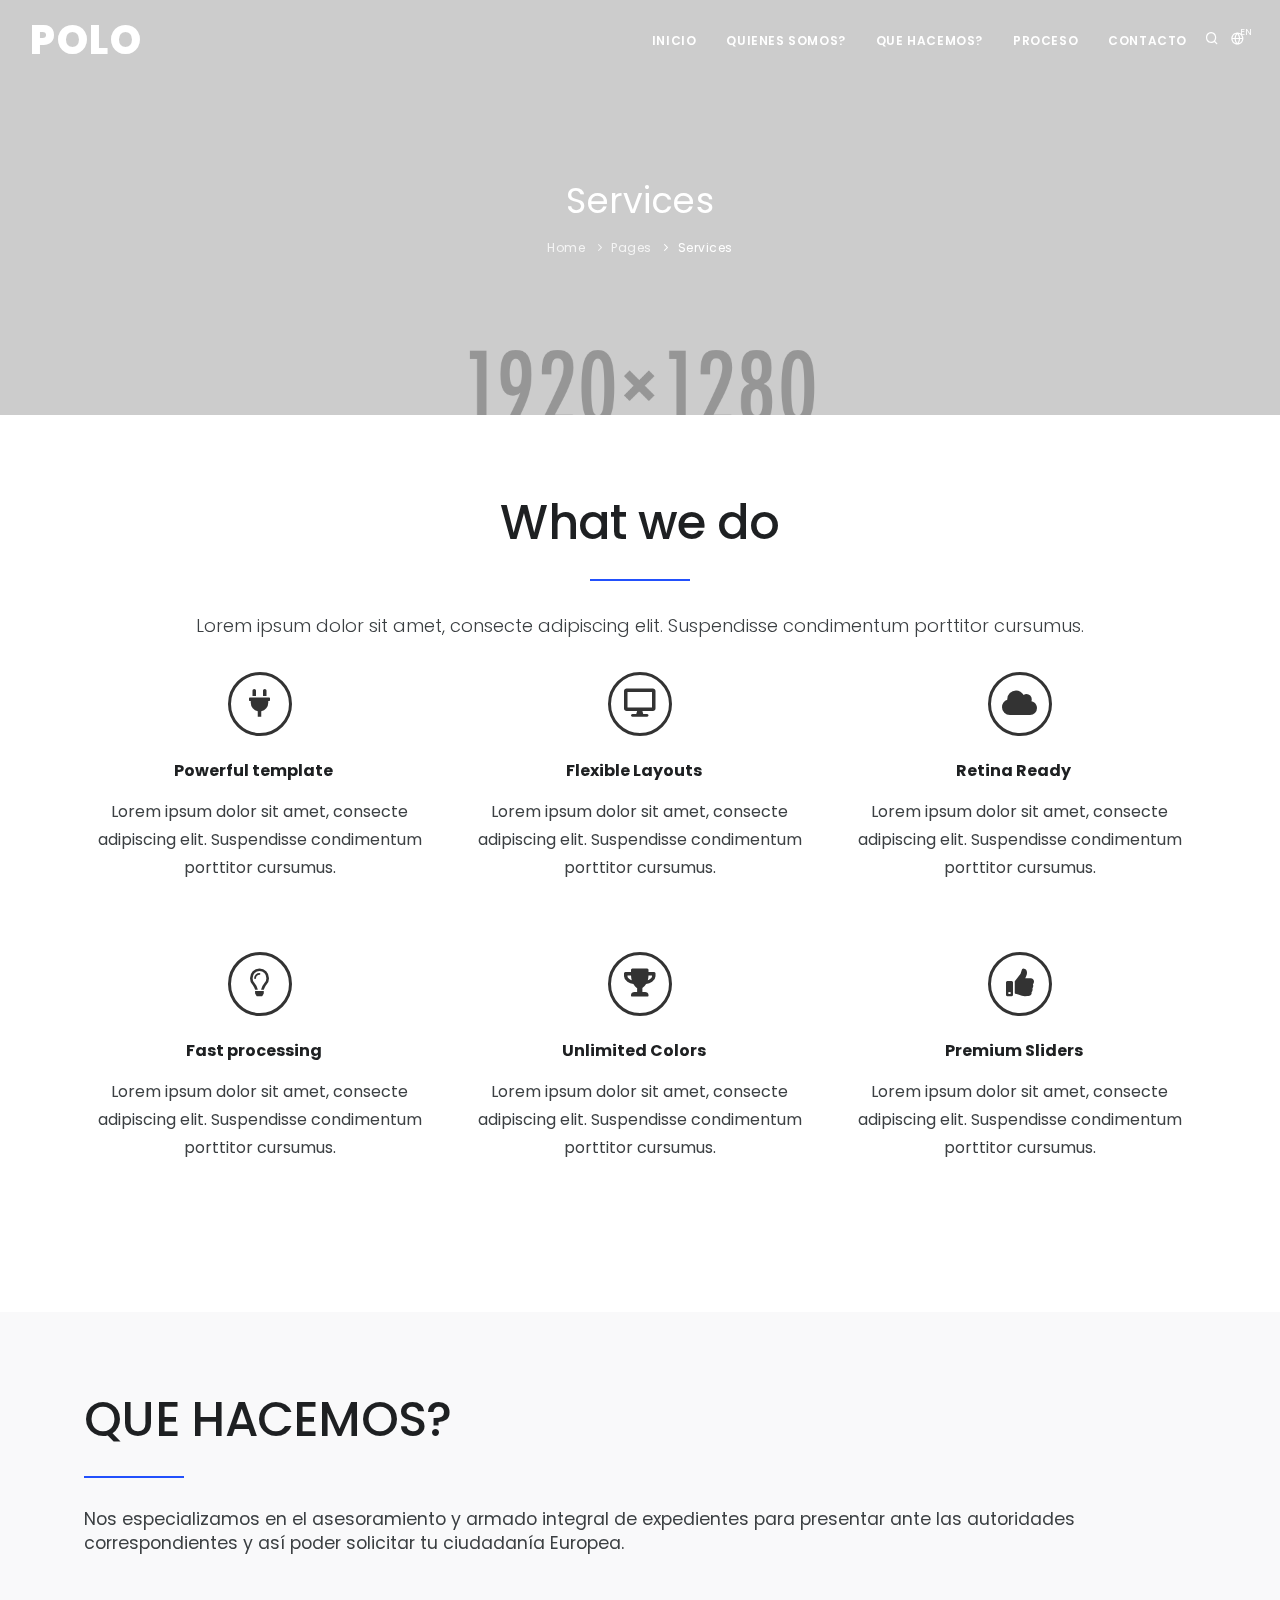
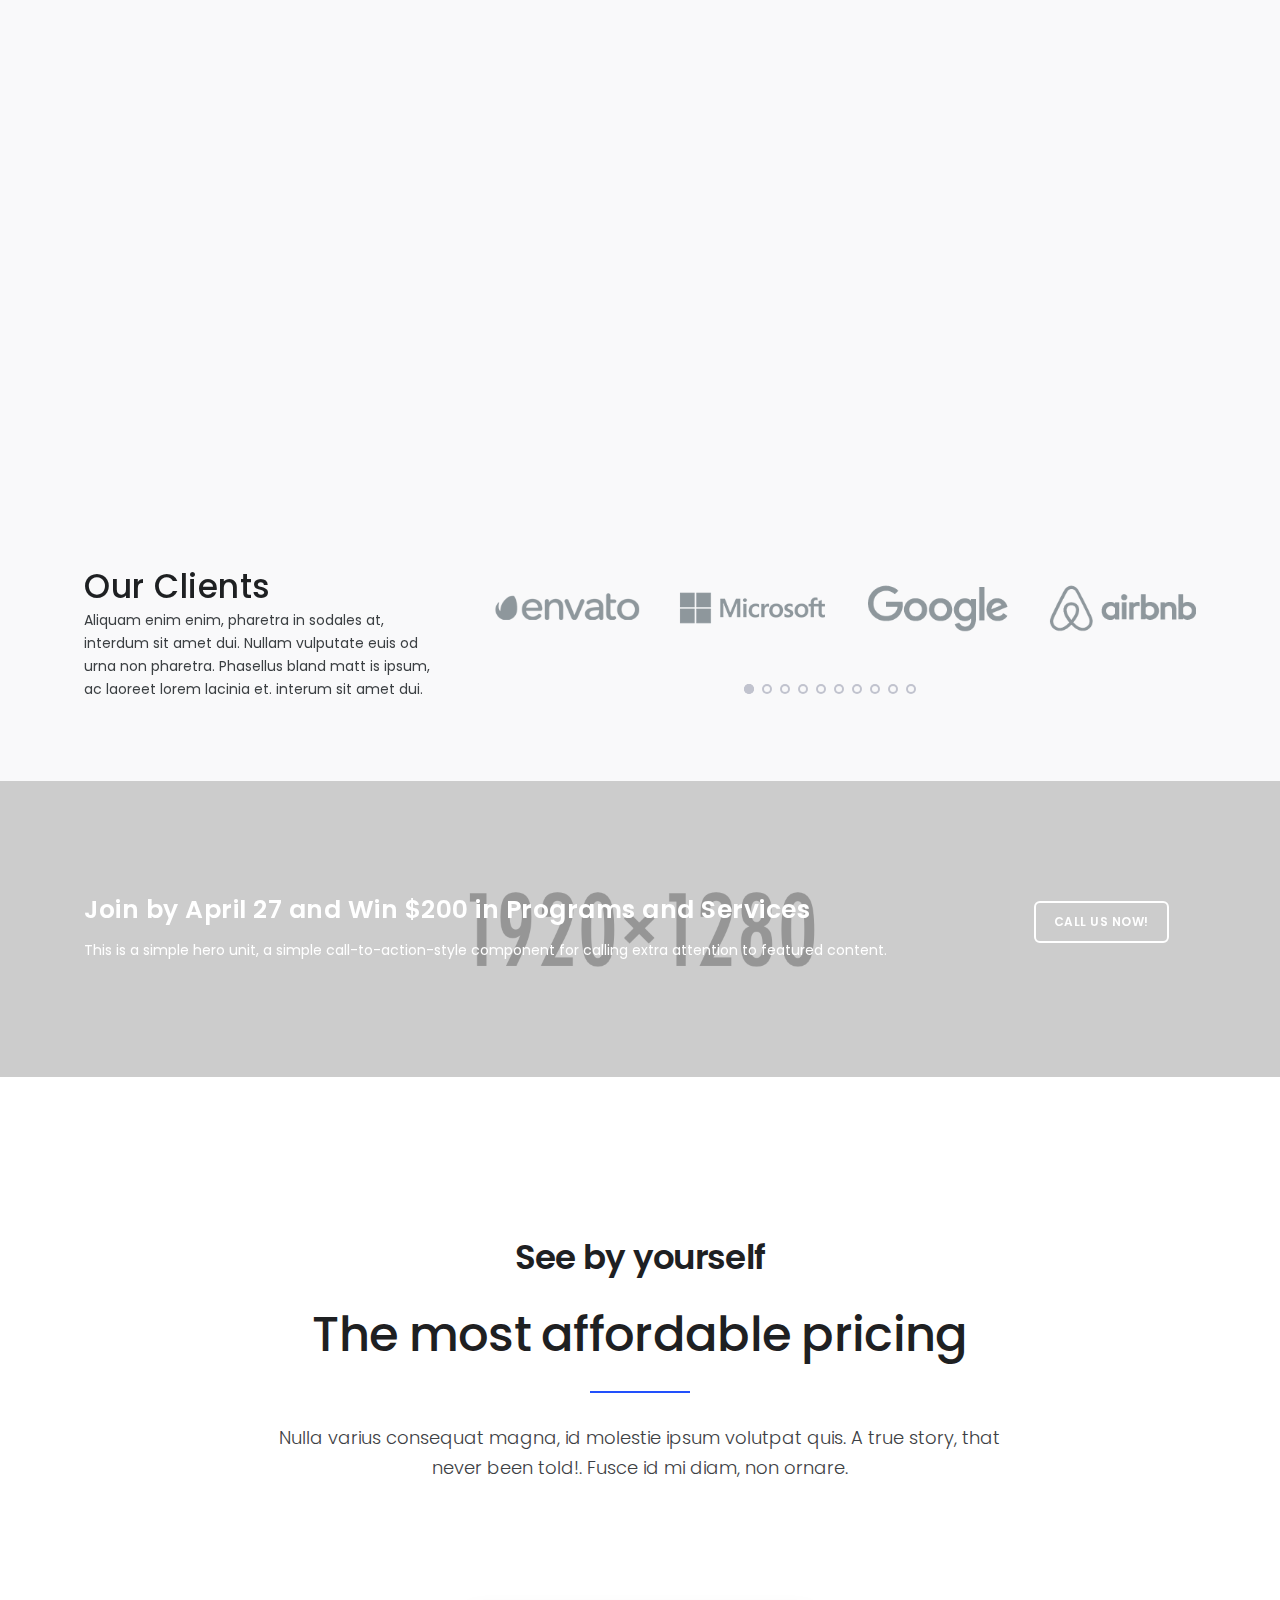
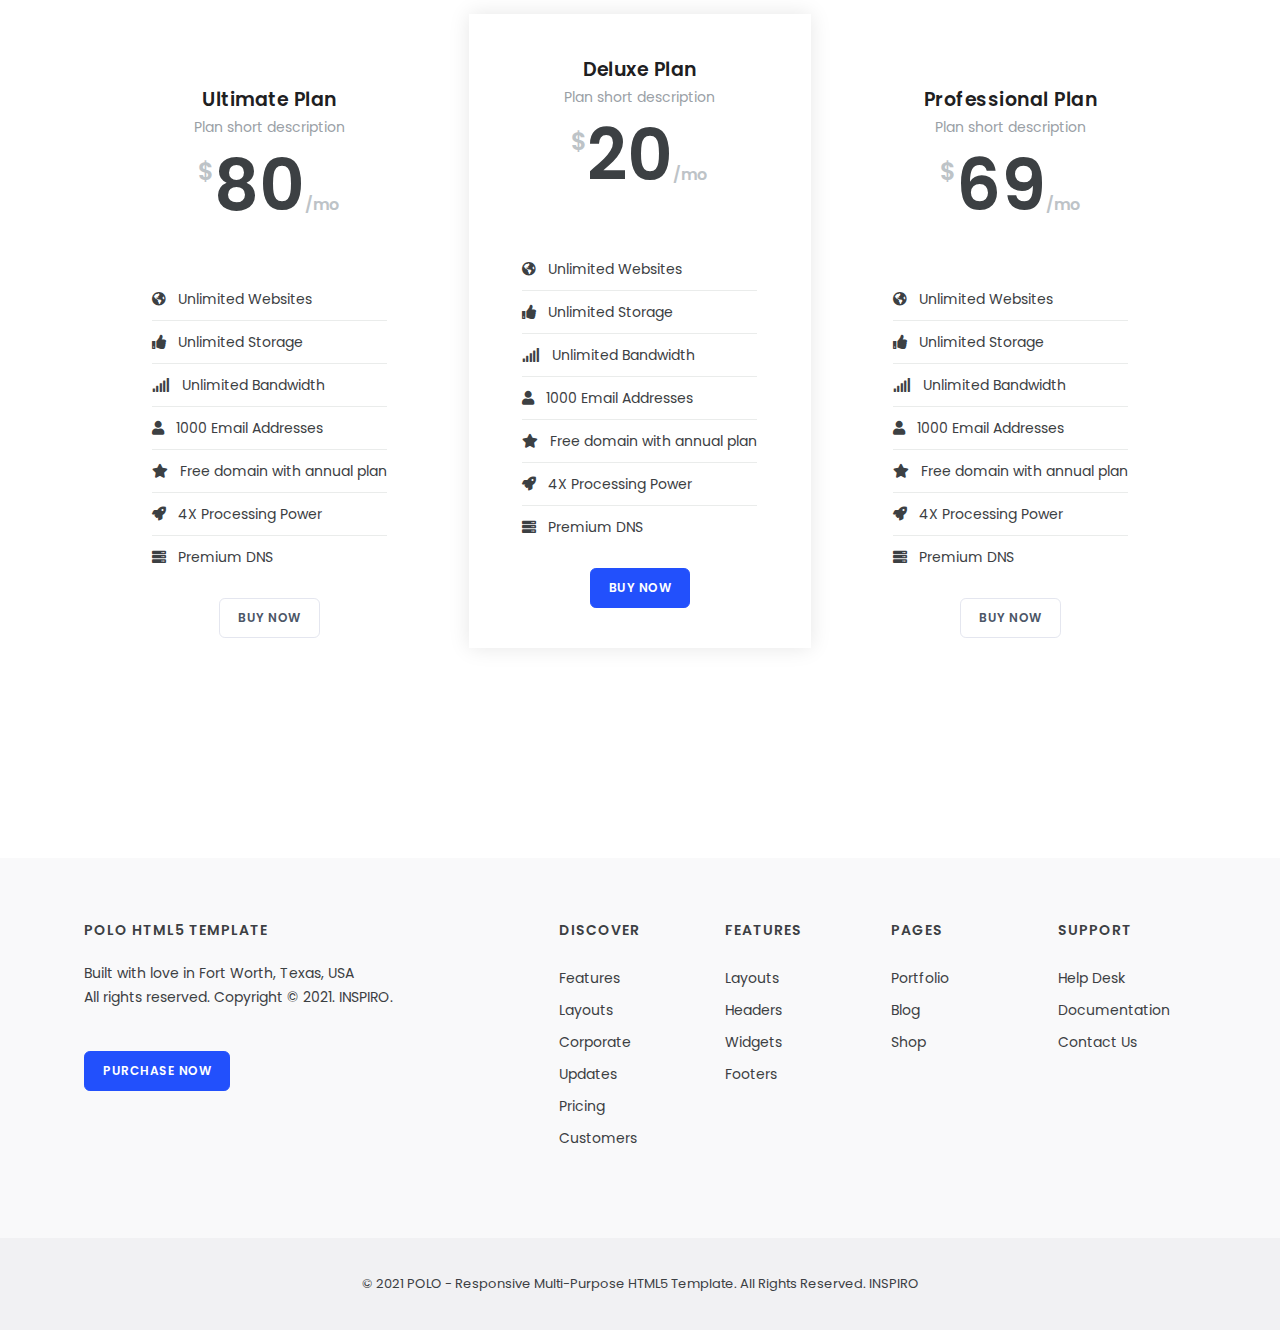
<file: mce_quienes.html>
<!DOCTYPE html>
<html lang="en">

<head>
    <meta name="viewport" content="width=device-width, initial-scale=1" />
    <meta http-equiv="content-type" content="text/html; charset=utf-8" />
    <meta name="author" content="INSPIRO" />
    <meta name="description" content="Themeforest Template Polo, html template">
    <link rel="icon" type="image/png" href="images/favicon.png">
    <meta http-equiv="X-UA-Compatible" content="IE=edge">
    <!-- Document title -->
    <title>POLO | The Multi-Purpose HTML5 Template</title>
    <!-- Stylesheets & Fonts -->
    <link href="css/plugins.css" rel="stylesheet">
    <link href="css/style.css" rel="stylesheet">
</head>

<body>
    <!-- Body Inner -->
    <div class="body-inner">
        <!-- Header -->
        <header id="header" data-transparent="true" data-fullwidth="true" class="dark submenu-light">
            <div class="header-inner">
                <div class="container">
                    <!--Logo-->
                    <div id="logo">
                        <a href="index.html">
                            <span class="logo-default">POLO</span>
                            <span class="logo-dark">POLO</span>
                        </a>
                    </div>
                    <!--End: Logo-->
                    <!-- Search -->
                    <div id="search"><a id="btn-search-close" class="btn-search-close" aria-label="Close search form"><i class="icon-x"></i></a>
                        <form class="search-form" action="search-results-page.html" method="get">
                            <input class="form-control" name="q" type="text" placeholder="Type & Search..." />
                            <span class="text-muted">Start typing & press "Enter" or "ESC" to close</span>
                        </form>
                    </div>
                    <!-- end: search -->
                    <!--Header Extras-->
                    <div class="header-extras">
                        <ul>
                            <li>
                                <a id="btn-search" href="#"> <i class="icon-search"></i></a>
                            </li>
                            <li>
                                <div class="p-dropdown">
                                    <a href="#"><i class="icon-globe"></i><span>EN</span></a>
                                    <ul class="p-dropdown-content">
                                        <li><a href="#">French</a></li>
                                        <li><a href="#">Spanish</a></li>
                                        <li><a href="#">English</a></li>
                                    </ul>
                                </div>
                            </li>
                        </ul>
                    </div>
                    <!--end: Header Extras-->
                    <!--Navigation Resposnive Trigger-->
                    <div id="mainMenu-trigger">
                        <a class="lines-button x"><span class="lines"></span></a>
                    </div>
                    <!--end: Navigation Resposnive Trigger-->
                    <!--Navigation-->
                    <div id="mainMenu">
                        <div class="container">
                            <nav>
                                <ul>
                                    <li><a href="index.html">Inicio</a></li>
                                    <li><a href="./mce_quienes.html">Quienes Somos?</a></li>
                                    <li><a href="index.html">Que hacemos?</a></li>
                                    <li><a href="index.html">Proceso</a></li>
                                    
                                    <li><a href="index.html">CONTACTO</a></li>
                                </ul>
                            </nav>
                        </div>
                    </div>
                    <!--END: NAVIGATION-->
                </div>
            </div>
        </header>
        <!-- end: Header -->
        <!-- Page title -->
        <section id="page-title" class="text-light" data-bg-parallax="images/parallax/6.jpg">
            <div class="container">
                <div class="page-title">
                    <h1>Services</h1>
                </div>
                <div class="breadcrumb">
                    <ul>
                        <li><a href="#">Home</a>
                        </li>
                        <li><a href="#">Pages</a>
                        </li>
                        <li class="active"><a href="#">Services</a>
                        </li>
                    </ul>
                </div>
            </div>
        </section>
        <!-- end: Page title -->
        <section>
            <div class="container">
                <div class="heading-text heading-section text-center">
                    <h2>What we do</h2>
                    <p>Lorem ipsum dolor sit amet, consecte adipiscing elit. Suspendisse condimentum porttitor cursumus.</p>
                </div>
                <div class="row">
                    <div class="col-lg-4">
                        <div class="icon-box effect medium border center">
                            <div class="icon">
                                <a href="#"><i class="fa fa-plug"></i></a>
                            </div>
                            <h3>Powerful template</h3>
                            <p>Lorem ipsum dolor sit amet, consecte adipiscing elit. Suspendisse condimentum porttitor cursumus.</p>
                        </div>
                    </div>
                    <div class="col-lg-4">
                        <div class="icon-box effect medium border center">
                            <div class="icon">
                                <a href="#"><i class="fa fa-desktop"></i></a>
                            </div>
                            <h3>Flexible Layouts</h3>
                            <p>Lorem ipsum dolor sit amet, consecte adipiscing elit. Suspendisse condimentum porttitor cursumus.</p>
                        </div>
                    </div>
                    <div class="col-lg-4">
                        <div class="icon-box effect medium border center">
                            <div class="icon">
                                <a href="#"><i class="fa fa-cloud"></i></a>
                            </div>
                            <h3>Retina Ready</h3>
                            <p>Lorem ipsum dolor sit amet, consecte adipiscing elit. Suspendisse condimentum porttitor cursumus.</p>
                        </div>
                    </div>
                    <div class="col-lg-4">
                        <div class="icon-box effect medium border center">
                            <div class="icon">
                                <a href="#"><i class="far fa-lightbulb"></i></a>
                            </div>
                            <h3>Fast processing</h3>
                            <p>Lorem ipsum dolor sit amet, consecte adipiscing elit. Suspendisse condimentum porttitor cursumus.</p>
                        </div>
                    </div>
                    <div class="col-lg-4">
                        <div class="icon-box effect medium border center">
                            <div class="icon">
                                <a href="#"><i class="fa fa-trophy"></i></a>
                            </div>
                            <h3>Unlimited Colors</h3>
                            <p>Lorem ipsum dolor sit amet, consecte adipiscing elit. Suspendisse condimentum porttitor cursumus.</p>
                        </div>
                    </div>
                    <div class="col-lg-4">
                        <div class="icon-box effect medium border center">
                            <div class="icon">
                                <a href="#"><i class="fa fa-thumbs-up"></i></a>
                            </div>
                            <h3>Premium Sliders</h3>
                            <p>Lorem ipsum dolor sit amet, consecte adipiscing elit. Suspendisse condimentum porttitor cursumus.</p>
                        </div>
                    </div>
                </div>
            </div>
        </section>
         <!-- WHAT WE DO -->
         <section class="background-grey">
            <div class="container">
                <div class="heading-text heading-section">
                    <h2>QUE HACEMOS?</h2>
                    <span class="lead">Nos especializamos en el asesoramiento y armado integral de expedientes para presentar ante las autoridades correspondientes y así poder solicitar tu ciudadanía Europea. </span>
                </div>
                <div class="row">
                    <div class="col-lg-4">
                        <div data-animate="fadeInUp" data-animate-delay="0">
                            <h4>El cliente se contacta</h4>
                            <p>Este es el primer contacto que tenemos contigo. Puede ser a través de una llamada telefónica, un correo electrónico o un mensaje directo en redes sociales, donde el cliente expresa su interés en solicitar tus servicios.</p>
                        </div>
                    </div>
                    <div class="col-lg-4">
                        <div data-animate="fadeInUp" data-animate-delay="200">
                            <h4>Situación y documentación</h4>
                            <p>En esta etapa, el cliente explica su situación y proporciona toda la documentación relevante que pueda tener para el caso. Esto puede incluir documentos legales, contratos, correos electrónicos, entre otros.

                            </p>
                        </div>
                    </div>
                    <div class="col-lg-4">
                        <div data-animate="fadeInUp" data-animate-delay="400">
                            <h4>Análisis del caso</h4>
                            <p>Una vez que se tiene toda la información necesaria, se procede a analizar el caso y determinar si se requiere la presentación de algún recurso legal o si se puede resolver de otra manera. En este punto, se puede requerir más información del cliente para tener una visión más clara del caso.</p>
                        </div>
                    </div>
                    <div class="col-lg-4">
                        <div data-animate="fadeInUp" data-animate-delay="600">
                            <h4>Detalles y aclaraciones</h4>
                            <p>Una vez que se ha realizado el análisis, se coordina una llamada con el cliente para explicarle el proceso que se seguirá, darle una devolución del análisis y resolver cualquier duda o pregunta que pueda tener el cliente.</p>
                        </div>
                    </div>
                    
                    <div class="col-lg-4">
                        <div data-animate="fadeInUp" data-animate-delay="1000">
                            <h4>Curso al expediente</h4>
                            <p>Si el cliente decide proceder con el caso, se procede a elaborar el expediente correspondiente y se realiza la gestión necesaria para presentarlo ante la autoridad correspondiente. Esto puede implicar una serie de trámites legales, dependiendo del tipo de caso.</p>
                        </div>
                    </div>
                    <div class="col-lg-4">
                        <div data-animate="fadeInUp" data-animate-delay="800">
                            <h4>Entrega de expediente</h4>
                            <p>Una vez que se ha completado el proceso y se ha preparado el expediente correspondiente, se entrega al cliente para que lo presente ante la autoridad correspondiente. Esto puede implicar la presentación de documentos en persona o en línea, según sea el caso.</p>
                        </div>
                    </div>
                </div>
            </div>
        </section>
        <!-- END WHAT WE DO -->
        <section class="background-grey">
            <div class="container">
                <div class="row carousel-description-clients carousel-description-style ">
                    <div class="col-lg-4">
                        <div class="description">
                            <h2>Our Clients</h2> Aliquam enim enim, pharetra in sodales at, interdum sit amet dui. Nullam vulputate euis od urna non pharetra. Phasellus bland matt is ipsum, ac laoreet lorem lacinia et. interum sit amet dui.
                        </div>
                    </div>
                    <div class="col-lg-8">
                        <div class="carousel client-logos" data-items="4">
                            <div>
                                <a href="#"><img alt="" src="images/clients/1.png">
                                </a>
                            </div>
                            <div>
                                <a href="#"><img alt="" src="images/clients/2.png">
                                </a>
                            </div>
                            <div>
                                <a href="#"><img alt="" src="images/clients/3.png">
                                </a>
                            </div>
                            <div>
                                <a href="#"><img alt="" src="images/clients/4.png">
                                </a>
                            </div>
                            <div>
                                <a href="#"><img alt="" src="images/clients/5.png">
                                </a>
                            </div>
                            <div>
                                <a href="#"><img alt="" src="images/clients/6.png">
                                </a>
                            </div>
                            <div>
                                <a href="#"><img alt="" src="images/clients/7.png">
                                </a>
                            </div>
                            <div>
                                <a href="#"><img alt="" src="images/clients/8.png">
                                </a>
                            </div>
                            <div>
                                <a href="#"><img alt="" src="images/clients/9.png">
                                </a>
                            </div>
                            <div>
                                <a href="#"><img alt="" src="images/clients/10.png">
                                </a>
                            </div>
                        </div>
                    </div>
                </div>
            </div>
        </section>
        <div class="call-to-action background-image p-t-100 p-b-100" style="background-image:url(images/parallax/7.jpg)">
            <div class="container">
                <div class="row">
                    <div class="col-lg-10">
                        <h3 class="text-light">Join by April 27 and <span>Win $200</span> in Programs and Services</h3>
                        <p class="text-light">This is a simple hero unit, a simple call-to-action-style component for calling extra attention to featured content.</p>
                    </div>
                    <div class="col-lg-2"> <a class="btn btn-light btn-outline">Call us now!</a> </div>
                </div>
            </div>
        </div>
        <!-- Pricing Table -->
        <section id="section3" class="p-t-120 p-b-120">
            <div class="container">
                <div class="col-lg-8 m-b-100  center">
                    <div class="heading-text heading-section text-center">
                        <h4>See by yourself</h4>
                        <h2>The most affordable pricing</h2>
                        <p>Nulla varius consequat magna, id molestie ipsum volutpat quis. A true story, that never been told!. Fusce id mi diam, non ornare.</p>
                    </div>
                </div>
                <hr class="space">
                <div class="row pricing-table">
                    <div class="col-lg-4 col-md-12 col-12">
                        <div class="plan">
                            <div class="plan-header">
                                <h4>Ultimate Plan</h4>
                                <p class="text-muted">Plan short description</p>
                                <div class="plan-price"><sup>$</sup>80<span>/mo</span> </div>
                            </div>
                            <div class="plan-list">
                                <ul>
                                    <li><i class="fas fa-globe-americas"></i>Unlimited Websites</li>
                                    <li><i class="fa fa-thumbs-up"></i>Unlimited Storage</li>
                                    <li><i class="fa fa-signal"></i>Unlimited Bandwidth</li>
                                    <li><i class="fa fa-user"></i>1000 Email Addresses</li>
                                    <li><i class="fa fa-star"></i>Free domain with annual plan</li>
                                    <li><i class="fa fa-rocket"></i>4X Processing Power</li>
                                    <li><i class="fa fa-server"></i>Premium DNS</li>
                                </ul>
                                <div class="plan-button">
                                    <a href="#" class="btn btn-light">Buy Now</a>
                                </div>
                            </div>
                        </div>
                    </div>
                    <div class="col-lg-4 col-md-12 col-12">
                        <div class="plan featured">
                            <div class="plan-header">
                                <h4>Deluxe Plan</h4>
                                <p class="text-muted">Plan short description</p>
                                <div class="plan-price"><sup>$</sup>20<span>/mo</span> </div>
                            </div>
                            <div class="plan-list">
                                <ul>
                                    <li><i class="fas fa-globe-americas"></i>Unlimited Websites</li>
                                    <li><i class="fa fa-thumbs-up"></i>Unlimited Storage</li>
                                    <li><i class="fa fa-signal"></i>Unlimited Bandwidth</li>
                                    <li><i class="fa fa-user"></i>1000 Email Addresses</li>
                                    <li><i class="fa fa-star"></i>Free domain with annual plan</li>
                                    <li><i class="fa fa-rocket"></i>4X Processing Power</li>
                                    <li><i class="fa fa-server"></i>Premium DNS</li>
                                </ul>
                                <div class="plan-button">
                                    <a href="#" class="btn btn-primary">Buy Now</a>
                                </div>
                            </div>
                        </div>
                    </div>
                    <div class="col-lg-4 col-md-12 col-12">
                        <div class="plan">
                            <div class="plan-header">
                                <h4>Professional Plan</h4>
                                <p class="text-muted">Plan short description</p>
                                <div class="plan-price"><sup>$</sup>69<span>/mo</span> </div>
                            </div>
                            <div class="plan-list">
                                <ul>
                                    <li><i class="fas fa-globe-americas"></i>Unlimited Websites</li>
                                    <li><i class="fa fa-thumbs-up"></i>Unlimited Storage</li>
                                    <li><i class="fa fa-signal"></i>Unlimited Bandwidth</li>
                                    <li><i class="fa fa-user"></i>1000 Email Addresses</li>
                                    <li><i class="fa fa-star"></i>Free domain with annual plan</li>
                                    <li><i class="fa fa-rocket"></i>4X Processing Power</li>
                                    <li><i class="fa fa-server"></i>Premium DNS</li>
                                </ul>
                                <div class="plan-button">
                                    <a href="#" class="btn btn-light">Buy Now</a>
                                </div>
                            </div>
                        </div>
                    </div>
                </div>
            </div>
        </section>
        <!-- end: Pricing Table -->
        <!-- Footer -->
        <footer id="footer">
            <div class="footer-content">
                <div class="container">
                    <div class="row">
                        <div class="col-lg-5">
                            <div class="widget">
                                <div class="widget-title">Polo HTML5 Template</div>
                                <p class="mb-5">Built with love in Fort Worth, Texas, USA<br> All rights reserved. Copyright © 2021. INSPIRO.</p>
                                <a href="https://themeforest.net/item/polo-responsive-multipurpose-html5-template/13708923" class="btn btn-inverted" target="_blank">Purchase Now</a>
                            </div>
                        </div>
                        <div class="col-lg-7">
                            <div class="row">
                                <div class="col-lg-3">
                                    <div class="widget">
                                        <div class="widget-title">Discover</div>
                                        <ul class="list">
                                            <li><a href="#">Features</a></li>
                                            <li><a href="#">Layouts</a></li>
                                            <li><a href="#">Corporate</a></li>
                                            <li><a href="#">Updates</a></li>
                                            <li><a href="#">Pricing</a></li>
                                            <li><a href="#">Customers</a></li>
                                        </ul>
                                    </div>
                                </div>
                                <div class="col-lg-3">
                                    <div class="widget">
                                        <div class="widget-title">Features</div>
                                        <ul class="list">
                                            <li><a href="#">Layouts</a></li>
                                            <li><a href="#">Headers</a></li>
                                            <li><a href="#">Widgets</a></li>
                                            <li><a href="#">Footers</a></li>
                                        </ul>
                                    </div>
                                </div>
                                <div class="col-lg-3">
                                    <div class="widget">
                                        <div class="widget-title">Pages</div>
                                        <ul class="list">
                                            <li><a href="#">Portfolio</a></li>
                                            <li><a href="#">Blog</a></li>
                                            <li><a href="#">Shop</a></li>
                                        </ul>
                                    </div>
                                </div>
                                <div class="col-lg-3">
                                    <div class="widget">
                                        <div class="widget-title">Support</div>
                                        <ul class="list">
                                            <li><a href="#">Help Desk</a></li>
                                            <li><a href="#">Documentation</a></li>
                                            <li><a href="#">Contact Us</a></li>
                                        </ul>
                                    </div>
                                </div>
                            </div>
                        </div>
                    </div>
                </div>
            </div>
            <div class="copyright-content">
                <div class="container">
                    <div class="copyright-text text-center">&copy; 2021 POLO - Responsive Multi-Purpose HTML5 Template. All Rights Reserved.<a href="https://www.inspiro-media.com" target="_blank" rel="noopener"> INSPIRO</a> </div>
                </div>
            </div>
        </footer>
        <!-- end: Footer -->
    </div>
    <!-- end: Body Inner -->
    <!-- Scroll top -->
    <a id="scrollTop"><i class="icon-chevron-up"></i><i class="icon-chevron-up"></i></a>
    <!--Plugins-->
    <script src="js/jquery.js"></script>
    <script src="js/plugins.js"></script>
    <!--Template functions-->
    <script src="js/functions.js"></script>
</body>

</html>
</file>
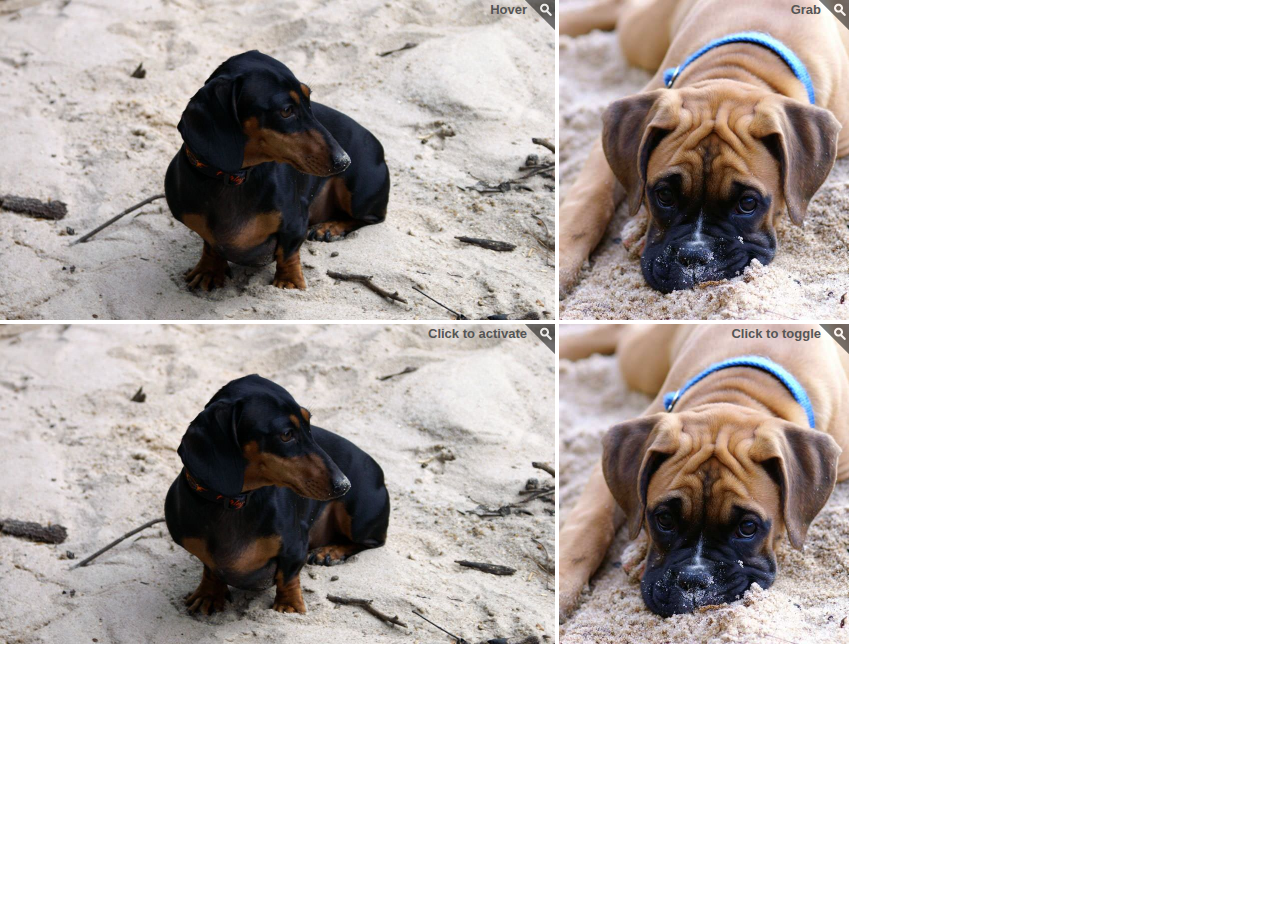
<file: plugins/zoom-master/demo.html>
<!DOCTYPE html>
<html>
<head>
	<meta charset='utf-8'/>
	<title>jQuery Zoom Demo</title>
	<style>
		/* styles unrelated to zoom */
		* { border:0; margin:0; padding:0; }
		p { position:absolute; top:3px; right:28px; color:#555; font:bold 13px/1 sans-serif;}

		/* these styles are for the demo, but are not required for the plugin */
		.zoom {
			display:inline-block;
			position: relative;
		}
		
		/* magnifying glass icon */
		.zoom:after {
			content:'';
			display:block; 
			width:33px; 
			height:33px; 
			position:absolute; 
			top:0;
			right:0;
			background:url(icon.png);
		}

		.zoom img {
			display: block;
		}

		.zoom img::selection { background-color: transparent; }

		#ex2 img:hover { cursor: url(grab.cur), default; }
		#ex2 img:active { cursor: url(grabbed.cur), default; }
	</style>
	<script src='http://ajax.googleapis.com/ajax/libs/jquery/1.10.2/jquery.min.js'></script>
	<script src='jquery.zoom.js'></script>
	<script>
		$(document).ready(function(){
			$('#ex1').zoom();
			$('#ex2').zoom({ on:'grab' });
			$('#ex3').zoom({ on:'click' });			 
			$('#ex4').zoom({ on:'toggle' });
		});
	</script>
</head>
<body>
	<span class='zoom' id='ex1'>
		<img src='daisy.jpg' width='555' height='320' alt='Daisy on the Ohoopee'/>
		<p>Hover</p>
	</span>
	<span class='zoom' id='ex2'>
		<img src='roxy.jpg' width='290' height='320' alt='Roxy on the Ohoopee'/>
		<p>Grab</p>
	</span>
	<span class='zoom' id='ex3'>
		<img src='daisy.jpg' width='555' height='320' alt='Daisy on the Ohoopee'/>
		<p>Click to activate</p>
	</span>
	<span class='zoom' id='ex4'>
		<img src='roxy.jpg' width='290' height='320' alt='Roxy on the Ohoopee'/>
		<p>Click to toggle</p>
	</span>
</body>
</html>
</file>
<file: css/plugins.css>
:root{--bs-blue: #007bff;--bs-indigo: #6610f2;--bs-purple: #6f42c1;--bs-pink: #e83e8c;--bs-red: #dc3545;--bs-orange: #fd7e14;--bs-yellow: #ffc107;--bs-green: #28a745;--bs-teal: #20c997;--bs-cyan: #17a2b8;--bs-white: #fff;--bs-gray: #9aa0a6;--bs-gray-dark: #2e2e2e;--bs-primary: #2250fc;--bs-secondary: #c1c3ce;--bs-success: #28a745;--bs-info: #17a2b8;--bs-warning: #ffc107;--bs-danger: #dc3545;--bs-white: #fff;--bs-light: #fbfbfb;--bs-dark: #1e2022;--bs-blue: #007bff;--bs-font-sans-serif: system-ui, -apple-system, "Segoe UI", Roboto, "Helvetica Neue", Arial, "Noto Sans", "Liberation Sans", sans-serif, "Apple Color Emoji", "Segoe UI Emoji", "Segoe UI Symbol", "Noto Color Emoji";--bs-font-monospace: SFMono-Regular, Menlo, Monaco, Consolas, "Liberation Mono", "Courier New", monospace;--bs-gradient: linear-gradient(180deg, rgba(255,255,255,0.15), rgba(255,255,255,0))}*,*::before,*::after{box-sizing:border-box}:root{font-size:14px}@media (prefers-reduced-motion: no-preference){:root{scroll-behavior:smooth}}body{margin:0;font-family:"Poppins",sans-serif;font-size:1rem;font-weight:400;line-height:1.5;color:#3c4043;background-color:#fff;-webkit-text-size-adjust:100%;-webkit-tap-highlight-color:rgba(0,0,0,0)}hr{margin:2rem 0;color:#e4e6ef;background-color:currentColor;border:0;opacity:.9}hr:not([size]){height:1px}h1,.h1,h2,.h2,h3,.h3,h4,.h4,h5,.h5,h6,.h6{margin-top:0;margin-bottom:.5rem;font-family:inherit;font-weight:600;line-height:1.8;color:#1e2022}h1,.h1{font-size:calc(1.375rem + 1.5vw)}@media (min-width: 1200px){h1,.h1{font-size:2.5rem}}h2,.h2{font-size:calc(1.325rem + .9vw)}@media (min-width: 1200px){h2,.h2{font-size:2rem}}h3,.h3{font-size:calc(1.295rem + .54vw)}@media (min-width: 1200px){h3,.h3{font-size:1.7rem}}h4,.h4{font-size:calc(1.26rem + .12vw)}@media (min-width: 1200px){h4,.h4{font-size:1.35rem}}h5,.h5{font-size:1.175rem}h6,.h6{font-size:1.08rem}p{margin-top:0;margin-bottom:1rem}abbr[title],abbr[data-bs-original-title]{-webkit-text-decoration:underline dotted;text-decoration:underline dotted;cursor:help;-webkit-text-decoration-skip-ink:none;text-decoration-skip-ink:none}address{margin-bottom:1rem;font-style:normal;line-height:inherit}ol,ul{padding-left:2rem}ol,ul,dl{margin-top:0;margin-bottom:1rem}ol ol,ul ul,ol ul,ul ol{margin-bottom:0}dt{font-weight:600}dd{margin-bottom:.5rem;margin-left:0}blockquote{margin:0 0 1rem}b,strong{font-weight:700}small,.small{font-size:.875em}mark,.mark{padding:.2em;background-color:#fcf8e3}sub,sup{position:relative;font-size:.75em;line-height:0;vertical-align:baseline}sub{bottom:-.25em}sup{top:-.5em}a{color:#2250fc;text-decoration:none}a:hover{color:#1d44d6}a:not([href]):not([class]),a:not([href]):not([class]):hover{color:inherit;text-decoration:none}pre,code,kbd,samp{font-family:var(--bs-font-monospace);font-size:1em;direction:ltr /* rtl:ignore */;unicode-bidi:bidi-override}pre{display:block;margin-top:0;margin-bottom:1rem;overflow:auto;font-size:.875em}pre code{font-size:inherit;color:inherit;word-break:normal}code{font-size:.875em;color:#e83e8c;word-wrap:break-word}a>code{color:inherit}kbd{padding:.2rem .4rem;font-size:.875em;color:#fff;background-color:#1e2022;border-radius:.375rem}kbd kbd{padding:0;font-size:1em;font-weight:600}figure{margin:0 0 1rem}img,svg{vertical-align:middle}table{caption-side:bottom;border-collapse:collapse}caption{padding-top:1rem;padding-bottom:1rem;color:#9aa0a6;text-align:left}th{font-weight:600;text-align:inherit;text-align:-webkit-match-parent}thead,tbody,tfoot,tr,td,th{border-color:inherit;border-style:solid;border-width:0}label{display:inline-block}button{border-radius:0}button:focus:not(:focus-visible){outline:0}input,button,select,optgroup,textarea{margin:0;font-family:inherit;font-size:inherit;line-height:inherit}button,select{text-transform:none}[role="button"]{cursor:pointer}select{word-wrap:normal}select:disabled{opacity:1}[list]::-webkit-calendar-picker-indicator{display:none}button,[type="button"],[type="reset"],[type="submit"]{-webkit-appearance:button}button:not(:disabled),[type="button"]:not(:disabled),[type="reset"]:not(:disabled),[type="submit"]:not(:disabled){cursor:pointer}::-moz-focus-inner{padding:0;border-style:none}textarea{resize:vertical}fieldset{min-width:0;padding:0;margin:0;border:0}legend{float:left;width:100%;padding:0;margin-bottom:.5rem;font-size:calc(1.275rem + .3vw);line-height:inherit}@media (min-width: 1200px){legend{font-size:1.5rem}}legend+*{clear:left}::-webkit-datetime-edit-fields-wrapper,::-webkit-datetime-edit-text,::-webkit-datetime-edit-minute,::-webkit-datetime-edit-hour-field,::-webkit-datetime-edit-day-field,::-webkit-datetime-edit-month-field,::-webkit-datetime-edit-year-field{padding:0}::-webkit-inner-spin-button{height:auto}[type="search"]{outline-offset:-2px;-webkit-appearance:textfield}::-webkit-search-decoration{-webkit-appearance:none}::-webkit-color-swatch-wrapper{padding:0}::file-selector-button{font:inherit}::-webkit-file-upload-button{font:inherit;-webkit-appearance:button}output{display:inline-block}iframe{border:0}summary{display:list-item;cursor:pointer}progress{vertical-align:baseline}[hidden]{display:none !important}.lead{font-size:1.25rem;font-weight:400}.display-1{font-size:calc(1.725rem + 5.7vw);font-weight:300;line-height:1.8}@media (min-width: 1200px){.display-1{font-size:6rem}}.display-2{font-size:calc(1.675rem + 5.1vw);font-weight:300;line-height:1.8}@media (min-width: 1200px){.display-2{font-size:5.5rem}}.display-3{font-size:calc(1.575rem + 3.9vw);font-weight:300;line-height:1.8}@media (min-width: 1200px){.display-3{font-size:4.5rem}}.display-4{font-size:calc(1.475rem + 2.7vw);font-weight:300;line-height:1.8}@media (min-width: 1200px){.display-4{font-size:3.5rem}}.display-5{font-size:calc(1.425rem + 2.1vw);font-weight:300;line-height:1.8}@media (min-width: 1200px){.display-5{font-size:3rem}}.display-6{font-size:calc(1.375rem + 1.5vw);font-weight:300;line-height:1.8}@media (min-width: 1200px){.display-6{font-size:2.5rem}}.list-unstyled{padding-left:0;list-style:none}.list-inline{padding-left:0;list-style:none}.list-inline-item{display:inline-block}.list-inline-item:not(:last-child){margin-right:.3rem}.initialism{font-size:.875em;text-transform:uppercase}.blockquote{margin-bottom:1rem;font-size:1.25rem}.blockquote>:last-child{margin-bottom:0}.blockquote-footer{margin-top:-1rem;margin-bottom:1rem;font-size:.875em;color:#9aa0a6}.blockquote-footer::before{content:"\2014\00A0"}.img-fluid{max-width:100%;height:auto}.img-thumbnail{padding:.25rem;background-color:#fff;border:1px solid #e4e6ef;border-radius:.42rem;box-shadow:0 0.125rem 0.25rem rgba(0,0,0,0.08);max-width:100%;height:auto}.figure{display:inline-block}.figure-img{margin-bottom:.5rem;line-height:1}.figure-caption{font-size:.875em;color:#9aa0a6}.container,.container-fluid,.container-sm,.container-md,.container-lg,.container-xl,.container-xxl{width:100%;padding-right:var(--bs-gutter-x, 1rem);padding-left:var(--bs-gutter-x, 1rem);margin-right:auto;margin-left:auto}@media (min-width: 576px){.container,.container-sm{max-width:540px}}@media (min-width: 768px){.container,.container-sm,.container-md{max-width:720px}}@media (min-width: 992px){.container,.container-sm,.container-md,.container-lg{max-width:960px}}@media (min-width: 1200px){.container,.container-sm,.container-md,.container-lg,.container-xl{max-width:1140px}}@media (min-width: 1400px){.container,.container-sm,.container-md,.container-lg,.container-xl,.container-xxl{max-width:1141px}}.row{--bs-gutter-x: 2rem;--bs-gutter-y: 0;display:-webkit-box;display:-webkit-flex;display:-ms-flexbox;display:flex;-webkit-flex-wrap:wrap;-ms-flex-wrap:wrap;flex-wrap:wrap;margin-top:calc(var(--bs-gutter-y) * -1);margin-right:calc(var(--bs-gutter-x) * -.5);margin-left:calc(var(--bs-gutter-x) * -.5)}.row>*{-webkit-flex-shrink:0;-ms-flex-negative:0;flex-shrink:0;width:100%;max-width:100%;padding-right:calc(var(--bs-gutter-x) * .5);padding-left:calc(var(--bs-gutter-x) * .5);margin-top:var(--bs-gutter-y)}.col{-webkit-box-flex:1;-webkit-flex:1 0 0%;-ms-flex:1 0 0%;flex:1 0 0%}.row-cols-auto>*{-webkit-box-flex:0;-webkit-flex:0 0 auto;-ms-flex:0 0 auto;flex:0 0 auto;width:auto}.row-cols-1>*{-webkit-box-flex:0;-webkit-flex:0 0 auto;-ms-flex:0 0 auto;flex:0 0 auto;width:100%}.row-cols-2>*{-webkit-box-flex:0;-webkit-flex:0 0 auto;-ms-flex:0 0 auto;flex:0 0 auto;width:50%}.row-cols-3>*{-webkit-box-flex:0;-webkit-flex:0 0 auto;-ms-flex:0 0 auto;flex:0 0 auto;width:33.33333%}.row-cols-4>*{-webkit-box-flex:0;-webkit-flex:0 0 auto;-ms-flex:0 0 auto;flex:0 0 auto;width:25%}.row-cols-5>*{-webkit-box-flex:0;-webkit-flex:0 0 auto;-ms-flex:0 0 auto;flex:0 0 auto;width:20%}.row-cols-6>*{-webkit-box-flex:0;-webkit-flex:0 0 auto;-ms-flex:0 0 auto;flex:0 0 auto;width:16.66667%}@media (min-width: 576px){.col-sm{-webkit-box-flex:1;-webkit-flex:1 0 0%;-ms-flex:1 0 0%;flex:1 0 0%}.row-cols-sm-auto>*{-webkit-box-flex:0;-webkit-flex:0 0 auto;-ms-flex:0 0 auto;flex:0 0 auto;width:auto}.row-cols-sm-1>*{-webkit-box-flex:0;-webkit-flex:0 0 auto;-ms-flex:0 0 auto;flex:0 0 auto;width:100%}.row-cols-sm-2>*{-webkit-box-flex:0;-webkit-flex:0 0 auto;-ms-flex:0 0 auto;flex:0 0 auto;width:50%}.row-cols-sm-3>*{-webkit-box-flex:0;-webkit-flex:0 0 auto;-ms-flex:0 0 auto;flex:0 0 auto;width:33.33333%}.row-cols-sm-4>*{-webkit-box-flex:0;-webkit-flex:0 0 auto;-ms-flex:0 0 auto;flex:0 0 auto;width:25%}.row-cols-sm-5>*{-webkit-box-flex:0;-webkit-flex:0 0 auto;-ms-flex:0 0 auto;flex:0 0 auto;width:20%}.row-cols-sm-6>*{-webkit-box-flex:0;-webkit-flex:0 0 auto;-ms-flex:0 0 auto;flex:0 0 auto;width:16.66667%}}@media (min-width: 768px){.col-md{-webkit-box-flex:1;-webkit-flex:1 0 0%;-ms-flex:1 0 0%;flex:1 0 0%}.row-cols-md-auto>*{-webkit-box-flex:0;-webkit-flex:0 0 auto;-ms-flex:0 0 auto;flex:0 0 auto;width:auto}.row-cols-md-1>*{-webkit-box-flex:0;-webkit-flex:0 0 auto;-ms-flex:0 0 auto;flex:0 0 auto;width:100%}.row-cols-md-2>*{-webkit-box-flex:0;-webkit-flex:0 0 auto;-ms-flex:0 0 auto;flex:0 0 auto;width:50%}.row-cols-md-3>*{-webkit-box-flex:0;-webkit-flex:0 0 auto;-ms-flex:0 0 auto;flex:0 0 auto;width:33.33333%}.row-cols-md-4>*{-webkit-box-flex:0;-webkit-flex:0 0 auto;-ms-flex:0 0 auto;flex:0 0 auto;width:25%}.row-cols-md-5>*{-webkit-box-flex:0;-webkit-flex:0 0 auto;-ms-flex:0 0 auto;flex:0 0 auto;width:20%}.row-cols-md-6>*{-webkit-box-flex:0;-webkit-flex:0 0 auto;-ms-flex:0 0 auto;flex:0 0 auto;width:16.66667%}}@media (min-width: 992px){.col-lg{-webkit-box-flex:1;-webkit-flex:1 0 0%;-ms-flex:1 0 0%;flex:1 0 0%}.row-cols-lg-auto>*{-webkit-box-flex:0;-webkit-flex:0 0 auto;-ms-flex:0 0 auto;flex:0 0 auto;width:auto}.row-cols-lg-1>*{-webkit-box-flex:0;-webkit-flex:0 0 auto;-ms-flex:0 0 auto;flex:0 0 auto;width:100%}.row-cols-lg-2>*{-webkit-box-flex:0;-webkit-flex:0 0 auto;-ms-flex:0 0 auto;flex:0 0 auto;width:50%}.row-cols-lg-3>*{-webkit-box-flex:0;-webkit-flex:0 0 auto;-ms-flex:0 0 auto;flex:0 0 auto;width:33.33333%}.row-cols-lg-4>*{-webkit-box-flex:0;-webkit-flex:0 0 auto;-ms-flex:0 0 auto;flex:0 0 auto;width:25%}.row-cols-lg-5>*{-webkit-box-flex:0;-webkit-flex:0 0 auto;-ms-flex:0 0 auto;flex:0 0 auto;width:20%}.row-cols-lg-6>*{-webkit-box-flex:0;-webkit-flex:0 0 auto;-ms-flex:0 0 auto;flex:0 0 auto;width:16.66667%}}@media (min-width: 1200px){.col-xl{-webkit-box-flex:1;-webkit-flex:1 0 0%;-ms-flex:1 0 0%;flex:1 0 0%}.row-cols-xl-auto>*{-webkit-box-flex:0;-webkit-flex:0 0 auto;-ms-flex:0 0 auto;flex:0 0 auto;width:auto}.row-cols-xl-1>*{-webkit-box-flex:0;-webkit-flex:0 0 auto;-ms-flex:0 0 auto;flex:0 0 auto;width:100%}.row-cols-xl-2>*{-webkit-box-flex:0;-webkit-flex:0 0 auto;-ms-flex:0 0 auto;flex:0 0 auto;width:50%}.row-cols-xl-3>*{-webkit-box-flex:0;-webkit-flex:0 0 auto;-ms-flex:0 0 auto;flex:0 0 auto;width:33.33333%}.row-cols-xl-4>*{-webkit-box-flex:0;-webkit-flex:0 0 auto;-ms-flex:0 0 auto;flex:0 0 auto;width:25%}.row-cols-xl-5>*{-webkit-box-flex:0;-webkit-flex:0 0 auto;-ms-flex:0 0 auto;flex:0 0 auto;width:20%}.row-cols-xl-6>*{-webkit-box-flex:0;-webkit-flex:0 0 auto;-ms-flex:0 0 auto;flex:0 0 auto;width:16.66667%}}@media (min-width: 1400px){.col-xxl{-webkit-box-flex:1;-webkit-flex:1 0 0%;-ms-flex:1 0 0%;flex:1 0 0%}.row-cols-xxl-auto>*{-webkit-box-flex:0;-webkit-flex:0 0 auto;-ms-flex:0 0 auto;flex:0 0 auto;width:auto}.row-cols-xxl-1>*{-webkit-box-flex:0;-webkit-flex:0 0 auto;-ms-flex:0 0 auto;flex:0 0 auto;width:100%}.row-cols-xxl-2>*{-webkit-box-flex:0;-webkit-flex:0 0 auto;-ms-flex:0 0 auto;flex:0 0 auto;width:50%}.row-cols-xxl-3>*{-webkit-box-flex:0;-webkit-flex:0 0 auto;-ms-flex:0 0 auto;flex:0 0 auto;width:33.33333%}.row-cols-xxl-4>*{-webkit-box-flex:0;-webkit-flex:0 0 auto;-ms-flex:0 0 auto;flex:0 0 auto;width:25%}.row-cols-xxl-5>*{-webkit-box-flex:0;-webkit-flex:0 0 auto;-ms-flex:0 0 auto;flex:0 0 auto;width:20%}.row-cols-xxl-6>*{-webkit-box-flex:0;-webkit-flex:0 0 auto;-ms-flex:0 0 auto;flex:0 0 auto;width:16.66667%}}.col-auto{-webkit-box-flex:0;-webkit-flex:0 0 auto;-ms-flex:0 0 auto;flex:0 0 auto;width:auto}.col-1{-webkit-box-flex:0;-webkit-flex:0 0 auto;-ms-flex:0 0 auto;flex:0 0 auto;width:8.33333%}.col-2{-webkit-box-flex:0;-webkit-flex:0 0 auto;-ms-flex:0 0 auto;flex:0 0 auto;width:16.66667%}.col-3{-webkit-box-flex:0;-webkit-flex:0 0 auto;-ms-flex:0 0 auto;flex:0 0 auto;width:25%}.col-4{-webkit-box-flex:0;-webkit-flex:0 0 auto;-ms-flex:0 0 auto;flex:0 0 auto;width:33.33333%}.col-5{-webkit-box-flex:0;-webkit-flex:0 0 auto;-ms-flex:0 0 auto;flex:0 0 auto;width:41.66667%}.col-6{-webkit-box-flex:0;-webkit-flex:0 0 auto;-ms-flex:0 0 auto;flex:0 0 auto;width:50%}.col-7{-webkit-box-flex:0;-webkit-flex:0 0 auto;-ms-flex:0 0 auto;flex:0 0 auto;width:58.33333%}.col-8{-webkit-box-flex:0;-webkit-flex:0 0 auto;-ms-flex:0 0 auto;flex:0 0 auto;width:66.66667%}.col-9{-webkit-box-flex:0;-webkit-flex:0 0 auto;-ms-flex:0 0 auto;flex:0 0 auto;width:75%}.col-10{-webkit-box-flex:0;-webkit-flex:0 0 auto;-ms-flex:0 0 auto;flex:0 0 auto;width:83.33333%}.col-11{-webkit-box-flex:0;-webkit-flex:0 0 auto;-ms-flex:0 0 auto;flex:0 0 auto;width:91.66667%}.col-12{-webkit-box-flex:0;-webkit-flex:0 0 auto;-ms-flex:0 0 auto;flex:0 0 auto;width:100%}.offset-1{margin-left:8.33333%}.offset-2{margin-left:16.66667%}.offset-3{margin-left:25%}.offset-4{margin-left:33.33333%}.offset-5{margin-left:41.66667%}.offset-6{margin-left:50%}.offset-7{margin-left:58.33333%}.offset-8{margin-left:66.66667%}.offset-9{margin-left:75%}.offset-10{margin-left:83.33333%}.offset-11{margin-left:91.66667%}.g-0,.gx-0{--bs-gutter-x: 0}.g-0,.gy-0{--bs-gutter-y: 0}.g-1,.gx-1{--bs-gutter-x: .25rem}.g-1,.gy-1{--bs-gutter-y: .25rem}.g-2,.gx-2{--bs-gutter-x: .5rem}.g-2,.gy-2{--bs-gutter-y: .5rem}.g-3,.gx-3{--bs-gutter-x: 1rem}.g-3,.gy-3{--bs-gutter-y: 1rem}.g-4,.gx-4{--bs-gutter-x: 1.5rem}.g-4,.gy-4{--bs-gutter-y: 1.5rem}.g-5,.gx-5{--bs-gutter-x: 3rem}.g-5,.gy-5{--bs-gutter-y: 3rem}.g-6,.gx-6{--bs-gutter-x: 4.5rem}.g-6,.gy-6{--bs-gutter-y: 4.5rem}.g-7,.gx-7{--bs-gutter-x: 5.5rem}.g-7,.gy-7{--bs-gutter-y: 5.5rem}.g-8,.gx-8{--bs-gutter-x: 7rem}.g-8,.gy-8{--bs-gutter-y: 7rem}.g-9,.gx-9{--bs-gutter-x: 9rem}.g-9,.gy-9{--bs-gutter-y: 9rem}.g-10,.gx-10{--bs-gutter-x: 10rem}.g-10,.gy-10{--bs-gutter-y: 10rem}@media (min-width: 576px){.col-sm-auto{-webkit-box-flex:0;-webkit-flex:0 0 auto;-ms-flex:0 0 auto;flex:0 0 auto;width:auto}.col-sm-1{-webkit-box-flex:0;-webkit-flex:0 0 auto;-ms-flex:0 0 auto;flex:0 0 auto;width:8.33333%}.col-sm-2{-webkit-box-flex:0;-webkit-flex:0 0 auto;-ms-flex:0 0 auto;flex:0 0 auto;width:16.66667%}.col-sm-3{-webkit-box-flex:0;-webkit-flex:0 0 auto;-ms-flex:0 0 auto;flex:0 0 auto;width:25%}.col-sm-4{-webkit-box-flex:0;-webkit-flex:0 0 auto;-ms-flex:0 0 auto;flex:0 0 auto;width:33.33333%}.col-sm-5{-webkit-box-flex:0;-webkit-flex:0 0 auto;-ms-flex:0 0 auto;flex:0 0 auto;width:41.66667%}.col-sm-6{-webkit-box-flex:0;-webkit-flex:0 0 auto;-ms-flex:0 0 auto;flex:0 0 auto;width:50%}.col-sm-7{-webkit-box-flex:0;-webkit-flex:0 0 auto;-ms-flex:0 0 auto;flex:0 0 auto;width:58.33333%}.col-sm-8{-webkit-box-flex:0;-webkit-flex:0 0 auto;-ms-flex:0 0 auto;flex:0 0 auto;width:66.66667%}.col-sm-9{-webkit-box-flex:0;-webkit-flex:0 0 auto;-ms-flex:0 0 auto;flex:0 0 auto;width:75%}.col-sm-10{-webkit-box-flex:0;-webkit-flex:0 0 auto;-ms-flex:0 0 auto;flex:0 0 auto;width:83.33333%}.col-sm-11{-webkit-box-flex:0;-webkit-flex:0 0 auto;-ms-flex:0 0 auto;flex:0 0 auto;width:91.66667%}.col-sm-12{-webkit-box-flex:0;-webkit-flex:0 0 auto;-ms-flex:0 0 auto;flex:0 0 auto;width:100%}.offset-sm-0{margin-left:0}.offset-sm-1{margin-left:8.33333%}.offset-sm-2{margin-left:16.66667%}.offset-sm-3{margin-left:25%}.offset-sm-4{margin-left:33.33333%}.offset-sm-5{margin-left:41.66667%}.offset-sm-6{margin-left:50%}.offset-sm-7{margin-left:58.33333%}.offset-sm-8{margin-left:66.66667%}.offset-sm-9{margin-left:75%}.offset-sm-10{margin-left:83.33333%}.offset-sm-11{margin-left:91.66667%}.g-sm-0,.gx-sm-0{--bs-gutter-x: 0}.g-sm-0,.gy-sm-0{--bs-gutter-y: 0}.g-sm-1,.gx-sm-1{--bs-gutter-x: .25rem}.g-sm-1,.gy-sm-1{--bs-gutter-y: .25rem}.g-sm-2,.gx-sm-2{--bs-gutter-x: .5rem}.g-sm-2,.gy-sm-2{--bs-gutter-y: .5rem}.g-sm-3,.gx-sm-3{--bs-gutter-x: 1rem}.g-sm-3,.gy-sm-3{--bs-gutter-y: 1rem}.g-sm-4,.gx-sm-4{--bs-gutter-x: 1.5rem}.g-sm-4,.gy-sm-4{--bs-gutter-y: 1.5rem}.g-sm-5,.gx-sm-5{--bs-gutter-x: 3rem}.g-sm-5,.gy-sm-5{--bs-gutter-y: 3rem}.g-sm-6,.gx-sm-6{--bs-gutter-x: 4.5rem}.g-sm-6,.gy-sm-6{--bs-gutter-y: 4.5rem}.g-sm-7,.gx-sm-7{--bs-gutter-x: 5.5rem}.g-sm-7,.gy-sm-7{--bs-gutter-y: 5.5rem}.g-sm-8,.gx-sm-8{--bs-gutter-x: 7rem}.g-sm-8,.gy-sm-8{--bs-gutter-y: 7rem}.g-sm-9,.gx-sm-9{--bs-gutter-x: 9rem}.g-sm-9,.gy-sm-9{--bs-gutter-y: 9rem}.g-sm-10,.gx-sm-10{--bs-gutter-x: 10rem}.g-sm-10,.gy-sm-10{--bs-gutter-y: 10rem}}@media (min-width: 768px){.col-md-auto{-webkit-box-flex:0;-webkit-flex:0 0 auto;-ms-flex:0 0 auto;flex:0 0 auto;width:auto}.col-md-1{-webkit-box-flex:0;-webkit-flex:0 0 auto;-ms-flex:0 0 auto;flex:0 0 auto;width:8.33333%}.col-md-2{-webkit-box-flex:0;-webkit-flex:0 0 auto;-ms-flex:0 0 auto;flex:0 0 auto;width:16.66667%}.col-md-3{-webkit-box-flex:0;-webkit-flex:0 0 auto;-ms-flex:0 0 auto;flex:0 0 auto;width:25%}.col-md-4{-webkit-box-flex:0;-webkit-flex:0 0 auto;-ms-flex:0 0 auto;flex:0 0 auto;width:33.33333%}.col-md-5{-webkit-box-flex:0;-webkit-flex:0 0 auto;-ms-flex:0 0 auto;flex:0 0 auto;width:41.66667%}.col-md-6{-webkit-box-flex:0;-webkit-flex:0 0 auto;-ms-flex:0 0 auto;flex:0 0 auto;width:50%}.col-md-7{-webkit-box-flex:0;-webkit-flex:0 0 auto;-ms-flex:0 0 auto;flex:0 0 auto;width:58.33333%}.col-md-8{-webkit-box-flex:0;-webkit-flex:0 0 auto;-ms-flex:0 0 auto;flex:0 0 auto;width:66.66667%}.col-md-9{-webkit-box-flex:0;-webkit-flex:0 0 auto;-ms-flex:0 0 auto;flex:0 0 auto;width:75%}.col-md-10{-webkit-box-flex:0;-webkit-flex:0 0 auto;-ms-flex:0 0 auto;flex:0 0 auto;width:83.33333%}.col-md-11{-webkit-box-flex:0;-webkit-flex:0 0 auto;-ms-flex:0 0 auto;flex:0 0 auto;width:91.66667%}.col-md-12{-webkit-box-flex:0;-webkit-flex:0 0 auto;-ms-flex:0 0 auto;flex:0 0 auto;width:100%}.offset-md-0{margin-left:0}.offset-md-1{margin-left:8.33333%}.offset-md-2{margin-left:16.66667%}.offset-md-3{margin-left:25%}.offset-md-4{margin-left:33.33333%}.offset-md-5{margin-left:41.66667%}.offset-md-6{margin-left:50%}.offset-md-7{margin-left:58.33333%}.offset-md-8{margin-left:66.66667%}.offset-md-9{margin-left:75%}.offset-md-10{margin-left:83.33333%}.offset-md-11{margin-left:91.66667%}.g-md-0,.gx-md-0{--bs-gutter-x: 0}.g-md-0,.gy-md-0{--bs-gutter-y: 0}.g-md-1,.gx-md-1{--bs-gutter-x: .25rem}.g-md-1,.gy-md-1{--bs-gutter-y: .25rem}.g-md-2,.gx-md-2{--bs-gutter-x: .5rem}.g-md-2,.gy-md-2{--bs-gutter-y: .5rem}.g-md-3,.gx-md-3{--bs-gutter-x: 1rem}.g-md-3,.gy-md-3{--bs-gutter-y: 1rem}.g-md-4,.gx-md-4{--bs-gutter-x: 1.5rem}.g-md-4,.gy-md-4{--bs-gutter-y: 1.5rem}.g-md-5,.gx-md-5{--bs-gutter-x: 3rem}.g-md-5,.gy-md-5{--bs-gutter-y: 3rem}.g-md-6,.gx-md-6{--bs-gutter-x: 4.5rem}.g-md-6,.gy-md-6{--bs-gutter-y: 4.5rem}.g-md-7,.gx-md-7{--bs-gutter-x: 5.5rem}.g-md-7,.gy-md-7{--bs-gutter-y: 5.5rem}.g-md-8,.gx-md-8{--bs-gutter-x: 7rem}.g-md-8,.gy-md-8{--bs-gutter-y: 7rem}.g-md-9,.gx-md-9{--bs-gutter-x: 9rem}.g-md-9,.gy-md-9{--bs-gutter-y: 9rem}.g-md-10,.gx-md-10{--bs-gutter-x: 10rem}.g-md-10,.gy-md-10{--bs-gutter-y: 10rem}}@media (min-width: 992px){.col-lg-auto{-webkit-box-flex:0;-webkit-flex:0 0 auto;-ms-flex:0 0 auto;flex:0 0 auto;width:auto}.col-lg-1{-webkit-box-flex:0;-webkit-flex:0 0 auto;-ms-flex:0 0 auto;flex:0 0 auto;width:8.33333%}.col-lg-2{-webkit-box-flex:0;-webkit-flex:0 0 auto;-ms-flex:0 0 auto;flex:0 0 auto;width:16.66667%}.col-lg-3{-webkit-box-flex:0;-webkit-flex:0 0 auto;-ms-flex:0 0 auto;flex:0 0 auto;width:25%}.col-lg-4{-webkit-box-flex:0;-webkit-flex:0 0 auto;-ms-flex:0 0 auto;flex:0 0 auto;width:33.33333%}.col-lg-5{-webkit-box-flex:0;-webkit-flex:0 0 auto;-ms-flex:0 0 auto;flex:0 0 auto;width:41.66667%}.col-lg-6{-webkit-box-flex:0;-webkit-flex:0 0 auto;-ms-flex:0 0 auto;flex:0 0 auto;width:50%}.col-lg-7{-webkit-box-flex:0;-webkit-flex:0 0 auto;-ms-flex:0 0 auto;flex:0 0 auto;width:58.33333%}.col-lg-8{-webkit-box-flex:0;-webkit-flex:0 0 auto;-ms-flex:0 0 auto;flex:0 0 auto;width:66.66667%}.col-lg-9{-webkit-box-flex:0;-webkit-flex:0 0 auto;-ms-flex:0 0 auto;flex:0 0 auto;width:75%}.col-lg-10{-webkit-box-flex:0;-webkit-flex:0 0 auto;-ms-flex:0 0 auto;flex:0 0 auto;width:83.33333%}.col-lg-11{-webkit-box-flex:0;-webkit-flex:0 0 auto;-ms-flex:0 0 auto;flex:0 0 auto;width:91.66667%}.col-lg-12{-webkit-box-flex:0;-webkit-flex:0 0 auto;-ms-flex:0 0 auto;flex:0 0 auto;width:100%}.offset-lg-0{margin-left:0}.offset-lg-1{margin-left:8.33333%}.offset-lg-2{margin-left:16.66667%}.offset-lg-3{margin-left:25%}.offset-lg-4{margin-left:33.33333%}.offset-lg-5{margin-left:41.66667%}.offset-lg-6{margin-left:50%}.offset-lg-7{margin-left:58.33333%}.offset-lg-8{margin-left:66.66667%}.offset-lg-9{margin-left:75%}.offset-lg-10{margin-left:83.33333%}.offset-lg-11{margin-left:91.66667%}.g-lg-0,.gx-lg-0{--bs-gutter-x: 0}.g-lg-0,.gy-lg-0{--bs-gutter-y: 0}.g-lg-1,.gx-lg-1{--bs-gutter-x: .25rem}.g-lg-1,.gy-lg-1{--bs-gutter-y: .25rem}.g-lg-2,.gx-lg-2{--bs-gutter-x: .5rem}.g-lg-2,.gy-lg-2{--bs-gutter-y: .5rem}.g-lg-3,.gx-lg-3{--bs-gutter-x: 1rem}.g-lg-3,.gy-lg-3{--bs-gutter-y: 1rem}.g-lg-4,.gx-lg-4{--bs-gutter-x: 1.5rem}.g-lg-4,.gy-lg-4{--bs-gutter-y: 1.5rem}.g-lg-5,.gx-lg-5{--bs-gutter-x: 3rem}.g-lg-5,.gy-lg-5{--bs-gutter-y: 3rem}.g-lg-6,.gx-lg-6{--bs-gutter-x: 4.5rem}.g-lg-6,.gy-lg-6{--bs-gutter-y: 4.5rem}.g-lg-7,.gx-lg-7{--bs-gutter-x: 5.5rem}.g-lg-7,.gy-lg-7{--bs-gutter-y: 5.5rem}.g-lg-8,.gx-lg-8{--bs-gutter-x: 7rem}.g-lg-8,.gy-lg-8{--bs-gutter-y: 7rem}.g-lg-9,.gx-lg-9{--bs-gutter-x: 9rem}.g-lg-9,.gy-lg-9{--bs-gutter-y: 9rem}.g-lg-10,.gx-lg-10{--bs-gutter-x: 10rem}.g-lg-10,.gy-lg-10{--bs-gutter-y: 10rem}}@media (min-width: 1200px){.col-xl-auto{-webkit-box-flex:0;-webkit-flex:0 0 auto;-ms-flex:0 0 auto;flex:0 0 auto;width:auto}.col-xl-1{-webkit-box-flex:0;-webkit-flex:0 0 auto;-ms-flex:0 0 auto;flex:0 0 auto;width:8.33333%}.col-xl-2{-webkit-box-flex:0;-webkit-flex:0 0 auto;-ms-flex:0 0 auto;flex:0 0 auto;width:16.66667%}.col-xl-3{-webkit-box-flex:0;-webkit-flex:0 0 auto;-ms-flex:0 0 auto;flex:0 0 auto;width:25%}.col-xl-4{-webkit-box-flex:0;-webkit-flex:0 0 auto;-ms-flex:0 0 auto;flex:0 0 auto;width:33.33333%}.col-xl-5{-webkit-box-flex:0;-webkit-flex:0 0 auto;-ms-flex:0 0 auto;flex:0 0 auto;width:41.66667%}.col-xl-6{-webkit-box-flex:0;-webkit-flex:0 0 auto;-ms-flex:0 0 auto;flex:0 0 auto;width:50%}.col-xl-7{-webkit-box-flex:0;-webkit-flex:0 0 auto;-ms-flex:0 0 auto;flex:0 0 auto;width:58.33333%}.col-xl-8{-webkit-box-flex:0;-webkit-flex:0 0 auto;-ms-flex:0 0 auto;flex:0 0 auto;width:66.66667%}.col-xl-9{-webkit-box-flex:0;-webkit-flex:0 0 auto;-ms-flex:0 0 auto;flex:0 0 auto;width:75%}.col-xl-10{-webkit-box-flex:0;-webkit-flex:0 0 auto;-ms-flex:0 0 auto;flex:0 0 auto;width:83.33333%}.col-xl-11{-webkit-box-flex:0;-webkit-flex:0 0 auto;-ms-flex:0 0 auto;flex:0 0 auto;width:91.66667%}.col-xl-12{-webkit-box-flex:0;-webkit-flex:0 0 auto;-ms-flex:0 0 auto;flex:0 0 auto;width:100%}.offset-xl-0{margin-left:0}.offset-xl-1{margin-left:8.33333%}.offset-xl-2{margin-left:16.66667%}.offset-xl-3{margin-left:25%}.offset-xl-4{margin-left:33.33333%}.offset-xl-5{margin-left:41.66667%}.offset-xl-6{margin-left:50%}.offset-xl-7{margin-left:58.33333%}.offset-xl-8{margin-left:66.66667%}.offset-xl-9{margin-left:75%}.offset-xl-10{margin-left:83.33333%}.offset-xl-11{margin-left:91.66667%}.g-xl-0,.gx-xl-0{--bs-gutter-x: 0}.g-xl-0,.gy-xl-0{--bs-gutter-y: 0}.g-xl-1,.gx-xl-1{--bs-gutter-x: .25rem}.g-xl-1,.gy-xl-1{--bs-gutter-y: .25rem}.g-xl-2,.gx-xl-2{--bs-gutter-x: .5rem}.g-xl-2,.gy-xl-2{--bs-gutter-y: .5rem}.g-xl-3,.gx-xl-3{--bs-gutter-x: 1rem}.g-xl-3,.gy-xl-3{--bs-gutter-y: 1rem}.g-xl-4,.gx-xl-4{--bs-gutter-x: 1.5rem}.g-xl-4,.gy-xl-4{--bs-gutter-y: 1.5rem}.g-xl-5,.gx-xl-5{--bs-gutter-x: 3rem}.g-xl-5,.gy-xl-5{--bs-gutter-y: 3rem}.g-xl-6,.gx-xl-6{--bs-gutter-x: 4.5rem}.g-xl-6,.gy-xl-6{--bs-gutter-y: 4.5rem}.g-xl-7,.gx-xl-7{--bs-gutter-x: 5.5rem}.g-xl-7,.gy-xl-7{--bs-gutter-y: 5.5rem}.g-xl-8,.gx-xl-8{--bs-gutter-x: 7rem}.g-xl-8,.gy-xl-8{--bs-gutter-y: 7rem}.g-xl-9,.gx-xl-9{--bs-gutter-x: 9rem}.g-xl-9,.gy-xl-9{--bs-gutter-y: 9rem}.g-xl-10,.gx-xl-10{--bs-gutter-x: 10rem}.g-xl-10,.gy-xl-10{--bs-gutter-y: 10rem}}@media (min-width: 1400px){.col-xxl-auto{-webkit-box-flex:0;-webkit-flex:0 0 auto;-ms-flex:0 0 auto;flex:0 0 auto;width:auto}.col-xxl-1{-webkit-box-flex:0;-webkit-flex:0 0 auto;-ms-flex:0 0 auto;flex:0 0 auto;width:8.33333%}.col-xxl-2{-webkit-box-flex:0;-webkit-flex:0 0 auto;-ms-flex:0 0 auto;flex:0 0 auto;width:16.66667%}.col-xxl-3{-webkit-box-flex:0;-webkit-flex:0 0 auto;-ms-flex:0 0 auto;flex:0 0 auto;width:25%}.col-xxl-4{-webkit-box-flex:0;-webkit-flex:0 0 auto;-ms-flex:0 0 auto;flex:0 0 auto;width:33.33333%}.col-xxl-5{-webkit-box-flex:0;-webkit-flex:0 0 auto;-ms-flex:0 0 auto;flex:0 0 auto;width:41.66667%}.col-xxl-6{-webkit-box-flex:0;-webkit-flex:0 0 auto;-ms-flex:0 0 auto;flex:0 0 auto;width:50%}.col-xxl-7{-webkit-box-flex:0;-webkit-flex:0 0 auto;-ms-flex:0 0 auto;flex:0 0 auto;width:58.33333%}.col-xxl-8{-webkit-box-flex:0;-webkit-flex:0 0 auto;-ms-flex:0 0 auto;flex:0 0 auto;width:66.66667%}.col-xxl-9{-webkit-box-flex:0;-webkit-flex:0 0 auto;-ms-flex:0 0 auto;flex:0 0 auto;width:75%}.col-xxl-10{-webkit-box-flex:0;-webkit-flex:0 0 auto;-ms-flex:0 0 auto;flex:0 0 auto;width:83.33333%}.col-xxl-11{-webkit-box-flex:0;-webkit-flex:0 0 auto;-ms-flex:0 0 auto;flex:0 0 auto;width:91.66667%}.col-xxl-12{-webkit-box-flex:0;-webkit-flex:0 0 auto;-ms-flex:0 0 auto;flex:0 0 auto;width:100%}.offset-xxl-0{margin-left:0}.offset-xxl-1{margin-left:8.33333%}.offset-xxl-2{margin-left:16.66667%}.offset-xxl-3{margin-left:25%}.offset-xxl-4{margin-left:33.33333%}.offset-xxl-5{margin-left:41.66667%}.offset-xxl-6{margin-left:50%}.offset-xxl-7{margin-left:58.33333%}.offset-xxl-8{margin-left:66.66667%}.offset-xxl-9{margin-left:75%}.offset-xxl-10{margin-left:83.33333%}.offset-xxl-11{margin-left:91.66667%}.g-xxl-0,.gx-xxl-0{--bs-gutter-x: 0}.g-xxl-0,.gy-xxl-0{--bs-gutter-y: 0}.g-xxl-1,.gx-xxl-1{--bs-gutter-x: .25rem}.g-xxl-1,.gy-xxl-1{--bs-gutter-y: .25rem}.g-xxl-2,.gx-xxl-2{--bs-gutter-x: .5rem}.g-xxl-2,.gy-xxl-2{--bs-gutter-y: .5rem}.g-xxl-3,.gx-xxl-3{--bs-gutter-x: 1rem}.g-xxl-3,.gy-xxl-3{--bs-gutter-y: 1rem}.g-xxl-4,.gx-xxl-4{--bs-gutter-x: 1.5rem}.g-xxl-4,.gy-xxl-4{--bs-gutter-y: 1.5rem}.g-xxl-5,.gx-xxl-5{--bs-gutter-x: 3rem}.g-xxl-5,.gy-xxl-5{--bs-gutter-y: 3rem}.g-xxl-6,.gx-xxl-6{--bs-gutter-x: 4.5rem}.g-xxl-6,.gy-xxl-6{--bs-gutter-y: 4.5rem}.g-xxl-7,.gx-xxl-7{--bs-gutter-x: 5.5rem}.g-xxl-7,.gy-xxl-7{--bs-gutter-y: 5.5rem}.g-xxl-8,.gx-xxl-8{--bs-gutter-x: 7rem}.g-xxl-8,.gy-xxl-8{--bs-gutter-y: 7rem}.g-xxl-9,.gx-xxl-9{--bs-gutter-x: 9rem}.g-xxl-9,.gy-xxl-9{--bs-gutter-y: 9rem}.g-xxl-10,.gx-xxl-10{--bs-gutter-x: 10rem}.g-xxl-10,.gy-xxl-10{--bs-gutter-y: 10rem}}.table{--bs-table-bg: rgba(0,0,0,0);--bs-table-accent-bg: rgba(0,0,0,0);--bs-table-striped-color: #3c4043;--bs-table-striped-bg: rgba(251,251,251,0.05);--bs-table-active-color: #3c4043;--bs-table-active-bg: #fbfbfb;--bs-table-hover-color: #3c4043;--bs-table-hover-bg: rgba(251,251,251,0.8);width:100%;margin-bottom:1rem;color:#3c4043;vertical-align:middle;border-color:#e4e6ef}.table>:not(caption)>*>*{padding:1rem 1rem;background-color:var(--bs-table-bg);border-bottom-width:1px;box-shadow:inset 0 0 0 9999px var(--bs-table-accent-bg)}.table>tbody{vertical-align:inherit}.table>thead{vertical-align:bottom}.table>:not(:last-child)>:last-child>*{border-bottom-color:#e4e6ef}.caption-top{caption-side:top}.table-sm>:not(caption)>*>*{padding:.25rem .25rem}.table-bordered>:not(caption)>*{border-width:1px 0}.table-bordered>:not(caption)>*>*{border-width:0 1px}.table-borderless>:not(caption)>*>*{border-bottom-width:0}.table-striped>tbody>tr:nth-of-type(odd){--bs-table-accent-bg: var(--bs-table-striped-bg);color:var(--bs-table-striped-color)}.table-active{--bs-table-accent-bg: var(--bs-table-active-bg);color:var(--bs-table-active-color)}.table-hover>tbody>tr:hover{--bs-table-accent-bg: var(--bs-table-hover-bg);color:var(--bs-table-hover-color)}.table-primary{--bs-table-bg: #d3dcfe;--bs-table-striped-bg: #d5defe;--bs-table-striped-color: #fff;--bs-table-active-bg: #fff;--bs-table-active-color: #000;--bs-table-hover-bg: #f6f8ff;--bs-table-hover-color: #fff;color:#fff;border-color:#d7e0fe}.table-secondary{--bs-table-bg: #f3f3f5;--bs-table-striped-bg: #f4f4f6;--bs-table-striped-color: #fff;--bs-table-active-bg: #fff;--bs-table-active-color: #000;--bs-table-hover-bg: #fdfdfd;--bs-table-hover-color: #fff;color:#fff;border-color:#f4f4f6}.table-success{--bs-table-bg: #d4edda;--bs-table-striped-bg: #d6eedc;--bs-table-striped-color: #fff;--bs-table-active-bg: #fff;--bs-table-active-color: #000;--bs-table-hover-bg: #f6fbf8;--bs-table-hover-color: #fff;color:#fff;border-color:#d8efde}.table-info{--bs-table-bg: #d1ecf1;--bs-table-striped-bg: #d3edf2;--bs-table-striped-color: #fff;--bs-table-active-bg: #fff;--bs-table-active-color: #000;--bs-table-hover-bg: #f6fbfc;--bs-table-hover-color: #fff;color:#fff;border-color:#d6eef2}.table-warning{--bs-table-bg: #fff3cd;--bs-table-striped-bg: #fff4d0;--bs-table-striped-color: #fff;--bs-table-active-bg: #fff;--bs-table-active-color: #000;--bs-table-hover-bg: #fffdf5;--bs-table-hover-color: #fff;color:#fff;border-color:#fff4d2}.table-danger{--bs-table-bg: #f8d7da;--bs-table-striped-bg: #f8d9dc;--bs-table-striped-color: #fff;--bs-table-active-bg: #fff;--bs-table-active-color: #000;--bs-table-hover-bg: #fef7f8;--bs-table-hover-color: #fff;color:#fff;border-color:#f9dbde}.table-light{--bs-table-bg: #fbfbfb;--bs-table-striped-bg: #fbfbfb;--bs-table-striped-color: #fff;--bs-table-active-bg: #fff;--bs-table-active-color: #000;--bs-table-hover-bg: #fefefe;--bs-table-hover-color: #fff;color:#fff;border-color:#fbfbfb}.table-dark{--bs-table-bg: #1e2022;--bs-table-striped-bg: #292b2d;--bs-table-striped-color: #fff;--bs-table-active-bg: #fff;--bs-table-active-color: #000;--bs-table-hover-bg: #d2d2d3;--bs-table-hover-color: #fff;color:#fff;border-color:#353638}.table-responsive{overflow-x:auto;-webkit-overflow-scrolling:touch}@media (max-width: 575.98px){.table-responsive-sm{overflow-x:auto;-webkit-overflow-scrolling:touch}}@media (max-width: 767.98px){.table-responsive-md{overflow-x:auto;-webkit-overflow-scrolling:touch}}@media (max-width: 991.98px){.table-responsive-lg{overflow-x:auto;-webkit-overflow-scrolling:touch}}@media (max-width: 1199.98px){.table-responsive-xl{overflow-x:auto;-webkit-overflow-scrolling:touch}}@media (max-width: 1399.98px){.table-responsive-xxl{overflow-x:auto;-webkit-overflow-scrolling:touch}}.form-label{margin-bottom:.5rem;font-size:.875rem;font-weight:500;color:#2e2e2e}.col-form-label{padding-top:calc(.5rem + 1px);padding-bottom:calc(.5rem + 1px);margin-bottom:0;font-size:inherit;font-weight:500;line-height:1.5;color:#2e2e2e}.col-form-label-lg{padding-top:calc(.5rem + 1px);padding-bottom:calc(.5rem + 1px);font-size:1.25rem}.col-form-label-sm{padding-top:calc(.35rem + 1px);padding-bottom:calc(.35rem + 1px);font-size:.875rem}.form-text{margin-top:.25rem;font-size:.875rem;color:#9aa0a6}.form-control{display:block;width:100%;padding:.5rem 1rem;font-size:1rem;font-weight:400;line-height:1.5;color:#1e2022;background-color:#fff;background-clip:padding-box;border:1px solid #e4e6ef;-webkit-appearance:none;-moz-appearance:none;appearance:none;border-radius:.42rem;box-shadow:none;-webkit-transition:all .2s ease;transition:all .2s ease}@media (prefers-reduced-motion: reduce){.form-control{-webkit-transition:none;transition:none}}.form-control[type="file"]{overflow:hidden}.form-control[type="file"]:not(:disabled):not([readonly]){cursor:pointer}.form-control:focus{color:#1e2022;background-color:#fff;border-color:#91a8fe;outline:0;box-shadow:none,0 0 0 .2rem none}.form-control::-webkit-date-and-time-value{height:1.5em}.form-control::-webkit-input-placeholder{color:#9aa0a6;opacity:1}.form-control::-moz-placeholder{color:#9aa0a6;opacity:1}.form-control:-ms-input-placeholder{color:#9aa0a6;opacity:1}.form-control::-ms-input-placeholder{color:#9aa0a6;opacity:1}.form-control::placeholder{color:#9aa0a6;opacity:1}.form-control:disabled,.form-control[readonly]{background-color:#fbfbfb;border-color:none;opacity:1}.form-control::file-selector-button{padding:.5rem 1rem;margin:-.5rem -1rem;-webkit-margin-end:1rem;margin-inline-end:1rem;color:#1e2022;background-color:#f9f9fa;pointer-events:none;border-color:inherit;border-style:solid;border-width:0;border-inline-end-width:1px;border-radius:0;-webkit-transition:color 0.15s ease-in-out,background-color 0.15s ease-in-out,border-color 0.15s ease-in-out,box-shadow 0.15s ease-in-out;transition:color 0.15s ease-in-out,background-color 0.15s ease-in-out,border-color 0.15s ease-in-out,box-shadow 0.15s ease-in-out}@media (prefers-reduced-motion: reduce){.form-control::file-selector-button{-webkit-transition:none;transition:none}}.form-control:hover:not(:disabled):not([readonly])::file-selector-button{background-color:#ededee}.form-control::-webkit-file-upload-button{padding:.5rem 1rem;margin:-.5rem -1rem;-webkit-margin-end:1rem;margin-inline-end:1rem;color:#1e2022;background-color:#f9f9fa;pointer-events:none;border-color:inherit;border-style:solid;border-width:0;border-inline-end-width:1px;border-radius:0;-webkit-transition:color 0.15s ease-in-out,background-color 0.15s ease-in-out,border-color 0.15s ease-in-out,box-shadow 0.15s ease-in-out;transition:color 0.15s ease-in-out,background-color 0.15s ease-in-out,border-color 0.15s ease-in-out,box-shadow 0.15s ease-in-out}@media (prefers-reduced-motion: reduce){.form-control::-webkit-file-upload-button{-webkit-transition:none;transition:none}}.form-control:hover:not(:disabled):not([readonly])::-webkit-file-upload-button{background-color:#ededee}.form-control-plaintext{display:block;width:100%;padding:.5rem 0;margin-bottom:0;line-height:1.5;color:rgba(60,64,67,0.8);background-color:transparent;border:solid transparent;border-width:1px 0}.form-control-plaintext.form-control-sm,.form-control-plaintext.form-control-lg{padding-right:0;padding-left:0}.form-control-sm{min-height:calc(1.5em + (.7rem + 2px));padding:.35rem .8rem;font-size:.875rem;border-radius:.375rem}.form-control-sm::file-selector-button{padding:.35rem .8rem;margin:-.35rem -.8rem;-webkit-margin-end:.8rem;margin-inline-end:.8rem}.form-control-sm::-webkit-file-upload-button{padding:.35rem .8rem;margin:-.35rem -.8rem;-webkit-margin-end:.8rem;margin-inline-end:.8rem}.form-control-lg{min-height:calc(1.5em + (1rem + 2px));padding:.5rem 1rem;font-size:1.25rem;border-radius:.42rem}.form-control-lg::file-selector-button{padding:.5rem 1rem;margin:-.5rem -1rem;-webkit-margin-end:1rem;margin-inline-end:1rem}.form-control-lg::-webkit-file-upload-button{padding:.5rem 1rem;margin:-.5rem -1rem;-webkit-margin-end:1rem;margin-inline-end:1rem}textarea.form-control{min-height:calc(1.5em + (1rem + 2px))}textarea.form-control-sm{min-height:calc(1.5em + (.7rem + 2px))}textarea.form-control-lg{min-height:calc(1.5em + (1rem + 2px))}.form-control-color{max-width:3rem;height:auto;padding:.5rem}.form-control-color:not(:disabled):not([readonly]){cursor:pointer}.form-control-color::-moz-color-swatch{height:1.5em;border-radius:.42rem}.form-control-color::-webkit-color-swatch{height:1.5em;border-radius:.42rem}.form-select{display:block;width:100%;padding:.5rem 1rem .5rem 1rem;-moz-padding-start:calc(1rem - 3px);font-size:1rem;font-weight:400;line-height:1.5;color:#1e2022;background-color:#fff;background-image:url("data:image/svg+xml,%3csvg xmlns='http://www.w3.org/2000/svg' viewBox='0 0 16 16'%3e%3cpath fill='none' stroke='%232e2e2e' stroke-linecap='round' stroke-linejoin='round' stroke-width='2' d='M2 5l6 6 6-6'/%3e%3c/svg%3e");background-repeat:no-repeat;background-position:right 1rem center;background-size:16px 12px;border:1px solid #e4e6ef;border-radius:.28rem;box-shadow:none;-webkit-transition:all .2s ease;transition:all .2s ease;-webkit-appearance:none;-moz-appearance:none;appearance:none}@media (prefers-reduced-motion: reduce){.form-select{-webkit-transition:none;transition:none}}.form-select:focus{border-color:#91a8fe;outline:0;box-shadow:none,0 0 0 .2rem none}.form-select[multiple],.form-select[size]:not([size="1"]){padding-right:1rem;background-image:none}.form-select:disabled{color:#9aa0a6;background-color:#e4e6ef;border-color:none}.form-select:-moz-focusring{color:transparent;text-shadow:0 0 0 #1e2022}.form-select-sm{padding-top:.35rem;padding-bottom:.35rem;padding-left:.8rem;font-size:.875rem}.form-select-lg{padding-top:.5rem;padding-bottom:.5rem;padding-left:1rem;font-size:1.25rem}.form-check{display:block;min-height:1.5rem;padding-left:1.8em;margin-bottom:.125rem}.form-check .form-check-input{float:left;margin-left:-1.8em}.form-check-input{width:1.3em;height:1.3em;margin-top:.1em;vertical-align:top;background-color:#fff;background-repeat:no-repeat;background-position:center;background-size:contain;border:1px solid rgba(0,0,0,0.25);-webkit-appearance:none;-moz-appearance:none;appearance:none;-webkit-print-color-adjust:exact;color-adjust:exact;-webkit-transition:background-color 0.15s ease-in-out,background-position 0.15s ease-in-out,border-color 0.15s ease-in-out,box-shadow 0.15s ease-in-out;transition:background-color 0.15s ease-in-out,background-position 0.15s ease-in-out,border-color 0.15s ease-in-out,box-shadow 0.15s ease-in-out}@media (prefers-reduced-motion: reduce){.form-check-input{-webkit-transition:none;transition:none}}.form-check-input[type="checkbox"]{border-radius:.25em}.form-check-input[type="radio"]{border-radius:50%}.form-check-input:active{-webkit-filter:brightness(90%);filter:brightness(90%)}.form-check-input:focus{border-color:#91a8fe;outline:0;box-shadow:0 0 0 .2rem none}.form-check-input:checked{background-color:#2250fc;border-color:#2250fc}.form-check-input:checked[type="checkbox"]{background-image:url("data:image/svg+xml,%3csvg xmlns='http://www.w3.org/2000/svg' viewBox='0 0 20 20'%3e%3cpath fill='none' stroke='%23fff' stroke-linecap='round' stroke-linejoin='round' stroke-width='3' d='M6 10l3 3l6-6'/%3e%3c/svg%3e")}.form-check-input:checked[type="radio"]{background-image:url("data:image/svg+xml,%3csvg xmlns='http://www.w3.org/2000/svg' viewBox='-4 -4 8 8'%3e%3ccircle r='2' fill='%23fff'/%3e%3c/svg%3e")}.form-check-input[type="checkbox"]:indeterminate{background-color:#2250fc;border-color:#2250fc;background-image:url("data:image/svg+xml,%3csvg xmlns='http://www.w3.org/2000/svg' viewBox='0 0 20 20'%3e%3cpath fill='none' stroke='%23fff' stroke-linecap='round' stroke-linejoin='round' stroke-width='3' d='M6 10h8'/%3e%3c/svg%3e")}.form-check-input:disabled{pointer-events:none;-webkit-filter:none;filter:none;opacity:.5}.form-check-input[disabled] ~ .form-check-label,.form-check-input:disabled ~ .form-check-label{opacity:.5}.form-check-label{cursor:pointer}.form-switch{padding-left:2.5em}.form-switch .form-check-input{width:2em;margin-left:-2.5em;background-image:url("data:image/svg+xml,%3csvg xmlns='http://www.w3.org/2000/svg' viewBox='-4 -4 8 8'%3e%3ccircle r='3' fill='rgba%280,0,0,0.25%29'/%3e%3c/svg%3e");background-position:left center;border-radius:2em;-webkit-transition:background-position 0.15s ease-in-out;transition:background-position 0.15s ease-in-out}@media (prefers-reduced-motion: reduce){.form-switch .form-check-input{-webkit-transition:none;transition:none}}.form-switch .form-check-input:focus{background-image:url("data:image/svg+xml,%3csvg xmlns='http://www.w3.org/2000/svg' viewBox='-4 -4 8 8'%3e%3ccircle r='3' fill='%2391a8fe'/%3e%3c/svg%3e")}.form-switch .form-check-input:checked{background-position:right center;background-image:url("data:image/svg+xml,%3csvg xmlns='http://www.w3.org/2000/svg' viewBox='-4 -4 8 8'%3e%3ccircle r='3' fill='%23fff'/%3e%3c/svg%3e")}.form-check-inline{display:inline-block;margin-right:1rem}.btn-check{position:absolute;clip:rect(0, 0, 0, 0);pointer-events:none}.btn-check[disabled]+.btn,.btn-check:disabled+.btn{pointer-events:none;-webkit-filter:none;filter:none;opacity:.65}.form-range{width:100%;height:1.4rem;padding:0;background-color:transparent;-webkit-appearance:none;-moz-appearance:none;appearance:none}.form-range:focus{outline:0}.form-range:focus::-webkit-slider-thumb{box-shadow:0 0 0 1px #fff,0 0 0 .2rem none}.form-range:focus::-moz-range-thumb{box-shadow:0 0 0 1px #fff,0 0 0 .2rem none}.form-range::-moz-focus-outer{border:0}.form-range::-webkit-slider-thumb{width:1rem;height:1rem;margin-top:-.25rem;background-color:#2250fc;border:0;border-radius:1rem;box-shadow:0 0.1rem 0.25rem rgba(0,0,0,0.1);-webkit-transition:background-color 0.15s ease-in-out,border-color 0.15s ease-in-out,box-shadow 0.15s ease-in-out;transition:background-color 0.15s ease-in-out,border-color 0.15s ease-in-out,box-shadow 0.15s ease-in-out;-webkit-appearance:none;appearance:none}@media (prefers-reduced-motion: reduce){.form-range::-webkit-slider-thumb{-webkit-transition:none;transition:none}}.form-range::-webkit-slider-thumb:active{background-color:#bdcbfe}.form-range::-webkit-slider-runnable-track{width:100%;height:.5rem;color:transparent;cursor:pointer;background-color:#e4e6ef;border-color:transparent;border-radius:1rem;box-shadow:none}.form-range::-moz-range-thumb{width:1rem;height:1rem;background-color:#2250fc;border:0;border-radius:1rem;box-shadow:0 0.1rem 0.25rem rgba(0,0,0,0.1);-moz-transition:background-color 0.15s ease-in-out,border-color 0.15s ease-in-out,box-shadow 0.15s ease-in-out;transition:background-color 0.15s ease-in-out,border-color 0.15s ease-in-out,box-shadow 0.15s ease-in-out;-moz-appearance:none;appearance:none}@media (prefers-reduced-motion: reduce){.form-range::-moz-range-thumb{-moz-transition:none;transition:none}}.form-range::-moz-range-thumb:active{background-color:#bdcbfe}.form-range::-moz-range-track{width:100%;height:.5rem;color:transparent;cursor:pointer;background-color:#e4e6ef;border-color:transparent;border-radius:1rem;box-shadow:none}.form-range:disabled{pointer-events:none}.form-range:disabled::-webkit-slider-thumb{background-color:#c1c3ce}.form-range:disabled::-moz-range-thumb{background-color:#c1c3ce}.form-floating{position:relative}.form-floating>.form-control,.form-floating>.form-select{height:calc(3.5rem + 2px);line-height:1.25}.form-floating>label{position:absolute;top:0;left:0;height:100%;padding:1rem 1rem;pointer-events:none;border:1px solid transparent;-webkit-transform-origin:0 0;-ms-transform-origin:0 0;transform-origin:0 0;-webkit-transition:opacity 0.1s ease-in-out,-webkit-transform 0.1s ease-in-out;transition:opacity 0.1s ease-in-out,-webkit-transform 0.1s ease-in-out;transition:opacity 0.1s ease-in-out,transform 0.1s ease-in-out;transition:opacity 0.1s ease-in-out,transform 0.1s ease-in-out,-webkit-transform 0.1s ease-in-out}@media (prefers-reduced-motion: reduce){.form-floating>label{-webkit-transition:none;transition:none}}.form-floating>.form-control{padding:1rem 1rem}.form-floating>.form-control::-webkit-input-placeholder{color:transparent}.form-floating>.form-control::-moz-placeholder{color:transparent}.form-floating>.form-control:-ms-input-placeholder{color:transparent}.form-floating>.form-control::-ms-input-placeholder{color:transparent}.form-floating>.form-control::placeholder{color:transparent}.form-floating>.form-control:not(:-moz-placeholder-shown){padding-top:1.625rem;padding-bottom:.625rem}.form-floating>.form-control:not(:-ms-input-placeholder){padding-top:1.625rem;padding-bottom:.625rem}.form-floating>.form-control:focus,.form-floating>.form-control:not(:placeholder-shown){padding-top:1.625rem;padding-bottom:.625rem}.form-floating>.form-control:-webkit-autofill{padding-top:1.625rem;padding-bottom:.625rem}.form-floating>.form-select{padding-top:1.625rem;padding-bottom:.625rem}.form-floating>.form-control:not(:-moz-placeholder-shown) ~ label{opacity:.65;transform:scale(0.85) translateY(-0.5rem) translateX(0.15rem)}.form-floating>.form-control:not(:-ms-input-placeholder) ~ label{opacity:.65;-ms-transform:scale(0.85) translateY(-0.5rem) translateX(0.15rem);transform:scale(0.85) translateY(-0.5rem) translateX(0.15rem)}.form-floating>.form-control:focus ~ label,.form-floating>.form-control:not(:placeholder-shown) ~ label,.form-floating>.form-select ~ label{opacity:.65;-webkit-transform:scale(0.85) translateY(-0.5rem) translateX(0.15rem);-ms-transform:scale(0.85) translateY(-0.5rem) translateX(0.15rem);transform:scale(0.85) translateY(-0.5rem) translateX(0.15rem)}.form-floating>.form-control:-webkit-autofill ~ label{opacity:.65;-webkit-transform:scale(0.85) translateY(-0.5rem) translateX(0.15rem);transform:scale(0.85) translateY(-0.5rem) translateX(0.15rem)}.input-group{position:relative;display:-webkit-box;display:-webkit-flex;display:-ms-flexbox;display:flex;-webkit-flex-wrap:wrap;-ms-flex-wrap:wrap;flex-wrap:wrap;-webkit-box-align:stretch;-webkit-align-items:stretch;-ms-flex-align:stretch;align-items:stretch;width:100%}.input-group>.form-control,.input-group>.form-select{position:relative;-webkit-box-flex:1;-webkit-flex:1 1 auto;-ms-flex:1 1 auto;flex:1 1 auto;width:1%;min-width:0}.input-group>.form-control:focus,.input-group>.form-select:focus{z-index:3}.input-group .btn{position:relative;z-index:2}.input-group .btn:focus{z-index:3}.input-group-text{display:-webkit-box;display:-webkit-flex;display:-ms-flexbox;display:flex;-webkit-box-align:center;-webkit-align-items:center;-ms-flex-align:center;align-items:center;padding:.5rem 1rem;font-size:1rem;font-weight:400;line-height:1.5;color:#1e2022;text-align:center;white-space:nowrap;background-color:#f9f9fa;border:1px solid #e4e6ef;border-radius:.42rem}.input-group-lg>.form-control,.input-group-lg>.form-select,.input-group-lg>.input-group-text,.input-group-lg>.btn{padding:.5rem 1rem;font-size:1.25rem;border-radius:.42rem}.input-group-sm>.form-control,.input-group-sm>.form-select,.input-group-sm>.input-group-text,.input-group-sm>.btn{padding:.35rem .8rem;font-size:.875rem;border-radius:.375rem}.input-group-lg>.form-select,.input-group-sm>.form-select{padding-right:2rem}.input-group:not(.has-validation)>:not(:last-child):not(.dropdown-toggle):not(.dropdown-menu),.input-group:not(.has-validation)>.dropdown-toggle:nth-last-child(n+3){border-top-right-radius:0;border-bottom-right-radius:0}.input-group.has-validation>:nth-last-child(n+3):not(.dropdown-toggle):not(.dropdown-menu),.input-group.has-validation>.dropdown-toggle:nth-last-child(n+4){border-top-right-radius:0;border-bottom-right-radius:0}.input-group>:not(:first-child):not(.dropdown-menu):not(.valid-tooltip):not(.valid-feedback):not(.invalid-tooltip):not(.invalid-feedback){margin-left:-1px;border-top-left-radius:0;border-bottom-left-radius:0}.valid-feedback{display:none;width:100%;margin-top:.25rem;font-size:.875rem;color:#28a745}.valid-tooltip{position:absolute;top:100%;z-index:5;display:none;max-width:100%;padding:.25rem .5rem;margin-top:.1rem;font-size:.875rem;color:#fff;background-color:rgba(40,167,69,0.9);border-radius:.42rem}.was-validated :valid ~ .valid-feedback,.was-validated :valid ~ .valid-tooltip,.is-valid ~ .valid-feedback,.is-valid ~ .valid-tooltip{display:block}.was-validated .form-control:valid,.form-control.is-valid{border-color:#28a745}.was-validated .form-control:valid:focus,.form-control.is-valid:focus{border-color:#28a745;box-shadow:0 0 0 .2rem rgba(40,167,69,0.25)}.was-validated .form-select:valid,.form-select.is-valid{border-color:#28a745}.was-validated .form-select:valid:focus,.form-select.is-valid:focus{border-color:#28a745;box-shadow:0 0 0 .2rem rgba(40,167,69,0.25)}.was-validated .form-check-input:valid,.form-check-input.is-valid{border-color:#28a745}.was-validated .form-check-input:valid:checked,.form-check-input.is-valid:checked{background-color:#28a745}.was-validated .form-check-input:valid:focus,.form-check-input.is-valid:focus{box-shadow:0 0 0 .2rem rgba(40,167,69,0.25)}.was-validated .form-check-input:valid ~ .form-check-label,.form-check-input.is-valid ~ .form-check-label{color:#28a745}.form-check-inline .form-check-input ~ .valid-feedback{margin-left:.5em}.was-validated .input-group .form-control:valid,.input-group .form-control.is-valid,.was-validated .input-group .form-select:valid,.input-group .form-select.is-valid{z-index:1}.was-validated .input-group .form-control:valid:focus,.input-group .form-control.is-valid:focus,.was-validated .input-group .form-select:valid:focus,.input-group .form-select.is-valid:focus{z-index:3}.invalid-feedback{display:none;width:100%;margin-top:.25rem;font-size:.875rem;color:#dc3545}.invalid-tooltip{position:absolute;top:100%;z-index:5;display:none;max-width:100%;padding:.25rem .5rem;margin-top:.1rem;font-size:.875rem;color:#fff;background-color:rgba(220,53,69,0.9);border-radius:.42rem}.was-validated :invalid ~ .invalid-feedback,.was-validated :invalid ~ .invalid-tooltip,.is-invalid ~ .invalid-feedback,.is-invalid ~ .invalid-tooltip{display:block}.was-validated .form-control:invalid,.form-control.is-invalid{border-color:#dc3545}.was-validated .form-control:invalid:focus,.form-control.is-invalid:focus{border-color:#dc3545;box-shadow:0 0 0 .2rem rgba(220,53,69,0.25)}.was-validated .form-select:invalid,.form-select.is-invalid{border-color:#dc3545}.was-validated .form-select:invalid:focus,.form-select.is-invalid:focus{border-color:#dc3545;box-shadow:0 0 0 .2rem rgba(220,53,69,0.25)}.was-validated .form-check-input:invalid,.form-check-input.is-invalid{border-color:#dc3545}.was-validated .form-check-input:invalid:checked,.form-check-input.is-invalid:checked{background-color:#dc3545}.was-validated .form-check-input:invalid:focus,.form-check-input.is-invalid:focus{box-shadow:0 0 0 .2rem rgba(220,53,69,0.25)}.was-validated .form-check-input:invalid ~ .form-check-label,.form-check-input.is-invalid ~ .form-check-label{color:#dc3545}.form-check-inline .form-check-input ~ .invalid-feedback{margin-left:.5em}.was-validated .input-group .form-control:invalid,.input-group .form-control.is-invalid,.was-validated .input-group .form-select:invalid,.input-group .form-select.is-invalid{z-index:2}.was-validated .input-group .form-control:invalid:focus,.input-group .form-control.is-invalid:focus,.was-validated .input-group .form-select:invalid:focus,.input-group .form-select.is-invalid:focus{z-index:3}.fade{-webkit-transition:opacity .2s linear;transition:opacity .2s linear}@media (prefers-reduced-motion: reduce){.fade{-webkit-transition:none;transition:none}}.fade:not(.show){opacity:0}.collapse:not(.show){display:none}.collapsing{height:0;overflow:hidden;-webkit-transition:height .2s ease;transition:height .2s ease}@media (prefers-reduced-motion: reduce){.collapsing{-webkit-transition:none;transition:none}}.dropup,.dropend,.dropdown,.dropstart{position:relative}.dropdown-toggle{white-space:nowrap}.dropdown-toggle::after{display:inline-block;margin-left:.255em;vertical-align:.255em;content:"";border-top:.3em solid;border-right:.3em solid transparent;border-bottom:0;border-left:.3em solid transparent}.dropdown-toggle:empty::after{margin-left:0}.dropdown-menu{position:absolute;z-index:1000;display:none;min-width:11rem;padding:1rem 0;margin:0;font-size:.875rem;color:#3c4043;text-align:left;list-style:none;background-color:#fff;background-clip:padding-box;border:1px solid #e4e6ef;border-radius:.42rem;box-shadow:0 0.625rem 2.5rem 0.625rem rgba(140,152,164,0.175)}.dropdown-menu[data-bs-popper]{top:100%;left:0;margin-top:.125rem}.dropdown-menu-start{--bs-position: start}.dropdown-menu-start[data-bs-popper]{right:auto;left:0}.dropdown-menu-end{--bs-position: end}.dropdown-menu-end[data-bs-popper]{right:0;left:auto}@media (min-width: 576px){.dropdown-menu-sm-start{--bs-position: start}.dropdown-menu-sm-start[data-bs-popper]{right:auto;left:0}.dropdown-menu-sm-end{--bs-position: end}.dropdown-menu-sm-end[data-bs-popper]{right:0;left:auto}}@media (min-width: 768px){.dropdown-menu-md-start{--bs-position: start}.dropdown-menu-md-start[data-bs-popper]{right:auto;left:0}.dropdown-menu-md-end{--bs-position: end}.dropdown-menu-md-end[data-bs-popper]{right:0;left:auto}}@media (min-width: 992px){.dropdown-menu-lg-start{--bs-position: start}.dropdown-menu-lg-start[data-bs-popper]{right:auto;left:0}.dropdown-menu-lg-end{--bs-position: end}.dropdown-menu-lg-end[data-bs-popper]{right:0;left:auto}}@media (min-width: 1200px){.dropdown-menu-xl-start{--bs-position: start}.dropdown-menu-xl-start[data-bs-popper]{right:auto;left:0}.dropdown-menu-xl-end{--bs-position: end}.dropdown-menu-xl-end[data-bs-popper]{right:0;left:auto}}@media (min-width: 1400px){.dropdown-menu-xxl-start{--bs-position: start}.dropdown-menu-xxl-start[data-bs-popper]{right:auto;left:0}.dropdown-menu-xxl-end{--bs-position: end}.dropdown-menu-xxl-end[data-bs-popper]{right:0;left:auto}}.dropup .dropdown-menu[data-bs-popper]{top:auto;bottom:100%;margin-top:0;margin-bottom:.125rem}.dropup .dropdown-toggle::after{display:inline-block;margin-left:.255em;vertical-align:.255em;content:"";border-top:0;border-right:.3em solid transparent;border-bottom:.3em solid;border-left:.3em solid transparent}.dropup .dropdown-toggle:empty::after{margin-left:0}.dropend .dropdown-menu[data-bs-popper]{top:0;right:auto;left:100%;margin-top:0;margin-left:.125rem}.dropend .dropdown-toggle::after{display:inline-block;margin-left:.255em;vertical-align:.255em;content:"";border-top:.3em solid transparent;border-right:0;border-bottom:.3em solid transparent;border-left:.3em solid}.dropend .dropdown-toggle:empty::after{margin-left:0}.dropend .dropdown-toggle::after{vertical-align:0}.dropstart .dropdown-menu[data-bs-popper]{top:0;right:100%;left:auto;margin-top:0;margin-right:.125rem}.dropstart .dropdown-toggle::after{display:inline-block;margin-left:.255em;vertical-align:.255em;content:""}.dropstart .dropdown-toggle::after{display:none}.dropstart .dropdown-toggle::before{display:inline-block;margin-right:.255em;vertical-align:.255em;content:"";border-top:.3em solid transparent;border-right:.3em solid;border-bottom:.3em solid transparent}.dropstart .dropdown-toggle:empty::after{margin-left:0}.dropstart .dropdown-toggle::before{vertical-align:0}.dropdown-divider{height:0;margin:.5rem 0;overflow:hidden;border-top:1px solid #e4e6ef}.dropdown-item{display:block;width:100%;padding:.5rem 1.5rem;clear:both;font-weight:400;color:#1e2022;text-align:inherit;white-space:nowrap;background-color:transparent;border:0}.dropdown-item:hover,.dropdown-item:focus{color:#1e2022;background-color:#e4e6ef}.dropdown-item.active,.dropdown-item:active{color:none;text-decoration:none;background-color:none}.dropdown-item.disabled,.dropdown-item:disabled{color:#9aa0a6;pointer-events:none;background-color:transparent}.dropdown-menu.show{display:block}.dropdown-header{display:block;padding:1rem 1.5rem;margin-bottom:0;font-size:.875rem;color:#9aa0a6;white-space:nowrap}.dropdown-item-text{display:block;padding:.5rem 1.5rem;color:#1e2022}.dropdown-menu-dark{color:#e4e6ef;background-color:#2e2e2e;border-color:#e4e6ef}.dropdown-menu-dark .dropdown-item{color:#e4e6ef}.dropdown-menu-dark .dropdown-item:hover,.dropdown-menu-dark .dropdown-item:focus{color:#fff;background-color:rgba(255,255,255,0.15)}.dropdown-menu-dark .dropdown-item.active,.dropdown-menu-dark .dropdown-item:active{color:none;background-color:none}.dropdown-menu-dark .dropdown-item.disabled,.dropdown-menu-dark .dropdown-item:disabled{color:#c1c3ce}.dropdown-menu-dark .dropdown-divider{border-color:#e4e6ef}.dropdown-menu-dark .dropdown-item-text{color:#e4e6ef}.dropdown-menu-dark .dropdown-header{color:#c1c3ce}.btn-group,.btn-group-vertical{position:relative;display:-webkit-inline-box;display:-webkit-inline-flex;display:-ms-inline-flexbox;display:inline-flex;vertical-align:middle}.btn-group>.btn,.btn-group-vertical>.btn{position:relative;-webkit-box-flex:1;-webkit-flex:1 1 auto;-ms-flex:1 1 auto;flex:1 1 auto}.btn-group>.btn-check:checked+.btn,.btn-group>.btn-check:focus+.btn,.btn-group>.btn:hover,.btn-group>.btn:focus,.btn-group>.btn:active,.btn-group>.btn.active,.btn-group-vertical>.btn-check:checked+.btn,.btn-group-vertical>.btn-check:focus+.btn,.btn-group-vertical>.btn:hover,.btn-group-vertical>.btn:focus,.btn-group-vertical>.btn:active,.btn-group-vertical>.btn.active{z-index:1}.btn-toolbar{display:-webkit-box;display:-webkit-flex;display:-ms-flexbox;display:flex;-webkit-flex-wrap:wrap;-ms-flex-wrap:wrap;flex-wrap:wrap;-webkit-box-pack:start;-webkit-justify-content:flex-start;-ms-flex-pack:start;justify-content:flex-start}.btn-toolbar .input-group{width:auto}.btn-group>.btn:not(:first-child),.btn-group>.btn-group:not(:first-child){margin-left:-1px}.btn-group>.btn:not(:last-child):not(.dropdown-toggle),.btn-group>.btn-group:not(:last-child)>.btn{border-top-right-radius:0;border-bottom-right-radius:0}.btn-group>.btn:nth-child(n+3),.btn-group>:not(.btn-check)+.btn,.btn-group>.btn-group:not(:first-child)>.btn{border-top-left-radius:0;border-bottom-left-radius:0}.dropdown-toggle-split{padding-right:.75rem;padding-left:.75rem}.dropdown-toggle-split::after,.dropup .dropdown-toggle-split::after,.dropend .dropdown-toggle-split::after{margin-left:0}.dropstart .dropdown-toggle-split::before{margin-right:0}.btn-sm+.dropdown-toggle-split,.btn-group-sm>.btn+.dropdown-toggle-split{padding-right:.6rem;padding-left:.6rem}.btn-lg+.dropdown-toggle-split,.btn-group-lg>.btn+.dropdown-toggle-split{padding-right:.75rem;padding-left:.75rem}.btn-group.show .dropdown-toggle{box-shadow:none}.btn-group.show .dropdown-toggle.btn-link{box-shadow:none}.btn-group-vertical{-webkit-box-orient:vertical;-webkit-box-direction:normal;-webkit-flex-direction:column;-ms-flex-direction:column;flex-direction:column;-webkit-box-align:start;-webkit-align-items:flex-start;-ms-flex-align:start;align-items:flex-start;-webkit-box-pack:center;-webkit-justify-content:center;-ms-flex-pack:center;justify-content:center}.btn-group-vertical>.btn,.btn-group-vertical>.btn-group{width:100%}.btn-group-vertical>.btn:not(:first-child),.btn-group-vertical>.btn-group:not(:first-child){margin-top:-1px}.btn-group-vertical>.btn:not(:last-child):not(.dropdown-toggle),.btn-group-vertical>.btn-group:not(:last-child)>.btn{border-bottom-right-radius:0;border-bottom-left-radius:0}.btn-group-vertical>.btn ~ .btn,.btn-group-vertical>.btn-group:not(:first-child)>.btn{border-top-left-radius:0;border-top-right-radius:0}.nav{display:-webkit-box;display:-webkit-flex;display:-ms-flexbox;display:flex;-webkit-flex-wrap:wrap;-ms-flex-wrap:wrap;flex-wrap:wrap;padding-left:0;margin-bottom:0;list-style:none}.nav-link{display:block;padding:.25rem 1rem;font-size:1rem;color:#2250fc;-webkit-transition:color 0.15s ease-in-out,background-color 0.15s ease-in-out,border-color 0.15s ease-in-out;transition:color 0.15s ease-in-out,background-color 0.15s ease-in-out,border-color 0.15s ease-in-out}@media (prefers-reduced-motion: reduce){.nav-link{-webkit-transition:none;transition:none}}.nav-link:hover,.nav-link:focus{color:#1d44d6}.nav-link.disabled{color:#9aa0a6;pointer-events:none;cursor:default}.nav-tabs{border-bottom:1px solid #e4e6ef}.nav-tabs .nav-link{margin-bottom:-1px;background:none;border:1px solid transparent;border-top-left-radius:.42rem;border-top-right-radius:.42rem}.nav-tabs .nav-link:hover,.nav-tabs .nav-link:focus{border-color:#c1c3ce #c1c3ce #e4e6ef;isolation:isolate}.nav-tabs .nav-link.disabled{color:#9aa0a6;background-color:transparent;border-color:transparent}.nav-tabs .nav-link.active,.nav-tabs .nav-item.show .nav-link{color:#2e2e2e;background-color:#fff;border-color:#c1c3ce #c1c3ce #fff}.nav-tabs .dropdown-menu{margin-top:-1px;border-top-left-radius:0;border-top-right-radius:0}.nav-pills .nav-link{background:none;border:0;border-radius:.42rem}.nav-pills .nav-link.active,.nav-pills .show>.nav-link{color:#fff;background-color:#2250fc}.nav-fill>.nav-link,.nav-fill .nav-item{-webkit-box-flex:1;-webkit-flex:1 1 auto;-ms-flex:1 1 auto;flex:1 1 auto;text-align:center}.nav-justified>.nav-link,.nav-justified .nav-item{-webkit-flex-basis:0;-ms-flex-preferred-size:0;flex-basis:0;-webkit-box-flex:1;-webkit-flex-grow:1;-ms-flex-positive:1;flex-grow:1;text-align:center}.nav-fill .nav-item .nav-link,.nav-justified .nav-item .nav-link{width:100%}.tab-content>.tab-pane{display:none}.tab-content>.active{display:block}.navbar{position:relative;display:-webkit-box;display:-webkit-flex;display:-ms-flexbox;display:flex;-webkit-flex-wrap:wrap;-ms-flex-wrap:wrap;flex-wrap:wrap;-webkit-box-align:center;-webkit-align-items:center;-ms-flex-align:center;align-items:center;-webkit-box-pack:justify;-webkit-justify-content:space-between;-ms-flex-pack:justify;justify-content:space-between;padding-top:.75rem;padding-right:0;padding-bottom:.75rem;padding-left:0}.navbar>.container,.navbar>.container-fluid,.navbar>.container-sm,.navbar>.container-md,.navbar>.container-lg,.navbar>.container-xl,.navbar>.container-xxl{display:-webkit-box;display:-webkit-flex;display:-ms-flexbox;display:flex;-webkit-flex-wrap:inherit;-ms-flex-wrap:inherit;flex-wrap:inherit;-webkit-box-align:center;-webkit-align-items:center;-ms-flex-align:center;align-items:center;-webkit-box-pack:justify;-webkit-justify-content:space-between;-ms-flex-pack:justify;justify-content:space-between}.navbar-brand{padding-top:.0625rem;padding-bottom:.0625rem;margin-right:1rem;font-size:1.25rem;white-space:nowrap}.navbar-nav{display:-webkit-box;display:-webkit-flex;display:-ms-flexbox;display:flex;-webkit-box-orient:vertical;-webkit-box-direction:normal;-webkit-flex-direction:column;-ms-flex-direction:column;flex-direction:column;padding-left:0;margin-bottom:0;list-style:none}.navbar-nav .nav-link{padding-right:0;padding-left:0}.navbar-nav .dropdown-menu{position:static}.navbar-text{padding-top:.25rem;padding-bottom:.25rem}.navbar-collapse{-webkit-flex-basis:100%;-ms-flex-preferred-size:100%;flex-basis:100%;-webkit-box-flex:1;-webkit-flex-grow:1;-ms-flex-positive:1;flex-grow:1;-webkit-box-align:center;-webkit-align-items:center;-ms-flex-align:center;align-items:center}.navbar-toggler{padding:.25rem .75rem;font-size:1.25rem;line-height:1;background-color:transparent;border:1px solid transparent;border-radius:.42rem;-webkit-transition:box-shadow 0.15s ease-in-out;transition:box-shadow 0.15s ease-in-out}@media (prefers-reduced-motion: reduce){.navbar-toggler{-webkit-transition:none;transition:none}}.navbar-toggler:hover{text-decoration:none}.navbar-toggler:focus{text-decoration:none;outline:0;box-shadow:0 0 0 none}.navbar-toggler-icon{display:inline-block;width:1.5em;height:1.5em;vertical-align:middle;background-repeat:no-repeat;background-position:center;background-size:100%}.navbar-nav-scroll{max-height:var(--bs-scroll-height, 75vh);overflow-y:auto}@media (min-width: 576px){.navbar-expand-sm{-webkit-flex-wrap:nowrap;-ms-flex-wrap:nowrap;flex-wrap:nowrap;-webkit-box-pack:start;-webkit-justify-content:flex-start;-ms-flex-pack:start;justify-content:flex-start}.navbar-expand-sm .navbar-nav{-webkit-box-orient:horizontal;-webkit-box-direction:normal;-webkit-flex-direction:row;-ms-flex-direction:row;flex-direction:row}.navbar-expand-sm .navbar-nav .dropdown-menu{position:absolute}.navbar-expand-sm .navbar-nav .nav-link{padding-right:.5rem;padding-left:.5rem}.navbar-expand-sm .navbar-nav-scroll{overflow:visible}.navbar-expand-sm .navbar-collapse{display:-webkit-box !important;display:-webkit-flex !important;display:-ms-flexbox !important;display:flex !important;-webkit-flex-basis:auto;-ms-flex-preferred-size:auto;flex-basis:auto}.navbar-expand-sm .navbar-toggler{display:none}}@media (min-width: 768px){.navbar-expand-md{-webkit-flex-wrap:nowrap;-ms-flex-wrap:nowrap;flex-wrap:nowrap;-webkit-box-pack:start;-webkit-justify-content:flex-start;-ms-flex-pack:start;justify-content:flex-start}.navbar-expand-md .navbar-nav{-webkit-box-orient:horizontal;-webkit-box-direction:normal;-webkit-flex-direction:row;-ms-flex-direction:row;flex-direction:row}.navbar-expand-md .navbar-nav .dropdown-menu{position:absolute}.navbar-expand-md .navbar-nav .nav-link{padding-right:.5rem;padding-left:.5rem}.navbar-expand-md .navbar-nav-scroll{overflow:visible}.navbar-expand-md .navbar-collapse{display:-webkit-box !important;display:-webkit-flex !important;display:-ms-flexbox !important;display:flex !important;-webkit-flex-basis:auto;-ms-flex-preferred-size:auto;flex-basis:auto}.navbar-expand-md .navbar-toggler{display:none}}@media (min-width: 992px){.navbar-expand-lg{-webkit-flex-wrap:nowrap;-ms-flex-wrap:nowrap;flex-wrap:nowrap;-webkit-box-pack:start;-webkit-justify-content:flex-start;-ms-flex-pack:start;justify-content:flex-start}.navbar-expand-lg .navbar-nav{-webkit-box-orient:horizontal;-webkit-box-direction:normal;-webkit-flex-direction:row;-ms-flex-direction:row;flex-direction:row}.navbar-expand-lg .navbar-nav .dropdown-menu{position:absolute}.navbar-expand-lg .navbar-nav .nav-link{padding-right:.5rem;padding-left:.5rem}.navbar-expand-lg .navbar-nav-scroll{overflow:visible}.navbar-expand-lg .navbar-collapse{display:-webkit-box !important;display:-webkit-flex !important;display:-ms-flexbox !important;display:flex !important;-webkit-flex-basis:auto;-ms-flex-preferred-size:auto;flex-basis:auto}.navbar-expand-lg .navbar-toggler{display:none}}@media (min-width: 1200px){.navbar-expand-xl{-webkit-flex-wrap:nowrap;-ms-flex-wrap:nowrap;flex-wrap:nowrap;-webkit-box-pack:start;-webkit-justify-content:flex-start;-ms-flex-pack:start;justify-content:flex-start}.navbar-expand-xl .navbar-nav{-webkit-box-orient:horizontal;-webkit-box-direction:normal;-webkit-flex-direction:row;-ms-flex-direction:row;flex-direction:row}.navbar-expand-xl .navbar-nav .dropdown-menu{position:absolute}.navbar-expand-xl .navbar-nav .nav-link{padding-right:.5rem;padding-left:.5rem}.navbar-expand-xl .navbar-nav-scroll{overflow:visible}.navbar-expand-xl .navbar-collapse{display:-webkit-box !important;display:-webkit-flex !important;display:-ms-flexbox !important;display:flex !important;-webkit-flex-basis:auto;-ms-flex-preferred-size:auto;flex-basis:auto}.navbar-expand-xl .navbar-toggler{display:none}}@media (min-width: 1400px){.navbar-expand-xxl{-webkit-flex-wrap:nowrap;-ms-flex-wrap:nowrap;flex-wrap:nowrap;-webkit-box-pack:start;-webkit-justify-content:flex-start;-ms-flex-pack:start;justify-content:flex-start}.navbar-expand-xxl .navbar-nav{-webkit-box-orient:horizontal;-webkit-box-direction:normal;-webkit-flex-direction:row;-ms-flex-direction:row;flex-direction:row}.navbar-expand-xxl .navbar-nav .dropdown-menu{position:absolute}.navbar-expand-xxl .navbar-nav .nav-link{padding-right:.5rem;padding-left:.5rem}.navbar-expand-xxl .navbar-nav-scroll{overflow:visible}.navbar-expand-xxl .navbar-collapse{display:-webkit-box !important;display:-webkit-flex !important;display:-ms-flexbox !important;display:flex !important;-webkit-flex-basis:auto;-ms-flex-preferred-size:auto;flex-basis:auto}.navbar-expand-xxl .navbar-toggler{display:none}}.navbar-expand{-webkit-flex-wrap:nowrap;-ms-flex-wrap:nowrap;flex-wrap:nowrap;-webkit-box-pack:start;-webkit-justify-content:flex-start;-ms-flex-pack:start;justify-content:flex-start}.navbar-expand .navbar-nav{-webkit-box-orient:horizontal;-webkit-box-direction:normal;-webkit-flex-direction:row;-ms-flex-direction:row;flex-direction:row}.navbar-expand .navbar-nav .dropdown-menu{position:absolute}.navbar-expand .navbar-nav .nav-link{padding-right:.5rem;padding-left:.5rem}.navbar-expand .navbar-nav-scroll{overflow:visible}.navbar-expand .navbar-collapse{display:-webkit-box !important;display:-webkit-flex !important;display:-ms-flexbox !important;display:flex !important;-webkit-flex-basis:auto;-ms-flex-preferred-size:auto;flex-basis:auto}.navbar-expand .navbar-toggler{display:none}.navbar-light .navbar-brand{color:rgba(0,0,0,0.9)}.navbar-light .navbar-brand:hover,.navbar-light .navbar-brand:focus{color:rgba(0,0,0,0.9)}.navbar-light .navbar-nav .nav-link{color:rgba(0,0,0,0.55)}.navbar-light .navbar-nav .nav-link:hover,.navbar-light .navbar-nav .nav-link:focus{color:rgba(0,0,0,0.7)}.navbar-light .navbar-nav .nav-link.disabled{color:rgba(0,0,0,0.3)}.navbar-light .navbar-nav .show>.nav-link,.navbar-light .navbar-nav .nav-link.active{color:rgba(0,0,0,0.9)}.navbar-light .navbar-toggler{color:rgba(0,0,0,0.55);border-color:rgba(0,0,0,0.1)}.navbar-light .navbar-toggler-icon{background-image:url("data:image/svg+xml,%3csvg xmlns='http://www.w3.org/2000/svg' viewBox='0 0 30 30'%3e%3cpath stroke='rgba%280,0,0,0.55%29' stroke-linecap='round' stroke-miterlimit='10' stroke-width='2' d='M4 7h22M4 15h22M4 23h22'/%3e%3c/svg%3e")}.navbar-light .navbar-text{color:rgba(0,0,0,0.55)}.navbar-light .navbar-text a,.navbar-light .navbar-text a:hover,.navbar-light .navbar-text a:focus{color:rgba(0,0,0,0.9)}.navbar-dark .navbar-brand{color:#fff}.navbar-dark .navbar-brand:hover,.navbar-dark .navbar-brand:focus{color:#fff}.navbar-dark .navbar-nav .nav-link{color:rgba(255,255,255,0.55)}.navbar-dark .navbar-nav .nav-link:hover,.navbar-dark .navbar-nav .nav-link:focus{color:rgba(255,255,255,0.75)}.navbar-dark .navbar-nav .nav-link.disabled{color:rgba(255,255,255,0.25)}.navbar-dark .navbar-nav .show>.nav-link,.navbar-dark .navbar-nav .nav-link.active{color:#fff}.navbar-dark .navbar-toggler{color:rgba(255,255,255,0.55);border-color:rgba(255,255,255,0.1)}.navbar-dark .navbar-toggler-icon{background-image:url("data:image/svg+xml,%3csvg xmlns='http://www.w3.org/2000/svg' viewBox='0 0 30 30'%3e%3cpath stroke='rgba%28255,255,255,0.55%29' stroke-linecap='round' stroke-miterlimit='10' stroke-width='2' d='M4 7h22M4 15h22M4 23h22'/%3e%3c/svg%3e")}.navbar-dark .navbar-text{color:rgba(255,255,255,0.55)}.navbar-dark .navbar-text a,.navbar-dark .navbar-text a:hover,.navbar-dark .navbar-text a:focus{color:#fff}.card{position:relative;display:-webkit-box;display:-webkit-flex;display:-ms-flexbox;display:flex;-webkit-box-orient:vertical;-webkit-box-direction:normal;-webkit-flex-direction:column;-ms-flex-direction:column;flex-direction:column;min-width:0;word-wrap:break-word;background-color:#fff;background-clip:border-box;border:1px solid #e4e6ef;border-radius:.42rem}.card>hr{margin-right:0;margin-left:0}.card>.list-group{border-top:inherit;border-bottom:inherit}.card>.list-group:first-child{border-top-width:0;border-top-left-radius:calc(.42rem - 1px);border-top-right-radius:calc(.42rem - 1px)}.card>.list-group:last-child{border-bottom-width:0;border-bottom-right-radius:calc(.42rem - 1px);border-bottom-left-radius:calc(.42rem - 1px)}.card>.card-header+.list-group,.card>.list-group+.card-footer{border-top:0}.card-body{-webkit-box-flex:1;-webkit-flex:1 1 auto;-ms-flex:1 1 auto;flex:1 1 auto;padding:1.5rem 1.5rem}.card-title{margin-bottom:.5rem}.card-subtitle{margin-top:-.25rem;margin-bottom:0}.card-text:last-child{margin-bottom:0}.card-link:hover{text-decoration:none}.card-link+.card-link{margin-left:1.5rem}.card-header{padding:1.5rem 1.5rem;margin-bottom:0;background-color:#fff;border-bottom:1px solid #e4e6ef}.card-header:first-child{border-radius:calc(.42rem - 1px) calc(.42rem - 1px) 0 0}.card-footer{padding:1.5rem 1.5rem;background-color:#fff;border-top:1px solid #e4e6ef}.card-footer:last-child{border-radius:0 0 calc(.42rem - 1px) calc(.42rem - 1px)}.card-header-tabs{margin-right:-.75rem;margin-bottom:-1.5rem;margin-left:-.75rem;border-bottom:0}.card-header-pills{margin-right:-.75rem;margin-left:-.75rem}.card-img-overlay{position:absolute;top:0;right:0;bottom:0;left:0;padding:1rem;border-radius:calc(.42rem - 1px)}.card-img,.card-img-top,.card-img-bottom{width:100%}.card-img,.card-img-top{border-top-left-radius:calc(.42rem - 1px);border-top-right-radius:calc(.42rem - 1px)}.card-img,.card-img-bottom{border-bottom-right-radius:calc(.42rem - 1px);border-bottom-left-radius:calc(.42rem - 1px)}.card-group>.card{margin-bottom:0}@media (min-width: 576px){.card-group{display:-webkit-box;display:-webkit-flex;display:-ms-flexbox;display:flex;-webkit-box-orient:horizontal;-webkit-box-direction:normal;-webkit-flex-flow:row wrap;-ms-flex-flow:row wrap;flex-flow:row wrap}.card-group>.card{-webkit-box-flex:1;-webkit-flex:1 0 0%;-ms-flex:1 0 0%;flex:1 0 0%;margin-bottom:0}.card-group>.card+.card{margin-left:0;border-left:0}.card-group>.card:not(:last-child){border-top-right-radius:0;border-bottom-right-radius:0}.card-group>.card:not(:last-child) .card-img-top,.card-group>.card:not(:last-child) .card-header{border-top-right-radius:0}.card-group>.card:not(:last-child) .card-img-bottom,.card-group>.card:not(:last-child) .card-footer{border-bottom-right-radius:0}.card-group>.card:not(:first-child){border-top-left-radius:0;border-bottom-left-radius:0}.card-group>.card:not(:first-child) .card-img-top,.card-group>.card:not(:first-child) .card-header{border-top-left-radius:0}.card-group>.card:not(:first-child) .card-img-bottom,.card-group>.card:not(:first-child) .card-footer{border-bottom-left-radius:0}}.pagination{display:-webkit-box;display:-webkit-flex;display:-ms-flexbox;display:flex;padding-left:0;list-style:none}.page-link{position:relative;display:block;color:#2250fc;background-color:#fff;border:1px solid #e4e6ef;-webkit-transition:color 0.15s ease-in-out,background-color 0.15s ease-in-out,border-color 0.15s ease-in-out,box-shadow 0.15s ease-in-out;transition:color 0.15s ease-in-out,background-color 0.15s ease-in-out,border-color 0.15s ease-in-out,box-shadow 0.15s ease-in-out}@media (prefers-reduced-motion: reduce){.page-link{-webkit-transition:none;transition:none}}.page-link:hover{z-index:2;color:#1d44d6;background-color:#e4e6ef;border-color:#e4e6ef}.page-link:focus{z-index:3;color:#1d44d6;background-color:#e4e6ef;outline:0;box-shadow:0 0 0 .2rem none}.page-item:not(:first-child) .page-link{margin-left:-1px}.page-item.active .page-link{z-index:3;color:#fff;background-color:#2250fc;border-color:#2250fc}.page-item.disabled .page-link{color:#9aa0a6;pointer-events:none;background-color:#fff;border-color:#e4e6ef}.page-link{padding:.5rem .75rem}.page-item:first-child .page-link{border-top-left-radius:.42rem;border-bottom-left-radius:.42rem}.page-item:last-child .page-link{border-top-right-radius:.42rem;border-bottom-right-radius:.42rem}.pagination-lg .page-link{padding:.75rem 1.5rem;font-size:1.25rem}.pagination-lg .page-item:first-child .page-link{border-top-left-radius:1rem;border-bottom-left-radius:1rem}.pagination-lg .page-item:last-child .page-link{border-top-right-radius:1rem;border-bottom-right-radius:1rem}.pagination-sm .page-link{padding:.25rem .5rem;font-size:.875rem}.pagination-sm .page-item:first-child .page-link{border-top-left-radius:.375rem;border-bottom-left-radius:.375rem}.pagination-sm .page-item:last-child .page-link{border-top-right-radius:.375rem;border-bottom-right-radius:.375rem}.badge{display:inline-block;padding:.35em .65em;font-size:.75em;font-weight:600;line-height:1;color:#fff;text-align:center;white-space:nowrap;vertical-align:baseline;border-radius:.375rem}.badge:empty{display:none}.btn .badge{position:relative;top:-1px}.alert{position:relative;padding:1rem 1rem;margin-bottom:1rem;border:1px solid transparent;border-radius:.42rem}.alert-heading{color:inherit}.alert-link{font-weight:600}.alert-dismissible{padding-right:3rem}.alert-dismissible .btn-close{position:absolute;top:0;right:0;z-index:2;padding:1.25rem 1rem}.alert-primary{color:#143097;background-color:#d3dcfe;border-color:#bdcbfe}.alert-primary .alert-link{color:#102679}.alert-secondary{color:#74757c;background-color:#f3f3f5;border-color:#ecedf0}.alert-secondary .alert-link{color:#5d5e63}.alert-success{color:#186429;background-color:#d4edda;border-color:#bfe5c7}.alert-success .alert-link{color:#135021}.alert-info{color:#0e616e;background-color:#d1ecf1;border-color:#b9e3ea}.alert-info .alert-link{color:#0b4e58}.alert-warning{color:#997404;background-color:#fff3cd;border-color:#ffecb5}.alert-warning .alert-link{color:#7a5d03}.alert-danger{color:#842029;background-color:#f8d7da;border-color:#f5c2c7}.alert-danger .alert-link{color:#6a1a21}.alert-white{color:#999;background-color:#fff;border-color:#fff}.alert-white .alert-link{color:#7a7a7a}.alert-light{color:#979797;background-color:#fefefe;border-color:#fefefe}.alert-light .alert-link{color:#797979}.alert-dark{color:#121314;background-color:#d2d2d3;border-color:#bcbcbd}.alert-dark .alert-link{color:#0e0f10}.alert-blue{color:#004a99;background-color:#cce5ff;border-color:#b3d7ff}.alert-blue .alert-link{color:#003b7a}.list-group{display:-webkit-box;display:-webkit-flex;display:-ms-flexbox;display:flex;-webkit-box-orient:vertical;-webkit-box-direction:normal;-webkit-flex-direction:column;-ms-flex-direction:column;flex-direction:column;padding-left:0;margin-bottom:0;border-radius:.42rem}.list-group-numbered{list-style-type:none;counter-reset:section}.list-group-numbered>li::before{content:counters(section, ".") ". ";counter-increment:section}.list-group-item-action{width:100%;color:#e4e6ef;text-align:inherit}.list-group-item-action:hover,.list-group-item-action:focus{z-index:1;color:#e4e6ef;text-decoration:none;background-color:#fbfbfb}.list-group-item-action:active{color:#3c4043;background-color:#e4e6ef}.list-group-item{position:relative;display:block;padding:1.5rem 1.5rem;color:#1e2022;background-color:#fff;border:1px solid #e4e6ef}.list-group-item:first-child{border-top-left-radius:inherit;border-top-right-radius:inherit}.list-group-item:last-child{border-bottom-right-radius:inherit;border-bottom-left-radius:inherit}.list-group-item.disabled,.list-group-item:disabled{color:#9aa0a6;pointer-events:none;background-color:#fff}.list-group-item.active{z-index:2;color:#fff;background-color:#2250fc;border-color:#2250fc}.list-group-item+.list-group-item{border-top-width:0}.list-group-item+.list-group-item.active{margin-top:-1px;border-top-width:1px}.list-group-horizontal{-webkit-box-orient:horizontal;-webkit-box-direction:normal;-webkit-flex-direction:row;-ms-flex-direction:row;flex-direction:row}.list-group-horizontal>.list-group-item:first-child{border-bottom-left-radius:.42rem;border-top-right-radius:0}.list-group-horizontal>.list-group-item:last-child{border-top-right-radius:.42rem;border-bottom-left-radius:0}.list-group-horizontal>.list-group-item.active{margin-top:0}.list-group-horizontal>.list-group-item+.list-group-item{border-top-width:1px;border-left-width:0}.list-group-horizontal>.list-group-item+.list-group-item.active{margin-left:-1px;border-left-width:1px}@media (min-width: 576px){.list-group-horizontal-sm{-webkit-box-orient:horizontal;-webkit-box-direction:normal;-webkit-flex-direction:row;-ms-flex-direction:row;flex-direction:row}.list-group-horizontal-sm>.list-group-item:first-child{border-bottom-left-radius:.42rem;border-top-right-radius:0}.list-group-horizontal-sm>.list-group-item:last-child{border-top-right-radius:.42rem;border-bottom-left-radius:0}.list-group-horizontal-sm>.list-group-item.active{margin-top:0}.list-group-horizontal-sm>.list-group-item+.list-group-item{border-top-width:1px;border-left-width:0}.list-group-horizontal-sm>.list-group-item+.list-group-item.active{margin-left:-1px;border-left-width:1px}}@media (min-width: 768px){.list-group-horizontal-md{-webkit-box-orient:horizontal;-webkit-box-direction:normal;-webkit-flex-direction:row;-ms-flex-direction:row;flex-direction:row}.list-group-horizontal-md>.list-group-item:first-child{border-bottom-left-radius:.42rem;border-top-right-radius:0}.list-group-horizontal-md>.list-group-item:last-child{border-top-right-radius:.42rem;border-bottom-left-radius:0}.list-group-horizontal-md>.list-group-item.active{margin-top:0}.list-group-horizontal-md>.list-group-item+.list-group-item{border-top-width:1px;border-left-width:0}.list-group-horizontal-md>.list-group-item+.list-group-item.active{margin-left:-1px;border-left-width:1px}}@media (min-width: 992px){.list-group-horizontal-lg{-webkit-box-orient:horizontal;-webkit-box-direction:normal;-webkit-flex-direction:row;-ms-flex-direction:row;flex-direction:row}.list-group-horizontal-lg>.list-group-item:first-child{border-bottom-left-radius:.42rem;border-top-right-radius:0}.list-group-horizontal-lg>.list-group-item:last-child{border-top-right-radius:.42rem;border-bottom-left-radius:0}.list-group-horizontal-lg>.list-group-item.active{margin-top:0}.list-group-horizontal-lg>.list-group-item+.list-group-item{border-top-width:1px;border-left-width:0}.list-group-horizontal-lg>.list-group-item+.list-group-item.active{margin-left:-1px;border-left-width:1px}}@media (min-width: 1200px){.list-group-horizontal-xl{-webkit-box-orient:horizontal;-webkit-box-direction:normal;-webkit-flex-direction:row;-ms-flex-direction:row;flex-direction:row}.list-group-horizontal-xl>.list-group-item:first-child{border-bottom-left-radius:.42rem;border-top-right-radius:0}.list-group-horizontal-xl>.list-group-item:last-child{border-top-right-radius:.42rem;border-bottom-left-radius:0}.list-group-horizontal-xl>.list-group-item.active{margin-top:0}.list-group-horizontal-xl>.list-group-item+.list-group-item{border-top-width:1px;border-left-width:0}.list-group-horizontal-xl>.list-group-item+.list-group-item.active{margin-left:-1px;border-left-width:1px}}@media (min-width: 1400px){.list-group-horizontal-xxl{-webkit-box-orient:horizontal;-webkit-box-direction:normal;-webkit-flex-direction:row;-ms-flex-direction:row;flex-direction:row}.list-group-horizontal-xxl>.list-group-item:first-child{border-bottom-left-radius:.42rem;border-top-right-radius:0}.list-group-horizontal-xxl>.list-group-item:last-child{border-top-right-radius:.42rem;border-bottom-left-radius:0}.list-group-horizontal-xxl>.list-group-item.active{margin-top:0}.list-group-horizontal-xxl>.list-group-item+.list-group-item{border-top-width:1px;border-left-width:0}.list-group-horizontal-xxl>.list-group-item+.list-group-item.active{margin-left:-1px;border-left-width:1px}}.list-group-flush{border-radius:0}.list-group-flush>.list-group-item{border-width:0 0 1px}.list-group-flush>.list-group-item:last-child{border-bottom-width:0}.list-group-item-primary{color:#143097;background-color:#d3dcfe}.list-group-item-primary.list-group-item-action:hover,.list-group-item-primary.list-group-item-action:focus{color:#143097;background-color:#bec6e5}.list-group-item-primary.list-group-item-action.active{color:#fff;background-color:#143097;border-color:#143097}.list-group-item-secondary{color:#74757c;background-color:#f3f3f5}.list-group-item-secondary.list-group-item-action:hover,.list-group-item-secondary.list-group-item-action:focus{color:#74757c;background-color:#dbdbdd}.list-group-item-secondary.list-group-item-action.active{color:#fff;background-color:#74757c;border-color:#74757c}.list-group-item-success{color:#186429;background-color:#d4edda}.list-group-item-success.list-group-item-action:hover,.list-group-item-success.list-group-item-action:focus{color:#186429;background-color:#bfd5c4}.list-group-item-success.list-group-item-action.active{color:#fff;background-color:#186429;border-color:#186429}.list-group-item-info{color:#0e616e;background-color:#d1ecf1}.list-group-item-info.list-group-item-action:hover,.list-group-item-info.list-group-item-action:focus{color:#0e616e;background-color:#bcd4d9}.list-group-item-info.list-group-item-action.active{color:#fff;background-color:#0e616e;border-color:#0e616e}.list-group-item-warning{color:#997404;background-color:#fff3cd}.list-group-item-warning.list-group-item-action:hover,.list-group-item-warning.list-group-item-action:focus{color:#997404;background-color:#e6dbb9}.list-group-item-warning.list-group-item-action.active{color:#fff;background-color:#997404;border-color:#997404}.list-group-item-danger{color:#842029;background-color:#f8d7da}.list-group-item-danger.list-group-item-action:hover,.list-group-item-danger.list-group-item-action:focus{color:#842029;background-color:#dfc2c4}.list-group-item-danger.list-group-item-action.active{color:#fff;background-color:#842029;border-color:#842029}.list-group-item-white{color:#999;background-color:#fff}.list-group-item-white.list-group-item-action:hover,.list-group-item-white.list-group-item-action:focus{color:#999;background-color:#e6e6e6}.list-group-item-white.list-group-item-action.active{color:#fff;background-color:#999;border-color:#999}.list-group-item-light{color:#979797;background-color:#fefefe}.list-group-item-light.list-group-item-action:hover,.list-group-item-light.list-group-item-action:focus{color:#979797;background-color:#e5e5e5}.list-group-item-light.list-group-item-action.active{color:#fff;background-color:#979797;border-color:#979797}.list-group-item-dark{color:#121314;background-color:#d2d2d3}.list-group-item-dark.list-group-item-action:hover,.list-group-item-dark.list-group-item-action:focus{color:#121314;background-color:#bdbdbe}.list-group-item-dark.list-group-item-action.active{color:#fff;background-color:#121314;border-color:#121314}.list-group-item-blue{color:#004a99;background-color:#cce5ff}.list-group-item-blue.list-group-item-action:hover,.list-group-item-blue.list-group-item-action:focus{color:#004a99;background-color:#b8cee6}.list-group-item-blue.list-group-item-action.active{color:#fff;background-color:#004a99;border-color:#004a99}.btn-close{box-sizing:content-box;width:.6em;height:.6em;padding:.3em .3em;color:#fff;background:transparent url("data:image/svg+xml,%3csvg xmlns='http://www.w3.org/2000/svg' viewBox='0 0 16 16' fill='%23fff'%3e%3cpath d='M.293.293a1 1 0 011.414 0L8 6.586 14.293.293a1 1 0 111.414 1.414L9.414 8l6.293 6.293a1 1 0 01-1.414 1.414L8 9.414l-6.293 6.293a1 1 0 01-1.414-1.414L6.586 8 .293 1.707a1 1 0 010-1.414z'/%3e%3c/svg%3e") center/.6em auto no-repeat;border:0;border-radius:.42rem;opacity:.6}.btn-close:hover{color:#fff;text-decoration:none;opacity:.75}.btn-close:focus{outline:0;box-shadow:0 0 0 .2rem none;opacity:1}.btn-close:disabled,.btn-close.disabled{pointer-events:none;-webkit-user-select:none;-moz-user-select:none;-ms-user-select:none;user-select:none;opacity:.25}.btn-close-white{-webkit-filter:invert(1) grayscale(100%) brightness(200%);filter:invert(1) grayscale(100%) brightness(200%)}.toast{width:350px;max-width:100%;font-size:.875rem;pointer-events:auto;background-color:rgba(255,255,255,0.85);background-clip:padding-box;border:1px solid rgba(0,0,0,0.1);box-shadow:0 6px 12px rgba(140,152,164,0.075);border-radius:.42rem}.toast:not(.showing):not(.show){opacity:0}.toast.hide{display:none}.toast-container{width:-webkit-max-content;width:-moz-max-content;width:max-content;max-width:100%;pointer-events:none}.toast-container>:not(:last-child){margin-bottom:1rem}.toast-header{display:-webkit-box;display:-webkit-flex;display:-ms-flexbox;display:flex;-webkit-box-align:center;-webkit-align-items:center;-ms-flex-align:center;align-items:center;padding:.5rem .75rem;color:#9aa0a6;background-color:rgba(255,255,255,0.85);background-clip:padding-box;border-bottom:1px solid rgba(0,0,0,0.05);border-top-left-radius:calc(.42rem - 1px);border-top-right-radius:calc(.42rem - 1px)}.toast-header .btn-close{margin-right:-.375rem;margin-left:.75rem}.toast-body{padding:.75rem;word-wrap:break-word}.modal{position:fixed;top:0;left:0;z-index:1060;display:none;width:100%;height:100%;overflow-x:hidden;overflow-y:auto;outline:0}.modal-dialog{position:relative;width:auto;margin:.5rem;pointer-events:none}.modal.fade .modal-dialog{-webkit-transition:-webkit-transform 0.3s ease-out;transition:-webkit-transform 0.3s ease-out;transition:transform 0.3s ease-out;transition:transform 0.3s ease-out, -webkit-transform 0.3s ease-out;-webkit-transform:translate(0, -50px);-ms-transform:translate(0, -50px);transform:translate(0, -50px)}@media (prefers-reduced-motion: reduce){.modal.fade .modal-dialog{-webkit-transition:none;transition:none}}.modal.show .modal-dialog{-webkit-transform:none;-ms-transform:none;transform:none}.modal.modal-static .modal-dialog{-webkit-transform:scale(1.02);-ms-transform:scale(1.02);transform:scale(1.02)}.modal-dialog-scrollable{height:calc(100% - 1rem)}.modal-dialog-scrollable .modal-content{max-height:100%;overflow:hidden}.modal-dialog-scrollable .modal-body{overflow-y:auto}.modal-dialog-centered{display:-webkit-box;display:-webkit-flex;display:-ms-flexbox;display:flex;-webkit-box-align:center;-webkit-align-items:center;-ms-flex-align:center;align-items:center;min-height:calc(100% - 1rem)}.modal-content{position:relative;display:-webkit-box;display:-webkit-flex;display:-ms-flexbox;display:flex;-webkit-box-orient:vertical;-webkit-box-direction:normal;-webkit-flex-direction:column;-ms-flex-direction:column;flex-direction:column;width:100%;pointer-events:auto;background-color:#fff;background-clip:padding-box;border:1px solid #e4e6ef;border-radius:.42rem;box-shadow:0 6px 12px rgba(140,152,164,0.075);outline:0}.modal-backdrop{position:fixed;top:0;left:0;z-index:1040;width:100vw;height:100vh;background-color:#000}.modal-backdrop.fade{opacity:0}.modal-backdrop.show{opacity:.5}.modal-header{display:-webkit-box;display:-webkit-flex;display:-ms-flexbox;display:flex;-webkit-flex-shrink:0;-ms-flex-negative:0;flex-shrink:0;-webkit-box-align:center;-webkit-align-items:center;-ms-flex-align:center;align-items:center;-webkit-box-pack:justify;-webkit-justify-content:space-between;-ms-flex-pack:justify;justify-content:space-between;padding:1.5rem 1.5rem 0 1.5rem;border-bottom:0 solid #e4e6ef;border-top-left-radius:calc(.42rem - 1px);border-top-right-radius:calc(.42rem - 1px)}.modal-header .btn-close{padding:.75rem .75rem;margin:-.75rem -.75rem -.75rem auto}.modal-title{margin-bottom:0;line-height:1.5}.modal-body{position:relative;-webkit-box-flex:1;-webkit-flex:1 1 auto;-ms-flex:1 1 auto;flex:1 1 auto;padding:1.5rem}.modal-footer{display:-webkit-box;display:-webkit-flex;display:-ms-flexbox;display:flex;-webkit-flex-wrap:wrap;-ms-flex-wrap:wrap;flex-wrap:wrap;-webkit-flex-shrink:0;-ms-flex-negative:0;flex-shrink:0;-webkit-box-align:center;-webkit-align-items:center;-ms-flex-align:center;align-items:center;-webkit-box-pack:end;-webkit-justify-content:flex-end;-ms-flex-pack:end;justify-content:flex-end;padding:1.25rem;border-top:1px solid #e4e6ef;border-bottom-right-radius:calc(.42rem - 1px);border-bottom-left-radius:calc(.42rem - 1px)}.modal-footer>*{margin:.25rem}@media (min-width: 576px){.modal-dialog{max-width:500px;margin:1.75rem auto}.modal-dialog-scrollable{height:calc(100% - 3.5rem)}.modal-dialog-centered{min-height:calc(100% - 3.5rem)}.modal-content{box-shadow:0 6px 12px rgba(140,152,164,0.075)}.modal-sm{max-width:300px}}@media (min-width: 992px){.modal-lg,.modal-xl{max-width:800px}}@media (min-width: 1200px){.modal-xl{max-width:1140px}}.modal-fullscreen{width:100vw;max-width:none;height:100%;margin:0}.modal-fullscreen .modal-content{height:100%;border:0;border-radius:0}.modal-fullscreen .modal-header{border-radius:0}.modal-fullscreen .modal-body{overflow-y:auto}.modal-fullscreen .modal-footer{border-radius:0}@media (max-width: 575.98px){.modal-fullscreen-sm-down{width:100vw;max-width:none;height:100%;margin:0}.modal-fullscreen-sm-down .modal-content{height:100%;border:0;border-radius:0}.modal-fullscreen-sm-down .modal-header{border-radius:0}.modal-fullscreen-sm-down .modal-body{overflow-y:auto}.modal-fullscreen-sm-down .modal-footer{border-radius:0}}@media (max-width: 767.98px){.modal-fullscreen-md-down{width:100vw;max-width:none;height:100%;margin:0}.modal-fullscreen-md-down .modal-content{height:100%;border:0;border-radius:0}.modal-fullscreen-md-down .modal-header{border-radius:0}.modal-fullscreen-md-down .modal-body{overflow-y:auto}.modal-fullscreen-md-down .modal-footer{border-radius:0}}@media (max-width: 991.98px){.modal-fullscreen-lg-down{width:100vw;max-width:none;height:100%;margin:0}.modal-fullscreen-lg-down .modal-content{height:100%;border:0;border-radius:0}.modal-fullscreen-lg-down .modal-header{border-radius:0}.modal-fullscreen-lg-down .modal-body{overflow-y:auto}.modal-fullscreen-lg-down .modal-footer{border-radius:0}}@media (max-width: 1199.98px){.modal-fullscreen-xl-down{width:100vw;max-width:none;height:100%;margin:0}.modal-fullscreen-xl-down .modal-content{height:100%;border:0;border-radius:0}.modal-fullscreen-xl-down .modal-header{border-radius:0}.modal-fullscreen-xl-down .modal-body{overflow-y:auto}.modal-fullscreen-xl-down .modal-footer{border-radius:0}}@media (max-width: 1399.98px){.modal-fullscreen-xxl-down{width:100vw;max-width:none;height:100%;margin:0}.modal-fullscreen-xxl-down .modal-content{height:100%;border:0;border-radius:0}.modal-fullscreen-xxl-down .modal-header{border-radius:0}.modal-fullscreen-xxl-down .modal-body{overflow-y:auto}.modal-fullscreen-xxl-down .modal-footer{border-radius:0}}.tooltip{position:absolute;z-index:1080;display:block;margin:0;font-family:"Poppins",sans-serif;font-style:normal;font-weight:400;line-height:1.5;text-align:left;text-align:start;text-decoration:none;text-shadow:none;text-transform:none;letter-spacing:normal;word-break:normal;word-spacing:normal;white-space:normal;line-break:auto;font-size:.875rem;word-wrap:break-word;opacity:0}.tooltip.show{opacity:.9}.tooltip .tooltip-arrow{position:absolute;display:block;width:.8rem;height:.4rem}.tooltip .tooltip-arrow::before{position:absolute;content:"";border-color:transparent;border-style:solid}.bs-tooltip-top,.bs-tooltip-auto[data-popper-placement^="top"]{padding:.4rem 0}.bs-tooltip-top .tooltip-arrow,.bs-tooltip-auto[data-popper-placement^="top"] .tooltip-arrow{bottom:0}.bs-tooltip-top .tooltip-arrow::before,.bs-tooltip-auto[data-popper-placement^="top"] .tooltip-arrow::before{top:-1px;border-width:.4rem .4rem 0;border-top-color:#000}.bs-tooltip-end,.bs-tooltip-auto[data-popper-placement^="right"]{padding:0 .4rem}.bs-tooltip-end .tooltip-arrow,.bs-tooltip-auto[data-popper-placement^="right"] .tooltip-arrow{left:0;width:.4rem;height:.8rem}.bs-tooltip-end .tooltip-arrow::before,.bs-tooltip-auto[data-popper-placement^="right"] .tooltip-arrow::before{right:-1px;border-width:.4rem .4rem .4rem 0;border-right-color:#000}.bs-tooltip-bottom,.bs-tooltip-auto[data-popper-placement^="bottom"]{padding:.4rem 0}.bs-tooltip-bottom .tooltip-arrow,.bs-tooltip-auto[data-popper-placement^="bottom"] .tooltip-arrow{top:0}.bs-tooltip-bottom .tooltip-arrow::before,.bs-tooltip-auto[data-popper-placement^="bottom"] .tooltip-arrow::before{bottom:-1px;border-width:0 .4rem .4rem;border-bottom-color:#000}.bs-tooltip-start,.bs-tooltip-auto[data-popper-placement^="left"]{padding:0 .4rem}.bs-tooltip-start .tooltip-arrow,.bs-tooltip-auto[data-popper-placement^="left"] .tooltip-arrow{right:0;width:.4rem;height:.8rem}.bs-tooltip-start .tooltip-arrow::before,.bs-tooltip-auto[data-popper-placement^="left"] .tooltip-arrow::before{left:-1px;border-width:.4rem 0 .4rem .4rem;border-left-color:#000}.tooltip-inner{max-width:200px;padding:.25rem .5rem;color:#fff;text-align:center;background-color:#000;border-radius:.42rem}.popover{position:absolute;top:0;left:0 /* rtl:ignore */;z-index:1070;display:block;max-width:276px;font-family:"Poppins",sans-serif;font-style:normal;font-weight:400;line-height:1.5;text-align:left;text-align:start;text-decoration:none;text-shadow:none;text-transform:none;letter-spacing:normal;word-break:normal;word-spacing:normal;white-space:normal;line-break:auto;font-size:.875rem;word-wrap:break-word;background-color:#fff;background-clip:padding-box;border:1px solid rgba(0,0,0,0.2);border-radius:.42rem;box-shadow:0 6px 12px rgba(140,152,164,0.075)}.popover .popover-arrow{position:absolute;display:block;width:1rem;height:.5rem}.popover .popover-arrow::before,.popover .popover-arrow::after{position:absolute;display:block;content:"";border-color:transparent;border-style:solid}.bs-popover-top>.popover-arrow,.bs-popover-auto[data-popper-placement^="top"]>.popover-arrow{bottom:calc(-.5rem - 1px)}.bs-popover-top>.popover-arrow::before,.bs-popover-auto[data-popper-placement^="top"]>.popover-arrow::before{bottom:0;border-width:.5rem .5rem 0;border-top-color:rgba(0,0,0,0.25)}.bs-popover-top>.popover-arrow::after,.bs-popover-auto[data-popper-placement^="top"]>.popover-arrow::after{bottom:1px;border-width:.5rem .5rem 0;border-top-color:#fff}.bs-popover-end>.popover-arrow,.bs-popover-auto[data-popper-placement^="right"]>.popover-arrow{left:calc(-.5rem - 1px);width:.5rem;height:1rem}.bs-popover-end>.popover-arrow::before,.bs-popover-auto[data-popper-placement^="right"]>.popover-arrow::before{left:0;border-width:.5rem .5rem .5rem 0;border-right-color:rgba(0,0,0,0.25)}.bs-popover-end>.popover-arrow::after,.bs-popover-auto[data-popper-placement^="right"]>.popover-arrow::after{left:1px;border-width:.5rem .5rem .5rem 0;border-right-color:#fff}.bs-popover-bottom>.popover-arrow,.bs-popover-auto[data-popper-placement^="bottom"]>.popover-arrow{top:calc(-.5rem - 1px)}.bs-popover-bottom>.popover-arrow::before,.bs-popover-auto[data-popper-placement^="bottom"]>.popover-arrow::before{top:0;border-width:0 .5rem .5rem .5rem;border-bottom-color:rgba(0,0,0,0.25)}.bs-popover-bottom>.popover-arrow::after,.bs-popover-auto[data-popper-placement^="bottom"]>.popover-arrow::after{top:1px;border-width:0 .5rem .5rem .5rem;border-bottom-color:#fff}.bs-popover-bottom .popover-header::before,.bs-popover-auto[data-popper-placement^="bottom"] .popover-header::before{position:absolute;top:0;left:50%;display:block;width:1rem;margin-left:-.5rem;content:"";border-bottom:1px solid #f0f0f0}.bs-popover-start>.popover-arrow,.bs-popover-auto[data-popper-placement^="left"]>.popover-arrow{right:calc(-.5rem - 1px);width:.5rem;height:1rem}.bs-popover-start>.popover-arrow::before,.bs-popover-auto[data-popper-placement^="left"]>.popover-arrow::before{right:0;border-width:.5rem 0 .5rem .5rem;border-left-color:rgba(0,0,0,0.25)}.bs-popover-start>.popover-arrow::after,.bs-popover-auto[data-popper-placement^="left"]>.popover-arrow::after{right:1px;border-width:.5rem 0 .5rem .5rem;border-left-color:#fff}.popover-header{padding:.5rem 1rem;margin-bottom:0;font-size:1rem;color:#1e2022;background-color:#f0f0f0;border-bottom:1px solid rgba(0,0,0,0.2);border-top-left-radius:calc(.42rem - 1px);border-top-right-radius:calc(.42rem - 1px)}.popover-header:empty{display:none}.popover-body{padding:1rem 1rem;color:#3c4043}@-webkit-keyframes spinner-border{to{-webkit-transform:rotate(360deg);transform:rotate(360deg) /* rtl:ignore */}}@keyframes spinner-border{to{-webkit-transform:rotate(360deg);transform:rotate(360deg) /* rtl:ignore */}}.spinner-border{display:inline-block;width:2rem;height:2rem;vertical-align:-.125em;border:.25em solid currentColor;border-right-color:transparent;border-radius:50%;-webkit-animation:.75s linear infinite spinner-border;animation:.75s linear infinite spinner-border}.spinner-border-sm{width:1rem;height:1rem;border-width:.2em}@-webkit-keyframes spinner-grow{0%{-webkit-transform:scale(0);transform:scale(0)}50%{opacity:1;-webkit-transform:none;transform:none}}@keyframes spinner-grow{0%{-webkit-transform:scale(0);transform:scale(0)}50%{opacity:1;-webkit-transform:none;transform:none}}.spinner-grow{display:inline-block;width:2rem;height:2rem;vertical-align:-.125em;background-color:currentColor;border-radius:50%;opacity:0;-webkit-animation:.75s linear infinite spinner-grow;animation:.75s linear infinite spinner-grow}.spinner-grow-sm{width:1rem;height:1rem}@media (prefers-reduced-motion: reduce){.spinner-border,.spinner-grow{-webkit-animation-duration:1.5s;animation-duration:1.5s}}.clearfix::after{display:block;clear:both;content:""}.link-primary{color:#2250fc}.link-primary:hover,.link-primary:focus{color:#1d44d6}.link-secondary{color:#c1c3ce}.link-secondary:hover,.link-secondary:focus{color:#a4a6af}.link-success{color:#28a745}.link-success:hover,.link-success:focus{color:#228e3b}.link-info{color:#17a2b8}.link-info:hover,.link-info:focus{color:#148a9c}.link-warning{color:#ffc107}.link-warning:hover,.link-warning:focus{color:#d9a406}.link-danger{color:#dc3545}.link-danger:hover,.link-danger:focus{color:#bb2d3b}.link-white{color:#fff}.link-white:hover,.link-white:focus{color:#fff}.link-light{color:#fbfbfb}.link-light:hover,.link-light:focus{color:#d5d5d5}.link-dark{color:#1e2022}.link-dark:hover,.link-dark:focus{color:#1a1b1d}.link-blue{color:#007bff}.link-blue:hover,.link-blue:focus{color:#0069d9}.ratio{position:relative;width:100%}.ratio::before{display:block;padding-top:var(--bs-aspect-ratio);content:""}.ratio>*{position:absolute;top:0;left:0;width:100%;height:100%}.ratio-1x1{--bs-aspect-ratio: 100%}.ratio-4x3{--bs-aspect-ratio: calc(3 / 4 * 100%)}.ratio-16x9{--bs-aspect-ratio: calc(9 / 16 * 100%)}.ratio-21x9{--bs-aspect-ratio: calc(9 / 21 * 100%)}.fixed-top{position:fixed;top:0;right:0;left:0;z-index:1030}.fixed-bottom{position:fixed;right:0;bottom:0;left:0;z-index:1030}.sticky-top{position:-webkit-sticky;position:sticky;top:0;z-index:1020}@media (min-width: 576px){.sticky-sm-top{position:-webkit-sticky;position:sticky;top:0;z-index:1020}}@media (min-width: 768px){.sticky-md-top{position:-webkit-sticky;position:sticky;top:0;z-index:1020}}@media (min-width: 992px){.sticky-lg-top{position:-webkit-sticky;position:sticky;top:0;z-index:1020}}@media (min-width: 1200px){.sticky-xl-top{position:-webkit-sticky;position:sticky;top:0;z-index:1020}}@media (min-width: 1400px){.sticky-xxl-top{position:-webkit-sticky;position:sticky;top:0;z-index:1020}}.visually-hidden,.visually-hidden-focusable:not(:focus):not(:focus-within){position:absolute !important;width:1px !important;height:1px !important;padding:0 !important;margin:-1px !important;overflow:hidden !important;clip:rect(0, 0, 0, 0) !important;white-space:nowrap !important;border:0 !important}.stretched-link::after{position:absolute;top:0;right:0;bottom:0;left:0;z-index:1;content:""}.text-truncate{overflow:hidden;text-overflow:ellipsis;white-space:nowrap}.align-baseline{vertical-align:baseline !important}.align-top{vertical-align:top !important}.align-middle{vertical-align:middle !important}.align-bottom{vertical-align:bottom !important}.align-text-bottom{vertical-align:text-bottom !important}.align-text-top{vertical-align:text-top !important}.float-start{float:left !important}.float-end{float:right !important}.float-none{float:none !important}.overflow-auto{overflow:auto !important}.overflow-hidden{overflow:hidden !important}.overflow-visible{overflow:visible !important}.overflow-scroll{overflow:scroll !important}.d-inline{display:inline !important}.d-inline-block{display:inline-block !important}.d-block{display:block !important}.d-grid{display:grid !important}.d-table{display:table !important}.d-table-row{display:table-row !important}.d-table-cell{display:table-cell !important}.d-flex{display:-webkit-box !important;display:-webkit-flex !important;display:-ms-flexbox !important;display:flex !important}.d-inline-flex{display:-webkit-inline-box !important;display:-webkit-inline-flex !important;display:-ms-inline-flexbox !important;display:inline-flex !important}.d-none{display:none !important}.shadow{box-shadow:0 6px 12px rgba(140,152,164,0.075) !important}.shadow-sm{box-shadow:0 0.125rem 0.25rem rgba(0,0,0,0.08) !important}.shadow-lg{box-shadow:0 1rem 3rem rgba(0,0,0,0.175) !important}.shadow-none{box-shadow:none !important}.position-static{position:static !important}.position-relative{position:relative !important}.position-absolute{position:absolute !important}.position-fixed{position:fixed !important}.position-sticky{position:-webkit-sticky !important;position:sticky !important}.top-0{top:0 !important}.top-25{top:25% !important}.top-50{top:50% !important}.top-75{top:75% !important}.top-100{top:100% !important}.bottom-0{bottom:0 !important}.bottom-25{bottom:25% !important}.bottom-50{bottom:50% !important}.bottom-75{bottom:75% !important}.bottom-100{bottom:100% !important}.start-0{left:0 !important}.start-25{left:25% !important}.start-50{left:50% !important}.start-75{left:75% !important}.start-100{left:100% !important}.end-0{right:0 !important}.end-25{right:25% !important}.end-50{right:50% !important}.end-75{right:75% !important}.end-100{right:100% !important}.translate-middle{-webkit-transform:translate(-50%, -50%) !important;-ms-transform:translate(-50%, -50%) !important;transform:translate(-50%, -50%) !important}.translate-middle-x{-webkit-transform:translateX(-50%) !important;-ms-transform:translateX(-50%) !important;transform:translateX(-50%) !important}.translate-middle-y{-webkit-transform:translateY(-50%) !important;-ms-transform:translateY(-50%) !important;transform:translateY(-50%) !important}.border{border:1px solid #e4e6ef !important}.border-0{border:0 !important}.border-top{border-top:1px solid #e4e6ef !important}.border-top-0{border-top:0 !important}.border-end{border-right:1px solid #e4e6ef !important}.border-end-0{border-right:0 !important}.border-bottom{border-bottom:1px solid #e4e6ef !important}.border-bottom-0{border-bottom:0 !important}.border-start{border-left:1px solid #e4e6ef !important}.border-start-0{border-left:0 !important}.border-primary{border-color:#2250fc !important}.border-secondary{border-color:#c1c3ce !important}.border-success{border-color:#28a745 !important}.border-info{border-color:#17a2b8 !important}.border-warning{border-color:#ffc107 !important}.border-danger{border-color:#dc3545 !important}.border-white{border-color:#fff !important}.border-light{border-color:#fbfbfb !important}.border-dark{border-color:#1e2022 !important}.border-blue{border-color:#007bff !important}.border-0{border-width:0 !important}.border-1{border-width:1px !important}.border-2{border-width:2px !important}.border-3{border-width:3px !important}.border-4{border-width:4px !important}.border-5{border-width:5px !important}.w-25{width:25% !important}.w-50{width:50% !important}.w-75{width:75% !important}.w-100{width:100% !important}.w-auto{width:auto !important}.mw-100{max-width:100% !important}.vw-100{width:100vw !important}.min-vw-100{min-width:100vw !important}.h-25{height:25% !important}.h-50{height:50% !important}.h-75{height:75% !important}.h-100{height:100% !important}.h-auto{height:auto !important}.mh-100{max-height:100% !important}.vh-100{height:100vh !important}.min-vh-100{min-height:100vh !important}.flex-fill{-webkit-box-flex:1 !important;-webkit-flex:1 1 auto !important;-ms-flex:1 1 auto !important;flex:1 1 auto !important}.flex-row{-webkit-box-orient:horizontal !important;-webkit-box-direction:normal !important;-webkit-flex-direction:row !important;-ms-flex-direction:row !important;flex-direction:row !important}.flex-column{-webkit-box-orient:vertical !important;-webkit-box-direction:normal !important;-webkit-flex-direction:column !important;-ms-flex-direction:column !important;flex-direction:column !important}.flex-row-reverse{-webkit-box-orient:horizontal !important;-webkit-box-direction:reverse !important;-webkit-flex-direction:row-reverse !important;-ms-flex-direction:row-reverse !important;flex-direction:row-reverse !important}.flex-column-reverse{-webkit-box-orient:vertical !important;-webkit-box-direction:reverse !important;-webkit-flex-direction:column-reverse !important;-ms-flex-direction:column-reverse !important;flex-direction:column-reverse !important}.flex-grow-0{-webkit-box-flex:0 !important;-webkit-flex-grow:0 !important;-ms-flex-positive:0 !important;flex-grow:0 !important}.flex-grow-1{-webkit-box-flex:1 !important;-webkit-flex-grow:1 !important;-ms-flex-positive:1 !important;flex-grow:1 !important}.flex-shrink-0{-webkit-flex-shrink:0 !important;-ms-flex-negative:0 !important;flex-shrink:0 !important}.flex-shrink-1{-webkit-flex-shrink:1 !important;-ms-flex-negative:1 !important;flex-shrink:1 !important}.flex-wrap{-webkit-flex-wrap:wrap !important;-ms-flex-wrap:wrap !important;flex-wrap:wrap !important}.flex-nowrap{-webkit-flex-wrap:nowrap !important;-ms-flex-wrap:nowrap !important;flex-wrap:nowrap !important}.flex-wrap-reverse{-webkit-flex-wrap:wrap-reverse !important;-ms-flex-wrap:wrap-reverse !important;flex-wrap:wrap-reverse !important}.gap-0{gap:0 !important}.gap-1{gap:.25rem !important}.gap-2{gap:.5rem !important}.gap-3{gap:1rem !important}.gap-4{gap:1.5rem !important}.gap-5{gap:3rem !important}.gap-6{gap:4.5rem !important}.gap-7{gap:5.5rem !important}.gap-8{gap:7rem !important}.gap-9{gap:9rem !important}.gap-10{gap:10rem !important}.justify-content-start{-webkit-box-pack:start !important;-webkit-justify-content:flex-start !important;-ms-flex-pack:start !important;justify-content:flex-start !important}.justify-content-end{-webkit-box-pack:end !important;-webkit-justify-content:flex-end !important;-ms-flex-pack:end !important;justify-content:flex-end !important}.justify-content-center{-webkit-box-pack:center !important;-webkit-justify-content:center !important;-ms-flex-pack:center !important;justify-content:center !important}.justify-content-between{-webkit-box-pack:justify !important;-webkit-justify-content:space-between !important;-ms-flex-pack:justify !important;justify-content:space-between !important}.justify-content-around{-webkit-justify-content:space-around !important;-ms-flex-pack:distribute !important;justify-content:space-around !important}.justify-content-evenly{-webkit-box-pack:space-evenly !important;-webkit-justify-content:space-evenly !important;-ms-flex-pack:space-evenly !important;justify-content:space-evenly !important}.align-items-start{-webkit-box-align:start !important;-webkit-align-items:flex-start !important;-ms-flex-align:start !important;align-items:flex-start !important}.align-items-end{-webkit-box-align:end !important;-webkit-align-items:flex-end !important;-ms-flex-align:end !important;align-items:flex-end !important}.align-items-center{-webkit-box-align:center !important;-webkit-align-items:center !important;-ms-flex-align:center !important;align-items:center !important}.align-items-baseline{-webkit-box-align:baseline !important;-webkit-align-items:baseline !important;-ms-flex-align:baseline !important;align-items:baseline !important}.align-items-stretch{-webkit-box-align:stretch !important;-webkit-align-items:stretch !important;-ms-flex-align:stretch !important;align-items:stretch !important}.align-content-start{-webkit-align-content:flex-start !important;-ms-flex-line-pack:start !important;align-content:flex-start !important}.align-content-end{-webkit-align-content:flex-end !important;-ms-flex-line-pack:end !important;align-content:flex-end !important}.align-content-center{-webkit-align-content:center !important;-ms-flex-line-pack:center !important;align-content:center !important}.align-content-between{-webkit-align-content:space-between !important;-ms-flex-line-pack:justify !important;align-content:space-between !important}.align-content-around{-webkit-align-content:space-around !important;-ms-flex-line-pack:distribute !important;align-content:space-around !important}.align-content-stretch{-webkit-align-content:stretch !important;-ms-flex-line-pack:stretch !important;align-content:stretch !important}.align-self-auto{-webkit-align-self:auto !important;-ms-flex-item-align:auto !important;align-self:auto !important}.align-self-start{-webkit-align-self:flex-start !important;-ms-flex-item-align:start !important;align-self:flex-start !important}.align-self-end{-webkit-align-self:flex-end !important;-ms-flex-item-align:end !important;align-self:flex-end !important}.align-self-center{-webkit-align-self:center !important;-ms-flex-item-align:center !important;align-self:center !important}.align-self-baseline{-webkit-align-self:baseline !important;-ms-flex-item-align:baseline !important;align-self:baseline !important}.align-self-stretch{-webkit-align-self:stretch !important;-ms-flex-item-align:stretch !important;align-self:stretch !important}.order-first{-webkit-box-ordinal-group:0 !important;-webkit-order:-1 !important;-ms-flex-order:-1 !important;order:-1 !important}.order-0{-webkit-box-ordinal-group:1 !important;-webkit-order:0 !important;-ms-flex-order:0 !important;order:0 !important}.order-1{-webkit-box-ordinal-group:2 !important;-webkit-order:1 !important;-ms-flex-order:1 !important;order:1 !important}.order-2{-webkit-box-ordinal-group:3 !important;-webkit-order:2 !important;-ms-flex-order:2 !important;order:2 !important}.order-3{-webkit-box-ordinal-group:4 !important;-webkit-order:3 !important;-ms-flex-order:3 !important;order:3 !important}.order-4{-webkit-box-ordinal-group:5 !important;-webkit-order:4 !important;-ms-flex-order:4 !important;order:4 !important}.order-5{-webkit-box-ordinal-group:6 !important;-webkit-order:5 !important;-ms-flex-order:5 !important;order:5 !important}.order-last{-webkit-box-ordinal-group:7 !important;-webkit-order:6 !important;-ms-flex-order:6 !important;order:6 !important}.m-0{margin:0 !important}.m-1{margin:.25rem !important}.m-2{margin:.5rem !important}.m-3{margin:1rem !important}.m-4{margin:1.5rem !important}.m-5{margin:3rem !important}.m-6{margin:4.5rem !important}.m-7{margin:5.5rem !important}.m-8{margin:7rem !important}.m-9{margin:9rem !important}.m-10{margin:10rem !important}.m-auto{margin:auto !important}.mx-0{margin-right:0 !important;margin-left:0 !important}.mx-1{margin-right:.25rem !important;margin-left:.25rem !important}.mx-2{margin-right:.5rem !important;margin-left:.5rem !important}.mx-3{margin-right:1rem !important;margin-left:1rem !important}.mx-4{margin-right:1.5rem !important;margin-left:1.5rem !important}.mx-5{margin-right:3rem !important;margin-left:3rem !important}.mx-6{margin-right:4.5rem !important;margin-left:4.5rem !important}.mx-7{margin-right:5.5rem !important;margin-left:5.5rem !important}.mx-8{margin-right:7rem !important;margin-left:7rem !important}.mx-9{margin-right:9rem !important;margin-left:9rem !important}.mx-10{margin-right:10rem !important;margin-left:10rem !important}.mx-auto{margin-right:auto !important;margin-left:auto !important}.my-0{margin-top:0 !important;margin-bottom:0 !important}.my-1{margin-top:.25rem !important;margin-bottom:.25rem !important}.my-2{margin-top:.5rem !important;margin-bottom:.5rem !important}.my-3{margin-top:1rem !important;margin-bottom:1rem !important}.my-4{margin-top:1.5rem !important;margin-bottom:1.5rem !important}.my-5{margin-top:3rem !important;margin-bottom:3rem !important}.my-6{margin-top:4.5rem !important;margin-bottom:4.5rem !important}.my-7{margin-top:5.5rem !important;margin-bottom:5.5rem !important}.my-8{margin-top:7rem !important;margin-bottom:7rem !important}.my-9{margin-top:9rem !important;margin-bottom:9rem !important}.my-10{margin-top:10rem !important;margin-bottom:10rem !important}.my-auto{margin-top:auto !important;margin-bottom:auto !important}.mt-0{margin-top:0 !important}.mt-1{margin-top:.25rem !important}.mt-2{margin-top:.5rem !important}.mt-3{margin-top:1rem !important}.mt-4{margin-top:1.5rem !important}.mt-5{margin-top:3rem !important}.mt-6{margin-top:4.5rem !important}.mt-7{margin-top:5.5rem !important}.mt-8{margin-top:7rem !important}.mt-9{margin-top:9rem !important}.mt-10{margin-top:10rem !important}.mt-auto{margin-top:auto !important}.me-0{margin-right:0 !important}.me-1{margin-right:.25rem !important}.me-2{margin-right:.5rem !important}.me-3{margin-right:1rem !important}.me-4{margin-right:1.5rem !important}.me-5{margin-right:3rem !important}.me-6{margin-right:4.5rem !important}.me-7{margin-right:5.5rem !important}.me-8{margin-right:7rem !important}.me-9{margin-right:9rem !important}.me-10{margin-right:10rem !important}.me-auto{margin-right:auto !important}.mb-0{margin-bottom:0 !important}.mb-1{margin-bottom:.25rem !important}.mb-2{margin-bottom:.5rem !important}.mb-3{margin-bottom:1rem !important}.mb-4{margin-bottom:1.5rem !important}.mb-5{margin-bottom:3rem !important}.mb-6{margin-bottom:4.5rem !important}.mb-7{margin-bottom:5.5rem !important}.mb-8{margin-bottom:7rem !important}.mb-9{margin-bottom:9rem !important}.mb-10{margin-bottom:10rem !important}.mb-auto{margin-bottom:auto !important}.ms-0{margin-left:0 !important}.ms-1{margin-left:.25rem !important}.ms-2{margin-left:.5rem !important}.ms-3{margin-left:1rem !important}.ms-4{margin-left:1.5rem !important}.ms-5{margin-left:3rem !important}.ms-6{margin-left:4.5rem !important}.ms-7{margin-left:5.5rem !important}.ms-8{margin-left:7rem !important}.ms-9{margin-left:9rem !important}.ms-10{margin-left:10rem !important}.ms-auto{margin-left:auto !important}.m-n1{margin:-.25rem !important}.m-n2{margin:-.5rem !important}.m-n3{margin:-1rem !important}.m-n4{margin:-1.5rem !important}.m-n5{margin:-3rem !important}.m-n6{margin:-4.5rem !important}.m-n7{margin:-4.5rem !important}.m-n8{margin:-4.5rem !important}.m-n9{margin:-4.5rem !important}.m-n10{margin:-4.5rem !important}.mx-n1{margin-right:-.25rem !important;margin-left:-.25rem !important}.mx-n2{margin-right:-.5rem !important;margin-left:-.5rem !important}.mx-n3{margin-right:-1rem !important;margin-left:-1rem !important}.mx-n4{margin-right:-1.5rem !important;margin-left:-1.5rem !important}.mx-n5{margin-right:-3rem !important;margin-left:-3rem !important}.mx-n6{margin-right:-4.5rem !important;margin-left:-4.5rem !important}.mx-n7{margin-right:-4.5rem !important;margin-left:-4.5rem !important}.mx-n8{margin-right:-4.5rem !important;margin-left:-4.5rem !important}.mx-n9{margin-right:-4.5rem !important;margin-left:-4.5rem !important}.mx-n10{margin-right:-4.5rem !important;margin-left:-4.5rem !important}.my-n1{margin-top:-.25rem !important;margin-bottom:-.25rem !important}.my-n2{margin-top:-.5rem !important;margin-bottom:-.5rem !important}.my-n3{margin-top:-1rem !important;margin-bottom:-1rem !important}.my-n4{margin-top:-1.5rem !important;margin-bottom:-1.5rem !important}.my-n5{margin-top:-3rem !important;margin-bottom:-3rem !important}.my-n6{margin-top:-4.5rem !important;margin-bottom:-4.5rem !important}.my-n7{margin-top:-4.5rem !important;margin-bottom:-4.5rem !important}.my-n8{margin-top:-4.5rem !important;margin-bottom:-4.5rem !important}.my-n9{margin-top:-4.5rem !important;margin-bottom:-4.5rem !important}.my-n10{margin-top:-4.5rem !important;margin-bottom:-4.5rem !important}.mt-n1{margin-top:-.25rem !important}.mt-n2{margin-top:-.5rem !important}.mt-n3{margin-top:-1rem !important}.mt-n4{margin-top:-1.5rem !important}.mt-n5{margin-top:-3rem !important}.mt-n6{margin-top:-4.5rem !important}.mt-n7{margin-top:-4.5rem !important}.mt-n8{margin-top:-4.5rem !important}.mt-n9{margin-top:-4.5rem !important}.mt-n10{margin-top:-4.5rem !important}.me-n1{margin-right:-.25rem !important}.me-n2{margin-right:-.5rem !important}.me-n3{margin-right:-1rem !important}.me-n4{margin-right:-1.5rem !important}.me-n5{margin-right:-3rem !important}.me-n6{margin-right:-4.5rem !important}.me-n7{margin-right:-4.5rem !important}.me-n8{margin-right:-4.5rem !important}.me-n9{margin-right:-4.5rem !important}.me-n10{margin-right:-4.5rem !important}.mb-n1{margin-bottom:-.25rem !important}.mb-n2{margin-bottom:-.5rem !important}.mb-n3{margin-bottom:-1rem !important}.mb-n4{margin-bottom:-1.5rem !important}.mb-n5{margin-bottom:-3rem !important}.mb-n6{margin-bottom:-4.5rem !important}.mb-n7{margin-bottom:-4.5rem !important}.mb-n8{margin-bottom:-4.5rem !important}.mb-n9{margin-bottom:-4.5rem !important}.mb-n10{margin-bottom:-4.5rem !important}.ms-n1{margin-left:-.25rem !important}.ms-n2{margin-left:-.5rem !important}.ms-n3{margin-left:-1rem !important}.ms-n4{margin-left:-1.5rem !important}.ms-n5{margin-left:-3rem !important}.ms-n6{margin-left:-4.5rem !important}.ms-n7{margin-left:-4.5rem !important}.ms-n8{margin-left:-4.5rem !important}.ms-n9{margin-left:-4.5rem !important}.ms-n10{margin-left:-4.5rem !important}.p-0{padding:0 !important}.p-1{padding:.25rem !important}.p-2{padding:.5rem !important}.p-3{padding:1rem !important}.p-4{padding:1.5rem !important}.p-5{padding:3rem !important}.p-6{padding:4.5rem !important}.p-7{padding:5.5rem !important}.p-8{padding:7rem !important}.p-9{padding:9rem !important}.p-10{padding:10rem !important}.px-0{padding-right:0 !important;padding-left:0 !important}.px-1{padding-right:.25rem !important;padding-left:.25rem !important}.px-2{padding-right:.5rem !important;padding-left:.5rem !important}.px-3{padding-right:1rem !important;padding-left:1rem !important}.px-4{padding-right:1.5rem !important;padding-left:1.5rem !important}.px-5{padding-right:3rem !important;padding-left:3rem !important}.px-6{padding-right:4.5rem !important;padding-left:4.5rem !important}.px-7{padding-right:5.5rem !important;padding-left:5.5rem !important}.px-8{padding-right:7rem !important;padding-left:7rem !important}.px-9{padding-right:9rem !important;padding-left:9rem !important}.px-10{padding-right:10rem !important;padding-left:10rem !important}.py-0{padding-top:0 !important;padding-bottom:0 !important}.py-1{padding-top:.25rem !important;padding-bottom:.25rem !important}.py-2{padding-top:.5rem !important;padding-bottom:.5rem !important}.py-3{padding-top:1rem !important;padding-bottom:1rem !important}.py-4{padding-top:1.5rem !important;padding-bottom:1.5rem !important}.py-5{padding-top:3rem !important;padding-bottom:3rem !important}.py-6{padding-top:4.5rem !important;padding-bottom:4.5rem !important}.py-7{padding-top:5.5rem !important;padding-bottom:5.5rem !important}.py-8{padding-top:7rem !important;padding-bottom:7rem !important}.py-9{padding-top:9rem !important;padding-bottom:9rem !important}.py-10{padding-top:10rem !important;padding-bottom:10rem !important}.pt-0{padding-top:0 !important}.pt-1{padding-top:.25rem !important}.pt-2{padding-top:.5rem !important}.pt-3{padding-top:1rem !important}.pt-4{padding-top:1.5rem !important}.pt-5{padding-top:3rem !important}.pt-6{padding-top:4.5rem !important}.pt-7{padding-top:5.5rem !important}.pt-8{padding-top:7rem !important}.pt-9{padding-top:9rem !important}.pt-10{padding-top:10rem !important}.pe-0{padding-right:0 !important}.pe-1{padding-right:.25rem !important}.pe-2{padding-right:.5rem !important}.pe-3{padding-right:1rem !important}.pe-4{padding-right:1.5rem !important}.pe-5{padding-right:3rem !important}.pe-6{padding-right:4.5rem !important}.pe-7{padding-right:5.5rem !important}.pe-8{padding-right:7rem !important}.pe-9{padding-right:9rem !important}.pe-10{padding-right:10rem !important}.pb-0{padding-bottom:0 !important}.pb-1{padding-bottom:.25rem !important}.pb-2{padding-bottom:.5rem !important}.pb-3{padding-bottom:1rem !important}.pb-4{padding-bottom:1.5rem !important}.pb-5{padding-bottom:3rem !important}.pb-6{padding-bottom:4.5rem !important}.pb-7{padding-bottom:5.5rem !important}.pb-8{padding-bottom:7rem !important}.pb-9{padding-bottom:9rem !important}.pb-10{padding-bottom:10rem !important}.ps-0{padding-left:0 !important}.ps-1{padding-left:.25rem !important}.ps-2{padding-left:.5rem !important}.ps-3{padding-left:1rem !important}.ps-4{padding-left:1.5rem !important}.ps-5{padding-left:3rem !important}.ps-6{padding-left:4.5rem !important}.ps-7{padding-left:5.5rem !important}.ps-8{padding-left:7rem !important}.ps-9{padding-left:9rem !important}.ps-10{padding-left:10rem !important}.font-monospace{font-family:var(--bs-font-monospace) !important}.font-size-xs{font-size:.75rem !important}.font-size-sm{font-size:.875rem !important}.font-size-md{font-size:1rem !important}.font-size-lg{font-size:1.25rem !important}.font-size-xl{font-size:1.5rem !important}.font-size-xxl{font-size:5rem !important}.fst-italic{font-style:italic !important}.fst-normal{font-style:normal !important}.fw-light{font-weight:300 !important}.fw-lighter{font-weight:lighter !important}.fw-normal{font-weight:400 !important}.fw-bold{font-weight:600 !important}.fw-bolder{font-weight:700 !important}.lh-1{line-height:1 !important}.lh-sm{line-height:1.25 !important}.lh-base{line-height:1.5 !important}.lh-lg{line-height:2 !important}.text-start{text-align:left !important}.text-end{text-align:right !important}.text-center{text-align:center !important}.text-decoration-none{text-decoration:none !important}.text-decoration-underline{text-decoration:underline !important}.text-decoration-line-through{text-decoration:line-through !important}.text-lowercase{text-transform:lowercase !important}.text-uppercase{text-transform:uppercase !important}.text-capitalize{text-transform:capitalize !important}.text-wrap{white-space:normal !important}.text-nowrap{white-space:nowrap !important}.text-break{word-wrap:break-word !important;word-break:break-word !important}.text-primary{color:#2250fc !important}.text-secondary{color:#c1c3ce !important}.text-success{color:#28a745 !important}.text-info{color:#17a2b8 !important}.text-warning{color:#ffc107 !important}.text-danger{color:#dc3545 !important}.text-white{color:#fff !important}.text-light{color:#fbfbfb !important}.text-dark{color:#1e2022 !important}.text-blue{color:#007bff !important}.text-body{color:#3c4043 !important}.text-muted{color:#9aa0a6 !important}.text-black-50{color:rgba(0,0,0,0.5) !important}.text-white-50{color:rgba(255,255,255,0.5) !important}.text-reset{color:inherit !important}.bg-primary{background-color:#2250fc !important}.bg-secondary{background-color:#c1c3ce !important}.bg-success{background-color:#28a745 !important}.bg-info{background-color:#17a2b8 !important}.bg-warning{background-color:#ffc107 !important}.bg-danger{background-color:#dc3545 !important}.bg-white{background-color:#fff !important}.bg-light{background-color:#fbfbfb !important}.bg-dark{background-color:#1e2022 !important}.bg-blue{background-color:#007bff !important}.bg-body{background-color:#fff !important}.bg-transparent{background-color:rgba(0,0,0,0) !important}.bg-gradient{background-image:var(--bs-gradient) !important}.user-select-all{-webkit-user-select:all !important;-moz-user-select:all !important;-ms-user-select:all !important;user-select:all !important}.user-select-auto{-webkit-user-select:auto !important;-moz-user-select:auto !important;-ms-user-select:auto !important;user-select:auto !important}.user-select-none{-webkit-user-select:none !important;-moz-user-select:none !important;-ms-user-select:none !important;user-select:none !important}.pe-none{pointer-events:none !important}.pe-auto{pointer-events:auto !important}.rounded{border-radius:.42rem !important}.rounded-0{border-radius:0 !important}.rounded-1{border-radius:.375rem !important}.rounded-2{border-radius:.42rem !important}.rounded-3{border-radius:1rem !important}.rounded-circle{border-radius:50% !important}.rounded-pill{border-radius:50rem !important}.rounded-top{border-top-left-radius:.42rem !important;border-top-right-radius:.42rem !important}.rounded-end{border-top-right-radius:.42rem !important;border-bottom-right-radius:.42rem !important}.rounded-bottom{border-bottom-right-radius:.42rem !important;border-bottom-left-radius:.42rem !important}.rounded-start{border-bottom-left-radius:.42rem !important;border-top-left-radius:.42rem !important}.visible{visibility:visible !important}.invisible{visibility:hidden !important}.o-0{opacity:0 !important}.o-1{opacity:.1 !important}.o-2{opacity:.2 !important}.o-3{opacity:.3 !important}.o-4{opacity:.4 !important}.o-5{opacity:.5 !important}.o-6{opacity:.6 !important}.o-7{opacity:.7 !important}.o-8{opacity:.8 !important}.o-9{opacity:.9 !important}.o-10{opacity:1 !important}@media (min-width: 576px){.float-sm-start{float:left !important}.float-sm-end{float:right !important}.float-sm-none{float:none !important}.d-sm-inline{display:inline !important}.d-sm-inline-block{display:inline-block !important}.d-sm-block{display:block !important}.d-sm-grid{display:grid !important}.d-sm-table{display:table !important}.d-sm-table-row{display:table-row !important}.d-sm-table-cell{display:table-cell !important}.d-sm-flex{display:-webkit-box !important;display:-webkit-flex !important;display:-ms-flexbox !important;display:flex !important}.d-sm-inline-flex{display:-webkit-inline-box !important;display:-webkit-inline-flex !important;display:-ms-inline-flexbox !important;display:inline-flex !important}.d-sm-none{display:none !important}.flex-sm-fill{-webkit-box-flex:1 !important;-webkit-flex:1 1 auto !important;-ms-flex:1 1 auto !important;flex:1 1 auto !important}.flex-sm-row{-webkit-box-orient:horizontal !important;-webkit-box-direction:normal !important;-webkit-flex-direction:row !important;-ms-flex-direction:row !important;flex-direction:row !important}.flex-sm-column{-webkit-box-orient:vertical !important;-webkit-box-direction:normal !important;-webkit-flex-direction:column !important;-ms-flex-direction:column !important;flex-direction:column !important}.flex-sm-row-reverse{-webkit-box-orient:horizontal !important;-webkit-box-direction:reverse !important;-webkit-flex-direction:row-reverse !important;-ms-flex-direction:row-reverse !important;flex-direction:row-reverse !important}.flex-sm-column-reverse{-webkit-box-orient:vertical !important;-webkit-box-direction:reverse !important;-webkit-flex-direction:column-reverse !important;-ms-flex-direction:column-reverse !important;flex-direction:column-reverse !important}.flex-sm-grow-0{-webkit-box-flex:0 !important;-webkit-flex-grow:0 !important;-ms-flex-positive:0 !important;flex-grow:0 !important}.flex-sm-grow-1{-webkit-box-flex:1 !important;-webkit-flex-grow:1 !important;-ms-flex-positive:1 !important;flex-grow:1 !important}.flex-sm-shrink-0{-webkit-flex-shrink:0 !important;-ms-flex-negative:0 !important;flex-shrink:0 !important}.flex-sm-shrink-1{-webkit-flex-shrink:1 !important;-ms-flex-negative:1 !important;flex-shrink:1 !important}.flex-sm-wrap{-webkit-flex-wrap:wrap !important;-ms-flex-wrap:wrap !important;flex-wrap:wrap !important}.flex-sm-nowrap{-webkit-flex-wrap:nowrap !important;-ms-flex-wrap:nowrap !important;flex-wrap:nowrap !important}.flex-sm-wrap-reverse{-webkit-flex-wrap:wrap-reverse !important;-ms-flex-wrap:wrap-reverse !important;flex-wrap:wrap-reverse !important}.gap-sm-0{gap:0 !important}.gap-sm-1{gap:.25rem !important}.gap-sm-2{gap:.5rem !important}.gap-sm-3{gap:1rem !important}.gap-sm-4{gap:1.5rem !important}.gap-sm-5{gap:3rem !important}.gap-sm-6{gap:4.5rem !important}.gap-sm-7{gap:5.5rem !important}.gap-sm-8{gap:7rem !important}.gap-sm-9{gap:9rem !important}.gap-sm-10{gap:10rem !important}.justify-content-sm-start{-webkit-box-pack:start !important;-webkit-justify-content:flex-start !important;-ms-flex-pack:start !important;justify-content:flex-start !important}.justify-content-sm-end{-webkit-box-pack:end !important;-webkit-justify-content:flex-end !important;-ms-flex-pack:end !important;justify-content:flex-end !important}.justify-content-sm-center{-webkit-box-pack:center !important;-webkit-justify-content:center !important;-ms-flex-pack:center !important;justify-content:center !important}.justify-content-sm-between{-webkit-box-pack:justify !important;-webkit-justify-content:space-between !important;-ms-flex-pack:justify !important;justify-content:space-between !important}.justify-content-sm-around{-webkit-justify-content:space-around !important;-ms-flex-pack:distribute !important;justify-content:space-around !important}.justify-content-sm-evenly{-webkit-box-pack:space-evenly !important;-webkit-justify-content:space-evenly !important;-ms-flex-pack:space-evenly !important;justify-content:space-evenly !important}.align-items-sm-start{-webkit-box-align:start !important;-webkit-align-items:flex-start !important;-ms-flex-align:start !important;align-items:flex-start !important}.align-items-sm-end{-webkit-box-align:end !important;-webkit-align-items:flex-end !important;-ms-flex-align:end !important;align-items:flex-end !important}.align-items-sm-center{-webkit-box-align:center !important;-webkit-align-items:center !important;-ms-flex-align:center !important;align-items:center !important}.align-items-sm-baseline{-webkit-box-align:baseline !important;-webkit-align-items:baseline !important;-ms-flex-align:baseline !important;align-items:baseline !important}.align-items-sm-stretch{-webkit-box-align:stretch !important;-webkit-align-items:stretch !important;-ms-flex-align:stretch !important;align-items:stretch !important}.align-content-sm-start{-webkit-align-content:flex-start !important;-ms-flex-line-pack:start !important;align-content:flex-start !important}.align-content-sm-end{-webkit-align-content:flex-end !important;-ms-flex-line-pack:end !important;align-content:flex-end !important}.align-content-sm-center{-webkit-align-content:center !important;-ms-flex-line-pack:center !important;align-content:center !important}.align-content-sm-between{-webkit-align-content:space-between !important;-ms-flex-line-pack:justify !important;align-content:space-between !important}.align-content-sm-around{-webkit-align-content:space-around !important;-ms-flex-line-pack:distribute !important;align-content:space-around !important}.align-content-sm-stretch{-webkit-align-content:stretch !important;-ms-flex-line-pack:stretch !important;align-content:stretch !important}.align-self-sm-auto{-webkit-align-self:auto !important;-ms-flex-item-align:auto !important;align-self:auto !important}.align-self-sm-start{-webkit-align-self:flex-start !important;-ms-flex-item-align:start !important;align-self:flex-start !important}.align-self-sm-end{-webkit-align-self:flex-end !important;-ms-flex-item-align:end !important;align-self:flex-end !important}.align-self-sm-center{-webkit-align-self:center !important;-ms-flex-item-align:center !important;align-self:center !important}.align-self-sm-baseline{-webkit-align-self:baseline !important;-ms-flex-item-align:baseline !important;align-self:baseline !important}.align-self-sm-stretch{-webkit-align-self:stretch !important;-ms-flex-item-align:stretch !important;align-self:stretch !important}.order-sm-first{-webkit-box-ordinal-group:0 !important;-webkit-order:-1 !important;-ms-flex-order:-1 !important;order:-1 !important}.order-sm-0{-webkit-box-ordinal-group:1 !important;-webkit-order:0 !important;-ms-flex-order:0 !important;order:0 !important}.order-sm-1{-webkit-box-ordinal-group:2 !important;-webkit-order:1 !important;-ms-flex-order:1 !important;order:1 !important}.order-sm-2{-webkit-box-ordinal-group:3 !important;-webkit-order:2 !important;-ms-flex-order:2 !important;order:2 !important}.order-sm-3{-webkit-box-ordinal-group:4 !important;-webkit-order:3 !important;-ms-flex-order:3 !important;order:3 !important}.order-sm-4{-webkit-box-ordinal-group:5 !important;-webkit-order:4 !important;-ms-flex-order:4 !important;order:4 !important}.order-sm-5{-webkit-box-ordinal-group:6 !important;-webkit-order:5 !important;-ms-flex-order:5 !important;order:5 !important}.order-sm-last{-webkit-box-ordinal-group:7 !important;-webkit-order:6 !important;-ms-flex-order:6 !important;order:6 !important}.m-sm-0{margin:0 !important}.m-sm-1{margin:.25rem !important}.m-sm-2{margin:.5rem !important}.m-sm-3{margin:1rem !important}.m-sm-4{margin:1.5rem !important}.m-sm-5{margin:3rem !important}.m-sm-6{margin:4.5rem !important}.m-sm-7{margin:5.5rem !important}.m-sm-8{margin:7rem !important}.m-sm-9{margin:9rem !important}.m-sm-10{margin:10rem !important}.m-sm-auto{margin:auto !important}.mx-sm-0{margin-right:0 !important;margin-left:0 !important}.mx-sm-1{margin-right:.25rem !important;margin-left:.25rem !important}.mx-sm-2{margin-right:.5rem !important;margin-left:.5rem !important}.mx-sm-3{margin-right:1rem !important;margin-left:1rem !important}.mx-sm-4{margin-right:1.5rem !important;margin-left:1.5rem !important}.mx-sm-5{margin-right:3rem !important;margin-left:3rem !important}.mx-sm-6{margin-right:4.5rem !important;margin-left:4.5rem !important}.mx-sm-7{margin-right:5.5rem !important;margin-left:5.5rem !important}.mx-sm-8{margin-right:7rem !important;margin-left:7rem !important}.mx-sm-9{margin-right:9rem !important;margin-left:9rem !important}.mx-sm-10{margin-right:10rem !important;margin-left:10rem !important}.mx-sm-auto{margin-right:auto !important;margin-left:auto !important}.my-sm-0{margin-top:0 !important;margin-bottom:0 !important}.my-sm-1{margin-top:.25rem !important;margin-bottom:.25rem !important}.my-sm-2{margin-top:.5rem !important;margin-bottom:.5rem !important}.my-sm-3{margin-top:1rem !important;margin-bottom:1rem !important}.my-sm-4{margin-top:1.5rem !important;margin-bottom:1.5rem !important}.my-sm-5{margin-top:3rem !important;margin-bottom:3rem !important}.my-sm-6{margin-top:4.5rem !important;margin-bottom:4.5rem !important}.my-sm-7{margin-top:5.5rem !important;margin-bottom:5.5rem !important}.my-sm-8{margin-top:7rem !important;margin-bottom:7rem !important}.my-sm-9{margin-top:9rem !important;margin-bottom:9rem !important}.my-sm-10{margin-top:10rem !important;margin-bottom:10rem !important}.my-sm-auto{margin-top:auto !important;margin-bottom:auto !important}.mt-sm-0{margin-top:0 !important}.mt-sm-1{margin-top:.25rem !important}.mt-sm-2{margin-top:.5rem !important}.mt-sm-3{margin-top:1rem !important}.mt-sm-4{margin-top:1.5rem !important}.mt-sm-5{margin-top:3rem !important}.mt-sm-6{margin-top:4.5rem !important}.mt-sm-7{margin-top:5.5rem !important}.mt-sm-8{margin-top:7rem !important}.mt-sm-9{margin-top:9rem !important}.mt-sm-10{margin-top:10rem !important}.mt-sm-auto{margin-top:auto !important}.me-sm-0{margin-right:0 !important}.me-sm-1{margin-right:.25rem !important}.me-sm-2{margin-right:.5rem !important}.me-sm-3{margin-right:1rem !important}.me-sm-4{margin-right:1.5rem !important}.me-sm-5{margin-right:3rem !important}.me-sm-6{margin-right:4.5rem !important}.me-sm-7{margin-right:5.5rem !important}.me-sm-8{margin-right:7rem !important}.me-sm-9{margin-right:9rem !important}.me-sm-10{margin-right:10rem !important}.me-sm-auto{margin-right:auto !important}.mb-sm-0{margin-bottom:0 !important}.mb-sm-1{margin-bottom:.25rem !important}.mb-sm-2{margin-bottom:.5rem !important}.mb-sm-3{margin-bottom:1rem !important}.mb-sm-4{margin-bottom:1.5rem !important}.mb-sm-5{margin-bottom:3rem !important}.mb-sm-6{margin-bottom:4.5rem !important}.mb-sm-7{margin-bottom:5.5rem !important}.mb-sm-8{margin-bottom:7rem !important}.mb-sm-9{margin-bottom:9rem !important}.mb-sm-10{margin-bottom:10rem !important}.mb-sm-auto{margin-bottom:auto !important}.ms-sm-0{margin-left:0 !important}.ms-sm-1{margin-left:.25rem !important}.ms-sm-2{margin-left:.5rem !important}.ms-sm-3{margin-left:1rem !important}.ms-sm-4{margin-left:1.5rem !important}.ms-sm-5{margin-left:3rem !important}.ms-sm-6{margin-left:4.5rem !important}.ms-sm-7{margin-left:5.5rem !important}.ms-sm-8{margin-left:7rem !important}.ms-sm-9{margin-left:9rem !important}.ms-sm-10{margin-left:10rem !important}.ms-sm-auto{margin-left:auto !important}.m-sm-n1{margin:-.25rem !important}.m-sm-n2{margin:-.5rem !important}.m-sm-n3{margin:-1rem !important}.m-sm-n4{margin:-1.5rem !important}.m-sm-n5{margin:-3rem !important}.m-sm-n6{margin:-4.5rem !important}.m-sm-n7{margin:-4.5rem !important}.m-sm-n8{margin:-4.5rem !important}.m-sm-n9{margin:-4.5rem !important}.m-sm-n10{margin:-4.5rem !important}.mx-sm-n1{margin-right:-.25rem !important;margin-left:-.25rem !important}.mx-sm-n2{margin-right:-.5rem !important;margin-left:-.5rem !important}.mx-sm-n3{margin-right:-1rem !important;margin-left:-1rem !important}.mx-sm-n4{margin-right:-1.5rem !important;margin-left:-1.5rem !important}.mx-sm-n5{margin-right:-3rem !important;margin-left:-3rem !important}.mx-sm-n6{margin-right:-4.5rem !important;margin-left:-4.5rem !important}.mx-sm-n7{margin-right:-4.5rem !important;margin-left:-4.5rem !important}.mx-sm-n8{margin-right:-4.5rem !important;margin-left:-4.5rem !important}.mx-sm-n9{margin-right:-4.5rem !important;margin-left:-4.5rem !important}.mx-sm-n10{margin-right:-4.5rem !important;margin-left:-4.5rem !important}.my-sm-n1{margin-top:-.25rem !important;margin-bottom:-.25rem !important}.my-sm-n2{margin-top:-.5rem !important;margin-bottom:-.5rem !important}.my-sm-n3{margin-top:-1rem !important;margin-bottom:-1rem !important}.my-sm-n4{margin-top:-1.5rem !important;margin-bottom:-1.5rem !important}.my-sm-n5{margin-top:-3rem !important;margin-bottom:-3rem !important}.my-sm-n6{margin-top:-4.5rem !important;margin-bottom:-4.5rem !important}.my-sm-n7{margin-top:-4.5rem !important;margin-bottom:-4.5rem !important}.my-sm-n8{margin-top:-4.5rem !important;margin-bottom:-4.5rem !important}.my-sm-n9{margin-top:-4.5rem !important;margin-bottom:-4.5rem !important}.my-sm-n10{margin-top:-4.5rem !important;margin-bottom:-4.5rem !important}.mt-sm-n1{margin-top:-.25rem !important}.mt-sm-n2{margin-top:-.5rem !important}.mt-sm-n3{margin-top:-1rem !important}.mt-sm-n4{margin-top:-1.5rem !important}.mt-sm-n5{margin-top:-3rem !important}.mt-sm-n6{margin-top:-4.5rem !important}.mt-sm-n7{margin-top:-4.5rem !important}.mt-sm-n8{margin-top:-4.5rem !important}.mt-sm-n9{margin-top:-4.5rem !important}.mt-sm-n10{margin-top:-4.5rem !important}.me-sm-n1{margin-right:-.25rem !important}.me-sm-n2{margin-right:-.5rem !important}.me-sm-n3{margin-right:-1rem !important}.me-sm-n4{margin-right:-1.5rem !important}.me-sm-n5{margin-right:-3rem !important}.me-sm-n6{margin-right:-4.5rem !important}.me-sm-n7{margin-right:-4.5rem !important}.me-sm-n8{margin-right:-4.5rem !important}.me-sm-n9{margin-right:-4.5rem !important}.me-sm-n10{margin-right:-4.5rem !important}.mb-sm-n1{margin-bottom:-.25rem !important}.mb-sm-n2{margin-bottom:-.5rem !important}.mb-sm-n3{margin-bottom:-1rem !important}.mb-sm-n4{margin-bottom:-1.5rem !important}.mb-sm-n5{margin-bottom:-3rem !important}.mb-sm-n6{margin-bottom:-4.5rem !important}.mb-sm-n7{margin-bottom:-4.5rem !important}.mb-sm-n8{margin-bottom:-4.5rem !important}.mb-sm-n9{margin-bottom:-4.5rem !important}.mb-sm-n10{margin-bottom:-4.5rem !important}.ms-sm-n1{margin-left:-.25rem !important}.ms-sm-n2{margin-left:-.5rem !important}.ms-sm-n3{margin-left:-1rem !important}.ms-sm-n4{margin-left:-1.5rem !important}.ms-sm-n5{margin-left:-3rem !important}.ms-sm-n6{margin-left:-4.5rem !important}.ms-sm-n7{margin-left:-4.5rem !important}.ms-sm-n8{margin-left:-4.5rem !important}.ms-sm-n9{margin-left:-4.5rem !important}.ms-sm-n10{margin-left:-4.5rem !important}.p-sm-0{padding:0 !important}.p-sm-1{padding:.25rem !important}.p-sm-2{padding:.5rem !important}.p-sm-3{padding:1rem !important}.p-sm-4{padding:1.5rem !important}.p-sm-5{padding:3rem !important}.p-sm-6{padding:4.5rem !important}.p-sm-7{padding:5.5rem !important}.p-sm-8{padding:7rem !important}.p-sm-9{padding:9rem !important}.p-sm-10{padding:10rem !important}.px-sm-0{padding-right:0 !important;padding-left:0 !important}.px-sm-1{padding-right:.25rem !important;padding-left:.25rem !important}.px-sm-2{padding-right:.5rem !important;padding-left:.5rem !important}.px-sm-3{padding-right:1rem !important;padding-left:1rem !important}.px-sm-4{padding-right:1.5rem !important;padding-left:1.5rem !important}.px-sm-5{padding-right:3rem !important;padding-left:3rem !important}.px-sm-6{padding-right:4.5rem !important;padding-left:4.5rem !important}.px-sm-7{padding-right:5.5rem !important;padding-left:5.5rem !important}.px-sm-8{padding-right:7rem !important;padding-left:7rem !important}.px-sm-9{padding-right:9rem !important;padding-left:9rem !important}.px-sm-10{padding-right:10rem !important;padding-left:10rem !important}.py-sm-0{padding-top:0 !important;padding-bottom:0 !important}.py-sm-1{padding-top:.25rem !important;padding-bottom:.25rem !important}.py-sm-2{padding-top:.5rem !important;padding-bottom:.5rem !important}.py-sm-3{padding-top:1rem !important;padding-bottom:1rem !important}.py-sm-4{padding-top:1.5rem !important;padding-bottom:1.5rem !important}.py-sm-5{padding-top:3rem !important;padding-bottom:3rem !important}.py-sm-6{padding-top:4.5rem !important;padding-bottom:4.5rem !important}.py-sm-7{padding-top:5.5rem !important;padding-bottom:5.5rem !important}.py-sm-8{padding-top:7rem !important;padding-bottom:7rem !important}.py-sm-9{padding-top:9rem !important;padding-bottom:9rem !important}.py-sm-10{padding-top:10rem !important;padding-bottom:10rem !important}.pt-sm-0{padding-top:0 !important}.pt-sm-1{padding-top:.25rem !important}.pt-sm-2{padding-top:.5rem !important}.pt-sm-3{padding-top:1rem !important}.pt-sm-4{padding-top:1.5rem !important}.pt-sm-5{padding-top:3rem !important}.pt-sm-6{padding-top:4.5rem !important}.pt-sm-7{padding-top:5.5rem !important}.pt-sm-8{padding-top:7rem !important}.pt-sm-9{padding-top:9rem !important}.pt-sm-10{padding-top:10rem !important}.pe-sm-0{padding-right:0 !important}.pe-sm-1{padding-right:.25rem !important}.pe-sm-2{padding-right:.5rem !important}.pe-sm-3{padding-right:1rem !important}.pe-sm-4{padding-right:1.5rem !important}.pe-sm-5{padding-right:3rem !important}.pe-sm-6{padding-right:4.5rem !important}.pe-sm-7{padding-right:5.5rem !important}.pe-sm-8{padding-right:7rem !important}.pe-sm-9{padding-right:9rem !important}.pe-sm-10{padding-right:10rem !important}.pb-sm-0{padding-bottom:0 !important}.pb-sm-1{padding-bottom:.25rem !important}.pb-sm-2{padding-bottom:.5rem !important}.pb-sm-3{padding-bottom:1rem !important}.pb-sm-4{padding-bottom:1.5rem !important}.pb-sm-5{padding-bottom:3rem !important}.pb-sm-6{padding-bottom:4.5rem !important}.pb-sm-7{padding-bottom:5.5rem !important}.pb-sm-8{padding-bottom:7rem !important}.pb-sm-9{padding-bottom:9rem !important}.pb-sm-10{padding-bottom:10rem !important}.ps-sm-0{padding-left:0 !important}.ps-sm-1{padding-left:.25rem !important}.ps-sm-2{padding-left:.5rem !important}.ps-sm-3{padding-left:1rem !important}.ps-sm-4{padding-left:1.5rem !important}.ps-sm-5{padding-left:3rem !important}.ps-sm-6{padding-left:4.5rem !important}.ps-sm-7{padding-left:5.5rem !important}.ps-sm-8{padding-left:7rem !important}.ps-sm-9{padding-left:9rem !important}.ps-sm-10{padding-left:10rem !important}.text-sm-start{text-align:left !important}.text-sm-end{text-align:right !important}.text-sm-center{text-align:center !important}}@media (min-width: 768px){.float-md-start{float:left !important}.float-md-end{float:right !important}.float-md-none{float:none !important}.d-md-inline{display:inline !important}.d-md-inline-block{display:inline-block !important}.d-md-block{display:block !important}.d-md-grid{display:grid !important}.d-md-table{display:table !important}.d-md-table-row{display:table-row !important}.d-md-table-cell{display:table-cell !important}.d-md-flex{display:-webkit-box !important;display:-webkit-flex !important;display:-ms-flexbox !important;display:flex !important}.d-md-inline-flex{display:-webkit-inline-box !important;display:-webkit-inline-flex !important;display:-ms-inline-flexbox !important;display:inline-flex !important}.d-md-none{display:none !important}.flex-md-fill{-webkit-box-flex:1 !important;-webkit-flex:1 1 auto !important;-ms-flex:1 1 auto !important;flex:1 1 auto !important}.flex-md-row{-webkit-box-orient:horizontal !important;-webkit-box-direction:normal !important;-webkit-flex-direction:row !important;-ms-flex-direction:row !important;flex-direction:row !important}.flex-md-column{-webkit-box-orient:vertical !important;-webkit-box-direction:normal !important;-webkit-flex-direction:column !important;-ms-flex-direction:column !important;flex-direction:column !important}.flex-md-row-reverse{-webkit-box-orient:horizontal !important;-webkit-box-direction:reverse !important;-webkit-flex-direction:row-reverse !important;-ms-flex-direction:row-reverse !important;flex-direction:row-reverse !important}.flex-md-column-reverse{-webkit-box-orient:vertical !important;-webkit-box-direction:reverse !important;-webkit-flex-direction:column-reverse !important;-ms-flex-direction:column-reverse !important;flex-direction:column-reverse !important}.flex-md-grow-0{-webkit-box-flex:0 !important;-webkit-flex-grow:0 !important;-ms-flex-positive:0 !important;flex-grow:0 !important}.flex-md-grow-1{-webkit-box-flex:1 !important;-webkit-flex-grow:1 !important;-ms-flex-positive:1 !important;flex-grow:1 !important}.flex-md-shrink-0{-webkit-flex-shrink:0 !important;-ms-flex-negative:0 !important;flex-shrink:0 !important}.flex-md-shrink-1{-webkit-flex-shrink:1 !important;-ms-flex-negative:1 !important;flex-shrink:1 !important}.flex-md-wrap{-webkit-flex-wrap:wrap !important;-ms-flex-wrap:wrap !important;flex-wrap:wrap !important}.flex-md-nowrap{-webkit-flex-wrap:nowrap !important;-ms-flex-wrap:nowrap !important;flex-wrap:nowrap !important}.flex-md-wrap-reverse{-webkit-flex-wrap:wrap-reverse !important;-ms-flex-wrap:wrap-reverse !important;flex-wrap:wrap-reverse !important}.gap-md-0{gap:0 !important}.gap-md-1{gap:.25rem !important}.gap-md-2{gap:.5rem !important}.gap-md-3{gap:1rem !important}.gap-md-4{gap:1.5rem !important}.gap-md-5{gap:3rem !important}.gap-md-6{gap:4.5rem !important}.gap-md-7{gap:5.5rem !important}.gap-md-8{gap:7rem !important}.gap-md-9{gap:9rem !important}.gap-md-10{gap:10rem !important}.justify-content-md-start{-webkit-box-pack:start !important;-webkit-justify-content:flex-start !important;-ms-flex-pack:start !important;justify-content:flex-start !important}.justify-content-md-end{-webkit-box-pack:end !important;-webkit-justify-content:flex-end !important;-ms-flex-pack:end !important;justify-content:flex-end !important}.justify-content-md-center{-webkit-box-pack:center !important;-webkit-justify-content:center !important;-ms-flex-pack:center !important;justify-content:center !important}.justify-content-md-between{-webkit-box-pack:justify !important;-webkit-justify-content:space-between !important;-ms-flex-pack:justify !important;justify-content:space-between !important}.justify-content-md-around{-webkit-justify-content:space-around !important;-ms-flex-pack:distribute !important;justify-content:space-around !important}.justify-content-md-evenly{-webkit-box-pack:space-evenly !important;-webkit-justify-content:space-evenly !important;-ms-flex-pack:space-evenly !important;justify-content:space-evenly !important}.align-items-md-start{-webkit-box-align:start !important;-webkit-align-items:flex-start !important;-ms-flex-align:start !important;align-items:flex-start !important}.align-items-md-end{-webkit-box-align:end !important;-webkit-align-items:flex-end !important;-ms-flex-align:end !important;align-items:flex-end !important}.align-items-md-center{-webkit-box-align:center !important;-webkit-align-items:center !important;-ms-flex-align:center !important;align-items:center !important}.align-items-md-baseline{-webkit-box-align:baseline !important;-webkit-align-items:baseline !important;-ms-flex-align:baseline !important;align-items:baseline !important}.align-items-md-stretch{-webkit-box-align:stretch !important;-webkit-align-items:stretch !important;-ms-flex-align:stretch !important;align-items:stretch !important}.align-content-md-start{-webkit-align-content:flex-start !important;-ms-flex-line-pack:start !important;align-content:flex-start !important}.align-content-md-end{-webkit-align-content:flex-end !important;-ms-flex-line-pack:end !important;align-content:flex-end !important}.align-content-md-center{-webkit-align-content:center !important;-ms-flex-line-pack:center !important;align-content:center !important}.align-content-md-between{-webkit-align-content:space-between !important;-ms-flex-line-pack:justify !important;align-content:space-between !important}.align-content-md-around{-webkit-align-content:space-around !important;-ms-flex-line-pack:distribute !important;align-content:space-around !important}.align-content-md-stretch{-webkit-align-content:stretch !important;-ms-flex-line-pack:stretch !important;align-content:stretch !important}.align-self-md-auto{-webkit-align-self:auto !important;-ms-flex-item-align:auto !important;align-self:auto !important}.align-self-md-start{-webkit-align-self:flex-start !important;-ms-flex-item-align:start !important;align-self:flex-start !important}.align-self-md-end{-webkit-align-self:flex-end !important;-ms-flex-item-align:end !important;align-self:flex-end !important}.align-self-md-center{-webkit-align-self:center !important;-ms-flex-item-align:center !important;align-self:center !important}.align-self-md-baseline{-webkit-align-self:baseline !important;-ms-flex-item-align:baseline !important;align-self:baseline !important}.align-self-md-stretch{-webkit-align-self:stretch !important;-ms-flex-item-align:stretch !important;align-self:stretch !important}.order-md-first{-webkit-box-ordinal-group:0 !important;-webkit-order:-1 !important;-ms-flex-order:-1 !important;order:-1 !important}.order-md-0{-webkit-box-ordinal-group:1 !important;-webkit-order:0 !important;-ms-flex-order:0 !important;order:0 !important}.order-md-1{-webkit-box-ordinal-group:2 !important;-webkit-order:1 !important;-ms-flex-order:1 !important;order:1 !important}.order-md-2{-webkit-box-ordinal-group:3 !important;-webkit-order:2 !important;-ms-flex-order:2 !important;order:2 !important}.order-md-3{-webkit-box-ordinal-group:4 !important;-webkit-order:3 !important;-ms-flex-order:3 !important;order:3 !important}.order-md-4{-webkit-box-ordinal-group:5 !important;-webkit-order:4 !important;-ms-flex-order:4 !important;order:4 !important}.order-md-5{-webkit-box-ordinal-group:6 !important;-webkit-order:5 !important;-ms-flex-order:5 !important;order:5 !important}.order-md-last{-webkit-box-ordinal-group:7 !important;-webkit-order:6 !important;-ms-flex-order:6 !important;order:6 !important}.m-md-0{margin:0 !important}.m-md-1{margin:.25rem !important}.m-md-2{margin:.5rem !important}.m-md-3{margin:1rem !important}.m-md-4{margin:1.5rem !important}.m-md-5{margin:3rem !important}.m-md-6{margin:4.5rem !important}.m-md-7{margin:5.5rem !important}.m-md-8{margin:7rem !important}.m-md-9{margin:9rem !important}.m-md-10{margin:10rem !important}.m-md-auto{margin:auto !important}.mx-md-0{margin-right:0 !important;margin-left:0 !important}.mx-md-1{margin-right:.25rem !important;margin-left:.25rem !important}.mx-md-2{margin-right:.5rem !important;margin-left:.5rem !important}.mx-md-3{margin-right:1rem !important;margin-left:1rem !important}.mx-md-4{margin-right:1.5rem !important;margin-left:1.5rem !important}.mx-md-5{margin-right:3rem !important;margin-left:3rem !important}.mx-md-6{margin-right:4.5rem !important;margin-left:4.5rem !important}.mx-md-7{margin-right:5.5rem !important;margin-left:5.5rem !important}.mx-md-8{margin-right:7rem !important;margin-left:7rem !important}.mx-md-9{margin-right:9rem !important;margin-left:9rem !important}.mx-md-10{margin-right:10rem !important;margin-left:10rem !important}.mx-md-auto{margin-right:auto !important;margin-left:auto !important}.my-md-0{margin-top:0 !important;margin-bottom:0 !important}.my-md-1{margin-top:.25rem !important;margin-bottom:.25rem !important}.my-md-2{margin-top:.5rem !important;margin-bottom:.5rem !important}.my-md-3{margin-top:1rem !important;margin-bottom:1rem !important}.my-md-4{margin-top:1.5rem !important;margin-bottom:1.5rem !important}.my-md-5{margin-top:3rem !important;margin-bottom:3rem !important}.my-md-6{margin-top:4.5rem !important;margin-bottom:4.5rem !important}.my-md-7{margin-top:5.5rem !important;margin-bottom:5.5rem !important}.my-md-8{margin-top:7rem !important;margin-bottom:7rem !important}.my-md-9{margin-top:9rem !important;margin-bottom:9rem !important}.my-md-10{margin-top:10rem !important;margin-bottom:10rem !important}.my-md-auto{margin-top:auto !important;margin-bottom:auto !important}.mt-md-0{margin-top:0 !important}.mt-md-1{margin-top:.25rem !important}.mt-md-2{margin-top:.5rem !important}.mt-md-3{margin-top:1rem !important}.mt-md-4{margin-top:1.5rem !important}.mt-md-5{margin-top:3rem !important}.mt-md-6{margin-top:4.5rem !important}.mt-md-7{margin-top:5.5rem !important}.mt-md-8{margin-top:7rem !important}.mt-md-9{margin-top:9rem !important}.mt-md-10{margin-top:10rem !important}.mt-md-auto{margin-top:auto !important}.me-md-0{margin-right:0 !important}.me-md-1{margin-right:.25rem !important}.me-md-2{margin-right:.5rem !important}.me-md-3{margin-right:1rem !important}.me-md-4{margin-right:1.5rem !important}.me-md-5{margin-right:3rem !important}.me-md-6{margin-right:4.5rem !important}.me-md-7{margin-right:5.5rem !important}.me-md-8{margin-right:7rem !important}.me-md-9{margin-right:9rem !important}.me-md-10{margin-right:10rem !important}.me-md-auto{margin-right:auto !important}.mb-md-0{margin-bottom:0 !important}.mb-md-1{margin-bottom:.25rem !important}.mb-md-2{margin-bottom:.5rem !important}.mb-md-3{margin-bottom:1rem !important}.mb-md-4{margin-bottom:1.5rem !important}.mb-md-5{margin-bottom:3rem !important}.mb-md-6{margin-bottom:4.5rem !important}.mb-md-7{margin-bottom:5.5rem !important}.mb-md-8{margin-bottom:7rem !important}.mb-md-9{margin-bottom:9rem !important}.mb-md-10{margin-bottom:10rem !important}.mb-md-auto{margin-bottom:auto !important}.ms-md-0{margin-left:0 !important}.ms-md-1{margin-left:.25rem !important}.ms-md-2{margin-left:.5rem !important}.ms-md-3{margin-left:1rem !important}.ms-md-4{margin-left:1.5rem !important}.ms-md-5{margin-left:3rem !important}.ms-md-6{margin-left:4.5rem !important}.ms-md-7{margin-left:5.5rem !important}.ms-md-8{margin-left:7rem !important}.ms-md-9{margin-left:9rem !important}.ms-md-10{margin-left:10rem !important}.ms-md-auto{margin-left:auto !important}.m-md-n1{margin:-.25rem !important}.m-md-n2{margin:-.5rem !important}.m-md-n3{margin:-1rem !important}.m-md-n4{margin:-1.5rem !important}.m-md-n5{margin:-3rem !important}.m-md-n6{margin:-4.5rem !important}.m-md-n7{margin:-4.5rem !important}.m-md-n8{margin:-4.5rem !important}.m-md-n9{margin:-4.5rem !important}.m-md-n10{margin:-4.5rem !important}.mx-md-n1{margin-right:-.25rem !important;margin-left:-.25rem !important}.mx-md-n2{margin-right:-.5rem !important;margin-left:-.5rem !important}.mx-md-n3{margin-right:-1rem !important;margin-left:-1rem !important}.mx-md-n4{margin-right:-1.5rem !important;margin-left:-1.5rem !important}.mx-md-n5{margin-right:-3rem !important;margin-left:-3rem !important}.mx-md-n6{margin-right:-4.5rem !important;margin-left:-4.5rem !important}.mx-md-n7{margin-right:-4.5rem !important;margin-left:-4.5rem !important}.mx-md-n8{margin-right:-4.5rem !important;margin-left:-4.5rem !important}.mx-md-n9{margin-right:-4.5rem !important;margin-left:-4.5rem !important}.mx-md-n10{margin-right:-4.5rem !important;margin-left:-4.5rem !important}.my-md-n1{margin-top:-.25rem !important;margin-bottom:-.25rem !important}.my-md-n2{margin-top:-.5rem !important;margin-bottom:-.5rem !important}.my-md-n3{margin-top:-1rem !important;margin-bottom:-1rem !important}.my-md-n4{margin-top:-1.5rem !important;margin-bottom:-1.5rem !important}.my-md-n5{margin-top:-3rem !important;margin-bottom:-3rem !important}.my-md-n6{margin-top:-4.5rem !important;margin-bottom:-4.5rem !important}.my-md-n7{margin-top:-4.5rem !important;margin-bottom:-4.5rem !important}.my-md-n8{margin-top:-4.5rem !important;margin-bottom:-4.5rem !important}.my-md-n9{margin-top:-4.5rem !important;margin-bottom:-4.5rem !important}.my-md-n10{margin-top:-4.5rem !important;margin-bottom:-4.5rem !important}.mt-md-n1{margin-top:-.25rem !important}.mt-md-n2{margin-top:-.5rem !important}.mt-md-n3{margin-top:-1rem !important}.mt-md-n4{margin-top:-1.5rem !important}.mt-md-n5{margin-top:-3rem !important}.mt-md-n6{margin-top:-4.5rem !important}.mt-md-n7{margin-top:-4.5rem !important}.mt-md-n8{margin-top:-4.5rem !important}.mt-md-n9{margin-top:-4.5rem !important}.mt-md-n10{margin-top:-4.5rem !important}.me-md-n1{margin-right:-.25rem !important}.me-md-n2{margin-right:-.5rem !important}.me-md-n3{margin-right:-1rem !important}.me-md-n4{margin-right:-1.5rem !important}.me-md-n5{margin-right:-3rem !important}.me-md-n6{margin-right:-4.5rem !important}.me-md-n7{margin-right:-4.5rem !important}.me-md-n8{margin-right:-4.5rem !important}.me-md-n9{margin-right:-4.5rem !important}.me-md-n10{margin-right:-4.5rem !important}.mb-md-n1{margin-bottom:-.25rem !important}.mb-md-n2{margin-bottom:-.5rem !important}.mb-md-n3{margin-bottom:-1rem !important}.mb-md-n4{margin-bottom:-1.5rem !important}.mb-md-n5{margin-bottom:-3rem !important}.mb-md-n6{margin-bottom:-4.5rem !important}.mb-md-n7{margin-bottom:-4.5rem !important}.mb-md-n8{margin-bottom:-4.5rem !important}.mb-md-n9{margin-bottom:-4.5rem !important}.mb-md-n10{margin-bottom:-4.5rem !important}.ms-md-n1{margin-left:-.25rem !important}.ms-md-n2{margin-left:-.5rem !important}.ms-md-n3{margin-left:-1rem !important}.ms-md-n4{margin-left:-1.5rem !important}.ms-md-n5{margin-left:-3rem !important}.ms-md-n6{margin-left:-4.5rem !important}.ms-md-n7{margin-left:-4.5rem !important}.ms-md-n8{margin-left:-4.5rem !important}.ms-md-n9{margin-left:-4.5rem !important}.ms-md-n10{margin-left:-4.5rem !important}.p-md-0{padding:0 !important}.p-md-1{padding:.25rem !important}.p-md-2{padding:.5rem !important}.p-md-3{padding:1rem !important}.p-md-4{padding:1.5rem !important}.p-md-5{padding:3rem !important}.p-md-6{padding:4.5rem !important}.p-md-7{padding:5.5rem !important}.p-md-8{padding:7rem !important}.p-md-9{padding:9rem !important}.p-md-10{padding:10rem !important}.px-md-0{padding-right:0 !important;padding-left:0 !important}.px-md-1{padding-right:.25rem !important;padding-left:.25rem !important}.px-md-2{padding-right:.5rem !important;padding-left:.5rem !important}.px-md-3{padding-right:1rem !important;padding-left:1rem !important}.px-md-4{padding-right:1.5rem !important;padding-left:1.5rem !important}.px-md-5{padding-right:3rem !important;padding-left:3rem !important}.px-md-6{padding-right:4.5rem !important;padding-left:4.5rem !important}.px-md-7{padding-right:5.5rem !important;padding-left:5.5rem !important}.px-md-8{padding-right:7rem !important;padding-left:7rem !important}.px-md-9{padding-right:9rem !important;padding-left:9rem !important}.px-md-10{padding-right:10rem !important;padding-left:10rem !important}.py-md-0{padding-top:0 !important;padding-bottom:0 !important}.py-md-1{padding-top:.25rem !important;padding-bottom:.25rem !important}.py-md-2{padding-top:.5rem !important;padding-bottom:.5rem !important}.py-md-3{padding-top:1rem !important;padding-bottom:1rem !important}.py-md-4{padding-top:1.5rem !important;padding-bottom:1.5rem !important}.py-md-5{padding-top:3rem !important;padding-bottom:3rem !important}.py-md-6{padding-top:4.5rem !important;padding-bottom:4.5rem !important}.py-md-7{padding-top:5.5rem !important;padding-bottom:5.5rem !important}.py-md-8{padding-top:7rem !important;padding-bottom:7rem !important}.py-md-9{padding-top:9rem !important;padding-bottom:9rem !important}.py-md-10{padding-top:10rem !important;padding-bottom:10rem !important}.pt-md-0{padding-top:0 !important}.pt-md-1{padding-top:.25rem !important}.pt-md-2{padding-top:.5rem !important}.pt-md-3{padding-top:1rem !important}.pt-md-4{padding-top:1.5rem !important}.pt-md-5{padding-top:3rem !important}.pt-md-6{padding-top:4.5rem !important}.pt-md-7{padding-top:5.5rem !important}.pt-md-8{padding-top:7rem !important}.pt-md-9{padding-top:9rem !important}.pt-md-10{padding-top:10rem !important}.pe-md-0{padding-right:0 !important}.pe-md-1{padding-right:.25rem !important}.pe-md-2{padding-right:.5rem !important}.pe-md-3{padding-right:1rem !important}.pe-md-4{padding-right:1.5rem !important}.pe-md-5{padding-right:3rem !important}.pe-md-6{padding-right:4.5rem !important}.pe-md-7{padding-right:5.5rem !important}.pe-md-8{padding-right:7rem !important}.pe-md-9{padding-right:9rem !important}.pe-md-10{padding-right:10rem !important}.pb-md-0{padding-bottom:0 !important}.pb-md-1{padding-bottom:.25rem !important}.pb-md-2{padding-bottom:.5rem !important}.pb-md-3{padding-bottom:1rem !important}.pb-md-4{padding-bottom:1.5rem !important}.pb-md-5{padding-bottom:3rem !important}.pb-md-6{padding-bottom:4.5rem !important}.pb-md-7{padding-bottom:5.5rem !important}.pb-md-8{padding-bottom:7rem !important}.pb-md-9{padding-bottom:9rem !important}.pb-md-10{padding-bottom:10rem !important}.ps-md-0{padding-left:0 !important}.ps-md-1{padding-left:.25rem !important}.ps-md-2{padding-left:.5rem !important}.ps-md-3{padding-left:1rem !important}.ps-md-4{padding-left:1.5rem !important}.ps-md-5{padding-left:3rem !important}.ps-md-6{padding-left:4.5rem !important}.ps-md-7{padding-left:5.5rem !important}.ps-md-8{padding-left:7rem !important}.ps-md-9{padding-left:9rem !important}.ps-md-10{padding-left:10rem !important}.text-md-start{text-align:left !important}.text-md-end{text-align:right !important}.text-md-center{text-align:center !important}}@media (min-width: 992px){.float-lg-start{float:left !important}.float-lg-end{float:right !important}.float-lg-none{float:none !important}.d-lg-inline{display:inline !important}.d-lg-inline-block{display:inline-block !important}.d-lg-block{display:block !important}.d-lg-grid{display:grid !important}.d-lg-table{display:table !important}.d-lg-table-row{display:table-row !important}.d-lg-table-cell{display:table-cell !important}.d-lg-flex{display:-webkit-box !important;display:-webkit-flex !important;display:-ms-flexbox !important;display:flex !important}.d-lg-inline-flex{display:-webkit-inline-box !important;display:-webkit-inline-flex !important;display:-ms-inline-flexbox !important;display:inline-flex !important}.d-lg-none{display:none !important}.flex-lg-fill{-webkit-box-flex:1 !important;-webkit-flex:1 1 auto !important;-ms-flex:1 1 auto !important;flex:1 1 auto !important}.flex-lg-row{-webkit-box-orient:horizontal !important;-webkit-box-direction:normal !important;-webkit-flex-direction:row !important;-ms-flex-direction:row !important;flex-direction:row !important}.flex-lg-column{-webkit-box-orient:vertical !important;-webkit-box-direction:normal !important;-webkit-flex-direction:column !important;-ms-flex-direction:column !important;flex-direction:column !important}.flex-lg-row-reverse{-webkit-box-orient:horizontal !important;-webkit-box-direction:reverse !important;-webkit-flex-direction:row-reverse !important;-ms-flex-direction:row-reverse !important;flex-direction:row-reverse !important}.flex-lg-column-reverse{-webkit-box-orient:vertical !important;-webkit-box-direction:reverse !important;-webkit-flex-direction:column-reverse !important;-ms-flex-direction:column-reverse !important;flex-direction:column-reverse !important}.flex-lg-grow-0{-webkit-box-flex:0 !important;-webkit-flex-grow:0 !important;-ms-flex-positive:0 !important;flex-grow:0 !important}.flex-lg-grow-1{-webkit-box-flex:1 !important;-webkit-flex-grow:1 !important;-ms-flex-positive:1 !important;flex-grow:1 !important}.flex-lg-shrink-0{-webkit-flex-shrink:0 !important;-ms-flex-negative:0 !important;flex-shrink:0 !important}.flex-lg-shrink-1{-webkit-flex-shrink:1 !important;-ms-flex-negative:1 !important;flex-shrink:1 !important}.flex-lg-wrap{-webkit-flex-wrap:wrap !important;-ms-flex-wrap:wrap !important;flex-wrap:wrap !important}.flex-lg-nowrap{-webkit-flex-wrap:nowrap !important;-ms-flex-wrap:nowrap !important;flex-wrap:nowrap !important}.flex-lg-wrap-reverse{-webkit-flex-wrap:wrap-reverse !important;-ms-flex-wrap:wrap-reverse !important;flex-wrap:wrap-reverse !important}.gap-lg-0{gap:0 !important}.gap-lg-1{gap:.25rem !important}.gap-lg-2{gap:.5rem !important}.gap-lg-3{gap:1rem !important}.gap-lg-4{gap:1.5rem !important}.gap-lg-5{gap:3rem !important}.gap-lg-6{gap:4.5rem !important}.gap-lg-7{gap:5.5rem !important}.gap-lg-8{gap:7rem !important}.gap-lg-9{gap:9rem !important}.gap-lg-10{gap:10rem !important}.justify-content-lg-start{-webkit-box-pack:start !important;-webkit-justify-content:flex-start !important;-ms-flex-pack:start !important;justify-content:flex-start !important}.justify-content-lg-end{-webkit-box-pack:end !important;-webkit-justify-content:flex-end !important;-ms-flex-pack:end !important;justify-content:flex-end !important}.justify-content-lg-center{-webkit-box-pack:center !important;-webkit-justify-content:center !important;-ms-flex-pack:center !important;justify-content:center !important}.justify-content-lg-between{-webkit-box-pack:justify !important;-webkit-justify-content:space-between !important;-ms-flex-pack:justify !important;justify-content:space-between !important}.justify-content-lg-around{-webkit-justify-content:space-around !important;-ms-flex-pack:distribute !important;justify-content:space-around !important}.justify-content-lg-evenly{-webkit-box-pack:space-evenly !important;-webkit-justify-content:space-evenly !important;-ms-flex-pack:space-evenly !important;justify-content:space-evenly !important}.align-items-lg-start{-webkit-box-align:start !important;-webkit-align-items:flex-start !important;-ms-flex-align:start !important;align-items:flex-start !important}.align-items-lg-end{-webkit-box-align:end !important;-webkit-align-items:flex-end !important;-ms-flex-align:end !important;align-items:flex-end !important}.align-items-lg-center{-webkit-box-align:center !important;-webkit-align-items:center !important;-ms-flex-align:center !important;align-items:center !important}.align-items-lg-baseline{-webkit-box-align:baseline !important;-webkit-align-items:baseline !important;-ms-flex-align:baseline !important;align-items:baseline !important}.align-items-lg-stretch{-webkit-box-align:stretch !important;-webkit-align-items:stretch !important;-ms-flex-align:stretch !important;align-items:stretch !important}.align-content-lg-start{-webkit-align-content:flex-start !important;-ms-flex-line-pack:start !important;align-content:flex-start !important}.align-content-lg-end{-webkit-align-content:flex-end !important;-ms-flex-line-pack:end !important;align-content:flex-end !important}.align-content-lg-center{-webkit-align-content:center !important;-ms-flex-line-pack:center !important;align-content:center !important}.align-content-lg-between{-webkit-align-content:space-between !important;-ms-flex-line-pack:justify !important;align-content:space-between !important}.align-content-lg-around{-webkit-align-content:space-around !important;-ms-flex-line-pack:distribute !important;align-content:space-around !important}.align-content-lg-stretch{-webkit-align-content:stretch !important;-ms-flex-line-pack:stretch !important;align-content:stretch !important}.align-self-lg-auto{-webkit-align-self:auto !important;-ms-flex-item-align:auto !important;align-self:auto !important}.align-self-lg-start{-webkit-align-self:flex-start !important;-ms-flex-item-align:start !important;align-self:flex-start !important}.align-self-lg-end{-webkit-align-self:flex-end !important;-ms-flex-item-align:end !important;align-self:flex-end !important}.align-self-lg-center{-webkit-align-self:center !important;-ms-flex-item-align:center !important;align-self:center !important}.align-self-lg-baseline{-webkit-align-self:baseline !important;-ms-flex-item-align:baseline !important;align-self:baseline !important}.align-self-lg-stretch{-webkit-align-self:stretch !important;-ms-flex-item-align:stretch !important;align-self:stretch !important}.order-lg-first{-webkit-box-ordinal-group:0 !important;-webkit-order:-1 !important;-ms-flex-order:-1 !important;order:-1 !important}.order-lg-0{-webkit-box-ordinal-group:1 !important;-webkit-order:0 !important;-ms-flex-order:0 !important;order:0 !important}.order-lg-1{-webkit-box-ordinal-group:2 !important;-webkit-order:1 !important;-ms-flex-order:1 !important;order:1 !important}.order-lg-2{-webkit-box-ordinal-group:3 !important;-webkit-order:2 !important;-ms-flex-order:2 !important;order:2 !important}.order-lg-3{-webkit-box-ordinal-group:4 !important;-webkit-order:3 !important;-ms-flex-order:3 !important;order:3 !important}.order-lg-4{-webkit-box-ordinal-group:5 !important;-webkit-order:4 !important;-ms-flex-order:4 !important;order:4 !important}.order-lg-5{-webkit-box-ordinal-group:6 !important;-webkit-order:5 !important;-ms-flex-order:5 !important;order:5 !important}.order-lg-last{-webkit-box-ordinal-group:7 !important;-webkit-order:6 !important;-ms-flex-order:6 !important;order:6 !important}.m-lg-0{margin:0 !important}.m-lg-1{margin:.25rem !important}.m-lg-2{margin:.5rem !important}.m-lg-3{margin:1rem !important}.m-lg-4{margin:1.5rem !important}.m-lg-5{margin:3rem !important}.m-lg-6{margin:4.5rem !important}.m-lg-7{margin:5.5rem !important}.m-lg-8{margin:7rem !important}.m-lg-9{margin:9rem !important}.m-lg-10{margin:10rem !important}.m-lg-auto{margin:auto !important}.mx-lg-0{margin-right:0 !important;margin-left:0 !important}.mx-lg-1{margin-right:.25rem !important;margin-left:.25rem !important}.mx-lg-2{margin-right:.5rem !important;margin-left:.5rem !important}.mx-lg-3{margin-right:1rem !important;margin-left:1rem !important}.mx-lg-4{margin-right:1.5rem !important;margin-left:1.5rem !important}.mx-lg-5{margin-right:3rem !important;margin-left:3rem !important}.mx-lg-6{margin-right:4.5rem !important;margin-left:4.5rem !important}.mx-lg-7{margin-right:5.5rem !important;margin-left:5.5rem !important}.mx-lg-8{margin-right:7rem !important;margin-left:7rem !important}.mx-lg-9{margin-right:9rem !important;margin-left:9rem !important}.mx-lg-10{margin-right:10rem !important;margin-left:10rem !important}.mx-lg-auto{margin-right:auto !important;margin-left:auto !important}.my-lg-0{margin-top:0 !important;margin-bottom:0 !important}.my-lg-1{margin-top:.25rem !important;margin-bottom:.25rem !important}.my-lg-2{margin-top:.5rem !important;margin-bottom:.5rem !important}.my-lg-3{margin-top:1rem !important;margin-bottom:1rem !important}.my-lg-4{margin-top:1.5rem !important;margin-bottom:1.5rem !important}.my-lg-5{margin-top:3rem !important;margin-bottom:3rem !important}.my-lg-6{margin-top:4.5rem !important;margin-bottom:4.5rem !important}.my-lg-7{margin-top:5.5rem !important;margin-bottom:5.5rem !important}.my-lg-8{margin-top:7rem !important;margin-bottom:7rem !important}.my-lg-9{margin-top:9rem !important;margin-bottom:9rem !important}.my-lg-10{margin-top:10rem !important;margin-bottom:10rem !important}.my-lg-auto{margin-top:auto !important;margin-bottom:auto !important}.mt-lg-0{margin-top:0 !important}.mt-lg-1{margin-top:.25rem !important}.mt-lg-2{margin-top:.5rem !important}.mt-lg-3{margin-top:1rem !important}.mt-lg-4{margin-top:1.5rem !important}.mt-lg-5{margin-top:3rem !important}.mt-lg-6{margin-top:4.5rem !important}.mt-lg-7{margin-top:5.5rem !important}.mt-lg-8{margin-top:7rem !important}.mt-lg-9{margin-top:9rem !important}.mt-lg-10{margin-top:10rem !important}.mt-lg-auto{margin-top:auto !important}.me-lg-0{margin-right:0 !important}.me-lg-1{margin-right:.25rem !important}.me-lg-2{margin-right:.5rem !important}.me-lg-3{margin-right:1rem !important}.me-lg-4{margin-right:1.5rem !important}.me-lg-5{margin-right:3rem !important}.me-lg-6{margin-right:4.5rem !important}.me-lg-7{margin-right:5.5rem !important}.me-lg-8{margin-right:7rem !important}.me-lg-9{margin-right:9rem !important}.me-lg-10{margin-right:10rem !important}.me-lg-auto{margin-right:auto !important}.mb-lg-0{margin-bottom:0 !important}.mb-lg-1{margin-bottom:.25rem !important}.mb-lg-2{margin-bottom:.5rem !important}.mb-lg-3{margin-bottom:1rem !important}.mb-lg-4{margin-bottom:1.5rem !important}.mb-lg-5{margin-bottom:3rem !important}.mb-lg-6{margin-bottom:4.5rem !important}.mb-lg-7{margin-bottom:5.5rem !important}.mb-lg-8{margin-bottom:7rem !important}.mb-lg-9{margin-bottom:9rem !important}.mb-lg-10{margin-bottom:10rem !important}.mb-lg-auto{margin-bottom:auto !important}.ms-lg-0{margin-left:0 !important}.ms-lg-1{margin-left:.25rem !important}.ms-lg-2{margin-left:.5rem !important}.ms-lg-3{margin-left:1rem !important}.ms-lg-4{margin-left:1.5rem !important}.ms-lg-5{margin-left:3rem !important}.ms-lg-6{margin-left:4.5rem !important}.ms-lg-7{margin-left:5.5rem !important}.ms-lg-8{margin-left:7rem !important}.ms-lg-9{margin-left:9rem !important}.ms-lg-10{margin-left:10rem !important}.ms-lg-auto{margin-left:auto !important}.m-lg-n1{margin:-.25rem !important}.m-lg-n2{margin:-.5rem !important}.m-lg-n3{margin:-1rem !important}.m-lg-n4{margin:-1.5rem !important}.m-lg-n5{margin:-3rem !important}.m-lg-n6{margin:-4.5rem !important}.m-lg-n7{margin:-4.5rem !important}.m-lg-n8{margin:-4.5rem !important}.m-lg-n9{margin:-4.5rem !important}.m-lg-n10{margin:-4.5rem !important}.mx-lg-n1{margin-right:-.25rem !important;margin-left:-.25rem !important}.mx-lg-n2{margin-right:-.5rem !important;margin-left:-.5rem !important}.mx-lg-n3{margin-right:-1rem !important;margin-left:-1rem !important}.mx-lg-n4{margin-right:-1.5rem !important;margin-left:-1.5rem !important}.mx-lg-n5{margin-right:-3rem !important;margin-left:-3rem !important}.mx-lg-n6{margin-right:-4.5rem !important;margin-left:-4.5rem !important}.mx-lg-n7{margin-right:-4.5rem !important;margin-left:-4.5rem !important}.mx-lg-n8{margin-right:-4.5rem !important;margin-left:-4.5rem !important}.mx-lg-n9{margin-right:-4.5rem !important;margin-left:-4.5rem !important}.mx-lg-n10{margin-right:-4.5rem !important;margin-left:-4.5rem !important}.my-lg-n1{margin-top:-.25rem !important;margin-bottom:-.25rem !important}.my-lg-n2{margin-top:-.5rem !important;margin-bottom:-.5rem !important}.my-lg-n3{margin-top:-1rem !important;margin-bottom:-1rem !important}.my-lg-n4{margin-top:-1.5rem !important;margin-bottom:-1.5rem !important}.my-lg-n5{margin-top:-3rem !important;margin-bottom:-3rem !important}.my-lg-n6{margin-top:-4.5rem !important;margin-bottom:-4.5rem !important}.my-lg-n7{margin-top:-4.5rem !important;margin-bottom:-4.5rem !important}.my-lg-n8{margin-top:-4.5rem !important;margin-bottom:-4.5rem !important}.my-lg-n9{margin-top:-4.5rem !important;margin-bottom:-4.5rem !important}.my-lg-n10{margin-top:-4.5rem !important;margin-bottom:-4.5rem !important}.mt-lg-n1{margin-top:-.25rem !important}.mt-lg-n2{margin-top:-.5rem !important}.mt-lg-n3{margin-top:-1rem !important}.mt-lg-n4{margin-top:-1.5rem !important}.mt-lg-n5{margin-top:-3rem !important}.mt-lg-n6{margin-top:-4.5rem !important}.mt-lg-n7{margin-top:-4.5rem !important}.mt-lg-n8{margin-top:-4.5rem !important}.mt-lg-n9{margin-top:-4.5rem !important}.mt-lg-n10{margin-top:-4.5rem !important}.me-lg-n1{margin-right:-.25rem !important}.me-lg-n2{margin-right:-.5rem !important}.me-lg-n3{margin-right:-1rem !important}.me-lg-n4{margin-right:-1.5rem !important}.me-lg-n5{margin-right:-3rem !important}.me-lg-n6{margin-right:-4.5rem !important}.me-lg-n7{margin-right:-4.5rem !important}.me-lg-n8{margin-right:-4.5rem !important}.me-lg-n9{margin-right:-4.5rem !important}.me-lg-n10{margin-right:-4.5rem !important}.mb-lg-n1{margin-bottom:-.25rem !important}.mb-lg-n2{margin-bottom:-.5rem !important}.mb-lg-n3{margin-bottom:-1rem !important}.mb-lg-n4{margin-bottom:-1.5rem !important}.mb-lg-n5{margin-bottom:-3rem !important}.mb-lg-n6{margin-bottom:-4.5rem !important}.mb-lg-n7{margin-bottom:-4.5rem !important}.mb-lg-n8{margin-bottom:-4.5rem !important}.mb-lg-n9{margin-bottom:-4.5rem !important}.mb-lg-n10{margin-bottom:-4.5rem !important}.ms-lg-n1{margin-left:-.25rem !important}.ms-lg-n2{margin-left:-.5rem !important}.ms-lg-n3{margin-left:-1rem !important}.ms-lg-n4{margin-left:-1.5rem !important}.ms-lg-n5{margin-left:-3rem !important}.ms-lg-n6{margin-left:-4.5rem !important}.ms-lg-n7{margin-left:-4.5rem !important}.ms-lg-n8{margin-left:-4.5rem !important}.ms-lg-n9{margin-left:-4.5rem !important}.ms-lg-n10{margin-left:-4.5rem !important}.p-lg-0{padding:0 !important}.p-lg-1{padding:.25rem !important}.p-lg-2{padding:.5rem !important}.p-lg-3{padding:1rem !important}.p-lg-4{padding:1.5rem !important}.p-lg-5{padding:3rem !important}.p-lg-6{padding:4.5rem !important}.p-lg-7{padding:5.5rem !important}.p-lg-8{padding:7rem !important}.p-lg-9{padding:9rem !important}.p-lg-10{padding:10rem !important}.px-lg-0{padding-right:0 !important;padding-left:0 !important}.px-lg-1{padding-right:.25rem !important;padding-left:.25rem !important}.px-lg-2{padding-right:.5rem !important;padding-left:.5rem !important}.px-lg-3{padding-right:1rem !important;padding-left:1rem !important}.px-lg-4{padding-right:1.5rem !important;padding-left:1.5rem !important}.px-lg-5{padding-right:3rem !important;padding-left:3rem !important}.px-lg-6{padding-right:4.5rem !important;padding-left:4.5rem !important}.px-lg-7{padding-right:5.5rem !important;padding-left:5.5rem !important}.px-lg-8{padding-right:7rem !important;padding-left:7rem !important}.px-lg-9{padding-right:9rem !important;padding-left:9rem !important}.px-lg-10{padding-right:10rem !important;padding-left:10rem !important}.py-lg-0{padding-top:0 !important;padding-bottom:0 !important}.py-lg-1{padding-top:.25rem !important;padding-bottom:.25rem !important}.py-lg-2{padding-top:.5rem !important;padding-bottom:.5rem !important}.py-lg-3{padding-top:1rem !important;padding-bottom:1rem !important}.py-lg-4{padding-top:1.5rem !important;padding-bottom:1.5rem !important}.py-lg-5{padding-top:3rem !important;padding-bottom:3rem !important}.py-lg-6{padding-top:4.5rem !important;padding-bottom:4.5rem !important}.py-lg-7{padding-top:5.5rem !important;padding-bottom:5.5rem !important}.py-lg-8{padding-top:7rem !important;padding-bottom:7rem !important}.py-lg-9{padding-top:9rem !important;padding-bottom:9rem !important}.py-lg-10{padding-top:10rem !important;padding-bottom:10rem !important}.pt-lg-0{padding-top:0 !important}.pt-lg-1{padding-top:.25rem !important}.pt-lg-2{padding-top:.5rem !important}.pt-lg-3{padding-top:1rem !important}.pt-lg-4{padding-top:1.5rem !important}.pt-lg-5{padding-top:3rem !important}.pt-lg-6{padding-top:4.5rem !important}.pt-lg-7{padding-top:5.5rem !important}.pt-lg-8{padding-top:7rem !important}.pt-lg-9{padding-top:9rem !important}.pt-lg-10{padding-top:10rem !important}.pe-lg-0{padding-right:0 !important}.pe-lg-1{padding-right:.25rem !important}.pe-lg-2{padding-right:.5rem !important}.pe-lg-3{padding-right:1rem !important}.pe-lg-4{padding-right:1.5rem !important}.pe-lg-5{padding-right:3rem !important}.pe-lg-6{padding-right:4.5rem !important}.pe-lg-7{padding-right:5.5rem !important}.pe-lg-8{padding-right:7rem !important}.pe-lg-9{padding-right:9rem !important}.pe-lg-10{padding-right:10rem !important}.pb-lg-0{padding-bottom:0 !important}.pb-lg-1{padding-bottom:.25rem !important}.pb-lg-2{padding-bottom:.5rem !important}.pb-lg-3{padding-bottom:1rem !important}.pb-lg-4{padding-bottom:1.5rem !important}.pb-lg-5{padding-bottom:3rem !important}.pb-lg-6{padding-bottom:4.5rem !important}.pb-lg-7{padding-bottom:5.5rem !important}.pb-lg-8{padding-bottom:7rem !important}.pb-lg-9{padding-bottom:9rem !important}.pb-lg-10{padding-bottom:10rem !important}.ps-lg-0{padding-left:0 !important}.ps-lg-1{padding-left:.25rem !important}.ps-lg-2{padding-left:.5rem !important}.ps-lg-3{padding-left:1rem !important}.ps-lg-4{padding-left:1.5rem !important}.ps-lg-5{padding-left:3rem !important}.ps-lg-6{padding-left:4.5rem !important}.ps-lg-7{padding-left:5.5rem !important}.ps-lg-8{padding-left:7rem !important}.ps-lg-9{padding-left:9rem !important}.ps-lg-10{padding-left:10rem !important}.text-lg-start{text-align:left !important}.text-lg-end{text-align:right !important}.text-lg-center{text-align:center !important}}@media (min-width: 1200px){.float-xl-start{float:left !important}.float-xl-end{float:right !important}.float-xl-none{float:none !important}.d-xl-inline{display:inline !important}.d-xl-inline-block{display:inline-block !important}.d-xl-block{display:block !important}.d-xl-grid{display:grid !important}.d-xl-table{display:table !important}.d-xl-table-row{display:table-row !important}.d-xl-table-cell{display:table-cell !important}.d-xl-flex{display:-webkit-box !important;display:-webkit-flex !important;display:-ms-flexbox !important;display:flex !important}.d-xl-inline-flex{display:-webkit-inline-box !important;display:-webkit-inline-flex !important;display:-ms-inline-flexbox !important;display:inline-flex !important}.d-xl-none{display:none !important}.flex-xl-fill{-webkit-box-flex:1 !important;-webkit-flex:1 1 auto !important;-ms-flex:1 1 auto !important;flex:1 1 auto !important}.flex-xl-row{-webkit-box-orient:horizontal !important;-webkit-box-direction:normal !important;-webkit-flex-direction:row !important;-ms-flex-direction:row !important;flex-direction:row !important}.flex-xl-column{-webkit-box-orient:vertical !important;-webkit-box-direction:normal !important;-webkit-flex-direction:column !important;-ms-flex-direction:column !important;flex-direction:column !important}.flex-xl-row-reverse{-webkit-box-orient:horizontal !important;-webkit-box-direction:reverse !important;-webkit-flex-direction:row-reverse !important;-ms-flex-direction:row-reverse !important;flex-direction:row-reverse !important}.flex-xl-column-reverse{-webkit-box-orient:vertical !important;-webkit-box-direction:reverse !important;-webkit-flex-direction:column-reverse !important;-ms-flex-direction:column-reverse !important;flex-direction:column-reverse !important}.flex-xl-grow-0{-webkit-box-flex:0 !important;-webkit-flex-grow:0 !important;-ms-flex-positive:0 !important;flex-grow:0 !important}.flex-xl-grow-1{-webkit-box-flex:1 !important;-webkit-flex-grow:1 !important;-ms-flex-positive:1 !important;flex-grow:1 !important}.flex-xl-shrink-0{-webkit-flex-shrink:0 !important;-ms-flex-negative:0 !important;flex-shrink:0 !important}.flex-xl-shrink-1{-webkit-flex-shrink:1 !important;-ms-flex-negative:1 !important;flex-shrink:1 !important}.flex-xl-wrap{-webkit-flex-wrap:wrap !important;-ms-flex-wrap:wrap !important;flex-wrap:wrap !important}.flex-xl-nowrap{-webkit-flex-wrap:nowrap !important;-ms-flex-wrap:nowrap !important;flex-wrap:nowrap !important}.flex-xl-wrap-reverse{-webkit-flex-wrap:wrap-reverse !important;-ms-flex-wrap:wrap-reverse !important;flex-wrap:wrap-reverse !important}.gap-xl-0{gap:0 !important}.gap-xl-1{gap:.25rem !important}.gap-xl-2{gap:.5rem !important}.gap-xl-3{gap:1rem !important}.gap-xl-4{gap:1.5rem !important}.gap-xl-5{gap:3rem !important}.gap-xl-6{gap:4.5rem !important}.gap-xl-7{gap:5.5rem !important}.gap-xl-8{gap:7rem !important}.gap-xl-9{gap:9rem !important}.gap-xl-10{gap:10rem !important}.justify-content-xl-start{-webkit-box-pack:start !important;-webkit-justify-content:flex-start !important;-ms-flex-pack:start !important;justify-content:flex-start !important}.justify-content-xl-end{-webkit-box-pack:end !important;-webkit-justify-content:flex-end !important;-ms-flex-pack:end !important;justify-content:flex-end !important}.justify-content-xl-center{-webkit-box-pack:center !important;-webkit-justify-content:center !important;-ms-flex-pack:center !important;justify-content:center !important}.justify-content-xl-between{-webkit-box-pack:justify !important;-webkit-justify-content:space-between !important;-ms-flex-pack:justify !important;justify-content:space-between !important}.justify-content-xl-around{-webkit-justify-content:space-around !important;-ms-flex-pack:distribute !important;justify-content:space-around !important}.justify-content-xl-evenly{-webkit-box-pack:space-evenly !important;-webkit-justify-content:space-evenly !important;-ms-flex-pack:space-evenly !important;justify-content:space-evenly !important}.align-items-xl-start{-webkit-box-align:start !important;-webkit-align-items:flex-start !important;-ms-flex-align:start !important;align-items:flex-start !important}.align-items-xl-end{-webkit-box-align:end !important;-webkit-align-items:flex-end !important;-ms-flex-align:end !important;align-items:flex-end !important}.align-items-xl-center{-webkit-box-align:center !important;-webkit-align-items:center !important;-ms-flex-align:center !important;align-items:center !important}.align-items-xl-baseline{-webkit-box-align:baseline !important;-webkit-align-items:baseline !important;-ms-flex-align:baseline !important;align-items:baseline !important}.align-items-xl-stretch{-webkit-box-align:stretch !important;-webkit-align-items:stretch !important;-ms-flex-align:stretch !important;align-items:stretch !important}.align-content-xl-start{-webkit-align-content:flex-start !important;-ms-flex-line-pack:start !important;align-content:flex-start !important}.align-content-xl-end{-webkit-align-content:flex-end !important;-ms-flex-line-pack:end !important;align-content:flex-end !important}.align-content-xl-center{-webkit-align-content:center !important;-ms-flex-line-pack:center !important;align-content:center !important}.align-content-xl-between{-webkit-align-content:space-between !important;-ms-flex-line-pack:justify !important;align-content:space-between !important}.align-content-xl-around{-webkit-align-content:space-around !important;-ms-flex-line-pack:distribute !important;align-content:space-around !important}.align-content-xl-stretch{-webkit-align-content:stretch !important;-ms-flex-line-pack:stretch !important;align-content:stretch !important}.align-self-xl-auto{-webkit-align-self:auto !important;-ms-flex-item-align:auto !important;align-self:auto !important}.align-self-xl-start{-webkit-align-self:flex-start !important;-ms-flex-item-align:start !important;align-self:flex-start !important}.align-self-xl-end{-webkit-align-self:flex-end !important;-ms-flex-item-align:end !important;align-self:flex-end !important}.align-self-xl-center{-webkit-align-self:center !important;-ms-flex-item-align:center !important;align-self:center !important}.align-self-xl-baseline{-webkit-align-self:baseline !important;-ms-flex-item-align:baseline !important;align-self:baseline !important}.align-self-xl-stretch{-webkit-align-self:stretch !important;-ms-flex-item-align:stretch !important;align-self:stretch !important}.order-xl-first{-webkit-box-ordinal-group:0 !important;-webkit-order:-1 !important;-ms-flex-order:-1 !important;order:-1 !important}.order-xl-0{-webkit-box-ordinal-group:1 !important;-webkit-order:0 !important;-ms-flex-order:0 !important;order:0 !important}.order-xl-1{-webkit-box-ordinal-group:2 !important;-webkit-order:1 !important;-ms-flex-order:1 !important;order:1 !important}.order-xl-2{-webkit-box-ordinal-group:3 !important;-webkit-order:2 !important;-ms-flex-order:2 !important;order:2 !important}.order-xl-3{-webkit-box-ordinal-group:4 !important;-webkit-order:3 !important;-ms-flex-order:3 !important;order:3 !important}.order-xl-4{-webkit-box-ordinal-group:5 !important;-webkit-order:4 !important;-ms-flex-order:4 !important;order:4 !important}.order-xl-5{-webkit-box-ordinal-group:6 !important;-webkit-order:5 !important;-ms-flex-order:5 !important;order:5 !important}.order-xl-last{-webkit-box-ordinal-group:7 !important;-webkit-order:6 !important;-ms-flex-order:6 !important;order:6 !important}.m-xl-0{margin:0 !important}.m-xl-1{margin:.25rem !important}.m-xl-2{margin:.5rem !important}.m-xl-3{margin:1rem !important}.m-xl-4{margin:1.5rem !important}.m-xl-5{margin:3rem !important}.m-xl-6{margin:4.5rem !important}.m-xl-7{margin:5.5rem !important}.m-xl-8{margin:7rem !important}.m-xl-9{margin:9rem !important}.m-xl-10{margin:10rem !important}.m-xl-auto{margin:auto !important}.mx-xl-0{margin-right:0 !important;margin-left:0 !important}.mx-xl-1{margin-right:.25rem !important;margin-left:.25rem !important}.mx-xl-2{margin-right:.5rem !important;margin-left:.5rem !important}.mx-xl-3{margin-right:1rem !important;margin-left:1rem !important}.mx-xl-4{margin-right:1.5rem !important;margin-left:1.5rem !important}.mx-xl-5{margin-right:3rem !important;margin-left:3rem !important}.mx-xl-6{margin-right:4.5rem !important;margin-left:4.5rem !important}.mx-xl-7{margin-right:5.5rem !important;margin-left:5.5rem !important}.mx-xl-8{margin-right:7rem !important;margin-left:7rem !important}.mx-xl-9{margin-right:9rem !important;margin-left:9rem !important}.mx-xl-10{margin-right:10rem !important;margin-left:10rem !important}.mx-xl-auto{margin-right:auto !important;margin-left:auto !important}.my-xl-0{margin-top:0 !important;margin-bottom:0 !important}.my-xl-1{margin-top:.25rem !important;margin-bottom:.25rem !important}.my-xl-2{margin-top:.5rem !important;margin-bottom:.5rem !important}.my-xl-3{margin-top:1rem !important;margin-bottom:1rem !important}.my-xl-4{margin-top:1.5rem !important;margin-bottom:1.5rem !important}.my-xl-5{margin-top:3rem !important;margin-bottom:3rem !important}.my-xl-6{margin-top:4.5rem !important;margin-bottom:4.5rem !important}.my-xl-7{margin-top:5.5rem !important;margin-bottom:5.5rem !important}.my-xl-8{margin-top:7rem !important;margin-bottom:7rem !important}.my-xl-9{margin-top:9rem !important;margin-bottom:9rem !important}.my-xl-10{margin-top:10rem !important;margin-bottom:10rem !important}.my-xl-auto{margin-top:auto !important;margin-bottom:auto !important}.mt-xl-0{margin-top:0 !important}.mt-xl-1{margin-top:.25rem !important}.mt-xl-2{margin-top:.5rem !important}.mt-xl-3{margin-top:1rem !important}.mt-xl-4{margin-top:1.5rem !important}.mt-xl-5{margin-top:3rem !important}.mt-xl-6{margin-top:4.5rem !important}.mt-xl-7{margin-top:5.5rem !important}.mt-xl-8{margin-top:7rem !important}.mt-xl-9{margin-top:9rem !important}.mt-xl-10{margin-top:10rem !important}.mt-xl-auto{margin-top:auto !important}.me-xl-0{margin-right:0 !important}.me-xl-1{margin-right:.25rem !important}.me-xl-2{margin-right:.5rem !important}.me-xl-3{margin-right:1rem !important}.me-xl-4{margin-right:1.5rem !important}.me-xl-5{margin-right:3rem !important}.me-xl-6{margin-right:4.5rem !important}.me-xl-7{margin-right:5.5rem !important}.me-xl-8{margin-right:7rem !important}.me-xl-9{margin-right:9rem !important}.me-xl-10{margin-right:10rem !important}.me-xl-auto{margin-right:auto !important}.mb-xl-0{margin-bottom:0 !important}.mb-xl-1{margin-bottom:.25rem !important}.mb-xl-2{margin-bottom:.5rem !important}.mb-xl-3{margin-bottom:1rem !important}.mb-xl-4{margin-bottom:1.5rem !important}.mb-xl-5{margin-bottom:3rem !important}.mb-xl-6{margin-bottom:4.5rem !important}.mb-xl-7{margin-bottom:5.5rem !important}.mb-xl-8{margin-bottom:7rem !important}.mb-xl-9{margin-bottom:9rem !important}.mb-xl-10{margin-bottom:10rem !important}.mb-xl-auto{margin-bottom:auto !important}.ms-xl-0{margin-left:0 !important}.ms-xl-1{margin-left:.25rem !important}.ms-xl-2{margin-left:.5rem !important}.ms-xl-3{margin-left:1rem !important}.ms-xl-4{margin-left:1.5rem !important}.ms-xl-5{margin-left:3rem !important}.ms-xl-6{margin-left:4.5rem !important}.ms-xl-7{margin-left:5.5rem !important}.ms-xl-8{margin-left:7rem !important}.ms-xl-9{margin-left:9rem !important}.ms-xl-10{margin-left:10rem !important}.ms-xl-auto{margin-left:auto !important}.m-xl-n1{margin:-.25rem !important}.m-xl-n2{margin:-.5rem !important}.m-xl-n3{margin:-1rem !important}.m-xl-n4{margin:-1.5rem !important}.m-xl-n5{margin:-3rem !important}.m-xl-n6{margin:-4.5rem !important}.m-xl-n7{margin:-4.5rem !important}.m-xl-n8{margin:-4.5rem !important}.m-xl-n9{margin:-4.5rem !important}.m-xl-n10{margin:-4.5rem !important}.mx-xl-n1{margin-right:-.25rem !important;margin-left:-.25rem !important}.mx-xl-n2{margin-right:-.5rem !important;margin-left:-.5rem !important}.mx-xl-n3{margin-right:-1rem !important;margin-left:-1rem !important}.mx-xl-n4{margin-right:-1.5rem !important;margin-left:-1.5rem !important}.mx-xl-n5{margin-right:-3rem !important;margin-left:-3rem !important}.mx-xl-n6{margin-right:-4.5rem !important;margin-left:-4.5rem !important}.mx-xl-n7{margin-right:-4.5rem !important;margin-left:-4.5rem !important}.mx-xl-n8{margin-right:-4.5rem !important;margin-left:-4.5rem !important}.mx-xl-n9{margin-right:-4.5rem !important;margin-left:-4.5rem !important}.mx-xl-n10{margin-right:-4.5rem !important;margin-left:-4.5rem !important}.my-xl-n1{margin-top:-.25rem !important;margin-bottom:-.25rem !important}.my-xl-n2{margin-top:-.5rem !important;margin-bottom:-.5rem !important}.my-xl-n3{margin-top:-1rem !important;margin-bottom:-1rem !important}.my-xl-n4{margin-top:-1.5rem !important;margin-bottom:-1.5rem !important}.my-xl-n5{margin-top:-3rem !important;margin-bottom:-3rem !important}.my-xl-n6{margin-top:-4.5rem !important;margin-bottom:-4.5rem !important}.my-xl-n7{margin-top:-4.5rem !important;margin-bottom:-4.5rem !important}.my-xl-n8{margin-top:-4.5rem !important;margin-bottom:-4.5rem !important}.my-xl-n9{margin-top:-4.5rem !important;margin-bottom:-4.5rem !important}.my-xl-n10{margin-top:-4.5rem !important;margin-bottom:-4.5rem !important}.mt-xl-n1{margin-top:-.25rem !important}.mt-xl-n2{margin-top:-.5rem !important}.mt-xl-n3{margin-top:-1rem !important}.mt-xl-n4{margin-top:-1.5rem !important}.mt-xl-n5{margin-top:-3rem !important}.mt-xl-n6{margin-top:-4.5rem !important}.mt-xl-n7{margin-top:-4.5rem !important}.mt-xl-n8{margin-top:-4.5rem !important}.mt-xl-n9{margin-top:-4.5rem !important}.mt-xl-n10{margin-top:-4.5rem !important}.me-xl-n1{margin-right:-.25rem !important}.me-xl-n2{margin-right:-.5rem !important}.me-xl-n3{margin-right:-1rem !important}.me-xl-n4{margin-right:-1.5rem !important}.me-xl-n5{margin-right:-3rem !important}.me-xl-n6{margin-right:-4.5rem !important}.me-xl-n7{margin-right:-4.5rem !important}.me-xl-n8{margin-right:-4.5rem !important}.me-xl-n9{margin-right:-4.5rem !important}.me-xl-n10{margin-right:-4.5rem !important}.mb-xl-n1{margin-bottom:-.25rem !important}.mb-xl-n2{margin-bottom:-.5rem !important}.mb-xl-n3{margin-bottom:-1rem !important}.mb-xl-n4{margin-bottom:-1.5rem !important}.mb-xl-n5{margin-bottom:-3rem !important}.mb-xl-n6{margin-bottom:-4.5rem !important}.mb-xl-n7{margin-bottom:-4.5rem !important}.mb-xl-n8{margin-bottom:-4.5rem !important}.mb-xl-n9{margin-bottom:-4.5rem !important}.mb-xl-n10{margin-bottom:-4.5rem !important}.ms-xl-n1{margin-left:-.25rem !important}.ms-xl-n2{margin-left:-.5rem !important}.ms-xl-n3{margin-left:-1rem !important}.ms-xl-n4{margin-left:-1.5rem !important}.ms-xl-n5{margin-left:-3rem !important}.ms-xl-n6{margin-left:-4.5rem !important}.ms-xl-n7{margin-left:-4.5rem !important}.ms-xl-n8{margin-left:-4.5rem !important}.ms-xl-n9{margin-left:-4.5rem !important}.ms-xl-n10{margin-left:-4.5rem !important}.p-xl-0{padding:0 !important}.p-xl-1{padding:.25rem !important}.p-xl-2{padding:.5rem !important}.p-xl-3{padding:1rem !important}.p-xl-4{padding:1.5rem !important}.p-xl-5{padding:3rem !important}.p-xl-6{padding:4.5rem !important}.p-xl-7{padding:5.5rem !important}.p-xl-8{padding:7rem !important}.p-xl-9{padding:9rem !important}.p-xl-10{padding:10rem !important}.px-xl-0{padding-right:0 !important;padding-left:0 !important}.px-xl-1{padding-right:.25rem !important;padding-left:.25rem !important}.px-xl-2{padding-right:.5rem !important;padding-left:.5rem !important}.px-xl-3{padding-right:1rem !important;padding-left:1rem !important}.px-xl-4{padding-right:1.5rem !important;padding-left:1.5rem !important}.px-xl-5{padding-right:3rem !important;padding-left:3rem !important}.px-xl-6{padding-right:4.5rem !important;padding-left:4.5rem !important}.px-xl-7{padding-right:5.5rem !important;padding-left:5.5rem !important}.px-xl-8{padding-right:7rem !important;padding-left:7rem !important}.px-xl-9{padding-right:9rem !important;padding-left:9rem !important}.px-xl-10{padding-right:10rem !important;padding-left:10rem !important}.py-xl-0{padding-top:0 !important;padding-bottom:0 !important}.py-xl-1{padding-top:.25rem !important;padding-bottom:.25rem !important}.py-xl-2{padding-top:.5rem !important;padding-bottom:.5rem !important}.py-xl-3{padding-top:1rem !important;padding-bottom:1rem !important}.py-xl-4{padding-top:1.5rem !important;padding-bottom:1.5rem !important}.py-xl-5{padding-top:3rem !important;padding-bottom:3rem !important}.py-xl-6{padding-top:4.5rem !important;padding-bottom:4.5rem !important}.py-xl-7{padding-top:5.5rem !important;padding-bottom:5.5rem !important}.py-xl-8{padding-top:7rem !important;padding-bottom:7rem !important}.py-xl-9{padding-top:9rem !important;padding-bottom:9rem !important}.py-xl-10{padding-top:10rem !important;padding-bottom:10rem !important}.pt-xl-0{padding-top:0 !important}.pt-xl-1{padding-top:.25rem !important}.pt-xl-2{padding-top:.5rem !important}.pt-xl-3{padding-top:1rem !important}.pt-xl-4{padding-top:1.5rem !important}.pt-xl-5{padding-top:3rem !important}.pt-xl-6{padding-top:4.5rem !important}.pt-xl-7{padding-top:5.5rem !important}.pt-xl-8{padding-top:7rem !important}.pt-xl-9{padding-top:9rem !important}.pt-xl-10{padding-top:10rem !important}.pe-xl-0{padding-right:0 !important}.pe-xl-1{padding-right:.25rem !important}.pe-xl-2{padding-right:.5rem !important}.pe-xl-3{padding-right:1rem !important}.pe-xl-4{padding-right:1.5rem !important}.pe-xl-5{padding-right:3rem !important}.pe-xl-6{padding-right:4.5rem !important}.pe-xl-7{padding-right:5.5rem !important}.pe-xl-8{padding-right:7rem !important}.pe-xl-9{padding-right:9rem !important}.pe-xl-10{padding-right:10rem !important}.pb-xl-0{padding-bottom:0 !important}.pb-xl-1{padding-bottom:.25rem !important}.pb-xl-2{padding-bottom:.5rem !important}.pb-xl-3{padding-bottom:1rem !important}.pb-xl-4{padding-bottom:1.5rem !important}.pb-xl-5{padding-bottom:3rem !important}.pb-xl-6{padding-bottom:4.5rem !important}.pb-xl-7{padding-bottom:5.5rem !important}.pb-xl-8{padding-bottom:7rem !important}.pb-xl-9{padding-bottom:9rem !important}.pb-xl-10{padding-bottom:10rem !important}.ps-xl-0{padding-left:0 !important}.ps-xl-1{padding-left:.25rem !important}.ps-xl-2{padding-left:.5rem !important}.ps-xl-3{padding-left:1rem !important}.ps-xl-4{padding-left:1.5rem !important}.ps-xl-5{padding-left:3rem !important}.ps-xl-6{padding-left:4.5rem !important}.ps-xl-7{padding-left:5.5rem !important}.ps-xl-8{padding-left:7rem !important}.ps-xl-9{padding-left:9rem !important}.ps-xl-10{padding-left:10rem !important}.text-xl-start{text-align:left !important}.text-xl-end{text-align:right !important}.text-xl-center{text-align:center !important}}@media (min-width: 1400px){.float-xxl-start{float:left !important}.float-xxl-end{float:right !important}.float-xxl-none{float:none !important}.d-xxl-inline{display:inline !important}.d-xxl-inline-block{display:inline-block !important}.d-xxl-block{display:block !important}.d-xxl-grid{display:grid !important}.d-xxl-table{display:table !important}.d-xxl-table-row{display:table-row !important}.d-xxl-table-cell{display:table-cell !important}.d-xxl-flex{display:-webkit-box !important;display:-webkit-flex !important;display:-ms-flexbox !important;display:flex !important}.d-xxl-inline-flex{display:-webkit-inline-box !important;display:-webkit-inline-flex !important;display:-ms-inline-flexbox !important;display:inline-flex !important}.d-xxl-none{display:none !important}.flex-xxl-fill{-webkit-box-flex:1 !important;-webkit-flex:1 1 auto !important;-ms-flex:1 1 auto !important;flex:1 1 auto !important}.flex-xxl-row{-webkit-box-orient:horizontal !important;-webkit-box-direction:normal !important;-webkit-flex-direction:row !important;-ms-flex-direction:row !important;flex-direction:row !important}.flex-xxl-column{-webkit-box-orient:vertical !important;-webkit-box-direction:normal !important;-webkit-flex-direction:column !important;-ms-flex-direction:column !important;flex-direction:column !important}.flex-xxl-row-reverse{-webkit-box-orient:horizontal !important;-webkit-box-direction:reverse !important;-webkit-flex-direction:row-reverse !important;-ms-flex-direction:row-reverse !important;flex-direction:row-reverse !important}.flex-xxl-column-reverse{-webkit-box-orient:vertical !important;-webkit-box-direction:reverse !important;-webkit-flex-direction:column-reverse !important;-ms-flex-direction:column-reverse !important;flex-direction:column-reverse !important}.flex-xxl-grow-0{-webkit-box-flex:0 !important;-webkit-flex-grow:0 !important;-ms-flex-positive:0 !important;flex-grow:0 !important}.flex-xxl-grow-1{-webkit-box-flex:1 !important;-webkit-flex-grow:1 !important;-ms-flex-positive:1 !important;flex-grow:1 !important}.flex-xxl-shrink-0{-webkit-flex-shrink:0 !important;-ms-flex-negative:0 !important;flex-shrink:0 !important}.flex-xxl-shrink-1{-webkit-flex-shrink:1 !important;-ms-flex-negative:1 !important;flex-shrink:1 !important}.flex-xxl-wrap{-webkit-flex-wrap:wrap !important;-ms-flex-wrap:wrap !important;flex-wrap:wrap !important}.flex-xxl-nowrap{-webkit-flex-wrap:nowrap !important;-ms-flex-wrap:nowrap !important;flex-wrap:nowrap !important}.flex-xxl-wrap-reverse{-webkit-flex-wrap:wrap-reverse !important;-ms-flex-wrap:wrap-reverse !important;flex-wrap:wrap-reverse !important}.gap-xxl-0{gap:0 !important}.gap-xxl-1{gap:.25rem !important}.gap-xxl-2{gap:.5rem !important}.gap-xxl-3{gap:1rem !important}.gap-xxl-4{gap:1.5rem !important}.gap-xxl-5{gap:3rem !important}.gap-xxl-6{gap:4.5rem !important}.gap-xxl-7{gap:5.5rem !important}.gap-xxl-8{gap:7rem !important}.gap-xxl-9{gap:9rem !important}.gap-xxl-10{gap:10rem !important}.justify-content-xxl-start{-webkit-box-pack:start !important;-webkit-justify-content:flex-start !important;-ms-flex-pack:start !important;justify-content:flex-start !important}.justify-content-xxl-end{-webkit-box-pack:end !important;-webkit-justify-content:flex-end !important;-ms-flex-pack:end !important;justify-content:flex-end !important}.justify-content-xxl-center{-webkit-box-pack:center !important;-webkit-justify-content:center !important;-ms-flex-pack:center !important;justify-content:center !important}.justify-content-xxl-between{-webkit-box-pack:justify !important;-webkit-justify-content:space-between !important;-ms-flex-pack:justify !important;justify-content:space-between !important}.justify-content-xxl-around{-webkit-justify-content:space-around !important;-ms-flex-pack:distribute !important;justify-content:space-around !important}.justify-content-xxl-evenly{-webkit-box-pack:space-evenly !important;-webkit-justify-content:space-evenly !important;-ms-flex-pack:space-evenly !important;justify-content:space-evenly !important}.align-items-xxl-start{-webkit-box-align:start !important;-webkit-align-items:flex-start !important;-ms-flex-align:start !important;align-items:flex-start !important}.align-items-xxl-end{-webkit-box-align:end !important;-webkit-align-items:flex-end !important;-ms-flex-align:end !important;align-items:flex-end !important}.align-items-xxl-center{-webkit-box-align:center !important;-webkit-align-items:center !important;-ms-flex-align:center !important;align-items:center !important}.align-items-xxl-baseline{-webkit-box-align:baseline !important;-webkit-align-items:baseline !important;-ms-flex-align:baseline !important;align-items:baseline !important}.align-items-xxl-stretch{-webkit-box-align:stretch !important;-webkit-align-items:stretch !important;-ms-flex-align:stretch !important;align-items:stretch !important}.align-content-xxl-start{-webkit-align-content:flex-start !important;-ms-flex-line-pack:start !important;align-content:flex-start !important}.align-content-xxl-end{-webkit-align-content:flex-end !important;-ms-flex-line-pack:end !important;align-content:flex-end !important}.align-content-xxl-center{-webkit-align-content:center !important;-ms-flex-line-pack:center !important;align-content:center !important}.align-content-xxl-between{-webkit-align-content:space-between !important;-ms-flex-line-pack:justify !important;align-content:space-between !important}.align-content-xxl-around{-webkit-align-content:space-around !important;-ms-flex-line-pack:distribute !important;align-content:space-around !important}.align-content-xxl-stretch{-webkit-align-content:stretch !important;-ms-flex-line-pack:stretch !important;align-content:stretch !important}.align-self-xxl-auto{-webkit-align-self:auto !important;-ms-flex-item-align:auto !important;align-self:auto !important}.align-self-xxl-start{-webkit-align-self:flex-start !important;-ms-flex-item-align:start !important;align-self:flex-start !important}.align-self-xxl-end{-webkit-align-self:flex-end !important;-ms-flex-item-align:end !important;align-self:flex-end !important}.align-self-xxl-center{-webkit-align-self:center !important;-ms-flex-item-align:center !important;align-self:center !important}.align-self-xxl-baseline{-webkit-align-self:baseline !important;-ms-flex-item-align:baseline !important;align-self:baseline !important}.align-self-xxl-stretch{-webkit-align-self:stretch !important;-ms-flex-item-align:stretch !important;align-self:stretch !important}.order-xxl-first{-webkit-box-ordinal-group:0 !important;-webkit-order:-1 !important;-ms-flex-order:-1 !important;order:-1 !important}.order-xxl-0{-webkit-box-ordinal-group:1 !important;-webkit-order:0 !important;-ms-flex-order:0 !important;order:0 !important}.order-xxl-1{-webkit-box-ordinal-group:2 !important;-webkit-order:1 !important;-ms-flex-order:1 !important;order:1 !important}.order-xxl-2{-webkit-box-ordinal-group:3 !important;-webkit-order:2 !important;-ms-flex-order:2 !important;order:2 !important}.order-xxl-3{-webkit-box-ordinal-group:4 !important;-webkit-order:3 !important;-ms-flex-order:3 !important;order:3 !important}.order-xxl-4{-webkit-box-ordinal-group:5 !important;-webkit-order:4 !important;-ms-flex-order:4 !important;order:4 !important}.order-xxl-5{-webkit-box-ordinal-group:6 !important;-webkit-order:5 !important;-ms-flex-order:5 !important;order:5 !important}.order-xxl-last{-webkit-box-ordinal-group:7 !important;-webkit-order:6 !important;-ms-flex-order:6 !important;order:6 !important}.m-xxl-0{margin:0 !important}.m-xxl-1{margin:.25rem !important}.m-xxl-2{margin:.5rem !important}.m-xxl-3{margin:1rem !important}.m-xxl-4{margin:1.5rem !important}.m-xxl-5{margin:3rem !important}.m-xxl-6{margin:4.5rem !important}.m-xxl-7{margin:5.5rem !important}.m-xxl-8{margin:7rem !important}.m-xxl-9{margin:9rem !important}.m-xxl-10{margin:10rem !important}.m-xxl-auto{margin:auto !important}.mx-xxl-0{margin-right:0 !important;margin-left:0 !important}.mx-xxl-1{margin-right:.25rem !important;margin-left:.25rem !important}.mx-xxl-2{margin-right:.5rem !important;margin-left:.5rem !important}.mx-xxl-3{margin-right:1rem !important;margin-left:1rem !important}.mx-xxl-4{margin-right:1.5rem !important;margin-left:1.5rem !important}.mx-xxl-5{margin-right:3rem !important;margin-left:3rem !important}.mx-xxl-6{margin-right:4.5rem !important;margin-left:4.5rem !important}.mx-xxl-7{margin-right:5.5rem !important;margin-left:5.5rem !important}.mx-xxl-8{margin-right:7rem !important;margin-left:7rem !important}.mx-xxl-9{margin-right:9rem !important;margin-left:9rem !important}.mx-xxl-10{margin-right:10rem !important;margin-left:10rem !important}.mx-xxl-auto{margin-right:auto !important;margin-left:auto !important}.my-xxl-0{margin-top:0 !important;margin-bottom:0 !important}.my-xxl-1{margin-top:.25rem !important;margin-bottom:.25rem !important}.my-xxl-2{margin-top:.5rem !important;margin-bottom:.5rem !important}.my-xxl-3{margin-top:1rem !important;margin-bottom:1rem !important}.my-xxl-4{margin-top:1.5rem !important;margin-bottom:1.5rem !important}.my-xxl-5{margin-top:3rem !important;margin-bottom:3rem !important}.my-xxl-6{margin-top:4.5rem !important;margin-bottom:4.5rem !important}.my-xxl-7{margin-top:5.5rem !important;margin-bottom:5.5rem !important}.my-xxl-8{margin-top:7rem !important;margin-bottom:7rem !important}.my-xxl-9{margin-top:9rem !important;margin-bottom:9rem !important}.my-xxl-10{margin-top:10rem !important;margin-bottom:10rem !important}.my-xxl-auto{margin-top:auto !important;margin-bottom:auto !important}.mt-xxl-0{margin-top:0 !important}.mt-xxl-1{margin-top:.25rem !important}.mt-xxl-2{margin-top:.5rem !important}.mt-xxl-3{margin-top:1rem !important}.mt-xxl-4{margin-top:1.5rem !important}.mt-xxl-5{margin-top:3rem !important}.mt-xxl-6{margin-top:4.5rem !important}.mt-xxl-7{margin-top:5.5rem !important}.mt-xxl-8{margin-top:7rem !important}.mt-xxl-9{margin-top:9rem !important}.mt-xxl-10{margin-top:10rem !important}.mt-xxl-auto{margin-top:auto !important}.me-xxl-0{margin-right:0 !important}.me-xxl-1{margin-right:.25rem !important}.me-xxl-2{margin-right:.5rem !important}.me-xxl-3{margin-right:1rem !important}.me-xxl-4{margin-right:1.5rem !important}.me-xxl-5{margin-right:3rem !important}.me-xxl-6{margin-right:4.5rem !important}.me-xxl-7{margin-right:5.5rem !important}.me-xxl-8{margin-right:7rem !important}.me-xxl-9{margin-right:9rem !important}.me-xxl-10{margin-right:10rem !important}.me-xxl-auto{margin-right:auto !important}.mb-xxl-0{margin-bottom:0 !important}.mb-xxl-1{margin-bottom:.25rem !important}.mb-xxl-2{margin-bottom:.5rem !important}.mb-xxl-3{margin-bottom:1rem !important}.mb-xxl-4{margin-bottom:1.5rem !important}.mb-xxl-5{margin-bottom:3rem !important}.mb-xxl-6{margin-bottom:4.5rem !important}.mb-xxl-7{margin-bottom:5.5rem !important}.mb-xxl-8{margin-bottom:7rem !important}.mb-xxl-9{margin-bottom:9rem !important}.mb-xxl-10{margin-bottom:10rem !important}.mb-xxl-auto{margin-bottom:auto !important}.ms-xxl-0{margin-left:0 !important}.ms-xxl-1{margin-left:.25rem !important}.ms-xxl-2{margin-left:.5rem !important}.ms-xxl-3{margin-left:1rem !important}.ms-xxl-4{margin-left:1.5rem !important}.ms-xxl-5{margin-left:3rem !important}.ms-xxl-6{margin-left:4.5rem !important}.ms-xxl-7{margin-left:5.5rem !important}.ms-xxl-8{margin-left:7rem !important}.ms-xxl-9{margin-left:9rem !important}.ms-xxl-10{margin-left:10rem !important}.ms-xxl-auto{margin-left:auto !important}.m-xxl-n1{margin:-.25rem !important}.m-xxl-n2{margin:-.5rem !important}.m-xxl-n3{margin:-1rem !important}.m-xxl-n4{margin:-1.5rem !important}.m-xxl-n5{margin:-3rem !important}.m-xxl-n6{margin:-4.5rem !important}.m-xxl-n7{margin:-4.5rem !important}.m-xxl-n8{margin:-4.5rem !important}.m-xxl-n9{margin:-4.5rem !important}.m-xxl-n10{margin:-4.5rem !important}.mx-xxl-n1{margin-right:-.25rem !important;margin-left:-.25rem !important}.mx-xxl-n2{margin-right:-.5rem !important;margin-left:-.5rem !important}.mx-xxl-n3{margin-right:-1rem !important;margin-left:-1rem !important}.mx-xxl-n4{margin-right:-1.5rem !important;margin-left:-1.5rem !important}.mx-xxl-n5{margin-right:-3rem !important;margin-left:-3rem !important}.mx-xxl-n6{margin-right:-4.5rem !important;margin-left:-4.5rem !important}.mx-xxl-n7{margin-right:-4.5rem !important;margin-left:-4.5rem !important}.mx-xxl-n8{margin-right:-4.5rem !important;margin-left:-4.5rem !important}.mx-xxl-n9{margin-right:-4.5rem !important;margin-left:-4.5rem !important}.mx-xxl-n10{margin-right:-4.5rem !important;margin-left:-4.5rem !important}.my-xxl-n1{margin-top:-.25rem !important;margin-bottom:-.25rem !important}.my-xxl-n2{margin-top:-.5rem !important;margin-bottom:-.5rem !important}.my-xxl-n3{margin-top:-1rem !important;margin-bottom:-1rem !important}.my-xxl-n4{margin-top:-1.5rem !important;margin-bottom:-1.5rem !important}.my-xxl-n5{margin-top:-3rem !important;margin-bottom:-3rem !important}.my-xxl-n6{margin-top:-4.5rem !important;margin-bottom:-4.5rem !important}.my-xxl-n7{margin-top:-4.5rem !important;margin-bottom:-4.5rem !important}.my-xxl-n8{margin-top:-4.5rem !important;margin-bottom:-4.5rem !important}.my-xxl-n9{margin-top:-4.5rem !important;margin-bottom:-4.5rem !important}.my-xxl-n10{margin-top:-4.5rem !important;margin-bottom:-4.5rem !important}.mt-xxl-n1{margin-top:-.25rem !important}.mt-xxl-n2{margin-top:-.5rem !important}.mt-xxl-n3{margin-top:-1rem !important}.mt-xxl-n4{margin-top:-1.5rem !important}.mt-xxl-n5{margin-top:-3rem !important}.mt-xxl-n6{margin-top:-4.5rem !important}.mt-xxl-n7{margin-top:-4.5rem !important}.mt-xxl-n8{margin-top:-4.5rem !important}.mt-xxl-n9{margin-top:-4.5rem !important}.mt-xxl-n10{margin-top:-4.5rem !important}.me-xxl-n1{margin-right:-.25rem !important}.me-xxl-n2{margin-right:-.5rem !important}.me-xxl-n3{margin-right:-1rem !important}.me-xxl-n4{margin-right:-1.5rem !important}.me-xxl-n5{margin-right:-3rem !important}.me-xxl-n6{margin-right:-4.5rem !important}.me-xxl-n7{margin-right:-4.5rem !important}.me-xxl-n8{margin-right:-4.5rem !important}.me-xxl-n9{margin-right:-4.5rem !important}.me-xxl-n10{margin-right:-4.5rem !important}.mb-xxl-n1{margin-bottom:-.25rem !important}.mb-xxl-n2{margin-bottom:-.5rem !important}.mb-xxl-n3{margin-bottom:-1rem !important}.mb-xxl-n4{margin-bottom:-1.5rem !important}.mb-xxl-n5{margin-bottom:-3rem !important}.mb-xxl-n6{margin-bottom:-4.5rem !important}.mb-xxl-n7{margin-bottom:-4.5rem !important}.mb-xxl-n8{margin-bottom:-4.5rem !important}.mb-xxl-n9{margin-bottom:-4.5rem !important}.mb-xxl-n10{margin-bottom:-4.5rem !important}.ms-xxl-n1{margin-left:-.25rem !important}.ms-xxl-n2{margin-left:-.5rem !important}.ms-xxl-n3{margin-left:-1rem !important}.ms-xxl-n4{margin-left:-1.5rem !important}.ms-xxl-n5{margin-left:-3rem !important}.ms-xxl-n6{margin-left:-4.5rem !important}.ms-xxl-n7{margin-left:-4.5rem !important}.ms-xxl-n8{margin-left:-4.5rem !important}.ms-xxl-n9{margin-left:-4.5rem !important}.ms-xxl-n10{margin-left:-4.5rem !important}.p-xxl-0{padding:0 !important}.p-xxl-1{padding:.25rem !important}.p-xxl-2{padding:.5rem !important}.p-xxl-3{padding:1rem !important}.p-xxl-4{padding:1.5rem !important}.p-xxl-5{padding:3rem !important}.p-xxl-6{padding:4.5rem !important}.p-xxl-7{padding:5.5rem !important}.p-xxl-8{padding:7rem !important}.p-xxl-9{padding:9rem !important}.p-xxl-10{padding:10rem !important}.px-xxl-0{padding-right:0 !important;padding-left:0 !important}.px-xxl-1{padding-right:.25rem !important;padding-left:.25rem !important}.px-xxl-2{padding-right:.5rem !important;padding-left:.5rem !important}.px-xxl-3{padding-right:1rem !important;padding-left:1rem !important}.px-xxl-4{padding-right:1.5rem !important;padding-left:1.5rem !important}.px-xxl-5{padding-right:3rem !important;padding-left:3rem !important}.px-xxl-6{padding-right:4.5rem !important;padding-left:4.5rem !important}.px-xxl-7{padding-right:5.5rem !important;padding-left:5.5rem !important}.px-xxl-8{padding-right:7rem !important;padding-left:7rem !important}.px-xxl-9{padding-right:9rem !important;padding-left:9rem !important}.px-xxl-10{padding-right:10rem !important;padding-left:10rem !important}.py-xxl-0{padding-top:0 !important;padding-bottom:0 !important}.py-xxl-1{padding-top:.25rem !important;padding-bottom:.25rem !important}.py-xxl-2{padding-top:.5rem !important;padding-bottom:.5rem !important}.py-xxl-3{padding-top:1rem !important;padding-bottom:1rem !important}.py-xxl-4{padding-top:1.5rem !important;padding-bottom:1.5rem !important}.py-xxl-5{padding-top:3rem !important;padding-bottom:3rem !important}.py-xxl-6{padding-top:4.5rem !important;padding-bottom:4.5rem !important}.py-xxl-7{padding-top:5.5rem !important;padding-bottom:5.5rem !important}.py-xxl-8{padding-top:7rem !important;padding-bottom:7rem !important}.py-xxl-9{padding-top:9rem !important;padding-bottom:9rem !important}.py-xxl-10{padding-top:10rem !important;padding-bottom:10rem !important}.pt-xxl-0{padding-top:0 !important}.pt-xxl-1{padding-top:.25rem !important}.pt-xxl-2{padding-top:.5rem !important}.pt-xxl-3{padding-top:1rem !important}.pt-xxl-4{padding-top:1.5rem !important}.pt-xxl-5{padding-top:3rem !important}.pt-xxl-6{padding-top:4.5rem !important}.pt-xxl-7{padding-top:5.5rem !important}.pt-xxl-8{padding-top:7rem !important}.pt-xxl-9{padding-top:9rem !important}.pt-xxl-10{padding-top:10rem !important}.pe-xxl-0{padding-right:0 !important}.pe-xxl-1{padding-right:.25rem !important}.pe-xxl-2{padding-right:.5rem !important}.pe-xxl-3{padding-right:1rem !important}.pe-xxl-4{padding-right:1.5rem !important}.pe-xxl-5{padding-right:3rem !important}.pe-xxl-6{padding-right:4.5rem !important}.pe-xxl-7{padding-right:5.5rem !important}.pe-xxl-8{padding-right:7rem !important}.pe-xxl-9{padding-right:9rem !important}.pe-xxl-10{padding-right:10rem !important}.pb-xxl-0{padding-bottom:0 !important}.pb-xxl-1{padding-bottom:.25rem !important}.pb-xxl-2{padding-bottom:.5rem !important}.pb-xxl-3{padding-bottom:1rem !important}.pb-xxl-4{padding-bottom:1.5rem !important}.pb-xxl-5{padding-bottom:3rem !important}.pb-xxl-6{padding-bottom:4.5rem !important}.pb-xxl-7{padding-bottom:5.5rem !important}.pb-xxl-8{padding-bottom:7rem !important}.pb-xxl-9{padding-bottom:9rem !important}.pb-xxl-10{padding-bottom:10rem !important}.ps-xxl-0{padding-left:0 !important}.ps-xxl-1{padding-left:.25rem !important}.ps-xxl-2{padding-left:.5rem !important}.ps-xxl-3{padding-left:1rem !important}.ps-xxl-4{padding-left:1.5rem !important}.ps-xxl-5{padding-left:3rem !important}.ps-xxl-6{padding-left:4.5rem !important}.ps-xxl-7{padding-left:5.5rem !important}.ps-xxl-8{padding-left:7rem !important}.ps-xxl-9{padding-left:9rem !important}.ps-xxl-10{padding-left:10rem !important}.text-xxl-start{text-align:left !important}.text-xxl-end{text-align:right !important}.text-xxl-center{text-align:center !important}}@media print{.d-print-inline{display:inline !important}.d-print-inline-block{display:inline-block !important}.d-print-block{display:block !important}.d-print-grid{display:grid !important}.d-print-table{display:table !important}.d-print-table-row{display:table-row !important}.d-print-table-cell{display:table-cell !important}.d-print-flex{display:-webkit-box !important;display:-webkit-flex !important;display:-ms-flexbox !important;display:flex !important}.d-print-inline-flex{display:-webkit-inline-box !important;display:-webkit-inline-flex !important;display:-ms-inline-flexbox !important;display:inline-flex !important}.d-print-none{display:none !important}}/*!
 * animate.css - https://animate.style/
 * Version - 4.1.1
 * Licensed under the MIT license - http://opensource.org/licenses/MIT
 *
 * Copyright (c) 2020 Animate.css
 */:root{--animate-duration:1s;--animate-delay:1s;--animate-repeat:1}.animate__animated{-webkit-animation-duration:1s;animation-duration:1s;-webkit-animation-duration:var(--animate-duration);animation-duration:var(--animate-duration);-webkit-animation-fill-mode:both;animation-fill-mode:both}.animate__animated.animate__infinite{-webkit-animation-iteration-count:infinite;animation-iteration-count:infinite}.animate__animated.animate__repeat-1{-webkit-animation-iteration-count:1;animation-iteration-count:1;-webkit-animation-iteration-count:var(--animate-repeat);animation-iteration-count:var(--animate-repeat)}.animate__animated.animate__repeat-2{-webkit-animation-iteration-count:2;animation-iteration-count:2;-webkit-animation-iteration-count:calc(var(--animate-repeat)*2);animation-iteration-count:calc(var(--animate-repeat)*2)}.animate__animated.animate__repeat-3{-webkit-animation-iteration-count:3;animation-iteration-count:3;-webkit-animation-iteration-count:calc(var(--animate-repeat)*3);animation-iteration-count:calc(var(--animate-repeat)*3)}.animate__animated.animate__delay-1s{-webkit-animation-delay:1s;animation-delay:1s;-webkit-animation-delay:var(--animate-delay);animation-delay:var(--animate-delay)}.animate__animated.animate__delay-2s{-webkit-animation-delay:2s;animation-delay:2s;-webkit-animation-delay:calc(var(--animate-delay)*2);animation-delay:calc(var(--animate-delay)*2)}.animate__animated.animate__delay-3s{-webkit-animation-delay:3s;animation-delay:3s;-webkit-animation-delay:calc(var(--animate-delay)*3);animation-delay:calc(var(--animate-delay)*3)}.animate__animated.animate__delay-4s{-webkit-animation-delay:4s;animation-delay:4s;-webkit-animation-delay:calc(var(--animate-delay)*4);animation-delay:calc(var(--animate-delay)*4)}.animate__animated.animate__delay-5s{-webkit-animation-delay:5s;animation-delay:5s;-webkit-animation-delay:calc(var(--animate-delay)*5);animation-delay:calc(var(--animate-delay)*5)}.animate__animated.animate__faster{-webkit-animation-duration:.5s;animation-duration:.5s;-webkit-animation-duration:calc(var(--animate-duration)/2);animation-duration:calc(var(--animate-duration)/2)}.animate__animated.animate__fast{-webkit-animation-duration:.8s;animation-duration:.8s;-webkit-animation-duration:calc(var(--animate-duration)*0.8);animation-duration:calc(var(--animate-duration)*0.8)}.animate__animated.animate__slow{-webkit-animation-duration:2s;animation-duration:2s;-webkit-animation-duration:calc(var(--animate-duration)*2);animation-duration:calc(var(--animate-duration)*2)}.animate__animated.animate__slower{-webkit-animation-duration:3s;animation-duration:3s;-webkit-animation-duration:calc(var(--animate-duration)*3);animation-duration:calc(var(--animate-duration)*3)}@media (prefers-reduced-motion: reduce), print{.animate__animated{-webkit-animation-duration:1ms !important;animation-duration:1ms !important;-webkit-transition-duration:1ms !important;transition-duration:1ms !important;-webkit-animation-iteration-count:1 !important;animation-iteration-count:1 !important}.animate__animated[class*=Out]{opacity:0}}@-webkit-keyframes bounce{0%,20%,53%,to{-webkit-animation-timing-function:cubic-bezier(0.215, 0.61, 0.355, 1);animation-timing-function:cubic-bezier(0.215, 0.61, 0.355, 1);-webkit-transform:translateZ(0);transform:translateZ(0)}40%,43%{-webkit-animation-timing-function:cubic-bezier(0.755, 0.05, 0.855, 0.06);animation-timing-function:cubic-bezier(0.755, 0.05, 0.855, 0.06);-webkit-transform:translate3d(0, -30px, 0) scaleY(1.1);transform:translate3d(0, -30px, 0) scaleY(1.1)}70%{-webkit-animation-timing-function:cubic-bezier(0.755, 0.05, 0.855, 0.06);animation-timing-function:cubic-bezier(0.755, 0.05, 0.855, 0.06);-webkit-transform:translate3d(0, -15px, 0) scaleY(1.05);transform:translate3d(0, -15px, 0) scaleY(1.05)}80%{-webkit-transition-timing-function:cubic-bezier(0.215, 0.61, 0.355, 1);transition-timing-function:cubic-bezier(0.215, 0.61, 0.355, 1);-webkit-transform:translateZ(0) scaleY(0.95);transform:translateZ(0) scaleY(0.95)}90%{-webkit-transform:translate3d(0, -4px, 0) scaleY(1.02);transform:translate3d(0, -4px, 0) scaleY(1.02)}}@keyframes bounce{0%,20%,53%,to{-webkit-animation-timing-function:cubic-bezier(0.215, 0.61, 0.355, 1);animation-timing-function:cubic-bezier(0.215, 0.61, 0.355, 1);-webkit-transform:translateZ(0);transform:translateZ(0)}40%,43%{-webkit-animation-timing-function:cubic-bezier(0.755, 0.05, 0.855, 0.06);animation-timing-function:cubic-bezier(0.755, 0.05, 0.855, 0.06);-webkit-transform:translate3d(0, -30px, 0) scaleY(1.1);transform:translate3d(0, -30px, 0) scaleY(1.1)}70%{-webkit-animation-timing-function:cubic-bezier(0.755, 0.05, 0.855, 0.06);animation-timing-function:cubic-bezier(0.755, 0.05, 0.855, 0.06);-webkit-transform:translate3d(0, -15px, 0) scaleY(1.05);transform:translate3d(0, -15px, 0) scaleY(1.05)}80%{-webkit-transition-timing-function:cubic-bezier(0.215, 0.61, 0.355, 1);transition-timing-function:cubic-bezier(0.215, 0.61, 0.355, 1);-webkit-transform:translateZ(0) scaleY(0.95);transform:translateZ(0) scaleY(0.95)}90%{-webkit-transform:translate3d(0, -4px, 0) scaleY(1.02);transform:translate3d(0, -4px, 0) scaleY(1.02)}}.animate__bounce{-webkit-animation-name:bounce;animation-name:bounce;-webkit-transform-origin:center bottom;-ms-transform-origin:center bottom;transform-origin:center bottom}@-webkit-keyframes flash{0%,50%,to{opacity:1}25%,75%{opacity:0}}@keyframes flash{0%,50%,to{opacity:1}25%,75%{opacity:0}}.animate__flash{-webkit-animation-name:flash;animation-name:flash}@-webkit-keyframes pulse{0%{-webkit-transform:scaleX(1);transform:scaleX(1)}50%{-webkit-transform:scale3d(1.05, 1.05, 1.05);transform:scale3d(1.05, 1.05, 1.05)}to{-webkit-transform:scaleX(1);transform:scaleX(1)}}@keyframes pulse{0%{-webkit-transform:scaleX(1);transform:scaleX(1)}50%{-webkit-transform:scale3d(1.05, 1.05, 1.05);transform:scale3d(1.05, 1.05, 1.05)}to{-webkit-transform:scaleX(1);transform:scaleX(1)}}.animate__pulse{-webkit-animation-name:pulse;animation-name:pulse;-webkit-animation-timing-function:ease-in-out;animation-timing-function:ease-in-out}@-webkit-keyframes rubberBand{0%{-webkit-transform:scaleX(1);transform:scaleX(1)}30%{-webkit-transform:scale3d(1.25, 0.75, 1);transform:scale3d(1.25, 0.75, 1)}40%{-webkit-transform:scale3d(0.75, 1.25, 1);transform:scale3d(0.75, 1.25, 1)}50%{-webkit-transform:scale3d(1.15, 0.85, 1);transform:scale3d(1.15, 0.85, 1)}65%{-webkit-transform:scale3d(0.95, 1.05, 1);transform:scale3d(0.95, 1.05, 1)}75%{-webkit-transform:scale3d(1.05, 0.95, 1);transform:scale3d(1.05, 0.95, 1)}to{-webkit-transform:scaleX(1);transform:scaleX(1)}}@keyframes rubberBand{0%{-webkit-transform:scaleX(1);transform:scaleX(1)}30%{-webkit-transform:scale3d(1.25, 0.75, 1);transform:scale3d(1.25, 0.75, 1)}40%{-webkit-transform:scale3d(0.75, 1.25, 1);transform:scale3d(0.75, 1.25, 1)}50%{-webkit-transform:scale3d(1.15, 0.85, 1);transform:scale3d(1.15, 0.85, 1)}65%{-webkit-transform:scale3d(0.95, 1.05, 1);transform:scale3d(0.95, 1.05, 1)}75%{-webkit-transform:scale3d(1.05, 0.95, 1);transform:scale3d(1.05, 0.95, 1)}to{-webkit-transform:scaleX(1);transform:scaleX(1)}}.animate__rubberBand{-webkit-animation-name:rubberBand;animation-name:rubberBand}@-webkit-keyframes shakeX{0%,to{-webkit-transform:translateZ(0);transform:translateZ(0)}10%,30%,50%,70%,90%{-webkit-transform:translate3d(-10px, 0, 0);transform:translate3d(-10px, 0, 0)}20%,40%,60%,80%{-webkit-transform:translate3d(10px, 0, 0);transform:translate3d(10px, 0, 0)}}@keyframes shakeX{0%,to{-webkit-transform:translateZ(0);transform:translateZ(0)}10%,30%,50%,70%,90%{-webkit-transform:translate3d(-10px, 0, 0);transform:translate3d(-10px, 0, 0)}20%,40%,60%,80%{-webkit-transform:translate3d(10px, 0, 0);transform:translate3d(10px, 0, 0)}}.animate__shakeX{-webkit-animation-name:shakeX;animation-name:shakeX}@-webkit-keyframes shakeY{0%,to{-webkit-transform:translateZ(0);transform:translateZ(0)}10%,30%,50%,70%,90%{-webkit-transform:translate3d(0, -10px, 0);transform:translate3d(0, -10px, 0)}20%,40%,60%,80%{-webkit-transform:translate3d(0, 10px, 0);transform:translate3d(0, 10px, 0)}}@keyframes shakeY{0%,to{-webkit-transform:translateZ(0);transform:translateZ(0)}10%,30%,50%,70%,90%{-webkit-transform:translate3d(0, -10px, 0);transform:translate3d(0, -10px, 0)}20%,40%,60%,80%{-webkit-transform:translate3d(0, 10px, 0);transform:translate3d(0, 10px, 0)}}.animate__shakeY{-webkit-animation-name:shakeY;animation-name:shakeY}@-webkit-keyframes headShake{0%{-webkit-transform:translateX(0);transform:translateX(0)}6.5%{-webkit-transform:translateX(-6px) rotateY(-9deg);transform:translateX(-6px) rotateY(-9deg)}18.5%{-webkit-transform:translateX(5px) rotateY(7deg);transform:translateX(5px) rotateY(7deg)}31.5%{-webkit-transform:translateX(-3px) rotateY(-5deg);transform:translateX(-3px) rotateY(-5deg)}43.5%{-webkit-transform:translateX(2px) rotateY(3deg);transform:translateX(2px) rotateY(3deg)}50%{-webkit-transform:translateX(0);transform:translateX(0)}}@keyframes headShake{0%{-webkit-transform:translateX(0);transform:translateX(0)}6.5%{-webkit-transform:translateX(-6px) rotateY(-9deg);transform:translateX(-6px) rotateY(-9deg)}18.5%{-webkit-transform:translateX(5px) rotateY(7deg);transform:translateX(5px) rotateY(7deg)}31.5%{-webkit-transform:translateX(-3px) rotateY(-5deg);transform:translateX(-3px) rotateY(-5deg)}43.5%{-webkit-transform:translateX(2px) rotateY(3deg);transform:translateX(2px) rotateY(3deg)}50%{-webkit-transform:translateX(0);transform:translateX(0)}}.animate__headShake{-webkit-animation-timing-function:ease-in-out;animation-timing-function:ease-in-out;-webkit-animation-name:headShake;animation-name:headShake}@-webkit-keyframes swing{20%{-webkit-transform:rotate(15deg);transform:rotate(15deg)}40%{-webkit-transform:rotate(-10deg);transform:rotate(-10deg)}60%{-webkit-transform:rotate(5deg);transform:rotate(5deg)}80%{-webkit-transform:rotate(-5deg);transform:rotate(-5deg)}to{-webkit-transform:rotate(0deg);transform:rotate(0deg)}}@keyframes swing{20%{-webkit-transform:rotate(15deg);transform:rotate(15deg)}40%{-webkit-transform:rotate(-10deg);transform:rotate(-10deg)}60%{-webkit-transform:rotate(5deg);transform:rotate(5deg)}80%{-webkit-transform:rotate(-5deg);transform:rotate(-5deg)}to{-webkit-transform:rotate(0deg);transform:rotate(0deg)}}.animate__swing{-webkit-transform-origin:top center;-ms-transform-origin:top center;transform-origin:top center;-webkit-animation-name:swing;animation-name:swing}@-webkit-keyframes tada{0%{-webkit-transform:scaleX(1);transform:scaleX(1)}10%,20%{-webkit-transform:scale3d(0.9, 0.9, 0.9) rotate(-3deg);transform:scale3d(0.9, 0.9, 0.9) rotate(-3deg)}30%,50%,70%,90%{-webkit-transform:scale3d(1.1, 1.1, 1.1) rotate(3deg);transform:scale3d(1.1, 1.1, 1.1) rotate(3deg)}40%,60%,80%{-webkit-transform:scale3d(1.1, 1.1, 1.1) rotate(-3deg);transform:scale3d(1.1, 1.1, 1.1) rotate(-3deg)}to{-webkit-transform:scaleX(1);transform:scaleX(1)}}@keyframes tada{0%{-webkit-transform:scaleX(1);transform:scaleX(1)}10%,20%{-webkit-transform:scale3d(0.9, 0.9, 0.9) rotate(-3deg);transform:scale3d(0.9, 0.9, 0.9) rotate(-3deg)}30%,50%,70%,90%{-webkit-transform:scale3d(1.1, 1.1, 1.1) rotate(3deg);transform:scale3d(1.1, 1.1, 1.1) rotate(3deg)}40%,60%,80%{-webkit-transform:scale3d(1.1, 1.1, 1.1) rotate(-3deg);transform:scale3d(1.1, 1.1, 1.1) rotate(-3deg)}to{-webkit-transform:scaleX(1);transform:scaleX(1)}}.animate__tada{-webkit-animation-name:tada;animation-name:tada}@-webkit-keyframes wobble{0%{-webkit-transform:translateZ(0);transform:translateZ(0)}15%{-webkit-transform:translate3d(-25%, 0, 0) rotate(-5deg);transform:translate3d(-25%, 0, 0) rotate(-5deg)}30%{-webkit-transform:translate3d(20%, 0, 0) rotate(3deg);transform:translate3d(20%, 0, 0) rotate(3deg)}45%{-webkit-transform:translate3d(-15%, 0, 0) rotate(-3deg);transform:translate3d(-15%, 0, 0) rotate(-3deg)}60%{-webkit-transform:translate3d(10%, 0, 0) rotate(2deg);transform:translate3d(10%, 0, 0) rotate(2deg)}75%{-webkit-transform:translate3d(-5%, 0, 0) rotate(-1deg);transform:translate3d(-5%, 0, 0) rotate(-1deg)}to{-webkit-transform:translateZ(0);transform:translateZ(0)}}@keyframes wobble{0%{-webkit-transform:translateZ(0);transform:translateZ(0)}15%{-webkit-transform:translate3d(-25%, 0, 0) rotate(-5deg);transform:translate3d(-25%, 0, 0) rotate(-5deg)}30%{-webkit-transform:translate3d(20%, 0, 0) rotate(3deg);transform:translate3d(20%, 0, 0) rotate(3deg)}45%{-webkit-transform:translate3d(-15%, 0, 0) rotate(-3deg);transform:translate3d(-15%, 0, 0) rotate(-3deg)}60%{-webkit-transform:translate3d(10%, 0, 0) rotate(2deg);transform:translate3d(10%, 0, 0) rotate(2deg)}75%{-webkit-transform:translate3d(-5%, 0, 0) rotate(-1deg);transform:translate3d(-5%, 0, 0) rotate(-1deg)}to{-webkit-transform:translateZ(0);transform:translateZ(0)}}.animate__wobble{-webkit-animation-name:wobble;animation-name:wobble}@-webkit-keyframes jello{0%,11.1%,to{-webkit-transform:translateZ(0);transform:translateZ(0)}22.2%{-webkit-transform:skewX(-12.5deg) skewY(-12.5deg);transform:skewX(-12.5deg) skewY(-12.5deg)}33.3%{-webkit-transform:skewX(6.25deg) skewY(6.25deg);transform:skewX(6.25deg) skewY(6.25deg)}44.4%{-webkit-transform:skewX(-3.125deg) skewY(-3.125deg);transform:skewX(-3.125deg) skewY(-3.125deg)}55.5%{-webkit-transform:skewX(1.5625deg) skewY(1.5625deg);transform:skewX(1.5625deg) skewY(1.5625deg)}66.6%{-webkit-transform:skewX(-0.78125deg) skewY(-0.78125deg);transform:skewX(-0.78125deg) skewY(-0.78125deg)}77.7%{-webkit-transform:skewX(0.39063deg) skewY(0.39063deg);transform:skewX(0.39063deg) skewY(0.39063deg)}88.8%{-webkit-transform:skewX(-0.19531deg) skewY(-0.19531deg);transform:skewX(-0.19531deg) skewY(-0.19531deg)}}@keyframes jello{0%,11.1%,to{-webkit-transform:translateZ(0);transform:translateZ(0)}22.2%{-webkit-transform:skewX(-12.5deg) skewY(-12.5deg);transform:skewX(-12.5deg) skewY(-12.5deg)}33.3%{-webkit-transform:skewX(6.25deg) skewY(6.25deg);transform:skewX(6.25deg) skewY(6.25deg)}44.4%{-webkit-transform:skewX(-3.125deg) skewY(-3.125deg);transform:skewX(-3.125deg) skewY(-3.125deg)}55.5%{-webkit-transform:skewX(1.5625deg) skewY(1.5625deg);transform:skewX(1.5625deg) skewY(1.5625deg)}66.6%{-webkit-transform:skewX(-0.78125deg) skewY(-0.78125deg);transform:skewX(-0.78125deg) skewY(-0.78125deg)}77.7%{-webkit-transform:skewX(0.39063deg) skewY(0.39063deg);transform:skewX(0.39063deg) skewY(0.39063deg)}88.8%{-webkit-transform:skewX(-0.19531deg) skewY(-0.19531deg);transform:skewX(-0.19531deg) skewY(-0.19531deg)}}.animate__jello{-webkit-animation-name:jello;animation-name:jello;-webkit-transform-origin:center;-ms-transform-origin:center;transform-origin:center}@-webkit-keyframes heartBeat{0%{-webkit-transform:scale(1);transform:scale(1)}14%{-webkit-transform:scale(1.3);transform:scale(1.3)}28%{-webkit-transform:scale(1);transform:scale(1)}42%{-webkit-transform:scale(1.3);transform:scale(1.3)}70%{-webkit-transform:scale(1);transform:scale(1)}}@keyframes heartBeat{0%{-webkit-transform:scale(1);transform:scale(1)}14%{-webkit-transform:scale(1.3);transform:scale(1.3)}28%{-webkit-transform:scale(1);transform:scale(1)}42%{-webkit-transform:scale(1.3);transform:scale(1.3)}70%{-webkit-transform:scale(1);transform:scale(1)}}.animate__heartBeat{-webkit-animation-name:heartBeat;animation-name:heartBeat;-webkit-animation-duration:1.3s;animation-duration:1.3s;-webkit-animation-duration:calc(var(--animate-duration)*1.3);animation-duration:calc(var(--animate-duration)*1.3);-webkit-animation-timing-function:ease-in-out;animation-timing-function:ease-in-out}@-webkit-keyframes backInDown{0%{-webkit-transform:translateY(-1200px) scale(0.7);transform:translateY(-1200px) scale(0.7);opacity:.7}80%{-webkit-transform:translateY(0) scale(0.7);transform:translateY(0) scale(0.7);opacity:.7}to{-webkit-transform:scale(1);transform:scale(1);opacity:1}}@keyframes backInDown{0%{-webkit-transform:translateY(-1200px) scale(0.7);transform:translateY(-1200px) scale(0.7);opacity:.7}80%{-webkit-transform:translateY(0) scale(0.7);transform:translateY(0) scale(0.7);opacity:.7}to{-webkit-transform:scale(1);transform:scale(1);opacity:1}}.animate__backInDown{-webkit-animation-name:backInDown;animation-name:backInDown}@-webkit-keyframes backInLeft{0%{-webkit-transform:translateX(-2000px) scale(0.7);transform:translateX(-2000px) scale(0.7);opacity:.7}80%{-webkit-transform:translateX(0) scale(0.7);transform:translateX(0) scale(0.7);opacity:.7}to{-webkit-transform:scale(1);transform:scale(1);opacity:1}}@keyframes backInLeft{0%{-webkit-transform:translateX(-2000px) scale(0.7);transform:translateX(-2000px) scale(0.7);opacity:.7}80%{-webkit-transform:translateX(0) scale(0.7);transform:translateX(0) scale(0.7);opacity:.7}to{-webkit-transform:scale(1);transform:scale(1);opacity:1}}.animate__backInLeft{-webkit-animation-name:backInLeft;animation-name:backInLeft}@-webkit-keyframes backInRight{0%{-webkit-transform:translateX(2000px) scale(0.7);transform:translateX(2000px) scale(0.7);opacity:.7}80%{-webkit-transform:translateX(0) scale(0.7);transform:translateX(0) scale(0.7);opacity:.7}to{-webkit-transform:scale(1);transform:scale(1);opacity:1}}@keyframes backInRight{0%{-webkit-transform:translateX(2000px) scale(0.7);transform:translateX(2000px) scale(0.7);opacity:.7}80%{-webkit-transform:translateX(0) scale(0.7);transform:translateX(0) scale(0.7);opacity:.7}to{-webkit-transform:scale(1);transform:scale(1);opacity:1}}.animate__backInRight{-webkit-animation-name:backInRight;animation-name:backInRight}@-webkit-keyframes backInUp{0%{-webkit-transform:translateY(1200px) scale(0.7);transform:translateY(1200px) scale(0.7);opacity:.7}80%{-webkit-transform:translateY(0) scale(0.7);transform:translateY(0) scale(0.7);opacity:.7}to{-webkit-transform:scale(1);transform:scale(1);opacity:1}}@keyframes backInUp{0%{-webkit-transform:translateY(1200px) scale(0.7);transform:translateY(1200px) scale(0.7);opacity:.7}80%{-webkit-transform:translateY(0) scale(0.7);transform:translateY(0) scale(0.7);opacity:.7}to{-webkit-transform:scale(1);transform:scale(1);opacity:1}}.animate__backInUp{-webkit-animation-name:backInUp;animation-name:backInUp}@-webkit-keyframes backOutDown{0%{-webkit-transform:scale(1);transform:scale(1);opacity:1}20%{-webkit-transform:translateY(0) scale(0.7);transform:translateY(0) scale(0.7);opacity:.7}to{-webkit-transform:translateY(700px) scale(0.7);transform:translateY(700px) scale(0.7);opacity:.7}}@keyframes backOutDown{0%{-webkit-transform:scale(1);transform:scale(1);opacity:1}20%{-webkit-transform:translateY(0) scale(0.7);transform:translateY(0) scale(0.7);opacity:.7}to{-webkit-transform:translateY(700px) scale(0.7);transform:translateY(700px) scale(0.7);opacity:.7}}.animate__backOutDown{-webkit-animation-name:backOutDown;animation-name:backOutDown}@-webkit-keyframes backOutLeft{0%{-webkit-transform:scale(1);transform:scale(1);opacity:1}20%{-webkit-transform:translateX(0) scale(0.7);transform:translateX(0) scale(0.7);opacity:.7}to{-webkit-transform:translateX(-2000px) scale(0.7);transform:translateX(-2000px) scale(0.7);opacity:.7}}@keyframes backOutLeft{0%{-webkit-transform:scale(1);transform:scale(1);opacity:1}20%{-webkit-transform:translateX(0) scale(0.7);transform:translateX(0) scale(0.7);opacity:.7}to{-webkit-transform:translateX(-2000px) scale(0.7);transform:translateX(-2000px) scale(0.7);opacity:.7}}.animate__backOutLeft{-webkit-animation-name:backOutLeft;animation-name:backOutLeft}@-webkit-keyframes backOutRight{0%{-webkit-transform:scale(1);transform:scale(1);opacity:1}20%{-webkit-transform:translateX(0) scale(0.7);transform:translateX(0) scale(0.7);opacity:.7}to{-webkit-transform:translateX(2000px) scale(0.7);transform:translateX(2000px) scale(0.7);opacity:.7}}@keyframes backOutRight{0%{-webkit-transform:scale(1);transform:scale(1);opacity:1}20%{-webkit-transform:translateX(0) scale(0.7);transform:translateX(0) scale(0.7);opacity:.7}to{-webkit-transform:translateX(2000px) scale(0.7);transform:translateX(2000px) scale(0.7);opacity:.7}}.animate__backOutRight{-webkit-animation-name:backOutRight;animation-name:backOutRight}@-webkit-keyframes backOutUp{0%{-webkit-transform:scale(1);transform:scale(1);opacity:1}20%{-webkit-transform:translateY(0) scale(0.7);transform:translateY(0) scale(0.7);opacity:.7}to{-webkit-transform:translateY(-700px) scale(0.7);transform:translateY(-700px) scale(0.7);opacity:.7}}@keyframes backOutUp{0%{-webkit-transform:scale(1);transform:scale(1);opacity:1}20%{-webkit-transform:translateY(0) scale(0.7);transform:translateY(0) scale(0.7);opacity:.7}to{-webkit-transform:translateY(-700px) scale(0.7);transform:translateY(-700px) scale(0.7);opacity:.7}}.animate__backOutUp{-webkit-animation-name:backOutUp;animation-name:backOutUp}@-webkit-keyframes bounceIn{0%,20%,40%,60%,80%,to{-webkit-animation-timing-function:cubic-bezier(0.215, 0.61, 0.355, 1);animation-timing-function:cubic-bezier(0.215, 0.61, 0.355, 1)}0%{opacity:0;-webkit-transform:scale3d(0.3, 0.3, 0.3);transform:scale3d(0.3, 0.3, 0.3)}20%{-webkit-transform:scale3d(1.1, 1.1, 1.1);transform:scale3d(1.1, 1.1, 1.1)}40%{-webkit-transform:scale3d(0.9, 0.9, 0.9);transform:scale3d(0.9, 0.9, 0.9)}60%{opacity:1;-webkit-transform:scale3d(1.03, 1.03, 1.03);transform:scale3d(1.03, 1.03, 1.03)}80%{-webkit-transform:scale3d(0.97, 0.97, 0.97);transform:scale3d(0.97, 0.97, 0.97)}to{opacity:1;-webkit-transform:scaleX(1);transform:scaleX(1)}}@keyframes bounceIn{0%,20%,40%,60%,80%,to{-webkit-animation-timing-function:cubic-bezier(0.215, 0.61, 0.355, 1);animation-timing-function:cubic-bezier(0.215, 0.61, 0.355, 1)}0%{opacity:0;-webkit-transform:scale3d(0.3, 0.3, 0.3);transform:scale3d(0.3, 0.3, 0.3)}20%{-webkit-transform:scale3d(1.1, 1.1, 1.1);transform:scale3d(1.1, 1.1, 1.1)}40%{-webkit-transform:scale3d(0.9, 0.9, 0.9);transform:scale3d(0.9, 0.9, 0.9)}60%{opacity:1;-webkit-transform:scale3d(1.03, 1.03, 1.03);transform:scale3d(1.03, 1.03, 1.03)}80%{-webkit-transform:scale3d(0.97, 0.97, 0.97);transform:scale3d(0.97, 0.97, 0.97)}to{opacity:1;-webkit-transform:scaleX(1);transform:scaleX(1)}}.animate__bounceIn{-webkit-animation-duration:.75s;animation-duration:.75s;-webkit-animation-duration:calc(var(--animate-duration)*0.75);animation-duration:calc(var(--animate-duration)*0.75);-webkit-animation-name:bounceIn;animation-name:bounceIn}@-webkit-keyframes bounceInDown{0%,60%,75%,90%,to{-webkit-animation-timing-function:cubic-bezier(0.215, 0.61, 0.355, 1);animation-timing-function:cubic-bezier(0.215, 0.61, 0.355, 1)}0%{opacity:0;-webkit-transform:translate3d(0, -3000px, 0) scaleY(3);transform:translate3d(0, -3000px, 0) scaleY(3)}60%{opacity:1;-webkit-transform:translate3d(0, 25px, 0) scaleY(0.9);transform:translate3d(0, 25px, 0) scaleY(0.9)}75%{-webkit-transform:translate3d(0, -10px, 0) scaleY(0.95);transform:translate3d(0, -10px, 0) scaleY(0.95)}90%{-webkit-transform:translate3d(0, 5px, 0) scaleY(0.985);transform:translate3d(0, 5px, 0) scaleY(0.985)}to{-webkit-transform:translateZ(0);transform:translateZ(0)}}@keyframes bounceInDown{0%,60%,75%,90%,to{-webkit-animation-timing-function:cubic-bezier(0.215, 0.61, 0.355, 1);animation-timing-function:cubic-bezier(0.215, 0.61, 0.355, 1)}0%{opacity:0;-webkit-transform:translate3d(0, -3000px, 0) scaleY(3);transform:translate3d(0, -3000px, 0) scaleY(3)}60%{opacity:1;-webkit-transform:translate3d(0, 25px, 0) scaleY(0.9);transform:translate3d(0, 25px, 0) scaleY(0.9)}75%{-webkit-transform:translate3d(0, -10px, 0) scaleY(0.95);transform:translate3d(0, -10px, 0) scaleY(0.95)}90%{-webkit-transform:translate3d(0, 5px, 0) scaleY(0.985);transform:translate3d(0, 5px, 0) scaleY(0.985)}to{-webkit-transform:translateZ(0);transform:translateZ(0)}}.animate__bounceInDown{-webkit-animation-name:bounceInDown;animation-name:bounceInDown}@-webkit-keyframes bounceInLeft{0%,60%,75%,90%,to{-webkit-animation-timing-function:cubic-bezier(0.215, 0.61, 0.355, 1);animation-timing-function:cubic-bezier(0.215, 0.61, 0.355, 1)}0%{opacity:0;-webkit-transform:translate3d(-3000px, 0, 0) scaleX(3);transform:translate3d(-3000px, 0, 0) scaleX(3)}60%{opacity:1;-webkit-transform:translate3d(25px, 0, 0) scaleX(1);transform:translate3d(25px, 0, 0) scaleX(1)}75%{-webkit-transform:translate3d(-10px, 0, 0) scaleX(0.98);transform:translate3d(-10px, 0, 0) scaleX(0.98)}90%{-webkit-transform:translate3d(5px, 0, 0) scaleX(0.995);transform:translate3d(5px, 0, 0) scaleX(0.995)}to{-webkit-transform:translateZ(0);transform:translateZ(0)}}@keyframes bounceInLeft{0%,60%,75%,90%,to{-webkit-animation-timing-function:cubic-bezier(0.215, 0.61, 0.355, 1);animation-timing-function:cubic-bezier(0.215, 0.61, 0.355, 1)}0%{opacity:0;-webkit-transform:translate3d(-3000px, 0, 0) scaleX(3);transform:translate3d(-3000px, 0, 0) scaleX(3)}60%{opacity:1;-webkit-transform:translate3d(25px, 0, 0) scaleX(1);transform:translate3d(25px, 0, 0) scaleX(1)}75%{-webkit-transform:translate3d(-10px, 0, 0) scaleX(0.98);transform:translate3d(-10px, 0, 0) scaleX(0.98)}90%{-webkit-transform:translate3d(5px, 0, 0) scaleX(0.995);transform:translate3d(5px, 0, 0) scaleX(0.995)}to{-webkit-transform:translateZ(0);transform:translateZ(0)}}.animate__bounceInLeft{-webkit-animation-name:bounceInLeft;animation-name:bounceInLeft}@-webkit-keyframes bounceInRight{0%,60%,75%,90%,to{-webkit-animation-timing-function:cubic-bezier(0.215, 0.61, 0.355, 1);animation-timing-function:cubic-bezier(0.215, 0.61, 0.355, 1)}0%{opacity:0;-webkit-transform:translate3d(3000px, 0, 0) scaleX(3);transform:translate3d(3000px, 0, 0) scaleX(3)}60%{opacity:1;-webkit-transform:translate3d(-25px, 0, 0) scaleX(1);transform:translate3d(-25px, 0, 0) scaleX(1)}75%{-webkit-transform:translate3d(10px, 0, 0) scaleX(0.98);transform:translate3d(10px, 0, 0) scaleX(0.98)}90%{-webkit-transform:translate3d(-5px, 0, 0) scaleX(0.995);transform:translate3d(-5px, 0, 0) scaleX(0.995)}to{-webkit-transform:translateZ(0);transform:translateZ(0)}}@keyframes bounceInRight{0%,60%,75%,90%,to{-webkit-animation-timing-function:cubic-bezier(0.215, 0.61, 0.355, 1);animation-timing-function:cubic-bezier(0.215, 0.61, 0.355, 1)}0%{opacity:0;-webkit-transform:translate3d(3000px, 0, 0) scaleX(3);transform:translate3d(3000px, 0, 0) scaleX(3)}60%{opacity:1;-webkit-transform:translate3d(-25px, 0, 0) scaleX(1);transform:translate3d(-25px, 0, 0) scaleX(1)}75%{-webkit-transform:translate3d(10px, 0, 0) scaleX(0.98);transform:translate3d(10px, 0, 0) scaleX(0.98)}90%{-webkit-transform:translate3d(-5px, 0, 0) scaleX(0.995);transform:translate3d(-5px, 0, 0) scaleX(0.995)}to{-webkit-transform:translateZ(0);transform:translateZ(0)}}.animate__bounceInRight{-webkit-animation-name:bounceInRight;animation-name:bounceInRight}@-webkit-keyframes bounceInUp{0%,60%,75%,90%,to{-webkit-animation-timing-function:cubic-bezier(0.215, 0.61, 0.355, 1);animation-timing-function:cubic-bezier(0.215, 0.61, 0.355, 1)}0%{opacity:0;-webkit-transform:translate3d(0, 3000px, 0) scaleY(5);transform:translate3d(0, 3000px, 0) scaleY(5)}60%{opacity:1;-webkit-transform:translate3d(0, -20px, 0) scaleY(0.9);transform:translate3d(0, -20px, 0) scaleY(0.9)}75%{-webkit-transform:translate3d(0, 10px, 0) scaleY(0.95);transform:translate3d(0, 10px, 0) scaleY(0.95)}90%{-webkit-transform:translate3d(0, -5px, 0) scaleY(0.985);transform:translate3d(0, -5px, 0) scaleY(0.985)}to{-webkit-transform:translateZ(0);transform:translateZ(0)}}@keyframes bounceInUp{0%,60%,75%,90%,to{-webkit-animation-timing-function:cubic-bezier(0.215, 0.61, 0.355, 1);animation-timing-function:cubic-bezier(0.215, 0.61, 0.355, 1)}0%{opacity:0;-webkit-transform:translate3d(0, 3000px, 0) scaleY(5);transform:translate3d(0, 3000px, 0) scaleY(5)}60%{opacity:1;-webkit-transform:translate3d(0, -20px, 0) scaleY(0.9);transform:translate3d(0, -20px, 0) scaleY(0.9)}75%{-webkit-transform:translate3d(0, 10px, 0) scaleY(0.95);transform:translate3d(0, 10px, 0) scaleY(0.95)}90%{-webkit-transform:translate3d(0, -5px, 0) scaleY(0.985);transform:translate3d(0, -5px, 0) scaleY(0.985)}to{-webkit-transform:translateZ(0);transform:translateZ(0)}}.animate__bounceInUp{-webkit-animation-name:bounceInUp;animation-name:bounceInUp}@-webkit-keyframes bounceOut{20%{-webkit-transform:scale3d(0.9, 0.9, 0.9);transform:scale3d(0.9, 0.9, 0.9)}50%,55%{opacity:1;-webkit-transform:scale3d(1.1, 1.1, 1.1);transform:scale3d(1.1, 1.1, 1.1)}to{opacity:0;-webkit-transform:scale3d(0.3, 0.3, 0.3);transform:scale3d(0.3, 0.3, 0.3)}}@keyframes bounceOut{20%{-webkit-transform:scale3d(0.9, 0.9, 0.9);transform:scale3d(0.9, 0.9, 0.9)}50%,55%{opacity:1;-webkit-transform:scale3d(1.1, 1.1, 1.1);transform:scale3d(1.1, 1.1, 1.1)}to{opacity:0;-webkit-transform:scale3d(0.3, 0.3, 0.3);transform:scale3d(0.3, 0.3, 0.3)}}.animate__bounceOut{-webkit-animation-duration:.75s;animation-duration:.75s;-webkit-animation-duration:calc(var(--animate-duration)*0.75);animation-duration:calc(var(--animate-duration)*0.75);-webkit-animation-name:bounceOut;animation-name:bounceOut}@-webkit-keyframes bounceOutDown{20%{-webkit-transform:translate3d(0, 10px, 0) scaleY(0.985);transform:translate3d(0, 10px, 0) scaleY(0.985)}40%,45%{opacity:1;-webkit-transform:translate3d(0, -20px, 0) scaleY(0.9);transform:translate3d(0, -20px, 0) scaleY(0.9)}to{opacity:0;-webkit-transform:translate3d(0, 2000px, 0) scaleY(3);transform:translate3d(0, 2000px, 0) scaleY(3)}}@keyframes bounceOutDown{20%{-webkit-transform:translate3d(0, 10px, 0) scaleY(0.985);transform:translate3d(0, 10px, 0) scaleY(0.985)}40%,45%{opacity:1;-webkit-transform:translate3d(0, -20px, 0) scaleY(0.9);transform:translate3d(0, -20px, 0) scaleY(0.9)}to{opacity:0;-webkit-transform:translate3d(0, 2000px, 0) scaleY(3);transform:translate3d(0, 2000px, 0) scaleY(3)}}.animate__bounceOutDown{-webkit-animation-name:bounceOutDown;animation-name:bounceOutDown}@-webkit-keyframes bounceOutLeft{20%{opacity:1;-webkit-transform:translate3d(20px, 0, 0) scaleX(0.9);transform:translate3d(20px, 0, 0) scaleX(0.9)}to{opacity:0;-webkit-transform:translate3d(-2000px, 0, 0) scaleX(2);transform:translate3d(-2000px, 0, 0) scaleX(2)}}@keyframes bounceOutLeft{20%{opacity:1;-webkit-transform:translate3d(20px, 0, 0) scaleX(0.9);transform:translate3d(20px, 0, 0) scaleX(0.9)}to{opacity:0;-webkit-transform:translate3d(-2000px, 0, 0) scaleX(2);transform:translate3d(-2000px, 0, 0) scaleX(2)}}.animate__bounceOutLeft{-webkit-animation-name:bounceOutLeft;animation-name:bounceOutLeft}@-webkit-keyframes bounceOutRight{20%{opacity:1;-webkit-transform:translate3d(-20px, 0, 0) scaleX(0.9);transform:translate3d(-20px, 0, 0) scaleX(0.9)}to{opacity:0;-webkit-transform:translate3d(2000px, 0, 0) scaleX(2);transform:translate3d(2000px, 0, 0) scaleX(2)}}@keyframes bounceOutRight{20%{opacity:1;-webkit-transform:translate3d(-20px, 0, 0) scaleX(0.9);transform:translate3d(-20px, 0, 0) scaleX(0.9)}to{opacity:0;-webkit-transform:translate3d(2000px, 0, 0) scaleX(2);transform:translate3d(2000px, 0, 0) scaleX(2)}}.animate__bounceOutRight{-webkit-animation-name:bounceOutRight;animation-name:bounceOutRight}@-webkit-keyframes bounceOutUp{20%{-webkit-transform:translate3d(0, -10px, 0) scaleY(0.985);transform:translate3d(0, -10px, 0) scaleY(0.985)}40%,45%{opacity:1;-webkit-transform:translate3d(0, 20px, 0) scaleY(0.9);transform:translate3d(0, 20px, 0) scaleY(0.9)}to{opacity:0;-webkit-transform:translate3d(0, -2000px, 0) scaleY(3);transform:translate3d(0, -2000px, 0) scaleY(3)}}@keyframes bounceOutUp{20%{-webkit-transform:translate3d(0, -10px, 0) scaleY(0.985);transform:translate3d(0, -10px, 0) scaleY(0.985)}40%,45%{opacity:1;-webkit-transform:translate3d(0, 20px, 0) scaleY(0.9);transform:translate3d(0, 20px, 0) scaleY(0.9)}to{opacity:0;-webkit-transform:translate3d(0, -2000px, 0) scaleY(3);transform:translate3d(0, -2000px, 0) scaleY(3)}}.animate__bounceOutUp{-webkit-animation-name:bounceOutUp;animation-name:bounceOutUp}@-webkit-keyframes fadeIn{0%{opacity:0}to{opacity:1}}@keyframes fadeIn{0%{opacity:0}to{opacity:1}}.animate__fadeIn{-webkit-animation-name:fadeIn;animation-name:fadeIn}@-webkit-keyframes fadeInDown{0%{opacity:0;-webkit-transform:translate3d(0, -100%, 0);transform:translate3d(0, -100%, 0)}to{opacity:1;-webkit-transform:translateZ(0);transform:translateZ(0)}}@keyframes fadeInDown{0%{opacity:0;-webkit-transform:translate3d(0, -100%, 0);transform:translate3d(0, -100%, 0)}to{opacity:1;-webkit-transform:translateZ(0);transform:translateZ(0)}}.animate__fadeInDown{-webkit-animation-name:fadeInDown;animation-name:fadeInDown}@-webkit-keyframes fadeInDownBig{0%{opacity:0;-webkit-transform:translate3d(0, -2000px, 0);transform:translate3d(0, -2000px, 0)}to{opacity:1;-webkit-transform:translateZ(0);transform:translateZ(0)}}@keyframes fadeInDownBig{0%{opacity:0;-webkit-transform:translate3d(0, -2000px, 0);transform:translate3d(0, -2000px, 0)}to{opacity:1;-webkit-transform:translateZ(0);transform:translateZ(0)}}.animate__fadeInDownBig{-webkit-animation-name:fadeInDownBig;animation-name:fadeInDownBig}@-webkit-keyframes fadeInLeft{0%{opacity:0;-webkit-transform:translate3d(-100%, 0, 0);transform:translate3d(-100%, 0, 0)}to{opacity:1;-webkit-transform:translateZ(0);transform:translateZ(0)}}@keyframes fadeInLeft{0%{opacity:0;-webkit-transform:translate3d(-100%, 0, 0);transform:translate3d(-100%, 0, 0)}to{opacity:1;-webkit-transform:translateZ(0);transform:translateZ(0)}}.animate__fadeInLeft{-webkit-animation-name:fadeInLeft;animation-name:fadeInLeft}@-webkit-keyframes fadeInLeftBig{0%{opacity:0;-webkit-transform:translate3d(-2000px, 0, 0);transform:translate3d(-2000px, 0, 0)}to{opacity:1;-webkit-transform:translateZ(0);transform:translateZ(0)}}@keyframes fadeInLeftBig{0%{opacity:0;-webkit-transform:translate3d(-2000px, 0, 0);transform:translate3d(-2000px, 0, 0)}to{opacity:1;-webkit-transform:translateZ(0);transform:translateZ(0)}}.animate__fadeInLeftBig{-webkit-animation-name:fadeInLeftBig;animation-name:fadeInLeftBig}@-webkit-keyframes fadeInRight{0%{opacity:0;-webkit-transform:translate3d(100%, 0, 0);transform:translate3d(100%, 0, 0)}to{opacity:1;-webkit-transform:translateZ(0);transform:translateZ(0)}}@keyframes fadeInRight{0%{opacity:0;-webkit-transform:translate3d(100%, 0, 0);transform:translate3d(100%, 0, 0)}to{opacity:1;-webkit-transform:translateZ(0);transform:translateZ(0)}}.animate__fadeInRight{-webkit-animation-name:fadeInRight;animation-name:fadeInRight}@-webkit-keyframes fadeInRightBig{0%{opacity:0;-webkit-transform:translate3d(2000px, 0, 0);transform:translate3d(2000px, 0, 0)}to{opacity:1;-webkit-transform:translateZ(0);transform:translateZ(0)}}@keyframes fadeInRightBig{0%{opacity:0;-webkit-transform:translate3d(2000px, 0, 0);transform:translate3d(2000px, 0, 0)}to{opacity:1;-webkit-transform:translateZ(0);transform:translateZ(0)}}.animate__fadeInRightBig{-webkit-animation-name:fadeInRightBig;animation-name:fadeInRightBig}@-webkit-keyframes fadeInUp{0%{opacity:0;-webkit-transform:translate3d(0, 100%, 0);transform:translate3d(0, 100%, 0)}to{opacity:1;-webkit-transform:translateZ(0);transform:translateZ(0)}}@keyframes fadeInUp{0%{opacity:0;-webkit-transform:translate3d(0, 100%, 0);transform:translate3d(0, 100%, 0)}to{opacity:1;-webkit-transform:translateZ(0);transform:translateZ(0)}}.animate__fadeInUp{-webkit-animation-name:fadeInUp;animation-name:fadeInUp}@-webkit-keyframes fadeInUpBig{0%{opacity:0;-webkit-transform:translate3d(0, 2000px, 0);transform:translate3d(0, 2000px, 0)}to{opacity:1;-webkit-transform:translateZ(0);transform:translateZ(0)}}@keyframes fadeInUpBig{0%{opacity:0;-webkit-transform:translate3d(0, 2000px, 0);transform:translate3d(0, 2000px, 0)}to{opacity:1;-webkit-transform:translateZ(0);transform:translateZ(0)}}.animate__fadeInUpBig{-webkit-animation-name:fadeInUpBig;animation-name:fadeInUpBig}@-webkit-keyframes fadeInTopLeft{0%{opacity:0;-webkit-transform:translate3d(-100%, -100%, 0);transform:translate3d(-100%, -100%, 0)}to{opacity:1;-webkit-transform:translateZ(0);transform:translateZ(0)}}@keyframes fadeInTopLeft{0%{opacity:0;-webkit-transform:translate3d(-100%, -100%, 0);transform:translate3d(-100%, -100%, 0)}to{opacity:1;-webkit-transform:translateZ(0);transform:translateZ(0)}}.animate__fadeInTopLeft{-webkit-animation-name:fadeInTopLeft;animation-name:fadeInTopLeft}@-webkit-keyframes fadeInTopRight{0%{opacity:0;-webkit-transform:translate3d(100%, -100%, 0);transform:translate3d(100%, -100%, 0)}to{opacity:1;-webkit-transform:translateZ(0);transform:translateZ(0)}}@keyframes fadeInTopRight{0%{opacity:0;-webkit-transform:translate3d(100%, -100%, 0);transform:translate3d(100%, -100%, 0)}to{opacity:1;-webkit-transform:translateZ(0);transform:translateZ(0)}}.animate__fadeInTopRight{-webkit-animation-name:fadeInTopRight;animation-name:fadeInTopRight}@-webkit-keyframes fadeInBottomLeft{0%{opacity:0;-webkit-transform:translate3d(-100%, 100%, 0);transform:translate3d(-100%, 100%, 0)}to{opacity:1;-webkit-transform:translateZ(0);transform:translateZ(0)}}@keyframes fadeInBottomLeft{0%{opacity:0;-webkit-transform:translate3d(-100%, 100%, 0);transform:translate3d(-100%, 100%, 0)}to{opacity:1;-webkit-transform:translateZ(0);transform:translateZ(0)}}.animate__fadeInBottomLeft{-webkit-animation-name:fadeInBottomLeft;animation-name:fadeInBottomLeft}@-webkit-keyframes fadeInBottomRight{0%{opacity:0;-webkit-transform:translate3d(100%, 100%, 0);transform:translate3d(100%, 100%, 0)}to{opacity:1;-webkit-transform:translateZ(0);transform:translateZ(0)}}@keyframes fadeInBottomRight{0%{opacity:0;-webkit-transform:translate3d(100%, 100%, 0);transform:translate3d(100%, 100%, 0)}to{opacity:1;-webkit-transform:translateZ(0);transform:translateZ(0)}}.animate__fadeInBottomRight{-webkit-animation-name:fadeInBottomRight;animation-name:fadeInBottomRight}@-webkit-keyframes fadeOut{0%{opacity:1}to{opacity:0}}@keyframes fadeOut{0%{opacity:1}to{opacity:0}}.animate__fadeOut{-webkit-animation-name:fadeOut;animation-name:fadeOut}@-webkit-keyframes fadeOutDown{0%{opacity:1}to{opacity:0;-webkit-transform:translate3d(0, 100%, 0);transform:translate3d(0, 100%, 0)}}@keyframes fadeOutDown{0%{opacity:1}to{opacity:0;-webkit-transform:translate3d(0, 100%, 0);transform:translate3d(0, 100%, 0)}}.animate__fadeOutDown{-webkit-animation-name:fadeOutDown;animation-name:fadeOutDown}@-webkit-keyframes fadeOutDownBig{0%{opacity:1}to{opacity:0;-webkit-transform:translate3d(0, 2000px, 0);transform:translate3d(0, 2000px, 0)}}@keyframes fadeOutDownBig{0%{opacity:1}to{opacity:0;-webkit-transform:translate3d(0, 2000px, 0);transform:translate3d(0, 2000px, 0)}}.animate__fadeOutDownBig{-webkit-animation-name:fadeOutDownBig;animation-name:fadeOutDownBig}@-webkit-keyframes fadeOutLeft{0%{opacity:1}to{opacity:0;-webkit-transform:translate3d(-100%, 0, 0);transform:translate3d(-100%, 0, 0)}}@keyframes fadeOutLeft{0%{opacity:1}to{opacity:0;-webkit-transform:translate3d(-100%, 0, 0);transform:translate3d(-100%, 0, 0)}}.animate__fadeOutLeft{-webkit-animation-name:fadeOutLeft;animation-name:fadeOutLeft}@-webkit-keyframes fadeOutLeftBig{0%{opacity:1}to{opacity:0;-webkit-transform:translate3d(-2000px, 0, 0);transform:translate3d(-2000px, 0, 0)}}@keyframes fadeOutLeftBig{0%{opacity:1}to{opacity:0;-webkit-transform:translate3d(-2000px, 0, 0);transform:translate3d(-2000px, 0, 0)}}.animate__fadeOutLeftBig{-webkit-animation-name:fadeOutLeftBig;animation-name:fadeOutLeftBig}@-webkit-keyframes fadeOutRight{0%{opacity:1}to{opacity:0;-webkit-transform:translate3d(100%, 0, 0);transform:translate3d(100%, 0, 0)}}@keyframes fadeOutRight{0%{opacity:1}to{opacity:0;-webkit-transform:translate3d(100%, 0, 0);transform:translate3d(100%, 0, 0)}}.animate__fadeOutRight{-webkit-animation-name:fadeOutRight;animation-name:fadeOutRight}@-webkit-keyframes fadeOutRightBig{0%{opacity:1}to{opacity:0;-webkit-transform:translate3d(2000px, 0, 0);transform:translate3d(2000px, 0, 0)}}@keyframes fadeOutRightBig{0%{opacity:1}to{opacity:0;-webkit-transform:translate3d(2000px, 0, 0);transform:translate3d(2000px, 0, 0)}}.animate__fadeOutRightBig{-webkit-animation-name:fadeOutRightBig;animation-name:fadeOutRightBig}@-webkit-keyframes fadeOutUp{0%{opacity:1}to{opacity:0;-webkit-transform:translate3d(0, -100%, 0);transform:translate3d(0, -100%, 0)}}@keyframes fadeOutUp{0%{opacity:1}to{opacity:0;-webkit-transform:translate3d(0, -100%, 0);transform:translate3d(0, -100%, 0)}}.animate__fadeOutUp{-webkit-animation-name:fadeOutUp;animation-name:fadeOutUp}@-webkit-keyframes fadeOutUpBig{0%{opacity:1}to{opacity:0;-webkit-transform:translate3d(0, -2000px, 0);transform:translate3d(0, -2000px, 0)}}@keyframes fadeOutUpBig{0%{opacity:1}to{opacity:0;-webkit-transform:translate3d(0, -2000px, 0);transform:translate3d(0, -2000px, 0)}}.animate__fadeOutUpBig{-webkit-animation-name:fadeOutUpBig;animation-name:fadeOutUpBig}@-webkit-keyframes fadeOutTopLeft{0%{opacity:1;-webkit-transform:translateZ(0);transform:translateZ(0)}to{opacity:0;-webkit-transform:translate3d(-100%, -100%, 0);transform:translate3d(-100%, -100%, 0)}}@keyframes fadeOutTopLeft{0%{opacity:1;-webkit-transform:translateZ(0);transform:translateZ(0)}to{opacity:0;-webkit-transform:translate3d(-100%, -100%, 0);transform:translate3d(-100%, -100%, 0)}}.animate__fadeOutTopLeft{-webkit-animation-name:fadeOutTopLeft;animation-name:fadeOutTopLeft}@-webkit-keyframes fadeOutTopRight{0%{opacity:1;-webkit-transform:translateZ(0);transform:translateZ(0)}to{opacity:0;-webkit-transform:translate3d(100%, -100%, 0);transform:translate3d(100%, -100%, 0)}}@keyframes fadeOutTopRight{0%{opacity:1;-webkit-transform:translateZ(0);transform:translateZ(0)}to{opacity:0;-webkit-transform:translate3d(100%, -100%, 0);transform:translate3d(100%, -100%, 0)}}.animate__fadeOutTopRight{-webkit-animation-name:fadeOutTopRight;animation-name:fadeOutTopRight}@-webkit-keyframes fadeOutBottomRight{0%{opacity:1;-webkit-transform:translateZ(0);transform:translateZ(0)}to{opacity:0;-webkit-transform:translate3d(100%, 100%, 0);transform:translate3d(100%, 100%, 0)}}@keyframes fadeOutBottomRight{0%{opacity:1;-webkit-transform:translateZ(0);transform:translateZ(0)}to{opacity:0;-webkit-transform:translate3d(100%, 100%, 0);transform:translate3d(100%, 100%, 0)}}.animate__fadeOutBottomRight{-webkit-animation-name:fadeOutBottomRight;animation-name:fadeOutBottomRight}@-webkit-keyframes fadeOutBottomLeft{0%{opacity:1;-webkit-transform:translateZ(0);transform:translateZ(0)}to{opacity:0;-webkit-transform:translate3d(-100%, 100%, 0);transform:translate3d(-100%, 100%, 0)}}@keyframes fadeOutBottomLeft{0%{opacity:1;-webkit-transform:translateZ(0);transform:translateZ(0)}to{opacity:0;-webkit-transform:translate3d(-100%, 100%, 0);transform:translate3d(-100%, 100%, 0)}}.animate__fadeOutBottomLeft{-webkit-animation-name:fadeOutBottomLeft;animation-name:fadeOutBottomLeft}@-webkit-keyframes flip{0%{-webkit-transform:perspective(400px) scaleX(1) translateZ(0) rotateY(-1turn);transform:perspective(400px) scaleX(1) translateZ(0) rotateY(-1turn);-webkit-animation-timing-function:ease-out;animation-timing-function:ease-out}40%{-webkit-transform:perspective(400px) scaleX(1) translateZ(150px) rotateY(-190deg);transform:perspective(400px) scaleX(1) translateZ(150px) rotateY(-190deg);-webkit-animation-timing-function:ease-out;animation-timing-function:ease-out}50%{-webkit-transform:perspective(400px) scaleX(1) translateZ(150px) rotateY(-170deg);transform:perspective(400px) scaleX(1) translateZ(150px) rotateY(-170deg);-webkit-animation-timing-function:ease-in;animation-timing-function:ease-in}80%{-webkit-transform:perspective(400px) scale3d(0.95, 0.95, 0.95) translateZ(0) rotateY(0deg);transform:perspective(400px) scale3d(0.95, 0.95, 0.95) translateZ(0) rotateY(0deg);-webkit-animation-timing-function:ease-in;animation-timing-function:ease-in}to{-webkit-transform:perspective(400px) scaleX(1) translateZ(0) rotateY(0deg);transform:perspective(400px) scaleX(1) translateZ(0) rotateY(0deg);-webkit-animation-timing-function:ease-in;animation-timing-function:ease-in}}@keyframes flip{0%{-webkit-transform:perspective(400px) scaleX(1) translateZ(0) rotateY(-1turn);transform:perspective(400px) scaleX(1) translateZ(0) rotateY(-1turn);-webkit-animation-timing-function:ease-out;animation-timing-function:ease-out}40%{-webkit-transform:perspective(400px) scaleX(1) translateZ(150px) rotateY(-190deg);transform:perspective(400px) scaleX(1) translateZ(150px) rotateY(-190deg);-webkit-animation-timing-function:ease-out;animation-timing-function:ease-out}50%{-webkit-transform:perspective(400px) scaleX(1) translateZ(150px) rotateY(-170deg);transform:perspective(400px) scaleX(1) translateZ(150px) rotateY(-170deg);-webkit-animation-timing-function:ease-in;animation-timing-function:ease-in}80%{-webkit-transform:perspective(400px) scale3d(0.95, 0.95, 0.95) translateZ(0) rotateY(0deg);transform:perspective(400px) scale3d(0.95, 0.95, 0.95) translateZ(0) rotateY(0deg);-webkit-animation-timing-function:ease-in;animation-timing-function:ease-in}to{-webkit-transform:perspective(400px) scaleX(1) translateZ(0) rotateY(0deg);transform:perspective(400px) scaleX(1) translateZ(0) rotateY(0deg);-webkit-animation-timing-function:ease-in;animation-timing-function:ease-in}}.animate__animated.animate__flip{-webkit-backface-visibility:visible;backface-visibility:visible;-webkit-animation-name:flip;animation-name:flip}@-webkit-keyframes flipInX{0%{-webkit-transform:perspective(400px) rotateX(90deg);transform:perspective(400px) rotateX(90deg);-webkit-animation-timing-function:ease-in;animation-timing-function:ease-in;opacity:0}40%{-webkit-transform:perspective(400px) rotateX(-20deg);transform:perspective(400px) rotateX(-20deg);-webkit-animation-timing-function:ease-in;animation-timing-function:ease-in}60%{-webkit-transform:perspective(400px) rotateX(10deg);transform:perspective(400px) rotateX(10deg);opacity:1}80%{-webkit-transform:perspective(400px) rotateX(-5deg);transform:perspective(400px) rotateX(-5deg)}to{-webkit-transform:perspective(400px);transform:perspective(400px)}}@keyframes flipInX{0%{-webkit-transform:perspective(400px) rotateX(90deg);transform:perspective(400px) rotateX(90deg);-webkit-animation-timing-function:ease-in;animation-timing-function:ease-in;opacity:0}40%{-webkit-transform:perspective(400px) rotateX(-20deg);transform:perspective(400px) rotateX(-20deg);-webkit-animation-timing-function:ease-in;animation-timing-function:ease-in}60%{-webkit-transform:perspective(400px) rotateX(10deg);transform:perspective(400px) rotateX(10deg);opacity:1}80%{-webkit-transform:perspective(400px) rotateX(-5deg);transform:perspective(400px) rotateX(-5deg)}to{-webkit-transform:perspective(400px);transform:perspective(400px)}}.animate__flipInX{-webkit-backface-visibility:visible !important;backface-visibility:visible !important;-webkit-animation-name:flipInX;animation-name:flipInX}@-webkit-keyframes flipInY{0%{-webkit-transform:perspective(400px) rotateY(90deg);transform:perspective(400px) rotateY(90deg);-webkit-animation-timing-function:ease-in;animation-timing-function:ease-in;opacity:0}40%{-webkit-transform:perspective(400px) rotateY(-20deg);transform:perspective(400px) rotateY(-20deg);-webkit-animation-timing-function:ease-in;animation-timing-function:ease-in}60%{-webkit-transform:perspective(400px) rotateY(10deg);transform:perspective(400px) rotateY(10deg);opacity:1}80%{-webkit-transform:perspective(400px) rotateY(-5deg);transform:perspective(400px) rotateY(-5deg)}to{-webkit-transform:perspective(400px);transform:perspective(400px)}}@keyframes flipInY{0%{-webkit-transform:perspective(400px) rotateY(90deg);transform:perspective(400px) rotateY(90deg);-webkit-animation-timing-function:ease-in;animation-timing-function:ease-in;opacity:0}40%{-webkit-transform:perspective(400px) rotateY(-20deg);transform:perspective(400px) rotateY(-20deg);-webkit-animation-timing-function:ease-in;animation-timing-function:ease-in}60%{-webkit-transform:perspective(400px) rotateY(10deg);transform:perspective(400px) rotateY(10deg);opacity:1}80%{-webkit-transform:perspective(400px) rotateY(-5deg);transform:perspective(400px) rotateY(-5deg)}to{-webkit-transform:perspective(400px);transform:perspective(400px)}}.animate__flipInY{-webkit-backface-visibility:visible !important;backface-visibility:visible !important;-webkit-animation-name:flipInY;animation-name:flipInY}@-webkit-keyframes flipOutX{0%{-webkit-transform:perspective(400px);transform:perspective(400px)}30%{-webkit-transform:perspective(400px) rotateX(-20deg);transform:perspective(400px) rotateX(-20deg);opacity:1}to{-webkit-transform:perspective(400px) rotateX(90deg);transform:perspective(400px) rotateX(90deg);opacity:0}}@keyframes flipOutX{0%{-webkit-transform:perspective(400px);transform:perspective(400px)}30%{-webkit-transform:perspective(400px) rotateX(-20deg);transform:perspective(400px) rotateX(-20deg);opacity:1}to{-webkit-transform:perspective(400px) rotateX(90deg);transform:perspective(400px) rotateX(90deg);opacity:0}}.animate__flipOutX{-webkit-animation-duration:.75s;animation-duration:.75s;-webkit-animation-duration:calc(var(--animate-duration)*0.75);animation-duration:calc(var(--animate-duration)*0.75);-webkit-animation-name:flipOutX;animation-name:flipOutX;-webkit-backface-visibility:visible !important;backface-visibility:visible !important}@-webkit-keyframes flipOutY{0%{-webkit-transform:perspective(400px);transform:perspective(400px)}30%{-webkit-transform:perspective(400px) rotateY(-15deg);transform:perspective(400px) rotateY(-15deg);opacity:1}to{-webkit-transform:perspective(400px) rotateY(90deg);transform:perspective(400px) rotateY(90deg);opacity:0}}@keyframes flipOutY{0%{-webkit-transform:perspective(400px);transform:perspective(400px)}30%{-webkit-transform:perspective(400px) rotateY(-15deg);transform:perspective(400px) rotateY(-15deg);opacity:1}to{-webkit-transform:perspective(400px) rotateY(90deg);transform:perspective(400px) rotateY(90deg);opacity:0}}.animate__flipOutY{-webkit-animation-duration:.75s;animation-duration:.75s;-webkit-animation-duration:calc(var(--animate-duration)*0.75);animation-duration:calc(var(--animate-duration)*0.75);-webkit-backface-visibility:visible !important;backface-visibility:visible !important;-webkit-animation-name:flipOutY;animation-name:flipOutY}@-webkit-keyframes lightSpeedInRight{0%{-webkit-transform:translate3d(100%, 0, 0) skewX(-30deg);transform:translate3d(100%, 0, 0) skewX(-30deg);opacity:0}60%{-webkit-transform:skewX(20deg);transform:skewX(20deg);opacity:1}80%{-webkit-transform:skewX(-5deg);transform:skewX(-5deg)}to{-webkit-transform:translateZ(0);transform:translateZ(0)}}@keyframes lightSpeedInRight{0%{-webkit-transform:translate3d(100%, 0, 0) skewX(-30deg);transform:translate3d(100%, 0, 0) skewX(-30deg);opacity:0}60%{-webkit-transform:skewX(20deg);transform:skewX(20deg);opacity:1}80%{-webkit-transform:skewX(-5deg);transform:skewX(-5deg)}to{-webkit-transform:translateZ(0);transform:translateZ(0)}}.animate__lightSpeedInRight{-webkit-animation-name:lightSpeedInRight;animation-name:lightSpeedInRight;-webkit-animation-timing-function:ease-out;animation-timing-function:ease-out}@-webkit-keyframes lightSpeedInLeft{0%{-webkit-transform:translate3d(-100%, 0, 0) skewX(30deg);transform:translate3d(-100%, 0, 0) skewX(30deg);opacity:0}60%{-webkit-transform:skewX(-20deg);transform:skewX(-20deg);opacity:1}80%{-webkit-transform:skewX(5deg);transform:skewX(5deg)}to{-webkit-transform:translateZ(0);transform:translateZ(0)}}@keyframes lightSpeedInLeft{0%{-webkit-transform:translate3d(-100%, 0, 0) skewX(30deg);transform:translate3d(-100%, 0, 0) skewX(30deg);opacity:0}60%{-webkit-transform:skewX(-20deg);transform:skewX(-20deg);opacity:1}80%{-webkit-transform:skewX(5deg);transform:skewX(5deg)}to{-webkit-transform:translateZ(0);transform:translateZ(0)}}.animate__lightSpeedInLeft{-webkit-animation-name:lightSpeedInLeft;animation-name:lightSpeedInLeft;-webkit-animation-timing-function:ease-out;animation-timing-function:ease-out}@-webkit-keyframes lightSpeedOutRight{0%{opacity:1}to{-webkit-transform:translate3d(100%, 0, 0) skewX(30deg);transform:translate3d(100%, 0, 0) skewX(30deg);opacity:0}}@keyframes lightSpeedOutRight{0%{opacity:1}to{-webkit-transform:translate3d(100%, 0, 0) skewX(30deg);transform:translate3d(100%, 0, 0) skewX(30deg);opacity:0}}.animate__lightSpeedOutRight{-webkit-animation-name:lightSpeedOutRight;animation-name:lightSpeedOutRight;-webkit-animation-timing-function:ease-in;animation-timing-function:ease-in}@-webkit-keyframes lightSpeedOutLeft{0%{opacity:1}to{-webkit-transform:translate3d(-100%, 0, 0) skewX(-30deg);transform:translate3d(-100%, 0, 0) skewX(-30deg);opacity:0}}@keyframes lightSpeedOutLeft{0%{opacity:1}to{-webkit-transform:translate3d(-100%, 0, 0) skewX(-30deg);transform:translate3d(-100%, 0, 0) skewX(-30deg);opacity:0}}.animate__lightSpeedOutLeft{-webkit-animation-name:lightSpeedOutLeft;animation-name:lightSpeedOutLeft;-webkit-animation-timing-function:ease-in;animation-timing-function:ease-in}@-webkit-keyframes rotateIn{0%{-webkit-transform:rotate(-200deg);transform:rotate(-200deg);opacity:0}to{-webkit-transform:translateZ(0);transform:translateZ(0);opacity:1}}@keyframes rotateIn{0%{-webkit-transform:rotate(-200deg);transform:rotate(-200deg);opacity:0}to{-webkit-transform:translateZ(0);transform:translateZ(0);opacity:1}}.animate__rotateIn{-webkit-animation-name:rotateIn;animation-name:rotateIn;-webkit-transform-origin:center;-ms-transform-origin:center;transform-origin:center}@-webkit-keyframes rotateInDownLeft{0%{-webkit-transform:rotate(-45deg);transform:rotate(-45deg);opacity:0}to{-webkit-transform:translateZ(0);transform:translateZ(0);opacity:1}}@keyframes rotateInDownLeft{0%{-webkit-transform:rotate(-45deg);transform:rotate(-45deg);opacity:0}to{-webkit-transform:translateZ(0);transform:translateZ(0);opacity:1}}.animate__rotateInDownLeft{-webkit-animation-name:rotateInDownLeft;animation-name:rotateInDownLeft;-webkit-transform-origin:left bottom;-ms-transform-origin:left bottom;transform-origin:left bottom}@-webkit-keyframes rotateInDownRight{0%{-webkit-transform:rotate(45deg);transform:rotate(45deg);opacity:0}to{-webkit-transform:translateZ(0);transform:translateZ(0);opacity:1}}@keyframes rotateInDownRight{0%{-webkit-transform:rotate(45deg);transform:rotate(45deg);opacity:0}to{-webkit-transform:translateZ(0);transform:translateZ(0);opacity:1}}.animate__rotateInDownRight{-webkit-animation-name:rotateInDownRight;animation-name:rotateInDownRight;-webkit-transform-origin:right bottom;-ms-transform-origin:right bottom;transform-origin:right bottom}@-webkit-keyframes rotateInUpLeft{0%{-webkit-transform:rotate(45deg);transform:rotate(45deg);opacity:0}to{-webkit-transform:translateZ(0);transform:translateZ(0);opacity:1}}@keyframes rotateInUpLeft{0%{-webkit-transform:rotate(45deg);transform:rotate(45deg);opacity:0}to{-webkit-transform:translateZ(0);transform:translateZ(0);opacity:1}}.animate__rotateInUpLeft{-webkit-animation-name:rotateInUpLeft;animation-name:rotateInUpLeft;-webkit-transform-origin:left bottom;-ms-transform-origin:left bottom;transform-origin:left bottom}@-webkit-keyframes rotateInUpRight{0%{-webkit-transform:rotate(-90deg);transform:rotate(-90deg);opacity:0}to{-webkit-transform:translateZ(0);transform:translateZ(0);opacity:1}}@keyframes rotateInUpRight{0%{-webkit-transform:rotate(-90deg);transform:rotate(-90deg);opacity:0}to{-webkit-transform:translateZ(0);transform:translateZ(0);opacity:1}}.animate__rotateInUpRight{-webkit-animation-name:rotateInUpRight;animation-name:rotateInUpRight;-webkit-transform-origin:right bottom;-ms-transform-origin:right bottom;transform-origin:right bottom}@-webkit-keyframes rotateOut{0%{opacity:1}to{-webkit-transform:rotate(200deg);transform:rotate(200deg);opacity:0}}@keyframes rotateOut{0%{opacity:1}to{-webkit-transform:rotate(200deg);transform:rotate(200deg);opacity:0}}.animate__rotateOut{-webkit-animation-name:rotateOut;animation-name:rotateOut;-webkit-transform-origin:center;-ms-transform-origin:center;transform-origin:center}@-webkit-keyframes rotateOutDownLeft{0%{opacity:1}to{-webkit-transform:rotate(45deg);transform:rotate(45deg);opacity:0}}@keyframes rotateOutDownLeft{0%{opacity:1}to{-webkit-transform:rotate(45deg);transform:rotate(45deg);opacity:0}}.animate__rotateOutDownLeft{-webkit-animation-name:rotateOutDownLeft;animation-name:rotateOutDownLeft;-webkit-transform-origin:left bottom;-ms-transform-origin:left bottom;transform-origin:left bottom}@-webkit-keyframes rotateOutDownRight{0%{opacity:1}to{-webkit-transform:rotate(-45deg);transform:rotate(-45deg);opacity:0}}@keyframes rotateOutDownRight{0%{opacity:1}to{-webkit-transform:rotate(-45deg);transform:rotate(-45deg);opacity:0}}.animate__rotateOutDownRight{-webkit-animation-name:rotateOutDownRight;animation-name:rotateOutDownRight;-webkit-transform-origin:right bottom;-ms-transform-origin:right bottom;transform-origin:right bottom}@-webkit-keyframes rotateOutUpLeft{0%{opacity:1}to{-webkit-transform:rotate(-45deg);transform:rotate(-45deg);opacity:0}}@keyframes rotateOutUpLeft{0%{opacity:1}to{-webkit-transform:rotate(-45deg);transform:rotate(-45deg);opacity:0}}.animate__rotateOutUpLeft{-webkit-animation-name:rotateOutUpLeft;animation-name:rotateOutUpLeft;-webkit-transform-origin:left bottom;-ms-transform-origin:left bottom;transform-origin:left bottom}@-webkit-keyframes rotateOutUpRight{0%{opacity:1}to{-webkit-transform:rotate(90deg);transform:rotate(90deg);opacity:0}}@keyframes rotateOutUpRight{0%{opacity:1}to{-webkit-transform:rotate(90deg);transform:rotate(90deg);opacity:0}}.animate__rotateOutUpRight{-webkit-animation-name:rotateOutUpRight;animation-name:rotateOutUpRight;-webkit-transform-origin:right bottom;-ms-transform-origin:right bottom;transform-origin:right bottom}@-webkit-keyframes hinge{0%{-webkit-animation-timing-function:ease-in-out;animation-timing-function:ease-in-out}20%,60%{-webkit-transform:rotate(80deg);transform:rotate(80deg);-webkit-animation-timing-function:ease-in-out;animation-timing-function:ease-in-out}40%,80%{-webkit-transform:rotate(60deg);transform:rotate(60deg);-webkit-animation-timing-function:ease-in-out;animation-timing-function:ease-in-out;opacity:1}to{-webkit-transform:translate3d(0, 700px, 0);transform:translate3d(0, 700px, 0);opacity:0}}@keyframes hinge{0%{-webkit-animation-timing-function:ease-in-out;animation-timing-function:ease-in-out}20%,60%{-webkit-transform:rotate(80deg);transform:rotate(80deg);-webkit-animation-timing-function:ease-in-out;animation-timing-function:ease-in-out}40%,80%{-webkit-transform:rotate(60deg);transform:rotate(60deg);-webkit-animation-timing-function:ease-in-out;animation-timing-function:ease-in-out;opacity:1}to{-webkit-transform:translate3d(0, 700px, 0);transform:translate3d(0, 700px, 0);opacity:0}}.animate__hinge{-webkit-animation-duration:2s;animation-duration:2s;-webkit-animation-duration:calc(var(--animate-duration)*2);animation-duration:calc(var(--animate-duration)*2);-webkit-animation-name:hinge;animation-name:hinge;-webkit-transform-origin:top left;-ms-transform-origin:top left;transform-origin:top left}@-webkit-keyframes jackInTheBox{0%{opacity:0;-webkit-transform:scale(0.1) rotate(30deg);transform:scale(0.1) rotate(30deg);-webkit-transform-origin:center bottom;transform-origin:center bottom}50%{-webkit-transform:rotate(-10deg);transform:rotate(-10deg)}70%{-webkit-transform:rotate(3deg);transform:rotate(3deg)}to{opacity:1;-webkit-transform:scale(1);transform:scale(1)}}@keyframes jackInTheBox{0%{opacity:0;-webkit-transform:scale(0.1) rotate(30deg);transform:scale(0.1) rotate(30deg);-webkit-transform-origin:center bottom;transform-origin:center bottom}50%{-webkit-transform:rotate(-10deg);transform:rotate(-10deg)}70%{-webkit-transform:rotate(3deg);transform:rotate(3deg)}to{opacity:1;-webkit-transform:scale(1);transform:scale(1)}}.animate__jackInTheBox{-webkit-animation-name:jackInTheBox;animation-name:jackInTheBox}@-webkit-keyframes rollIn{0%{opacity:0;-webkit-transform:translate3d(-100%, 0, 0) rotate(-120deg);transform:translate3d(-100%, 0, 0) rotate(-120deg)}to{opacity:1;-webkit-transform:translateZ(0);transform:translateZ(0)}}@keyframes rollIn{0%{opacity:0;-webkit-transform:translate3d(-100%, 0, 0) rotate(-120deg);transform:translate3d(-100%, 0, 0) rotate(-120deg)}to{opacity:1;-webkit-transform:translateZ(0);transform:translateZ(0)}}.animate__rollIn{-webkit-animation-name:rollIn;animation-name:rollIn}@-webkit-keyframes rollOut{0%{opacity:1}to{opacity:0;-webkit-transform:translate3d(100%, 0, 0) rotate(120deg);transform:translate3d(100%, 0, 0) rotate(120deg)}}@keyframes rollOut{0%{opacity:1}to{opacity:0;-webkit-transform:translate3d(100%, 0, 0) rotate(120deg);transform:translate3d(100%, 0, 0) rotate(120deg)}}.animate__rollOut{-webkit-animation-name:rollOut;animation-name:rollOut}@-webkit-keyframes zoomIn{0%{opacity:0;-webkit-transform:scale3d(0.3, 0.3, 0.3);transform:scale3d(0.3, 0.3, 0.3)}50%{opacity:1}}@keyframes zoomIn{0%{opacity:0;-webkit-transform:scale3d(0.3, 0.3, 0.3);transform:scale3d(0.3, 0.3, 0.3)}50%{opacity:1}}.animate__zoomIn{-webkit-animation-name:zoomIn;animation-name:zoomIn}@-webkit-keyframes zoomInDown{0%{opacity:0;-webkit-transform:scale3d(0.1, 0.1, 0.1) translate3d(0, -1000px, 0);transform:scale3d(0.1, 0.1, 0.1) translate3d(0, -1000px, 0);-webkit-animation-timing-function:cubic-bezier(0.55, 0.055, 0.675, 0.19);animation-timing-function:cubic-bezier(0.55, 0.055, 0.675, 0.19)}60%{opacity:1;-webkit-transform:scale3d(0.475, 0.475, 0.475) translate3d(0, 60px, 0);transform:scale3d(0.475, 0.475, 0.475) translate3d(0, 60px, 0);-webkit-animation-timing-function:cubic-bezier(0.175, 0.885, 0.32, 1);animation-timing-function:cubic-bezier(0.175, 0.885, 0.32, 1)}}@keyframes zoomInDown{0%{opacity:0;-webkit-transform:scale3d(0.1, 0.1, 0.1) translate3d(0, -1000px, 0);transform:scale3d(0.1, 0.1, 0.1) translate3d(0, -1000px, 0);-webkit-animation-timing-function:cubic-bezier(0.55, 0.055, 0.675, 0.19);animation-timing-function:cubic-bezier(0.55, 0.055, 0.675, 0.19)}60%{opacity:1;-webkit-transform:scale3d(0.475, 0.475, 0.475) translate3d(0, 60px, 0);transform:scale3d(0.475, 0.475, 0.475) translate3d(0, 60px, 0);-webkit-animation-timing-function:cubic-bezier(0.175, 0.885, 0.32, 1);animation-timing-function:cubic-bezier(0.175, 0.885, 0.32, 1)}}.animate__zoomInDown{-webkit-animation-name:zoomInDown;animation-name:zoomInDown}@-webkit-keyframes zoomInLeft{0%{opacity:0;-webkit-transform:scale3d(0.1, 0.1, 0.1) translate3d(-1000px, 0, 0);transform:scale3d(0.1, 0.1, 0.1) translate3d(-1000px, 0, 0);-webkit-animation-timing-function:cubic-bezier(0.55, 0.055, 0.675, 0.19);animation-timing-function:cubic-bezier(0.55, 0.055, 0.675, 0.19)}60%{opacity:1;-webkit-transform:scale3d(0.475, 0.475, 0.475) translate3d(10px, 0, 0);transform:scale3d(0.475, 0.475, 0.475) translate3d(10px, 0, 0);-webkit-animation-timing-function:cubic-bezier(0.175, 0.885, 0.32, 1);animation-timing-function:cubic-bezier(0.175, 0.885, 0.32, 1)}}@keyframes zoomInLeft{0%{opacity:0;-webkit-transform:scale3d(0.1, 0.1, 0.1) translate3d(-1000px, 0, 0);transform:scale3d(0.1, 0.1, 0.1) translate3d(-1000px, 0, 0);-webkit-animation-timing-function:cubic-bezier(0.55, 0.055, 0.675, 0.19);animation-timing-function:cubic-bezier(0.55, 0.055, 0.675, 0.19)}60%{opacity:1;-webkit-transform:scale3d(0.475, 0.475, 0.475) translate3d(10px, 0, 0);transform:scale3d(0.475, 0.475, 0.475) translate3d(10px, 0, 0);-webkit-animation-timing-function:cubic-bezier(0.175, 0.885, 0.32, 1);animation-timing-function:cubic-bezier(0.175, 0.885, 0.32, 1)}}.animate__zoomInLeft{-webkit-animation-name:zoomInLeft;animation-name:zoomInLeft}@-webkit-keyframes zoomInRight{0%{opacity:0;-webkit-transform:scale3d(0.1, 0.1, 0.1) translate3d(1000px, 0, 0);transform:scale3d(0.1, 0.1, 0.1) translate3d(1000px, 0, 0);-webkit-animation-timing-function:cubic-bezier(0.55, 0.055, 0.675, 0.19);animation-timing-function:cubic-bezier(0.55, 0.055, 0.675, 0.19)}60%{opacity:1;-webkit-transform:scale3d(0.475, 0.475, 0.475) translate3d(-10px, 0, 0);transform:scale3d(0.475, 0.475, 0.475) translate3d(-10px, 0, 0);-webkit-animation-timing-function:cubic-bezier(0.175, 0.885, 0.32, 1);animation-timing-function:cubic-bezier(0.175, 0.885, 0.32, 1)}}@keyframes zoomInRight{0%{opacity:0;-webkit-transform:scale3d(0.1, 0.1, 0.1) translate3d(1000px, 0, 0);transform:scale3d(0.1, 0.1, 0.1) translate3d(1000px, 0, 0);-webkit-animation-timing-function:cubic-bezier(0.55, 0.055, 0.675, 0.19);animation-timing-function:cubic-bezier(0.55, 0.055, 0.675, 0.19)}60%{opacity:1;-webkit-transform:scale3d(0.475, 0.475, 0.475) translate3d(-10px, 0, 0);transform:scale3d(0.475, 0.475, 0.475) translate3d(-10px, 0, 0);-webkit-animation-timing-function:cubic-bezier(0.175, 0.885, 0.32, 1);animation-timing-function:cubic-bezier(0.175, 0.885, 0.32, 1)}}.animate__zoomInRight{-webkit-animation-name:zoomInRight;animation-name:zoomInRight}@-webkit-keyframes zoomInUp{0%{opacity:0;-webkit-transform:scale3d(0.1, 0.1, 0.1) translate3d(0, 1000px, 0);transform:scale3d(0.1, 0.1, 0.1) translate3d(0, 1000px, 0);-webkit-animation-timing-function:cubic-bezier(0.55, 0.055, 0.675, 0.19);animation-timing-function:cubic-bezier(0.55, 0.055, 0.675, 0.19)}60%{opacity:1;-webkit-transform:scale3d(0.475, 0.475, 0.475) translate3d(0, -60px, 0);transform:scale3d(0.475, 0.475, 0.475) translate3d(0, -60px, 0);-webkit-animation-timing-function:cubic-bezier(0.175, 0.885, 0.32, 1);animation-timing-function:cubic-bezier(0.175, 0.885, 0.32, 1)}}@keyframes zoomInUp{0%{opacity:0;-webkit-transform:scale3d(0.1, 0.1, 0.1) translate3d(0, 1000px, 0);transform:scale3d(0.1, 0.1, 0.1) translate3d(0, 1000px, 0);-webkit-animation-timing-function:cubic-bezier(0.55, 0.055, 0.675, 0.19);animation-timing-function:cubic-bezier(0.55, 0.055, 0.675, 0.19)}60%{opacity:1;-webkit-transform:scale3d(0.475, 0.475, 0.475) translate3d(0, -60px, 0);transform:scale3d(0.475, 0.475, 0.475) translate3d(0, -60px, 0);-webkit-animation-timing-function:cubic-bezier(0.175, 0.885, 0.32, 1);animation-timing-function:cubic-bezier(0.175, 0.885, 0.32, 1)}}.animate__zoomInUp{-webkit-animation-name:zoomInUp;animation-name:zoomInUp}@-webkit-keyframes zoomOut{0%{opacity:1}50%{opacity:0;-webkit-transform:scale3d(0.3, 0.3, 0.3);transform:scale3d(0.3, 0.3, 0.3)}to{opacity:0}}@keyframes zoomOut{0%{opacity:1}50%{opacity:0;-webkit-transform:scale3d(0.3, 0.3, 0.3);transform:scale3d(0.3, 0.3, 0.3)}to{opacity:0}}.animate__zoomOut{-webkit-animation-name:zoomOut;animation-name:zoomOut}@-webkit-keyframes zoomOutDown{40%{opacity:1;-webkit-transform:scale3d(0.475, 0.475, 0.475) translate3d(0, -60px, 0);transform:scale3d(0.475, 0.475, 0.475) translate3d(0, -60px, 0);-webkit-animation-timing-function:cubic-bezier(0.55, 0.055, 0.675, 0.19);animation-timing-function:cubic-bezier(0.55, 0.055, 0.675, 0.19)}to{opacity:0;-webkit-transform:scale3d(0.1, 0.1, 0.1) translate3d(0, 2000px, 0);transform:scale3d(0.1, 0.1, 0.1) translate3d(0, 2000px, 0);-webkit-animation-timing-function:cubic-bezier(0.175, 0.885, 0.32, 1);animation-timing-function:cubic-bezier(0.175, 0.885, 0.32, 1)}}@keyframes zoomOutDown{40%{opacity:1;-webkit-transform:scale3d(0.475, 0.475, 0.475) translate3d(0, -60px, 0);transform:scale3d(0.475, 0.475, 0.475) translate3d(0, -60px, 0);-webkit-animation-timing-function:cubic-bezier(0.55, 0.055, 0.675, 0.19);animation-timing-function:cubic-bezier(0.55, 0.055, 0.675, 0.19)}to{opacity:0;-webkit-transform:scale3d(0.1, 0.1, 0.1) translate3d(0, 2000px, 0);transform:scale3d(0.1, 0.1, 0.1) translate3d(0, 2000px, 0);-webkit-animation-timing-function:cubic-bezier(0.175, 0.885, 0.32, 1);animation-timing-function:cubic-bezier(0.175, 0.885, 0.32, 1)}}.animate__zoomOutDown{-webkit-animation-name:zoomOutDown;animation-name:zoomOutDown;-webkit-transform-origin:center bottom;-ms-transform-origin:center bottom;transform-origin:center bottom}@-webkit-keyframes zoomOutLeft{40%{opacity:1;-webkit-transform:scale3d(0.475, 0.475, 0.475) translate3d(42px, 0, 0);transform:scale3d(0.475, 0.475, 0.475) translate3d(42px, 0, 0)}to{opacity:0;-webkit-transform:scale(0.1) translate3d(-2000px, 0, 0);transform:scale(0.1) translate3d(-2000px, 0, 0)}}@keyframes zoomOutLeft{40%{opacity:1;-webkit-transform:scale3d(0.475, 0.475, 0.475) translate3d(42px, 0, 0);transform:scale3d(0.475, 0.475, 0.475) translate3d(42px, 0, 0)}to{opacity:0;-webkit-transform:scale(0.1) translate3d(-2000px, 0, 0);transform:scale(0.1) translate3d(-2000px, 0, 0)}}.animate__zoomOutLeft{-webkit-animation-name:zoomOutLeft;animation-name:zoomOutLeft;-webkit-transform-origin:left center;-ms-transform-origin:left center;transform-origin:left center}@-webkit-keyframes zoomOutRight{40%{opacity:1;-webkit-transform:scale3d(0.475, 0.475, 0.475) translate3d(-42px, 0, 0);transform:scale3d(0.475, 0.475, 0.475) translate3d(-42px, 0, 0)}to{opacity:0;-webkit-transform:scale(0.1) translate3d(2000px, 0, 0);transform:scale(0.1) translate3d(2000px, 0, 0)}}@keyframes zoomOutRight{40%{opacity:1;-webkit-transform:scale3d(0.475, 0.475, 0.475) translate3d(-42px, 0, 0);transform:scale3d(0.475, 0.475, 0.475) translate3d(-42px, 0, 0)}to{opacity:0;-webkit-transform:scale(0.1) translate3d(2000px, 0, 0);transform:scale(0.1) translate3d(2000px, 0, 0)}}.animate__zoomOutRight{-webkit-animation-name:zoomOutRight;animation-name:zoomOutRight;-webkit-transform-origin:right center;-ms-transform-origin:right center;transform-origin:right center}@-webkit-keyframes zoomOutUp{40%{opacity:1;-webkit-transform:scale3d(0.475, 0.475, 0.475) translate3d(0, 60px, 0);transform:scale3d(0.475, 0.475, 0.475) translate3d(0, 60px, 0);-webkit-animation-timing-function:cubic-bezier(0.55, 0.055, 0.675, 0.19);animation-timing-function:cubic-bezier(0.55, 0.055, 0.675, 0.19)}to{opacity:0;-webkit-transform:scale3d(0.1, 0.1, 0.1) translate3d(0, -2000px, 0);transform:scale3d(0.1, 0.1, 0.1) translate3d(0, -2000px, 0);-webkit-animation-timing-function:cubic-bezier(0.175, 0.885, 0.32, 1);animation-timing-function:cubic-bezier(0.175, 0.885, 0.32, 1)}}@keyframes zoomOutUp{40%{opacity:1;-webkit-transform:scale3d(0.475, 0.475, 0.475) translate3d(0, 60px, 0);transform:scale3d(0.475, 0.475, 0.475) translate3d(0, 60px, 0);-webkit-animation-timing-function:cubic-bezier(0.55, 0.055, 0.675, 0.19);animation-timing-function:cubic-bezier(0.55, 0.055, 0.675, 0.19)}to{opacity:0;-webkit-transform:scale3d(0.1, 0.1, 0.1) translate3d(0, -2000px, 0);transform:scale3d(0.1, 0.1, 0.1) translate3d(0, -2000px, 0);-webkit-animation-timing-function:cubic-bezier(0.175, 0.885, 0.32, 1);animation-timing-function:cubic-bezier(0.175, 0.885, 0.32, 1)}}.animate__zoomOutUp{-webkit-animation-name:zoomOutUp;animation-name:zoomOutUp;-webkit-transform-origin:center bottom;-ms-transform-origin:center bottom;transform-origin:center bottom}@-webkit-keyframes slideInDown{0%{-webkit-transform:translate3d(0, -100%, 0);transform:translate3d(0, -100%, 0);visibility:visible}to{-webkit-transform:translateZ(0);transform:translateZ(0)}}@keyframes slideInDown{0%{-webkit-transform:translate3d(0, -100%, 0);transform:translate3d(0, -100%, 0);visibility:visible}to{-webkit-transform:translateZ(0);transform:translateZ(0)}}.animate__slideInDown{-webkit-animation-name:slideInDown;animation-name:slideInDown}@-webkit-keyframes slideInLeft{0%{-webkit-transform:translate3d(-100%, 0, 0);transform:translate3d(-100%, 0, 0);visibility:visible}to{-webkit-transform:translateZ(0);transform:translateZ(0)}}@keyframes slideInLeft{0%{-webkit-transform:translate3d(-100%, 0, 0);transform:translate3d(-100%, 0, 0);visibility:visible}to{-webkit-transform:translateZ(0);transform:translateZ(0)}}.animate__slideInLeft{-webkit-animation-name:slideInLeft;animation-name:slideInLeft}@-webkit-keyframes slideInRight{0%{-webkit-transform:translate3d(100%, 0, 0);transform:translate3d(100%, 0, 0);visibility:visible}to{-webkit-transform:translateZ(0);transform:translateZ(0)}}@keyframes slideInRight{0%{-webkit-transform:translate3d(100%, 0, 0);transform:translate3d(100%, 0, 0);visibility:visible}to{-webkit-transform:translateZ(0);transform:translateZ(0)}}.animate__slideInRight{-webkit-animation-name:slideInRight;animation-name:slideInRight}@-webkit-keyframes slideInUp{0%{-webkit-transform:translate3d(0, 100%, 0);transform:translate3d(0, 100%, 0);visibility:visible}to{-webkit-transform:translateZ(0);transform:translateZ(0)}}@keyframes slideInUp{0%{-webkit-transform:translate3d(0, 100%, 0);transform:translate3d(0, 100%, 0);visibility:visible}to{-webkit-transform:translateZ(0);transform:translateZ(0)}}.animate__slideInUp{-webkit-animation-name:slideInUp;animation-name:slideInUp}@-webkit-keyframes slideOutDown{0%{-webkit-transform:translateZ(0);transform:translateZ(0)}to{visibility:hidden;-webkit-transform:translate3d(0, 100%, 0);transform:translate3d(0, 100%, 0)}}@keyframes slideOutDown{0%{-webkit-transform:translateZ(0);transform:translateZ(0)}to{visibility:hidden;-webkit-transform:translate3d(0, 100%, 0);transform:translate3d(0, 100%, 0)}}.animate__slideOutDown{-webkit-animation-name:slideOutDown;animation-name:slideOutDown}@-webkit-keyframes slideOutLeft{0%{-webkit-transform:translateZ(0);transform:translateZ(0)}to{visibility:hidden;-webkit-transform:translate3d(-100%, 0, 0);transform:translate3d(-100%, 0, 0)}}@keyframes slideOutLeft{0%{-webkit-transform:translateZ(0);transform:translateZ(0)}to{visibility:hidden;-webkit-transform:translate3d(-100%, 0, 0);transform:translate3d(-100%, 0, 0)}}.animate__slideOutLeft{-webkit-animation-name:slideOutLeft;animation-name:slideOutLeft}@-webkit-keyframes slideOutRight{0%{-webkit-transform:translateZ(0);transform:translateZ(0)}to{visibility:hidden;-webkit-transform:translate3d(100%, 0, 0);transform:translate3d(100%, 0, 0)}}@keyframes slideOutRight{0%{-webkit-transform:translateZ(0);transform:translateZ(0)}to{visibility:hidden;-webkit-transform:translate3d(100%, 0, 0);transform:translate3d(100%, 0, 0)}}.animate__slideOutRight{-webkit-animation-name:slideOutRight;animation-name:slideOutRight}@-webkit-keyframes slideOutUp{0%{-webkit-transform:translateZ(0);transform:translateZ(0)}to{visibility:hidden;-webkit-transform:translate3d(0, -100%, 0);transform:translate3d(0, -100%, 0)}}@keyframes slideOutUp{0%{-webkit-transform:translateZ(0);transform:translateZ(0)}to{visibility:hidden;-webkit-transform:translate3d(0, -100%, 0);transform:translate3d(0, -100%, 0)}}.animate__slideOutUp{-webkit-animation-name:slideOutUp;animation-name:slideOutUp}/*!
 * Font Awesome Free 5.15.3 by @fontawesome - https://fontawesome.com
 * License - https://fontawesome.com/license/free (Icons: CC BY 4.0, Fonts: SIL OFL 1.1, Code: MIT License)
 */.fa,.fab,.fad,.fal,.far,.fas{-moz-osx-font-smoothing:grayscale;-webkit-font-smoothing:antialiased;display:inline-block;font-style:normal;font-variant:normal;text-rendering:auto;line-height:1}.fa-lg{font-size:1.33333em;line-height:.75em;vertical-align:-.0667em}.fa-xs{font-size:.75em}.fa-sm{font-size:.875em}.fa-1x{font-size:1em}.fa-2x{font-size:2em}.fa-3x{font-size:3em}.fa-4x{font-size:4em}.fa-5x{font-size:5em}.fa-6x{font-size:6em}.fa-7x{font-size:7em}.fa-8x{font-size:8em}.fa-9x{font-size:9em}.fa-10x{font-size:10em}.fa-fw{text-align:center;width:1.25em}.fa-ul{list-style-type:none;margin-left:2.5em;padding-left:0}.fa-ul>li{position:relative}.fa-li{left:-2em;position:absolute;text-align:center;width:2em;line-height:inherit}.fa-border{border:.08em solid #eee;border-radius:.1em;padding:.2em .25em .15em}.fa-pull-left{float:left}.fa-pull-right{float:right}.fa.fa-pull-left,.fab.fa-pull-left,.fal.fa-pull-left,.far.fa-pull-left,.fas.fa-pull-left{margin-right:.3em}.fa.fa-pull-right,.fab.fa-pull-right,.fal.fa-pull-right,.far.fa-pull-right,.fas.fa-pull-right{margin-left:.3em}.fa-spin{-webkit-animation:fa-spin 2s linear infinite;animation:fa-spin 2s linear infinite}.fa-pulse{-webkit-animation:fa-spin 1s steps(8) infinite;animation:fa-spin 1s steps(8) infinite}@-webkit-keyframes fa-spin{0%{-webkit-transform:rotate(0deg);transform:rotate(0deg)}to{-webkit-transform:rotate(1turn);transform:rotate(1turn)}}@keyframes fa-spin{0%{-webkit-transform:rotate(0deg);transform:rotate(0deg)}to{-webkit-transform:rotate(1turn);transform:rotate(1turn)}}.fa-rotate-90{-ms-filter:"progid:DXImageTransform.Microsoft.BasicImage(rotation=1)";-webkit-transform:rotate(90deg);-ms-transform:rotate(90deg);transform:rotate(90deg)}.fa-rotate-180{-ms-filter:"progid:DXImageTransform.Microsoft.BasicImage(rotation=2)";-webkit-transform:rotate(180deg);-ms-transform:rotate(180deg);transform:rotate(180deg)}.fa-rotate-270{-ms-filter:"progid:DXImageTransform.Microsoft.BasicImage(rotation=3)";-webkit-transform:rotate(270deg);-ms-transform:rotate(270deg);transform:rotate(270deg)}.fa-flip-horizontal{-ms-filter:"progid:DXImageTransform.Microsoft.BasicImage(rotation=0, mirror=1)";-webkit-transform:scaleX(-1);-ms-transform:scaleX(-1);transform:scaleX(-1)}.fa-flip-vertical{-webkit-transform:scaleY(-1);-ms-transform:scaleY(-1);transform:scaleY(-1)}.fa-flip-both,.fa-flip-horizontal.fa-flip-vertical,.fa-flip-vertical{-ms-filter:"progid:DXImageTransform.Microsoft.BasicImage(rotation=2, mirror=1)"}.fa-flip-both,.fa-flip-horizontal.fa-flip-vertical{-webkit-transform:scale(-1);-ms-transform:scale(-1);transform:scale(-1)}:root .fa-flip-both,:root .fa-flip-horizontal,:root .fa-flip-vertical,:root .fa-rotate-90,:root .fa-rotate-180,:root .fa-rotate-270{-webkit-filter:none;filter:none}.fa-stack{display:inline-block;height:2em;line-height:2em;position:relative;vertical-align:middle;width:2.5em}.fa-stack-1x,.fa-stack-2x{left:0;position:absolute;text-align:center;width:100%}.fa-stack-1x{line-height:inherit}.fa-stack-2x{font-size:2em}.fa-inverse{color:#fff}.fa-500px:before{content:"\f26e"}.fa-accessible-icon:before{content:"\f368"}.fa-accusoft:before{content:"\f369"}.fa-acquisitions-incorporated:before{content:"\f6af"}.fa-ad:before{content:"\f641"}.fa-address-book:before{content:"\f2b9"}.fa-address-card:before{content:"\f2bb"}.fa-adjust:before{content:"\f042"}.fa-adn:before{content:"\f170"}.fa-adversal:before{content:"\f36a"}.fa-affiliatetheme:before{content:"\f36b"}.fa-air-freshener:before{content:"\f5d0"}.fa-airbnb:before{content:"\f834"}.fa-algolia:before{content:"\f36c"}.fa-align-center:before{content:"\f037"}.fa-align-justify:before{content:"\f039"}.fa-align-left:before{content:"\f036"}.fa-align-right:before{content:"\f038"}.fa-alipay:before{content:"\f642"}.fa-allergies:before{content:"\f461"}.fa-amazon:before{content:"\f270"}.fa-amazon-pay:before{content:"\f42c"}.fa-ambulance:before{content:"\f0f9"}.fa-american-sign-language-interpreting:before{content:"\f2a3"}.fa-amilia:before{content:"\f36d"}.fa-anchor:before{content:"\f13d"}.fa-android:before{content:"\f17b"}.fa-angellist:before{content:"\f209"}.fa-angle-double-down:before{content:"\f103"}.fa-angle-double-left:before{content:"\f100"}.fa-angle-double-right:before{content:"\f101"}.fa-angle-double-up:before{content:"\f102"}.fa-angle-down:before{content:"\f107"}.fa-angle-left:before{content:"\f104"}.fa-angle-right:before{content:"\f105"}.fa-angle-up:before{content:"\f106"}.fa-angry:before{content:"\f556"}.fa-angrycreative:before{content:"\f36e"}.fa-angular:before{content:"\f420"}.fa-ankh:before{content:"\f644"}.fa-app-store:before{content:"\f36f"}.fa-app-store-ios:before{content:"\f370"}.fa-apper:before{content:"\f371"}.fa-apple:before{content:"\f179"}.fa-apple-alt:before{content:"\f5d1"}.fa-apple-pay:before{content:"\f415"}.fa-archive:before{content:"\f187"}.fa-archway:before{content:"\f557"}.fa-arrow-alt-circle-down:before{content:"\f358"}.fa-arrow-alt-circle-left:before{content:"\f359"}.fa-arrow-alt-circle-right:before{content:"\f35a"}.fa-arrow-alt-circle-up:before{content:"\f35b"}.fa-arrow-circle-down:before{content:"\f0ab"}.fa-arrow-circle-left:before{content:"\f0a8"}.fa-arrow-circle-right:before{content:"\f0a9"}.fa-arrow-circle-up:before{content:"\f0aa"}.fa-arrow-down:before{content:"\f063"}.fa-arrow-left:before{content:"\f060"}.fa-arrow-right:before{content:"\f061"}.fa-arrow-up:before{content:"\f062"}.fa-arrows-alt:before{content:"\f0b2"}.fa-arrows-alt-h:before{content:"\f337"}.fa-arrows-alt-v:before{content:"\f338"}.fa-artstation:before{content:"\f77a"}.fa-assistive-listening-systems:before{content:"\f2a2"}.fa-asterisk:before{content:"\f069"}.fa-asymmetrik:before{content:"\f372"}.fa-at:before{content:"\f1fa"}.fa-atlas:before{content:"\f558"}.fa-atlassian:before{content:"\f77b"}.fa-atom:before{content:"\f5d2"}.fa-audible:before{content:"\f373"}.fa-audio-description:before{content:"\f29e"}.fa-autoprefixer:before{content:"\f41c"}.fa-avianex:before{content:"\f374"}.fa-aviato:before{content:"\f421"}.fa-award:before{content:"\f559"}.fa-aws:before{content:"\f375"}.fa-baby:before{content:"\f77c"}.fa-baby-carriage:before{content:"\f77d"}.fa-backspace:before{content:"\f55a"}.fa-backward:before{content:"\f04a"}.fa-bacon:before{content:"\f7e5"}.fa-bacteria:before{content:"\e059"}.fa-bacterium:before{content:"\e05a"}.fa-bahai:before{content:"\f666"}.fa-balance-scale:before{content:"\f24e"}.fa-balance-scale-left:before{content:"\f515"}.fa-balance-scale-right:before{content:"\f516"}.fa-ban:before{content:"\f05e"}.fa-band-aid:before{content:"\f462"}.fa-bandcamp:before{content:"\f2d5"}.fa-barcode:before{content:"\f02a"}.fa-bars:before{content:"\f0c9"}.fa-baseball-ball:before{content:"\f433"}.fa-basketball-ball:before{content:"\f434"}.fa-bath:before{content:"\f2cd"}.fa-battery-empty:before{content:"\f244"}.fa-battery-full:before{content:"\f240"}.fa-battery-half:before{content:"\f242"}.fa-battery-quarter:before{content:"\f243"}.fa-battery-three-quarters:before{content:"\f241"}.fa-battle-net:before{content:"\f835"}.fa-bed:before{content:"\f236"}.fa-beer:before{content:"\f0fc"}.fa-behance:before{content:"\f1b4"}.fa-behance-square:before{content:"\f1b5"}.fa-bell:before{content:"\f0f3"}.fa-bell-slash:before{content:"\f1f6"}.fa-bezier-curve:before{content:"\f55b"}.fa-bible:before{content:"\f647"}.fa-bicycle:before{content:"\f206"}.fa-biking:before{content:"\f84a"}.fa-bimobject:before{content:"\f378"}.fa-binoculars:before{content:"\f1e5"}.fa-biohazard:before{content:"\f780"}.fa-birthday-cake:before{content:"\f1fd"}.fa-bitbucket:before{content:"\f171"}.fa-bitcoin:before{content:"\f379"}.fa-bity:before{content:"\f37a"}.fa-black-tie:before{content:"\f27e"}.fa-blackberry:before{content:"\f37b"}.fa-blender:before{content:"\f517"}.fa-blender-phone:before{content:"\f6b6"}.fa-blind:before{content:"\f29d"}.fa-blog:before{content:"\f781"}.fa-blogger:before{content:"\f37c"}.fa-blogger-b:before{content:"\f37d"}.fa-bluetooth:before{content:"\f293"}.fa-bluetooth-b:before{content:"\f294"}.fa-bold:before{content:"\f032"}.fa-bolt:before{content:"\f0e7"}.fa-bomb:before{content:"\f1e2"}.fa-bone:before{content:"\f5d7"}.fa-bong:before{content:"\f55c"}.fa-book:before{content:"\f02d"}.fa-book-dead:before{content:"\f6b7"}.fa-book-medical:before{content:"\f7e6"}.fa-book-open:before{content:"\f518"}.fa-book-reader:before{content:"\f5da"}.fa-bookmark:before{content:"\f02e"}.fa-bootstrap:before{content:"\f836"}.fa-border-all:before{content:"\f84c"}.fa-border-none:before{content:"\f850"}.fa-border-style:before{content:"\f853"}.fa-bowling-ball:before{content:"\f436"}.fa-box:before{content:"\f466"}.fa-box-open:before{content:"\f49e"}.fa-box-tissue:before{content:"\e05b"}.fa-boxes:before{content:"\f468"}.fa-braille:before{content:"\f2a1"}.fa-brain:before{content:"\f5dc"}.fa-bread-slice:before{content:"\f7ec"}.fa-briefcase:before{content:"\f0b1"}.fa-briefcase-medical:before{content:"\f469"}.fa-broadcast-tower:before{content:"\f519"}.fa-broom:before{content:"\f51a"}.fa-brush:before{content:"\f55d"}.fa-btc:before{content:"\f15a"}.fa-buffer:before{content:"\f837"}.fa-bug:before{content:"\f188"}.fa-building:before{content:"\f1ad"}.fa-bullhorn:before{content:"\f0a1"}.fa-bullseye:before{content:"\f140"}.fa-burn:before{content:"\f46a"}.fa-buromobelexperte:before{content:"\f37f"}.fa-bus:before{content:"\f207"}.fa-bus-alt:before{content:"\f55e"}.fa-business-time:before{content:"\f64a"}.fa-buy-n-large:before{content:"\f8a6"}.fa-buysellads:before{content:"\f20d"}.fa-calculator:before{content:"\f1ec"}.fa-calendar:before{content:"\f133"}.fa-calendar-alt:before{content:"\f073"}.fa-calendar-check:before{content:"\f274"}.fa-calendar-day:before{content:"\f783"}.fa-calendar-minus:before{content:"\f272"}.fa-calendar-plus:before{content:"\f271"}.fa-calendar-times:before{content:"\f273"}.fa-calendar-week:before{content:"\f784"}.fa-camera:before{content:"\f030"}.fa-camera-retro:before{content:"\f083"}.fa-campground:before{content:"\f6bb"}.fa-canadian-maple-leaf:before{content:"\f785"}.fa-candy-cane:before{content:"\f786"}.fa-cannabis:before{content:"\f55f"}.fa-capsules:before{content:"\f46b"}.fa-car:before{content:"\f1b9"}.fa-car-alt:before{content:"\f5de"}.fa-car-battery:before{content:"\f5df"}.fa-car-crash:before{content:"\f5e1"}.fa-car-side:before{content:"\f5e4"}.fa-caravan:before{content:"\f8ff"}.fa-caret-down:before{content:"\f0d7"}.fa-caret-left:before{content:"\f0d9"}.fa-caret-right:before{content:"\f0da"}.fa-caret-square-down:before{content:"\f150"}.fa-caret-square-left:before{content:"\f191"}.fa-caret-square-right:before{content:"\f152"}.fa-caret-square-up:before{content:"\f151"}.fa-caret-up:before{content:"\f0d8"}.fa-carrot:before{content:"\f787"}.fa-cart-arrow-down:before{content:"\f218"}.fa-cart-plus:before{content:"\f217"}.fa-cash-register:before{content:"\f788"}.fa-cat:before{content:"\f6be"}.fa-cc-amazon-pay:before{content:"\f42d"}.fa-cc-amex:before{content:"\f1f3"}.fa-cc-apple-pay:before{content:"\f416"}.fa-cc-diners-club:before{content:"\f24c"}.fa-cc-discover:before{content:"\f1f2"}.fa-cc-jcb:before{content:"\f24b"}.fa-cc-mastercard:before{content:"\f1f1"}.fa-cc-paypal:before{content:"\f1f4"}.fa-cc-stripe:before{content:"\f1f5"}.fa-cc-visa:before{content:"\f1f0"}.fa-centercode:before{content:"\f380"}.fa-centos:before{content:"\f789"}.fa-certificate:before{content:"\f0a3"}.fa-chair:before{content:"\f6c0"}.fa-chalkboard:before{content:"\f51b"}.fa-chalkboard-teacher:before{content:"\f51c"}.fa-charging-station:before{content:"\f5e7"}.fa-chart-area:before{content:"\f1fe"}.fa-chart-bar:before{content:"\f080"}.fa-chart-line:before{content:"\f201"}.fa-chart-pie:before{content:"\f200"}.fa-check:before{content:"\f00c"}.fa-check-circle:before{content:"\f058"}.fa-check-double:before{content:"\f560"}.fa-check-square:before{content:"\f14a"}.fa-cheese:before{content:"\f7ef"}.fa-chess:before{content:"\f439"}.fa-chess-bishop:before{content:"\f43a"}.fa-chess-board:before{content:"\f43c"}.fa-chess-king:before{content:"\f43f"}.fa-chess-knight:before{content:"\f441"}.fa-chess-pawn:before{content:"\f443"}.fa-chess-queen:before{content:"\f445"}.fa-chess-rook:before{content:"\f447"}.fa-chevron-circle-down:before{content:"\f13a"}.fa-chevron-circle-left:before{content:"\f137"}.fa-chevron-circle-right:before{content:"\f138"}.fa-chevron-circle-up:before{content:"\f139"}.fa-chevron-down:before{content:"\f078"}.fa-chevron-left:before{content:"\f053"}.fa-chevron-right:before{content:"\f054"}.fa-chevron-up:before{content:"\f077"}.fa-child:before{content:"\f1ae"}.fa-chrome:before{content:"\f268"}.fa-chromecast:before{content:"\f838"}.fa-church:before{content:"\f51d"}.fa-circle:before{content:"\f111"}.fa-circle-notch:before{content:"\f1ce"}.fa-city:before{content:"\f64f"}.fa-clinic-medical:before{content:"\f7f2"}.fa-clipboard:before{content:"\f328"}.fa-clipboard-check:before{content:"\f46c"}.fa-clipboard-list:before{content:"\f46d"}.fa-clock:before{content:"\f017"}.fa-clone:before{content:"\f24d"}.fa-closed-captioning:before{content:"\f20a"}.fa-cloud:before{content:"\f0c2"}.fa-cloud-download-alt:before{content:"\f381"}.fa-cloud-meatball:before{content:"\f73b"}.fa-cloud-moon:before{content:"\f6c3"}.fa-cloud-moon-rain:before{content:"\f73c"}.fa-cloud-rain:before{content:"\f73d"}.fa-cloud-showers-heavy:before{content:"\f740"}.fa-cloud-sun:before{content:"\f6c4"}.fa-cloud-sun-rain:before{content:"\f743"}.fa-cloud-upload-alt:before{content:"\f382"}.fa-cloudflare:before{content:"\e07d"}.fa-cloudscale:before{content:"\f383"}.fa-cloudsmith:before{content:"\f384"}.fa-cloudversify:before{content:"\f385"}.fa-cocktail:before{content:"\f561"}.fa-code:before{content:"\f121"}.fa-code-branch:before{content:"\f126"}.fa-codepen:before{content:"\f1cb"}.fa-codiepie:before{content:"\f284"}.fa-coffee:before{content:"\f0f4"}.fa-cog:before{content:"\f013"}.fa-cogs:before{content:"\f085"}.fa-coins:before{content:"\f51e"}.fa-columns:before{content:"\f0db"}.fa-comment:before{content:"\f075"}.fa-comment-alt:before{content:"\f27a"}.fa-comment-dollar:before{content:"\f651"}.fa-comment-dots:before{content:"\f4ad"}.fa-comment-medical:before{content:"\f7f5"}.fa-comment-slash:before{content:"\f4b3"}.fa-comments:before{content:"\f086"}.fa-comments-dollar:before{content:"\f653"}.fa-compact-disc:before{content:"\f51f"}.fa-compass:before{content:"\f14e"}.fa-compress:before{content:"\f066"}.fa-compress-alt:before{content:"\f422"}.fa-compress-arrows-alt:before{content:"\f78c"}.fa-concierge-bell:before{content:"\f562"}.fa-confluence:before{content:"\f78d"}.fa-connectdevelop:before{content:"\f20e"}.fa-contao:before{content:"\f26d"}.fa-cookie:before{content:"\f563"}.fa-cookie-bite:before{content:"\f564"}.fa-copy:before{content:"\f0c5"}.fa-copyright:before{content:"\f1f9"}.fa-cotton-bureau:before{content:"\f89e"}.fa-couch:before{content:"\f4b8"}.fa-cpanel:before{content:"\f388"}.fa-creative-commons:before{content:"\f25e"}.fa-creative-commons-by:before{content:"\f4e7"}.fa-creative-commons-nc:before{content:"\f4e8"}.fa-creative-commons-nc-eu:before{content:"\f4e9"}.fa-creative-commons-nc-jp:before{content:"\f4ea"}.fa-creative-commons-nd:before{content:"\f4eb"}.fa-creative-commons-pd:before{content:"\f4ec"}.fa-creative-commons-pd-alt:before{content:"\f4ed"}.fa-creative-commons-remix:before{content:"\f4ee"}.fa-creative-commons-sa:before{content:"\f4ef"}.fa-creative-commons-sampling:before{content:"\f4f0"}.fa-creative-commons-sampling-plus:before{content:"\f4f1"}.fa-creative-commons-share:before{content:"\f4f2"}.fa-creative-commons-zero:before{content:"\f4f3"}.fa-credit-card:before{content:"\f09d"}.fa-critical-role:before{content:"\f6c9"}.fa-crop:before{content:"\f125"}.fa-crop-alt:before{content:"\f565"}.fa-cross:before{content:"\f654"}.fa-crosshairs:before{content:"\f05b"}.fa-crow:before{content:"\f520"}.fa-crown:before{content:"\f521"}.fa-crutch:before{content:"\f7f7"}.fa-css3:before{content:"\f13c"}.fa-css3-alt:before{content:"\f38b"}.fa-cube:before{content:"\f1b2"}.fa-cubes:before{content:"\f1b3"}.fa-cut:before{content:"\f0c4"}.fa-cuttlefish:before{content:"\f38c"}.fa-d-and-d:before{content:"\f38d"}.fa-d-and-d-beyond:before{content:"\f6ca"}.fa-dailymotion:before{content:"\e052"}.fa-dashcube:before{content:"\f210"}.fa-database:before{content:"\f1c0"}.fa-deaf:before{content:"\f2a4"}.fa-deezer:before{content:"\e077"}.fa-delicious:before{content:"\f1a5"}.fa-democrat:before{content:"\f747"}.fa-deploydog:before{content:"\f38e"}.fa-deskpro:before{content:"\f38f"}.fa-desktop:before{content:"\f108"}.fa-dev:before{content:"\f6cc"}.fa-deviantart:before{content:"\f1bd"}.fa-dharmachakra:before{content:"\f655"}.fa-dhl:before{content:"\f790"}.fa-diagnoses:before{content:"\f470"}.fa-diaspora:before{content:"\f791"}.fa-dice:before{content:"\f522"}.fa-dice-d20:before{content:"\f6cf"}.fa-dice-d6:before{content:"\f6d1"}.fa-dice-five:before{content:"\f523"}.fa-dice-four:before{content:"\f524"}.fa-dice-one:before{content:"\f525"}.fa-dice-six:before{content:"\f526"}.fa-dice-three:before{content:"\f527"}.fa-dice-two:before{content:"\f528"}.fa-digg:before{content:"\f1a6"}.fa-digital-ocean:before{content:"\f391"}.fa-digital-tachograph:before{content:"\f566"}.fa-directions:before{content:"\f5eb"}.fa-discord:before{content:"\f392"}.fa-discourse:before{content:"\f393"}.fa-disease:before{content:"\f7fa"}.fa-divide:before{content:"\f529"}.fa-dizzy:before{content:"\f567"}.fa-dna:before{content:"\f471"}.fa-dochub:before{content:"\f394"}.fa-docker:before{content:"\f395"}.fa-dog:before{content:"\f6d3"}.fa-dollar-sign:before{content:"\f155"}.fa-dolly:before{content:"\f472"}.fa-dolly-flatbed:before{content:"\f474"}.fa-donate:before{content:"\f4b9"}.fa-door-closed:before{content:"\f52a"}.fa-door-open:before{content:"\f52b"}.fa-dot-circle:before{content:"\f192"}.fa-dove:before{content:"\f4ba"}.fa-download:before{content:"\f019"}.fa-draft2digital:before{content:"\f396"}.fa-drafting-compass:before{content:"\f568"}.fa-dragon:before{content:"\f6d5"}.fa-draw-polygon:before{content:"\f5ee"}.fa-dribbble:before{content:"\f17d"}.fa-dribbble-square:before{content:"\f397"}.fa-dropbox:before{content:"\f16b"}.fa-drum:before{content:"\f569"}.fa-drum-steelpan:before{content:"\f56a"}.fa-drumstick-bite:before{content:"\f6d7"}.fa-drupal:before{content:"\f1a9"}.fa-dumbbell:before{content:"\f44b"}.fa-dumpster:before{content:"\f793"}.fa-dumpster-fire:before{content:"\f794"}.fa-dungeon:before{content:"\f6d9"}.fa-dyalog:before{content:"\f399"}.fa-earlybirds:before{content:"\f39a"}.fa-ebay:before{content:"\f4f4"}.fa-edge:before{content:"\f282"}.fa-edge-legacy:before{content:"\e078"}.fa-edit:before{content:"\f044"}.fa-egg:before{content:"\f7fb"}.fa-eject:before{content:"\f052"}.fa-elementor:before{content:"\f430"}.fa-ellipsis-h:before{content:"\f141"}.fa-ellipsis-v:before{content:"\f142"}.fa-ello:before{content:"\f5f1"}.fa-ember:before{content:"\f423"}.fa-empire:before{content:"\f1d1"}.fa-envelope:before{content:"\f0e0"}.fa-envelope-open:before{content:"\f2b6"}.fa-envelope-open-text:before{content:"\f658"}.fa-envelope-square:before{content:"\f199"}.fa-envira:before{content:"\f299"}.fa-equals:before{content:"\f52c"}.fa-eraser:before{content:"\f12d"}.fa-erlang:before{content:"\f39d"}.fa-ethereum:before{content:"\f42e"}.fa-ethernet:before{content:"\f796"}.fa-etsy:before{content:"\f2d7"}.fa-euro-sign:before{content:"\f153"}.fa-evernote:before{content:"\f839"}.fa-exchange-alt:before{content:"\f362"}.fa-exclamation:before{content:"\f12a"}.fa-exclamation-circle:before{content:"\f06a"}.fa-exclamation-triangle:before{content:"\f071"}.fa-expand:before{content:"\f065"}.fa-expand-alt:before{content:"\f424"}.fa-expand-arrows-alt:before{content:"\f31e"}.fa-expeditedssl:before{content:"\f23e"}.fa-external-link-alt:before{content:"\f35d"}.fa-external-link-square-alt:before{content:"\f360"}.fa-eye:before{content:"\f06e"}.fa-eye-dropper:before{content:"\f1fb"}.fa-eye-slash:before{content:"\f070"}.fa-facebook:before{content:"\f09a"}.fa-facebook-f:before{content:"\f39e"}.fa-facebook-messenger:before{content:"\f39f"}.fa-facebook-square:before{content:"\f082"}.fa-fan:before{content:"\f863"}.fa-fantasy-flight-games:before{content:"\f6dc"}.fa-fast-backward:before{content:"\f049"}.fa-fast-forward:before{content:"\f050"}.fa-faucet:before{content:"\e005"}.fa-fax:before{content:"\f1ac"}.fa-feather:before{content:"\f52d"}.fa-feather-alt:before{content:"\f56b"}.fa-fedex:before{content:"\f797"}.fa-fedora:before{content:"\f798"}.fa-female:before{content:"\f182"}.fa-fighter-jet:before{content:"\f0fb"}.fa-figma:before{content:"\f799"}.fa-file:before{content:"\f15b"}.fa-file-alt:before{content:"\f15c"}.fa-file-archive:before{content:"\f1c6"}.fa-file-audio:before{content:"\f1c7"}.fa-file-code:before{content:"\f1c9"}.fa-file-contract:before{content:"\f56c"}.fa-file-csv:before{content:"\f6dd"}.fa-file-download:before{content:"\f56d"}.fa-file-excel:before{content:"\f1c3"}.fa-file-export:before{content:"\f56e"}.fa-file-image:before{content:"\f1c5"}.fa-file-import:before{content:"\f56f"}.fa-file-invoice:before{content:"\f570"}.fa-file-invoice-dollar:before{content:"\f571"}.fa-file-medical:before{content:"\f477"}.fa-file-medical-alt:before{content:"\f478"}.fa-file-pdf:before{content:"\f1c1"}.fa-file-powerpoint:before{content:"\f1c4"}.fa-file-prescription:before{content:"\f572"}.fa-file-signature:before{content:"\f573"}.fa-file-upload:before{content:"\f574"}.fa-file-video:before{content:"\f1c8"}.fa-file-word:before{content:"\f1c2"}.fa-fill:before{content:"\f575"}.fa-fill-drip:before{content:"\f576"}.fa-film:before{content:"\f008"}.fa-filter:before{content:"\f0b0"}.fa-fingerprint:before{content:"\f577"}.fa-fire:before{content:"\f06d"}.fa-fire-alt:before{content:"\f7e4"}.fa-fire-extinguisher:before{content:"\f134"}.fa-firefox:before{content:"\f269"}.fa-firefox-browser:before{content:"\e007"}.fa-first-aid:before{content:"\f479"}.fa-first-order:before{content:"\f2b0"}.fa-first-order-alt:before{content:"\f50a"}.fa-firstdraft:before{content:"\f3a1"}.fa-fish:before{content:"\f578"}.fa-fist-raised:before{content:"\f6de"}.fa-flag:before{content:"\f024"}.fa-flag-checkered:before{content:"\f11e"}.fa-flag-usa:before{content:"\f74d"}.fa-flask:before{content:"\f0c3"}.fa-flickr:before{content:"\f16e"}.fa-flipboard:before{content:"\f44d"}.fa-flushed:before{content:"\f579"}.fa-fly:before{content:"\f417"}.fa-folder:before{content:"\f07b"}.fa-folder-minus:before{content:"\f65d"}.fa-folder-open:before{content:"\f07c"}.fa-folder-plus:before{content:"\f65e"}.fa-font:before{content:"\f031"}.fa-font-awesome:before{content:"\f2b4"}.fa-font-awesome-alt:before{content:"\f35c"}.fa-font-awesome-flag:before{content:"\f425"}.fa-font-awesome-logo-full:before{content:"\f4e6"}.fa-fonticons:before{content:"\f280"}.fa-fonticons-fi:before{content:"\f3a2"}.fa-football-ball:before{content:"\f44e"}.fa-fort-awesome:before{content:"\f286"}.fa-fort-awesome-alt:before{content:"\f3a3"}.fa-forumbee:before{content:"\f211"}.fa-forward:before{content:"\f04e"}.fa-foursquare:before{content:"\f180"}.fa-free-code-camp:before{content:"\f2c5"}.fa-freebsd:before{content:"\f3a4"}.fa-frog:before{content:"\f52e"}.fa-frown:before{content:"\f119"}.fa-frown-open:before{content:"\f57a"}.fa-fulcrum:before{content:"\f50b"}.fa-funnel-dollar:before{content:"\f662"}.fa-futbol:before{content:"\f1e3"}.fa-galactic-republic:before{content:"\f50c"}.fa-galactic-senate:before{content:"\f50d"}.fa-gamepad:before{content:"\f11b"}.fa-gas-pump:before{content:"\f52f"}.fa-gavel:before{content:"\f0e3"}.fa-gem:before{content:"\f3a5"}.fa-genderless:before{content:"\f22d"}.fa-get-pocket:before{content:"\f265"}.fa-gg:before{content:"\f260"}.fa-gg-circle:before{content:"\f261"}.fa-ghost:before{content:"\f6e2"}.fa-gift:before{content:"\f06b"}.fa-gifts:before{content:"\f79c"}.fa-git:before{content:"\f1d3"}.fa-git-alt:before{content:"\f841"}.fa-git-square:before{content:"\f1d2"}.fa-github:before{content:"\f09b"}.fa-github-alt:before{content:"\f113"}.fa-github-square:before{content:"\f092"}.fa-gitkraken:before{content:"\f3a6"}.fa-gitlab:before{content:"\f296"}.fa-gitter:before{content:"\f426"}.fa-glass-cheers:before{content:"\f79f"}.fa-glass-martini:before{content:"\f000"}.fa-glass-martini-alt:before{content:"\f57b"}.fa-glass-whiskey:before{content:"\f7a0"}.fa-glasses:before{content:"\f530"}.fa-glide:before{content:"\f2a5"}.fa-glide-g:before{content:"\f2a6"}.fa-globe:before{content:"\f0ac"}.fa-globe-africa:before{content:"\f57c"}.fa-globe-americas:before{content:"\f57d"}.fa-globe-asia:before{content:"\f57e"}.fa-globe-europe:before{content:"\f7a2"}.fa-gofore:before{content:"\f3a7"}.fa-golf-ball:before{content:"\f450"}.fa-goodreads:before{content:"\f3a8"}.fa-goodreads-g:before{content:"\f3a9"}.fa-google:before{content:"\f1a0"}.fa-google-drive:before{content:"\f3aa"}.fa-google-pay:before{content:"\e079"}.fa-google-play:before{content:"\f3ab"}.fa-google-plus:before{content:"\f2b3"}.fa-google-plus-g:before{content:"\f0d5"}.fa-google-plus-square:before{content:"\f0d4"}.fa-google-wallet:before{content:"\f1ee"}.fa-gopuram:before{content:"\f664"}.fa-graduation-cap:before{content:"\f19d"}.fa-gratipay:before{content:"\f184"}.fa-grav:before{content:"\f2d6"}.fa-greater-than:before{content:"\f531"}.fa-greater-than-equal:before{content:"\f532"}.fa-grimace:before{content:"\f57f"}.fa-grin:before{content:"\f580"}.fa-grin-alt:before{content:"\f581"}.fa-grin-beam:before{content:"\f582"}.fa-grin-beam-sweat:before{content:"\f583"}.fa-grin-hearts:before{content:"\f584"}.fa-grin-squint:before{content:"\f585"}.fa-grin-squint-tears:before{content:"\f586"}.fa-grin-stars:before{content:"\f587"}.fa-grin-tears:before{content:"\f588"}.fa-grin-tongue:before{content:"\f589"}.fa-grin-tongue-squint:before{content:"\f58a"}.fa-grin-tongue-wink:before{content:"\f58b"}.fa-grin-wink:before{content:"\f58c"}.fa-grip-horizontal:before{content:"\f58d"}.fa-grip-lines:before{content:"\f7a4"}.fa-grip-lines-vertical:before{content:"\f7a5"}.fa-grip-vertical:before{content:"\f58e"}.fa-gripfire:before{content:"\f3ac"}.fa-grunt:before{content:"\f3ad"}.fa-guilded:before{content:"\e07e"}.fa-guitar:before{content:"\f7a6"}.fa-gulp:before{content:"\f3ae"}.fa-h-square:before{content:"\f0fd"}.fa-hacker-news:before{content:"\f1d4"}.fa-hacker-news-square:before{content:"\f3af"}.fa-hackerrank:before{content:"\f5f7"}.fa-hamburger:before{content:"\f805"}.fa-hammer:before{content:"\f6e3"}.fa-hamsa:before{content:"\f665"}.fa-hand-holding:before{content:"\f4bd"}.fa-hand-holding-heart:before{content:"\f4be"}.fa-hand-holding-medical:before{content:"\e05c"}.fa-hand-holding-usd:before{content:"\f4c0"}.fa-hand-holding-water:before{content:"\f4c1"}.fa-hand-lizard:before{content:"\f258"}.fa-hand-middle-finger:before{content:"\f806"}.fa-hand-paper:before{content:"\f256"}.fa-hand-peace:before{content:"\f25b"}.fa-hand-point-down:before{content:"\f0a7"}.fa-hand-point-left:before{content:"\f0a5"}.fa-hand-point-right:before{content:"\f0a4"}.fa-hand-point-up:before{content:"\f0a6"}.fa-hand-pointer:before{content:"\f25a"}.fa-hand-rock:before{content:"\f255"}.fa-hand-scissors:before{content:"\f257"}.fa-hand-sparkles:before{content:"\e05d"}.fa-hand-spock:before{content:"\f259"}.fa-hands:before{content:"\f4c2"}.fa-hands-helping:before{content:"\f4c4"}.fa-hands-wash:before{content:"\e05e"}.fa-handshake:before{content:"\f2b5"}.fa-handshake-alt-slash:before{content:"\e05f"}.fa-handshake-slash:before{content:"\e060"}.fa-hanukiah:before{content:"\f6e6"}.fa-hard-hat:before{content:"\f807"}.fa-hashtag:before{content:"\f292"}.fa-hat-cowboy:before{content:"\f8c0"}.fa-hat-cowboy-side:before{content:"\f8c1"}.fa-hat-wizard:before{content:"\f6e8"}.fa-hdd:before{content:"\f0a0"}.fa-head-side-cough:before{content:"\e061"}.fa-head-side-cough-slash:before{content:"\e062"}.fa-head-side-mask:before{content:"\e063"}.fa-head-side-virus:before{content:"\e064"}.fa-heading:before{content:"\f1dc"}.fa-headphones:before{content:"\f025"}.fa-headphones-alt:before{content:"\f58f"}.fa-headset:before{content:"\f590"}.fa-heart:before{content:"\f004"}.fa-heart-broken:before{content:"\f7a9"}.fa-heartbeat:before{content:"\f21e"}.fa-helicopter:before{content:"\f533"}.fa-highlighter:before{content:"\f591"}.fa-hiking:before{content:"\f6ec"}.fa-hippo:before{content:"\f6ed"}.fa-hips:before{content:"\f452"}.fa-hire-a-helper:before{content:"\f3b0"}.fa-history:before{content:"\f1da"}.fa-hive:before{content:"\e07f"}.fa-hockey-puck:before{content:"\f453"}.fa-holly-berry:before{content:"\f7aa"}.fa-home:before{content:"\f015"}.fa-hooli:before{content:"\f427"}.fa-hornbill:before{content:"\f592"}.fa-horse:before{content:"\f6f0"}.fa-horse-head:before{content:"\f7ab"}.fa-hospital:before{content:"\f0f8"}.fa-hospital-alt:before{content:"\f47d"}.fa-hospital-symbol:before{content:"\f47e"}.fa-hospital-user:before{content:"\f80d"}.fa-hot-tub:before{content:"\f593"}.fa-hotdog:before{content:"\f80f"}.fa-hotel:before{content:"\f594"}.fa-hotjar:before{content:"\f3b1"}.fa-hourglass:before{content:"\f254"}.fa-hourglass-end:before{content:"\f253"}.fa-hourglass-half:before{content:"\f252"}.fa-hourglass-start:before{content:"\f251"}.fa-house-damage:before{content:"\f6f1"}.fa-house-user:before{content:"\e065"}.fa-houzz:before{content:"\f27c"}.fa-hryvnia:before{content:"\f6f2"}.fa-html5:before{content:"\f13b"}.fa-hubspot:before{content:"\f3b2"}.fa-i-cursor:before{content:"\f246"}.fa-ice-cream:before{content:"\f810"}.fa-icicles:before{content:"\f7ad"}.fa-icons:before{content:"\f86d"}.fa-id-badge:before{content:"\f2c1"}.fa-id-card:before{content:"\f2c2"}.fa-id-card-alt:before{content:"\f47f"}.fa-ideal:before{content:"\e013"}.fa-igloo:before{content:"\f7ae"}.fa-image:before{content:"\f03e"}.fa-images:before{content:"\f302"}.fa-imdb:before{content:"\f2d8"}.fa-inbox:before{content:"\f01c"}.fa-indent:before{content:"\f03c"}.fa-industry:before{content:"\f275"}.fa-infinity:before{content:"\f534"}.fa-info:before{content:"\f129"}.fa-info-circle:before{content:"\f05a"}.fa-innosoft:before{content:"\e080"}.fa-instagram:before{content:"\f16d"}.fa-instagram-square:before{content:"\e055"}.fa-instalod:before{content:"\e081"}.fa-intercom:before{content:"\f7af"}.fa-internet-explorer:before{content:"\f26b"}.fa-invision:before{content:"\f7b0"}.fa-ioxhost:before{content:"\f208"}.fa-italic:before{content:"\f033"}.fa-itch-io:before{content:"\f83a"}.fa-itunes:before{content:"\f3b4"}.fa-itunes-note:before{content:"\f3b5"}.fa-java:before{content:"\f4e4"}.fa-jedi:before{content:"\f669"}.fa-jedi-order:before{content:"\f50e"}.fa-jenkins:before{content:"\f3b6"}.fa-jira:before{content:"\f7b1"}.fa-joget:before{content:"\f3b7"}.fa-joint:before{content:"\f595"}.fa-joomla:before{content:"\f1aa"}.fa-journal-whills:before{content:"\f66a"}.fa-js:before{content:"\f3b8"}.fa-js-square:before{content:"\f3b9"}.fa-jsfiddle:before{content:"\f1cc"}.fa-kaaba:before{content:"\f66b"}.fa-kaggle:before{content:"\f5fa"}.fa-key:before{content:"\f084"}.fa-keybase:before{content:"\f4f5"}.fa-keyboard:before{content:"\f11c"}.fa-keycdn:before{content:"\f3ba"}.fa-khanda:before{content:"\f66d"}.fa-kickstarter:before{content:"\f3bb"}.fa-kickstarter-k:before{content:"\f3bc"}.fa-kiss:before{content:"\f596"}.fa-kiss-beam:before{content:"\f597"}.fa-kiss-wink-heart:before{content:"\f598"}.fa-kiwi-bird:before{content:"\f535"}.fa-korvue:before{content:"\f42f"}.fa-landmark:before{content:"\f66f"}.fa-language:before{content:"\f1ab"}.fa-laptop:before{content:"\f109"}.fa-laptop-code:before{content:"\f5fc"}.fa-laptop-house:before{content:"\e066"}.fa-laptop-medical:before{content:"\f812"}.fa-laravel:before{content:"\f3bd"}.fa-lastfm:before{content:"\f202"}.fa-lastfm-square:before{content:"\f203"}.fa-laugh:before{content:"\f599"}.fa-laugh-beam:before{content:"\f59a"}.fa-laugh-squint:before{content:"\f59b"}.fa-laugh-wink:before{content:"\f59c"}.fa-layer-group:before{content:"\f5fd"}.fa-leaf:before{content:"\f06c"}.fa-leanpub:before{content:"\f212"}.fa-lemon:before{content:"\f094"}.fa-less:before{content:"\f41d"}.fa-less-than:before{content:"\f536"}.fa-less-than-equal:before{content:"\f537"}.fa-level-down-alt:before{content:"\f3be"}.fa-level-up-alt:before{content:"\f3bf"}.fa-life-ring:before{content:"\f1cd"}.fa-lightbulb:before{content:"\f0eb"}.fa-line:before{content:"\f3c0"}.fa-link:before{content:"\f0c1"}.fa-linkedin:before{content:"\f08c"}.fa-linkedin-in:before{content:"\f0e1"}.fa-linode:before{content:"\f2b8"}.fa-linux:before{content:"\f17c"}.fa-lira-sign:before{content:"\f195"}.fa-list:before{content:"\f03a"}.fa-list-alt:before{content:"\f022"}.fa-list-ol:before{content:"\f0cb"}.fa-list-ul:before{content:"\f0ca"}.fa-location-arrow:before{content:"\f124"}.fa-lock:before{content:"\f023"}.fa-lock-open:before{content:"\f3c1"}.fa-long-arrow-alt-down:before{content:"\f309"}.fa-long-arrow-alt-left:before{content:"\f30a"}.fa-long-arrow-alt-right:before{content:"\f30b"}.fa-long-arrow-alt-up:before{content:"\f30c"}.fa-low-vision:before{content:"\f2a8"}.fa-luggage-cart:before{content:"\f59d"}.fa-lungs:before{content:"\f604"}.fa-lungs-virus:before{content:"\e067"}.fa-lyft:before{content:"\f3c3"}.fa-magento:before{content:"\f3c4"}.fa-magic:before{content:"\f0d0"}.fa-magnet:before{content:"\f076"}.fa-mail-bulk:before{content:"\f674"}.fa-mailchimp:before{content:"\f59e"}.fa-male:before{content:"\f183"}.fa-mandalorian:before{content:"\f50f"}.fa-map:before{content:"\f279"}.fa-map-marked:before{content:"\f59f"}.fa-map-marked-alt:before{content:"\f5a0"}.fa-map-marker:before{content:"\f041"}.fa-map-marker-alt:before{content:"\f3c5"}.fa-map-pin:before{content:"\f276"}.fa-map-signs:before{content:"\f277"}.fa-markdown:before{content:"\f60f"}.fa-marker:before{content:"\f5a1"}.fa-mars:before{content:"\f222"}.fa-mars-double:before{content:"\f227"}.fa-mars-stroke:before{content:"\f229"}.fa-mars-stroke-h:before{content:"\f22b"}.fa-mars-stroke-v:before{content:"\f22a"}.fa-mask:before{content:"\f6fa"}.fa-mastodon:before{content:"\f4f6"}.fa-maxcdn:before{content:"\f136"}.fa-mdb:before{content:"\f8ca"}.fa-medal:before{content:"\f5a2"}.fa-medapps:before{content:"\f3c6"}.fa-medium:before{content:"\f23a"}.fa-medium-m:before{content:"\f3c7"}.fa-medkit:before{content:"\f0fa"}.fa-medrt:before{content:"\f3c8"}.fa-meetup:before{content:"\f2e0"}.fa-megaport:before{content:"\f5a3"}.fa-meh:before{content:"\f11a"}.fa-meh-blank:before{content:"\f5a4"}.fa-meh-rolling-eyes:before{content:"\f5a5"}.fa-memory:before{content:"\f538"}.fa-mendeley:before{content:"\f7b3"}.fa-menorah:before{content:"\f676"}.fa-mercury:before{content:"\f223"}.fa-meteor:before{content:"\f753"}.fa-microblog:before{content:"\e01a"}.fa-microchip:before{content:"\f2db"}.fa-microphone:before{content:"\f130"}.fa-microphone-alt:before{content:"\f3c9"}.fa-microphone-alt-slash:before{content:"\f539"}.fa-microphone-slash:before{content:"\f131"}.fa-microscope:before{content:"\f610"}.fa-microsoft:before{content:"\f3ca"}.fa-minus:before{content:"\f068"}.fa-minus-circle:before{content:"\f056"}.fa-minus-square:before{content:"\f146"}.fa-mitten:before{content:"\f7b5"}.fa-mix:before{content:"\f3cb"}.fa-mixcloud:before{content:"\f289"}.fa-mixer:before{content:"\e056"}.fa-mizuni:before{content:"\f3cc"}.fa-mobile:before{content:"\f10b"}.fa-mobile-alt:before{content:"\f3cd"}.fa-modx:before{content:"\f285"}.fa-monero:before{content:"\f3d0"}.fa-money-bill:before{content:"\f0d6"}.fa-money-bill-alt:before{content:"\f3d1"}.fa-money-bill-wave:before{content:"\f53a"}.fa-money-bill-wave-alt:before{content:"\f53b"}.fa-money-check:before{content:"\f53c"}.fa-money-check-alt:before{content:"\f53d"}.fa-monument:before{content:"\f5a6"}.fa-moon:before{content:"\f186"}.fa-mortar-pestle:before{content:"\f5a7"}.fa-mosque:before{content:"\f678"}.fa-motorcycle:before{content:"\f21c"}.fa-mountain:before{content:"\f6fc"}.fa-mouse:before{content:"\f8cc"}.fa-mouse-pointer:before{content:"\f245"}.fa-mug-hot:before{content:"\f7b6"}.fa-music:before{content:"\f001"}.fa-napster:before{content:"\f3d2"}.fa-neos:before{content:"\f612"}.fa-network-wired:before{content:"\f6ff"}.fa-neuter:before{content:"\f22c"}.fa-newspaper:before{content:"\f1ea"}.fa-nimblr:before{content:"\f5a8"}.fa-node:before{content:"\f419"}.fa-node-js:before{content:"\f3d3"}.fa-not-equal:before{content:"\f53e"}.fa-notes-medical:before{content:"\f481"}.fa-npm:before{content:"\f3d4"}.fa-ns8:before{content:"\f3d5"}.fa-nutritionix:before{content:"\f3d6"}.fa-object-group:before{content:"\f247"}.fa-object-ungroup:before{content:"\f248"}.fa-octopus-deploy:before{content:"\e082"}.fa-odnoklassniki:before{content:"\f263"}.fa-odnoklassniki-square:before{content:"\f264"}.fa-oil-can:before{content:"\f613"}.fa-old-republic:before{content:"\f510"}.fa-om:before{content:"\f679"}.fa-opencart:before{content:"\f23d"}.fa-openid:before{content:"\f19b"}.fa-opera:before{content:"\f26a"}.fa-optin-monster:before{content:"\f23c"}.fa-orcid:before{content:"\f8d2"}.fa-osi:before{content:"\f41a"}.fa-otter:before{content:"\f700"}.fa-outdent:before{content:"\f03b"}.fa-page4:before{content:"\f3d7"}.fa-pagelines:before{content:"\f18c"}.fa-pager:before{content:"\f815"}.fa-paint-brush:before{content:"\f1fc"}.fa-paint-roller:before{content:"\f5aa"}.fa-palette:before{content:"\f53f"}.fa-palfed:before{content:"\f3d8"}.fa-pallet:before{content:"\f482"}.fa-paper-plane:before{content:"\f1d8"}.fa-paperclip:before{content:"\f0c6"}.fa-parachute-box:before{content:"\f4cd"}.fa-paragraph:before{content:"\f1dd"}.fa-parking:before{content:"\f540"}.fa-passport:before{content:"\f5ab"}.fa-pastafarianism:before{content:"\f67b"}.fa-paste:before{content:"\f0ea"}.fa-patreon:before{content:"\f3d9"}.fa-pause:before{content:"\f04c"}.fa-pause-circle:before{content:"\f28b"}.fa-paw:before{content:"\f1b0"}.fa-paypal:before{content:"\f1ed"}.fa-peace:before{content:"\f67c"}.fa-pen:before{content:"\f304"}.fa-pen-alt:before{content:"\f305"}.fa-pen-fancy:before{content:"\f5ac"}.fa-pen-nib:before{content:"\f5ad"}.fa-pen-square:before{content:"\f14b"}.fa-pencil-alt:before{content:"\f303"}.fa-pencil-ruler:before{content:"\f5ae"}.fa-penny-arcade:before{content:"\f704"}.fa-people-arrows:before{content:"\e068"}.fa-people-carry:before{content:"\f4ce"}.fa-pepper-hot:before{content:"\f816"}.fa-perbyte:before{content:"\e083"}.fa-percent:before{content:"\f295"}.fa-percentage:before{content:"\f541"}.fa-periscope:before{content:"\f3da"}.fa-person-booth:before{content:"\f756"}.fa-phabricator:before{content:"\f3db"}.fa-phoenix-framework:before{content:"\f3dc"}.fa-phoenix-squadron:before{content:"\f511"}.fa-phone:before{content:"\f095"}.fa-phone-alt:before{content:"\f879"}.fa-phone-slash:before{content:"\f3dd"}.fa-phone-square:before{content:"\f098"}.fa-phone-square-alt:before{content:"\f87b"}.fa-phone-volume:before{content:"\f2a0"}.fa-photo-video:before{content:"\f87c"}.fa-php:before{content:"\f457"}.fa-pied-piper:before{content:"\f2ae"}.fa-pied-piper-alt:before{content:"\f1a8"}.fa-pied-piper-hat:before{content:"\f4e5"}.fa-pied-piper-pp:before{content:"\f1a7"}.fa-pied-piper-square:before{content:"\e01e"}.fa-piggy-bank:before{content:"\f4d3"}.fa-pills:before{content:"\f484"}.fa-pinterest:before{content:"\f0d2"}.fa-pinterest-p:before{content:"\f231"}.fa-pinterest-square:before{content:"\f0d3"}.fa-pizza-slice:before{content:"\f818"}.fa-place-of-worship:before{content:"\f67f"}.fa-plane:before{content:"\f072"}.fa-plane-arrival:before{content:"\f5af"}.fa-plane-departure:before{content:"\f5b0"}.fa-plane-slash:before{content:"\e069"}.fa-play:before{content:"\f04b"}.fa-play-circle:before{content:"\f144"}.fa-playstation:before{content:"\f3df"}.fa-plug:before{content:"\f1e6"}.fa-plus:before{content:"\f067"}.fa-plus-circle:before{content:"\f055"}.fa-plus-square:before{content:"\f0fe"}.fa-podcast:before{content:"\f2ce"}.fa-poll:before{content:"\f681"}.fa-poll-h:before{content:"\f682"}.fa-poo:before{content:"\f2fe"}.fa-poo-storm:before{content:"\f75a"}.fa-poop:before{content:"\f619"}.fa-portrait:before{content:"\f3e0"}.fa-pound-sign:before{content:"\f154"}.fa-power-off:before{content:"\f011"}.fa-pray:before{content:"\f683"}.fa-praying-hands:before{content:"\f684"}.fa-prescription:before{content:"\f5b1"}.fa-prescription-bottle:before{content:"\f485"}.fa-prescription-bottle-alt:before{content:"\f486"}.fa-print:before{content:"\f02f"}.fa-procedures:before{content:"\f487"}.fa-product-hunt:before{content:"\f288"}.fa-project-diagram:before{content:"\f542"}.fa-pump-medical:before{content:"\e06a"}.fa-pump-soap:before{content:"\e06b"}.fa-pushed:before{content:"\f3e1"}.fa-puzzle-piece:before{content:"\f12e"}.fa-python:before{content:"\f3e2"}.fa-qq:before{content:"\f1d6"}.fa-qrcode:before{content:"\f029"}.fa-question:before{content:"\f128"}.fa-question-circle:before{content:"\f059"}.fa-quidditch:before{content:"\f458"}.fa-quinscape:before{content:"\f459"}.fa-quora:before{content:"\f2c4"}.fa-quote-left:before{content:"\f10d"}.fa-quote-right:before{content:"\f10e"}.fa-quran:before{content:"\f687"}.fa-r-project:before{content:"\f4f7"}.fa-radiation:before{content:"\f7b9"}.fa-radiation-alt:before{content:"\f7ba"}.fa-rainbow:before{content:"\f75b"}.fa-random:before{content:"\f074"}.fa-raspberry-pi:before{content:"\f7bb"}.fa-ravelry:before{content:"\f2d9"}.fa-react:before{content:"\f41b"}.fa-reacteurope:before{content:"\f75d"}.fa-readme:before{content:"\f4d5"}.fa-rebel:before{content:"\f1d0"}.fa-receipt:before{content:"\f543"}.fa-record-vinyl:before{content:"\f8d9"}.fa-recycle:before{content:"\f1b8"}.fa-red-river:before{content:"\f3e3"}.fa-reddit:before{content:"\f1a1"}.fa-reddit-alien:before{content:"\f281"}.fa-reddit-square:before{content:"\f1a2"}.fa-redhat:before{content:"\f7bc"}.fa-redo:before{content:"\f01e"}.fa-redo-alt:before{content:"\f2f9"}.fa-registered:before{content:"\f25d"}.fa-remove-format:before{content:"\f87d"}.fa-renren:before{content:"\f18b"}.fa-reply:before{content:"\f3e5"}.fa-reply-all:before{content:"\f122"}.fa-replyd:before{content:"\f3e6"}.fa-republican:before{content:"\f75e"}.fa-researchgate:before{content:"\f4f8"}.fa-resolving:before{content:"\f3e7"}.fa-restroom:before{content:"\f7bd"}.fa-retweet:before{content:"\f079"}.fa-rev:before{content:"\f5b2"}.fa-ribbon:before{content:"\f4d6"}.fa-ring:before{content:"\f70b"}.fa-road:before{content:"\f018"}.fa-robot:before{content:"\f544"}.fa-rocket:before{content:"\f135"}.fa-rocketchat:before{content:"\f3e8"}.fa-rockrms:before{content:"\f3e9"}.fa-route:before{content:"\f4d7"}.fa-rss:before{content:"\f09e"}.fa-rss-square:before{content:"\f143"}.fa-ruble-sign:before{content:"\f158"}.fa-ruler:before{content:"\f545"}.fa-ruler-combined:before{content:"\f546"}.fa-ruler-horizontal:before{content:"\f547"}.fa-ruler-vertical:before{content:"\f548"}.fa-running:before{content:"\f70c"}.fa-rupee-sign:before{content:"\f156"}.fa-rust:before{content:"\e07a"}.fa-sad-cry:before{content:"\f5b3"}.fa-sad-tear:before{content:"\f5b4"}.fa-safari:before{content:"\f267"}.fa-salesforce:before{content:"\f83b"}.fa-sass:before{content:"\f41e"}.fa-satellite:before{content:"\f7bf"}.fa-satellite-dish:before{content:"\f7c0"}.fa-save:before{content:"\f0c7"}.fa-schlix:before{content:"\f3ea"}.fa-school:before{content:"\f549"}.fa-screwdriver:before{content:"\f54a"}.fa-scribd:before{content:"\f28a"}.fa-scroll:before{content:"\f70e"}.fa-sd-card:before{content:"\f7c2"}.fa-search:before{content:"\f002"}.fa-search-dollar:before{content:"\f688"}.fa-search-location:before{content:"\f689"}.fa-search-minus:before{content:"\f010"}.fa-search-plus:before{content:"\f00e"}.fa-searchengin:before{content:"\f3eb"}.fa-seedling:before{content:"\f4d8"}.fa-sellcast:before{content:"\f2da"}.fa-sellsy:before{content:"\f213"}.fa-server:before{content:"\f233"}.fa-servicestack:before{content:"\f3ec"}.fa-shapes:before{content:"\f61f"}.fa-share:before{content:"\f064"}.fa-share-alt:before{content:"\f1e0"}.fa-share-alt-square:before{content:"\f1e1"}.fa-share-square:before{content:"\f14d"}.fa-shekel-sign:before{content:"\f20b"}.fa-shield-alt:before{content:"\f3ed"}.fa-shield-virus:before{content:"\e06c"}.fa-ship:before{content:"\f21a"}.fa-shipping-fast:before{content:"\f48b"}.fa-shirtsinbulk:before{content:"\f214"}.fa-shoe-prints:before{content:"\f54b"}.fa-shopify:before{content:"\e057"}.fa-shopping-bag:before{content:"\f290"}.fa-shopping-basket:before{content:"\f291"}.fa-shopping-cart:before{content:"\f07a"}.fa-shopware:before{content:"\f5b5"}.fa-shower:before{content:"\f2cc"}.fa-shuttle-van:before{content:"\f5b6"}.fa-sign:before{content:"\f4d9"}.fa-sign-in-alt:before{content:"\f2f6"}.fa-sign-language:before{content:"\f2a7"}.fa-sign-out-alt:before{content:"\f2f5"}.fa-signal:before{content:"\f012"}.fa-signature:before{content:"\f5b7"}.fa-sim-card:before{content:"\f7c4"}.fa-simplybuilt:before{content:"\f215"}.fa-sink:before{content:"\e06d"}.fa-sistrix:before{content:"\f3ee"}.fa-sitemap:before{content:"\f0e8"}.fa-sith:before{content:"\f512"}.fa-skating:before{content:"\f7c5"}.fa-sketch:before{content:"\f7c6"}.fa-skiing:before{content:"\f7c9"}.fa-skiing-nordic:before{content:"\f7ca"}.fa-skull:before{content:"\f54c"}.fa-skull-crossbones:before{content:"\f714"}.fa-skyatlas:before{content:"\f216"}.fa-skype:before{content:"\f17e"}.fa-slack:before{content:"\f198"}.fa-slack-hash:before{content:"\f3ef"}.fa-slash:before{content:"\f715"}.fa-sleigh:before{content:"\f7cc"}.fa-sliders-h:before{content:"\f1de"}.fa-slideshare:before{content:"\f1e7"}.fa-smile:before{content:"\f118"}.fa-smile-beam:before{content:"\f5b8"}.fa-smile-wink:before{content:"\f4da"}.fa-smog:before{content:"\f75f"}.fa-smoking:before{content:"\f48d"}.fa-smoking-ban:before{content:"\f54d"}.fa-sms:before{content:"\f7cd"}.fa-snapchat:before{content:"\f2ab"}.fa-snapchat-ghost:before{content:"\f2ac"}.fa-snapchat-square:before{content:"\f2ad"}.fa-snowboarding:before{content:"\f7ce"}.fa-snowflake:before{content:"\f2dc"}.fa-snowman:before{content:"\f7d0"}.fa-snowplow:before{content:"\f7d2"}.fa-soap:before{content:"\e06e"}.fa-socks:before{content:"\f696"}.fa-solar-panel:before{content:"\f5ba"}.fa-sort:before{content:"\f0dc"}.fa-sort-alpha-down:before{content:"\f15d"}.fa-sort-alpha-down-alt:before{content:"\f881"}.fa-sort-alpha-up:before{content:"\f15e"}.fa-sort-alpha-up-alt:before{content:"\f882"}.fa-sort-amount-down:before{content:"\f160"}.fa-sort-amount-down-alt:before{content:"\f884"}.fa-sort-amount-up:before{content:"\f161"}.fa-sort-amount-up-alt:before{content:"\f885"}.fa-sort-down:before{content:"\f0dd"}.fa-sort-numeric-down:before{content:"\f162"}.fa-sort-numeric-down-alt:before{content:"\f886"}.fa-sort-numeric-up:before{content:"\f163"}.fa-sort-numeric-up-alt:before{content:"\f887"}.fa-sort-up:before{content:"\f0de"}.fa-soundcloud:before{content:"\f1be"}.fa-sourcetree:before{content:"\f7d3"}.fa-spa:before{content:"\f5bb"}.fa-space-shuttle:before{content:"\f197"}.fa-speakap:before{content:"\f3f3"}.fa-speaker-deck:before{content:"\f83c"}.fa-spell-check:before{content:"\f891"}.fa-spider:before{content:"\f717"}.fa-spinner:before{content:"\f110"}.fa-splotch:before{content:"\f5bc"}.fa-spotify:before{content:"\f1bc"}.fa-spray-can:before{content:"\f5bd"}.fa-square:before{content:"\f0c8"}.fa-square-full:before{content:"\f45c"}.fa-square-root-alt:before{content:"\f698"}.fa-squarespace:before{content:"\f5be"}.fa-stack-exchange:before{content:"\f18d"}.fa-stack-overflow:before{content:"\f16c"}.fa-stackpath:before{content:"\f842"}.fa-stamp:before{content:"\f5bf"}.fa-star:before{content:"\f005"}.fa-star-and-crescent:before{content:"\f699"}.fa-star-half:before{content:"\f089"}.fa-star-half-alt:before{content:"\f5c0"}.fa-star-of-david:before{content:"\f69a"}.fa-star-of-life:before{content:"\f621"}.fa-staylinked:before{content:"\f3f5"}.fa-steam:before{content:"\f1b6"}.fa-steam-square:before{content:"\f1b7"}.fa-steam-symbol:before{content:"\f3f6"}.fa-step-backward:before{content:"\f048"}.fa-step-forward:before{content:"\f051"}.fa-stethoscope:before{content:"\f0f1"}.fa-sticker-mule:before{content:"\f3f7"}.fa-sticky-note:before{content:"\f249"}.fa-stop:before{content:"\f04d"}.fa-stop-circle:before{content:"\f28d"}.fa-stopwatch:before{content:"\f2f2"}.fa-stopwatch-20:before{content:"\e06f"}.fa-store:before{content:"\f54e"}.fa-store-alt:before{content:"\f54f"}.fa-store-alt-slash:before{content:"\e070"}.fa-store-slash:before{content:"\e071"}.fa-strava:before{content:"\f428"}.fa-stream:before{content:"\f550"}.fa-street-view:before{content:"\f21d"}.fa-strikethrough:before{content:"\f0cc"}.fa-stripe:before{content:"\f429"}.fa-stripe-s:before{content:"\f42a"}.fa-stroopwafel:before{content:"\f551"}.fa-studiovinari:before{content:"\f3f8"}.fa-stumbleupon:before{content:"\f1a4"}.fa-stumbleupon-circle:before{content:"\f1a3"}.fa-subscript:before{content:"\f12c"}.fa-subway:before{content:"\f239"}.fa-suitcase:before{content:"\f0f2"}.fa-suitcase-rolling:before{content:"\f5c1"}.fa-sun:before{content:"\f185"}.fa-superpowers:before{content:"\f2dd"}.fa-superscript:before{content:"\f12b"}.fa-supple:before{content:"\f3f9"}.fa-surprise:before{content:"\f5c2"}.fa-suse:before{content:"\f7d6"}.fa-swatchbook:before{content:"\f5c3"}.fa-swift:before{content:"\f8e1"}.fa-swimmer:before{content:"\f5c4"}.fa-swimming-pool:before{content:"\f5c5"}.fa-symfony:before{content:"\f83d"}.fa-synagogue:before{content:"\f69b"}.fa-sync:before{content:"\f021"}.fa-sync-alt:before{content:"\f2f1"}.fa-syringe:before{content:"\f48e"}.fa-table:before{content:"\f0ce"}.fa-table-tennis:before{content:"\f45d"}.fa-tablet:before{content:"\f10a"}.fa-tablet-alt:before{content:"\f3fa"}.fa-tablets:before{content:"\f490"}.fa-tachometer-alt:before{content:"\f3fd"}.fa-tag:before{content:"\f02b"}.fa-tags:before{content:"\f02c"}.fa-tape:before{content:"\f4db"}.fa-tasks:before{content:"\f0ae"}.fa-taxi:before{content:"\f1ba"}.fa-teamspeak:before{content:"\f4f9"}.fa-teeth:before{content:"\f62e"}.fa-teeth-open:before{content:"\f62f"}.fa-telegram:before{content:"\f2c6"}.fa-telegram-plane:before{content:"\f3fe"}.fa-temperature-high:before{content:"\f769"}.fa-temperature-low:before{content:"\f76b"}.fa-tencent-weibo:before{content:"\f1d5"}.fa-tenge:before{content:"\f7d7"}.fa-terminal:before{content:"\f120"}.fa-text-height:before{content:"\f034"}.fa-text-width:before{content:"\f035"}.fa-th:before{content:"\f00a"}.fa-th-large:before{content:"\f009"}.fa-th-list:before{content:"\f00b"}.fa-the-red-yeti:before{content:"\f69d"}.fa-theater-masks:before{content:"\f630"}.fa-themeco:before{content:"\f5c6"}.fa-themeisle:before{content:"\f2b2"}.fa-thermometer:before{content:"\f491"}.fa-thermometer-empty:before{content:"\f2cb"}.fa-thermometer-full:before{content:"\f2c7"}.fa-thermometer-half:before{content:"\f2c9"}.fa-thermometer-quarter:before{content:"\f2ca"}.fa-thermometer-three-quarters:before{content:"\f2c8"}.fa-think-peaks:before{content:"\f731"}.fa-thumbs-down:before{content:"\f165"}.fa-thumbs-up:before{content:"\f164"}.fa-thumbtack:before{content:"\f08d"}.fa-ticket-alt:before{content:"\f3ff"}.fa-tiktok:before{content:"\e07b"}.fa-times:before{content:"\f00d"}.fa-times-circle:before{content:"\f057"}.fa-tint:before{content:"\f043"}.fa-tint-slash:before{content:"\f5c7"}.fa-tired:before{content:"\f5c8"}.fa-toggle-off:before{content:"\f204"}.fa-toggle-on:before{content:"\f205"}.fa-toilet:before{content:"\f7d8"}.fa-toilet-paper:before{content:"\f71e"}.fa-toilet-paper-slash:before{content:"\e072"}.fa-toolbox:before{content:"\f552"}.fa-tools:before{content:"\f7d9"}.fa-tooth:before{content:"\f5c9"}.fa-torah:before{content:"\f6a0"}.fa-torii-gate:before{content:"\f6a1"}.fa-tractor:before{content:"\f722"}.fa-trade-federation:before{content:"\f513"}.fa-trademark:before{content:"\f25c"}.fa-traffic-light:before{content:"\f637"}.fa-trailer:before{content:"\e041"}.fa-train:before{content:"\f238"}.fa-tram:before{content:"\f7da"}.fa-transgender:before{content:"\f224"}.fa-transgender-alt:before{content:"\f225"}.fa-trash:before{content:"\f1f8"}.fa-trash-alt:before{content:"\f2ed"}.fa-trash-restore:before{content:"\f829"}.fa-trash-restore-alt:before{content:"\f82a"}.fa-tree:before{content:"\f1bb"}.fa-trello:before{content:"\f181"}.fa-tripadvisor:before{content:"\f262"}.fa-trophy:before{content:"\f091"}.fa-truck:before{content:"\f0d1"}.fa-truck-loading:before{content:"\f4de"}.fa-truck-monster:before{content:"\f63b"}.fa-truck-moving:before{content:"\f4df"}.fa-truck-pickup:before{content:"\f63c"}.fa-tshirt:before{content:"\f553"}.fa-tty:before{content:"\f1e4"}.fa-tumblr:before{content:"\f173"}.fa-tumblr-square:before{content:"\f174"}.fa-tv:before{content:"\f26c"}.fa-twitch:before{content:"\f1e8"}.fa-twitter:before{content:"\f099"}.fa-twitter-square:before{content:"\f081"}.fa-typo3:before{content:"\f42b"}.fa-uber:before{content:"\f402"}.fa-ubuntu:before{content:"\f7df"}.fa-uikit:before{content:"\f403"}.fa-umbraco:before{content:"\f8e8"}.fa-umbrella:before{content:"\f0e9"}.fa-umbrella-beach:before{content:"\f5ca"}.fa-uncharted:before{content:"\e084"}.fa-underline:before{content:"\f0cd"}.fa-undo:before{content:"\f0e2"}.fa-undo-alt:before{content:"\f2ea"}.fa-uniregistry:before{content:"\f404"}.fa-unity:before{content:"\e049"}.fa-universal-access:before{content:"\f29a"}.fa-university:before{content:"\f19c"}.fa-unlink:before{content:"\f127"}.fa-unlock:before{content:"\f09c"}.fa-unlock-alt:before{content:"\f13e"}.fa-unsplash:before{content:"\e07c"}.fa-untappd:before{content:"\f405"}.fa-upload:before{content:"\f093"}.fa-ups:before{content:"\f7e0"}.fa-usb:before{content:"\f287"}.fa-user:before{content:"\f007"}.fa-user-alt:before{content:"\f406"}.fa-user-alt-slash:before{content:"\f4fa"}.fa-user-astronaut:before{content:"\f4fb"}.fa-user-check:before{content:"\f4fc"}.fa-user-circle:before{content:"\f2bd"}.fa-user-clock:before{content:"\f4fd"}.fa-user-cog:before{content:"\f4fe"}.fa-user-edit:before{content:"\f4ff"}.fa-user-friends:before{content:"\f500"}.fa-user-graduate:before{content:"\f501"}.fa-user-injured:before{content:"\f728"}.fa-user-lock:before{content:"\f502"}.fa-user-md:before{content:"\f0f0"}.fa-user-minus:before{content:"\f503"}.fa-user-ninja:before{content:"\f504"}.fa-user-nurse:before{content:"\f82f"}.fa-user-plus:before{content:"\f234"}.fa-user-secret:before{content:"\f21b"}.fa-user-shield:before{content:"\f505"}.fa-user-slash:before{content:"\f506"}.fa-user-tag:before{content:"\f507"}.fa-user-tie:before{content:"\f508"}.fa-user-times:before{content:"\f235"}.fa-users:before{content:"\f0c0"}.fa-users-cog:before{content:"\f509"}.fa-users-slash:before{content:"\e073"}.fa-usps:before{content:"\f7e1"}.fa-ussunnah:before{content:"\f407"}.fa-utensil-spoon:before{content:"\f2e5"}.fa-utensils:before{content:"\f2e7"}.fa-vaadin:before{content:"\f408"}.fa-vector-square:before{content:"\f5cb"}.fa-venus:before{content:"\f221"}.fa-venus-double:before{content:"\f226"}.fa-venus-mars:before{content:"\f228"}.fa-vest:before{content:"\e085"}.fa-vest-patches:before{content:"\e086"}.fa-viacoin:before{content:"\f237"}.fa-viadeo:before{content:"\f2a9"}.fa-viadeo-square:before{content:"\f2aa"}.fa-vial:before{content:"\f492"}.fa-vials:before{content:"\f493"}.fa-viber:before{content:"\f409"}.fa-video:before{content:"\f03d"}.fa-video-slash:before{content:"\f4e2"}.fa-vihara:before{content:"\f6a7"}.fa-vimeo:before{content:"\f40a"}.fa-vimeo-square:before{content:"\f194"}.fa-vimeo-v:before{content:"\f27d"}.fa-vine:before{content:"\f1ca"}.fa-virus:before{content:"\e074"}.fa-virus-slash:before{content:"\e075"}.fa-viruses:before{content:"\e076"}.fa-vk:before{content:"\f189"}.fa-vnv:before{content:"\f40b"}.fa-voicemail:before{content:"\f897"}.fa-volleyball-ball:before{content:"\f45f"}.fa-volume-down:before{content:"\f027"}.fa-volume-mute:before{content:"\f6a9"}.fa-volume-off:before{content:"\f026"}.fa-volume-up:before{content:"\f028"}.fa-vote-yea:before{content:"\f772"}.fa-vr-cardboard:before{content:"\f729"}.fa-vuejs:before{content:"\f41f"}.fa-walking:before{content:"\f554"}.fa-wallet:before{content:"\f555"}.fa-warehouse:before{content:"\f494"}.fa-watchman-monitoring:before{content:"\e087"}.fa-water:before{content:"\f773"}.fa-wave-square:before{content:"\f83e"}.fa-waze:before{content:"\f83f"}.fa-weebly:before{content:"\f5cc"}.fa-weibo:before{content:"\f18a"}.fa-weight:before{content:"\f496"}.fa-weight-hanging:before{content:"\f5cd"}.fa-weixin:before{content:"\f1d7"}.fa-whatsapp:before{content:"\f232"}.fa-whatsapp-square:before{content:"\f40c"}.fa-wheelchair:before{content:"\f193"}.fa-whmcs:before{content:"\f40d"}.fa-wifi:before{content:"\f1eb"}.fa-wikipedia-w:before{content:"\f266"}.fa-wind:before{content:"\f72e"}.fa-window-close:before{content:"\f410"}.fa-window-maximize:before{content:"\f2d0"}.fa-window-minimize:before{content:"\f2d1"}.fa-window-restore:before{content:"\f2d2"}.fa-windows:before{content:"\f17a"}.fa-wine-bottle:before{content:"\f72f"}.fa-wine-glass:before{content:"\f4e3"}.fa-wine-glass-alt:before{content:"\f5ce"}.fa-wix:before{content:"\f5cf"}.fa-wizards-of-the-coast:before{content:"\f730"}.fa-wodu:before{content:"\e088"}.fa-wolf-pack-battalion:before{content:"\f514"}.fa-won-sign:before{content:"\f159"}.fa-wordpress:before{content:"\f19a"}.fa-wordpress-simple:before{content:"\f411"}.fa-wpbeginner:before{content:"\f297"}.fa-wpexplorer:before{content:"\f2de"}.fa-wpforms:before{content:"\f298"}.fa-wpressr:before{content:"\f3e4"}.fa-wrench:before{content:"\f0ad"}.fa-x-ray:before{content:"\f497"}.fa-xbox:before{content:"\f412"}.fa-xing:before{content:"\f168"}.fa-xing-square:before{content:"\f169"}.fa-y-combinator:before{content:"\f23b"}.fa-yahoo:before{content:"\f19e"}.fa-yammer:before{content:"\f840"}.fa-yandex:before{content:"\f413"}.fa-yandex-international:before{content:"\f414"}.fa-yarn:before{content:"\f7e3"}.fa-yelp:before{content:"\f1e9"}.fa-yen-sign:before{content:"\f157"}.fa-yin-yang:before{content:"\f6ad"}.fa-yoast:before{content:"\f2b1"}.fa-youtube:before{content:"\f167"}.fa-youtube-square:before{content:"\f431"}.fa-zhihu:before{content:"\f63f"}.sr-only{border:0;clip:rect(0, 0, 0, 0);height:1px;margin:-1px;overflow:hidden;padding:0;position:absolute;width:1px}.sr-only-focusable:active,.sr-only-focusable:focus{clip:auto;height:auto;margin:0;overflow:visible;position:static;width:auto}@font-face{font-family:"Font Awesome 5 Brands";font-style:normal;font-weight:400;font-display:block;src:url(../webfonts/fa-brands-400.eot);src:url(../webfonts/fa-brands-400.eot?#iefix) format("embedded-opentype"),url(../webfonts/fa-brands-400.woff2) format("woff2"),url(../webfonts/fa-brands-400.woff) format("woff"),url(../webfonts/fa-brands-400.ttf) format("truetype"),url(../webfonts/fa-brands-400.svg#fontawesome) format("svg")}.fab{font-family:"Font Awesome 5 Brands"}@font-face{font-family:"Font Awesome 5 Free";font-style:normal;font-weight:400;font-display:block;src:url(../webfonts/fa-regular-400.eot);src:url(../webfonts/fa-regular-400.eot?#iefix) format("embedded-opentype"),url(../webfonts/fa-regular-400.woff2) format("woff2"),url(../webfonts/fa-regular-400.woff) format("woff"),url(../webfonts/fa-regular-400.ttf) format("truetype"),url(../webfonts/fa-regular-400.svg#fontawesome) format("svg")}.fab,.far{font-weight:400}@font-face{font-family:"Font Awesome 5 Free";font-style:normal;font-weight:900;font-display:block;src:url(../webfonts/fa-solid-900.eot);src:url(../webfonts/fa-solid-900.eot?#iefix) format("embedded-opentype"),url(../webfonts/fa-solid-900.woff2) format("woff2"),url(../webfonts/fa-solid-900.woff) format("woff"),url(../webfonts/fa-solid-900.ttf) format("truetype"),url(../webfonts/fa-solid-900.svg#fontawesome) format("svg")}.fa,.far,.fas{font-family:"Font Awesome 5 Free"}.fa,.fas{font-weight:900}

/*# sourceMappingURL=plugins.css.map */
</file>
